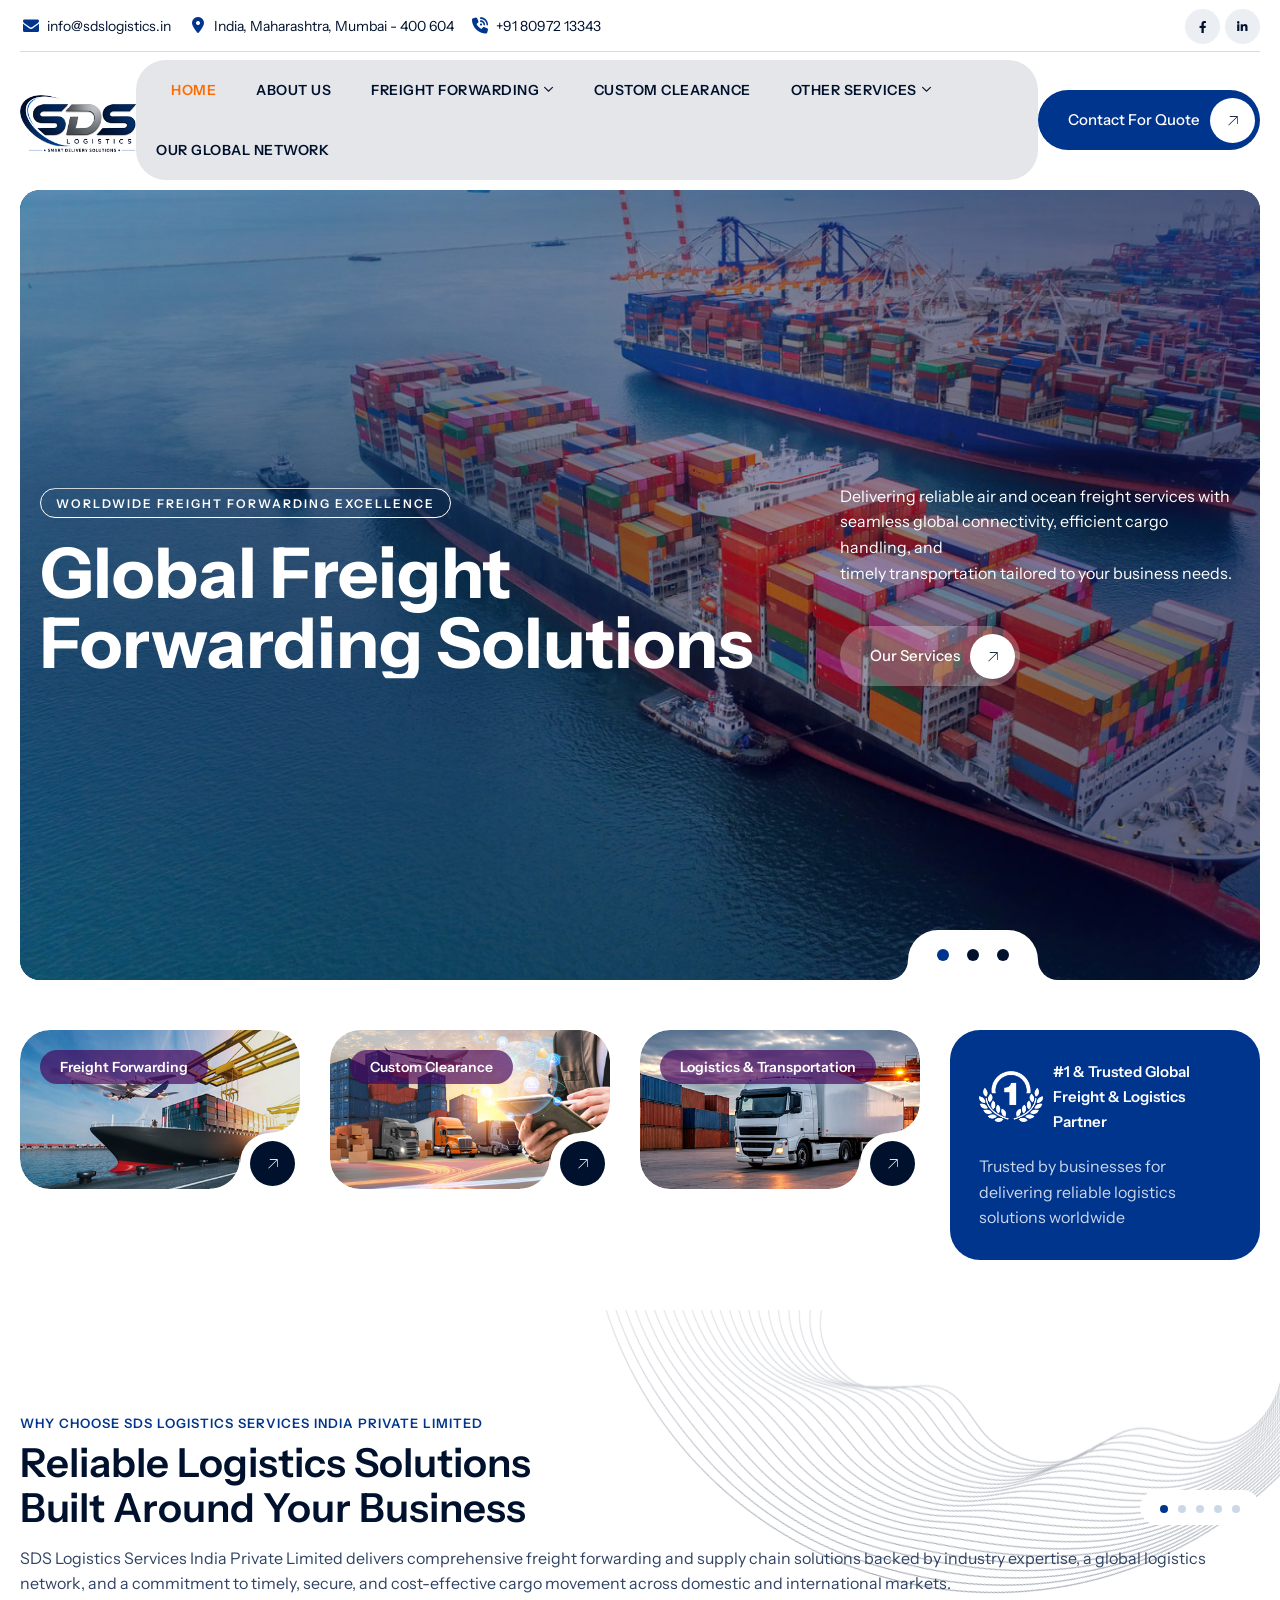
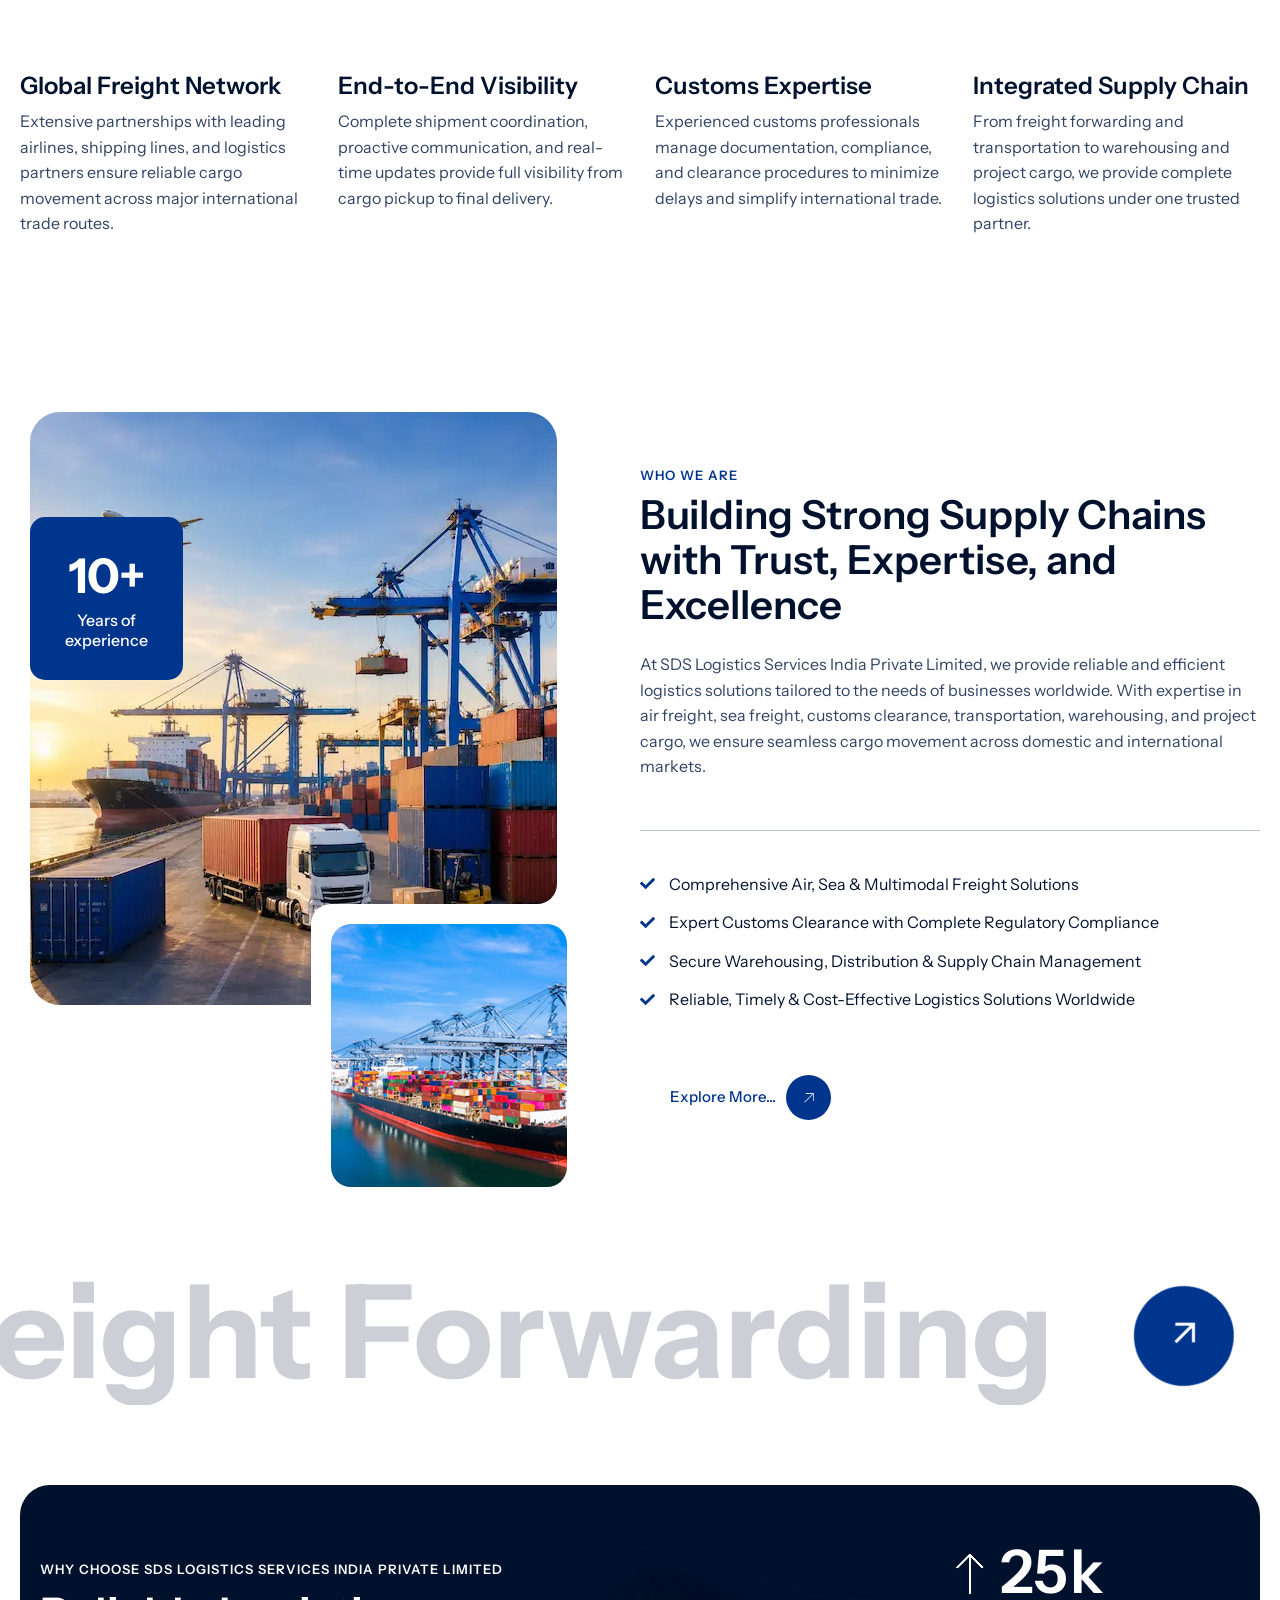
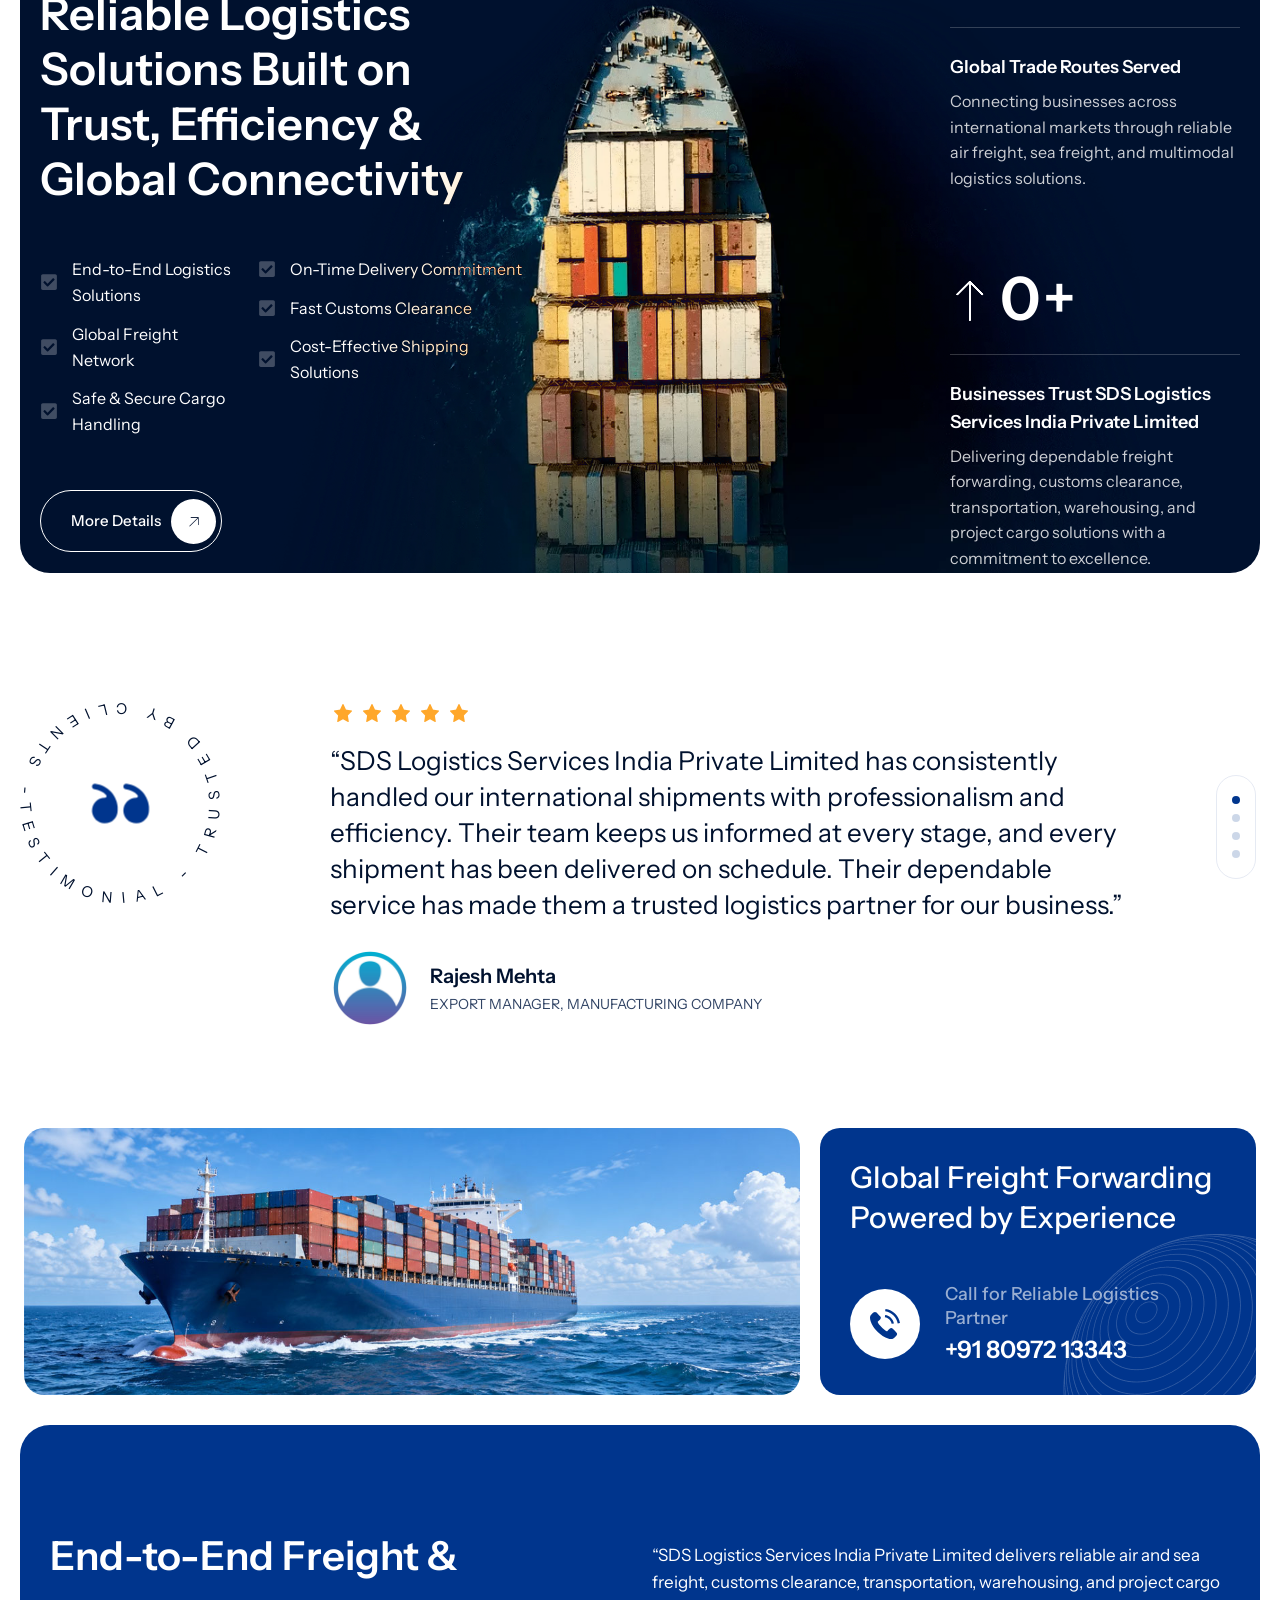
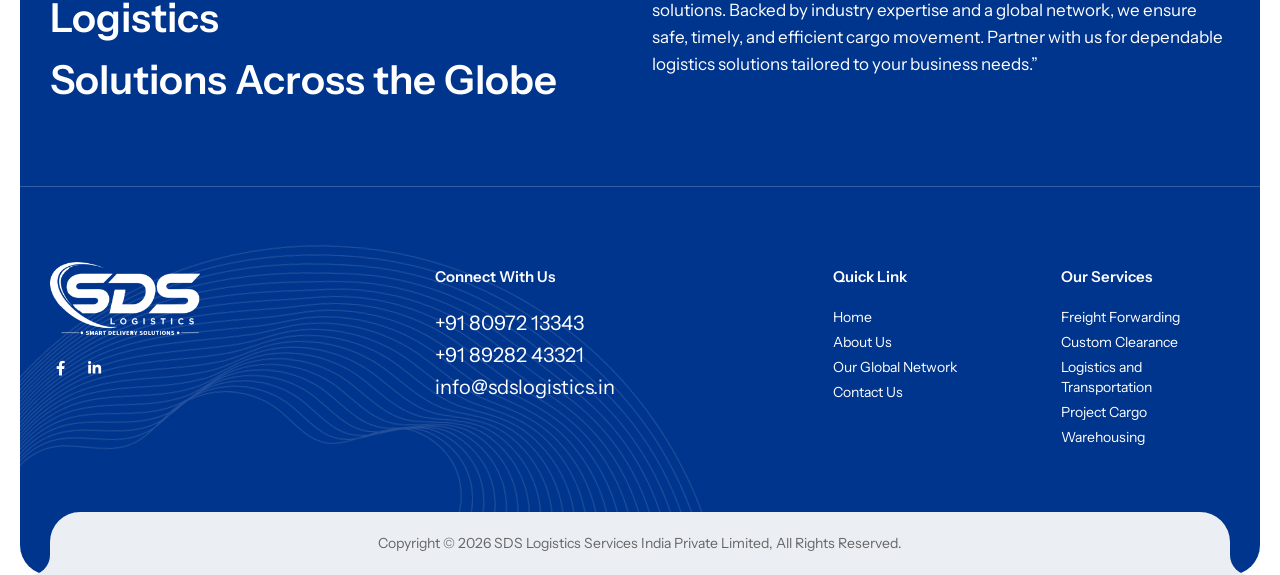
<file: index.html>
<!doctype html>
<html class="no-js" lang="en">

<head>
	<meta charset="utf-8">
	<meta http-equiv="x-ua-compatible" content="ie=edge">
	<title>SDS Logistics Services India Private Limited - Freight Solutions You Can Trust</title>
	<meta name="robots" content="noindex, follow">
	<meta name="description"
		content="SDS Logistics Services India Private Limited provides reliable freight solutions you can trust. Contact us for all your logistics needs.">
	<meta name="viewport" content="width=device-width, initial-scale=1, shrink-to-fit=no">
	<!-- Favicon -->
	<link rel="shortcut icon" type="image/x-icon" href="images/fevicon.png">
	<!-- CSS
         ============================================ -->
	<!-- Bootstrap CSS -->
	<link rel="stylesheet" href="css/bootstrap.min.css">
	<!-- Fontawesome -->
	<link rel="stylesheet" href="css/fontawesome.css">
	<!-- Flaticon -->
	<link rel="stylesheet" href="css/flaticon.css">
	<!-- Base Icons -->
	<link rel="stylesheet" href="css/pbminfotech-base-icons.css">
	<!-- Themify Icons -->
	<link rel="stylesheet" href="css/themify-icons.css">
	<!-- Slick -->
	<link rel="stylesheet" href="css/swiper.min.css">
	<!-- Magnific -->
	<link rel="stylesheet" href="css/magnific-popup.css">
	<!-- AOS -->
	<link rel="stylesheet" href="css/aos.css">
	<!-- Shortcode CSS -->
	<link rel="stylesheet" href="css/shortcode.css">
	<!-- Base CSS -->
	<link rel="stylesheet" href="css/base.css">
	<!-- Style CSS -->
	<link rel="stylesheet" href="css/style.css">
	<!-- Responsive CSS -->
	<link rel="stylesheet" href="css/responsive.css">
	<style>
		@media (min-width: 1201px) {
			.header-style-1 {
				overflow: hidden;
				margin: 0px 20px 0;
			}
		}
	</style>
	<script type="application/ld+json">
{
  "@context": "https://schema.org",
  "@type": "LocalBusiness",
  "name": "SDS Logistics Services India Private Limited",
  "image": "https://www.sdslogistics.in/images/sds-logo.png",
  "@id": "",
  "url": "https://www.sdslogistics.in/",
  "telephone": "08097213343",
  "address": {
    "@type": "PostalAddress",
    "streetAddress": "332, Centura Square, Opp.Lanxess India, Shree Nagar, Thane (W) ,Maharashtra - 400604.",
    "addressLocality": "Thane",
    "postalCode": "400604",
    "addressCountry": "IN"
  },
"geo": {
            "@type": "GeoCoordinates",
            "latitude": 19.1948039,
            "longitude": 72.9455443
          },
  "openingHoursSpecification": [
    {
      "@type": "OpeningHoursSpecification",
      "dayOfWeek": [
        "Monday",
        "Tuesday",
        "Wednesday",
        "Thursday",
        "Friday",
        "Saturday"
      ],
      "opens": "09:30",
      "closes": "19:30"
    }
  ]
}
</script>
</head>

<body>

	<!-- page wrapper -->
	<div class="page-wrapper" id="page">
		<!-- Header Main Area -->
		<header class="site-header header-style-2 pbmit-bg-color-white">
			<div class="pbmit-pre-header-wrapper pbmit-color-blackish">
				<div class="container-fluid p-0">
					<div class="pbmit-pre-header-content d-flex justify-content-between">
						<div class="pbmit-pre-header-left">
							<ul class="pbmit-contact-info">
								<li><i class="pbmit-base-icon-mail-alt"></i><a href="mailto:info@sdslogistics.in"
										class="">info@sdslogistics.in</a></li>
								<li><i class="pbmit-base-icon-location-dot-solid"></i>India, Maharashtra, Mumbai - 400 604</li>
								<li><i class="pbmit-base-icon-phone-volume-solid-1"></i>+91 80972 13343</li>
							</ul>
						</div>
						<div class="pbmit-pre-header-right">
							<ul class="pbmit-social-links">
								<li class="pbmit-social-li pbmit-social-facebook">
									<a title="Facebook" href="https://www.facebook.com/sdslogisticsservices" target="_blank">
										<span><i class="pbmit-base-icon-facebook-f"></i></span>
									</a>
								</li>
								<li class="pbmit-social-li pbmit-social-linkedin">
										<a title="LinkedIn" href="https://www.linkedin.com/company/sds-logistics-services-india" target="_blank">
										<span><i class="pbmit-base-icon-linkedin-in"></i></span>
									</a>
								</li>
							</ul>
						</div>
					</div>
				</div>
			</div>
			<div class="pbmit-main-header-area">
				<div class="container-fluid p-0">
					<div class="pbmit-header-content d-flex justify-content-between align-items-center">
						<div class="site-branding">
							<h1 class="site-title">
								<a href="index.html">
									<img class="logo-img" src="images/sds-logo.png" alt="SDS Logistics Services India Private Limited" title="SDS Logistics Services India Private Limited" />
								</a>
							</h1>
						</div>
						<div class="site-navigation">
							<nav class="main-menu navbar-expand-xl navbar-light">
								<div class="navbar-header">
									<!-- Toggle Button -->
									<button class="navbar-toggler" type="button">
										<i class="pbmit-base-icon-menu-1"></i>
									</button>
								</div>
								<div class="pbmit-mobile-menu-bg"></div>
								<div class="collapse navbar-collapse clearfix show" id="pbmit-menu">
									<div class="pbmit-menu-wrap">
										<span class="closepanel">
											<svg class="qodef-svg--close qodef-m" xmlns="http://www.w3.org/2000/svg"
												width="20.163" height="20.163" viewBox="0 0 26.163 26.163">
												<rect width="36" height="1" transform="translate(0.707) rotate(45)">
												</rect>
												<rect width="36" height="1" transform="translate(0 25.456) rotate(-45)">
												</rect>
											</svg>
										</span>
										<ul class="navigation clearfix">
											<li class="home-active"><a href="index.html">Home</a></li>
											<li class="active"><a href="about-sds-logistics-services.html">About Us</a>
											</li>
											<li class="dropdown">
												<a href="freight-forwarding.html">Freight Forwarding</a>
												<ul>
													<li><a href="freight-forwarding.html#air">Air Freight</a></li>
													<li><a href="freight-forwarding.html#sea">Sea Freight</a></li>
												</ul>
											</li>
											<li class=""><a href="custom-clearance.html">Custom Clearance</a></li>
											<li class="dropdown">
												<a href="other-services.html">Other Services</a>
												<ul>
													<li class=""><a href="logistics-and-transportation.html">Logistics &
													Transportation</a></li>
													<li class=""><a href="other-services.html#project-cargo">Project
															cargo</a></li>
													<li class=""><a
															href="other-services.html#warehousing">Warehousing</a></li>
												</ul>
											</li>
										<li><a href="our-global-network.html">Our Global Network</a></li>
										</ul>
									</div>
								</div>
							</nav>
						</div>
						<div class="pbmit-right-box d-flex align-items-center">
							<div class="pbmit-header-button2">
								<a class="pbmit-btn" href="contact-sds-logistics-services.html">
									<span class="pbmit-button-content-wrapper">
										<span class="pbmit-button-text">Contact for Quote</span>
									</span>
								</a>
							</div>
						</div>
					</div>
				</div>
			</div>
			<div class="pbmit-slider-area pbmit-slider-two">
				<div class="swiper-slider" data-autoplay="true" data-loop="true" data-dots="true" data-arrows="false"
					data-columns="1" data-margin="0" data-effect="fade">
					<div class="swiper-wrapper">
						<!-- Slide1 -->
						<div class="swiper-slide">
							<div class="pbmit-slider-item">
								<div class="pbmit-slider-bg"
									style="background-image: url(images/banner-slider-img/slider-1.jpg);"></div>
								<div class="container">
									<div class="pbmit-slider-content">
										<div class="row align-items-end g-0">
											<div class="col-md-12 col-lg-8">
												<h5 class="pbmit-sub-title transform-right transform-delay-1">
													<span>Worldwide Freight Forwarding Excellence</span>
												</h5>
												<h2 class="pbmit-title transform-left-1 transform-delay-2"><span>Global Freight Forwarding Solutions</span></h2>
											</div>
											<div class="col-md-12 col-lg-4">
												<div class="pbmit-slider-right-content">
													<div class="pbmit-desc transform-center transform-delay-3 text-white">
														Delivering reliable air and ocean freight services with <br>seamless global connectivity, efficient cargo handling, and <br>timely transportation tailored to your business needs.
													</div>
													<div class="pbmit-button transform-bottom transform-delay-4">
														<a class="pbmit-btn" href="freight-services.html">
															<span class="pbmit-button-content-wrapper">
																<span class="pbmit-button-text">our services</span>
															</span>
														</a>
													</div>
												</div>
											</div>
										</div>
									</div>
								</div>
							</div>
						</div>
						<!-- Slide2 -->
						<div class="swiper-slide">
							<div class="pbmit-slider-item">
								<div class="pbmit-slider-bg"
									style="background-image: url(images/banner-slider-img/slider-2.jpg);"></div>
								<div class="container">
									<div class="pbmit-slider-content">
										<div class="row align-items-end">
											<div class="col-md-12 col-lg-8 g-0">
												<h5 class="pbmit-sub-title transform-right transform-delay-1">
													<span>Seamless Customs Clearance Services</span>
												</h5>
												<h2 class="pbmit-title transform-left-1 transform-delay-2">
													<span>Fast & Reliable<br> Customs Clearance</span>
												</h2>
											</div>
											<div class="col-md-12 col-lg-4">
												<div class="pbmit-slider-right-content">
													<div class="pbmit-desc transform-center transform-delay-3 text-white">
														Simplifying international trade with accurate documentation, <br>regulatory compliance, and efficient customs clearance <br>for smooth import and export operations.
													</div>
													<div class="pbmit-button transform-bottom transform-delay-4">
														<a class="pbmit-btn" href="custom-clearance.html">
															<span class="pbmit-button-content-wrapper">
																<span class="pbmit-button-text">our services</span>
															</span>
														</a>
													</div>
												</div>
											</div>
										</div>
									</div>
								</div>
							</div>
						</div>
						<!-- Slide3 -->
						<div class="swiper-slide">
							<div class="pbmit-slider-item">
								<div class="pbmit-slider-bg"
									style="background-image: url(images/banner-slider-img/slider-3.jpg);"></div>
								<div class="container">
									<div class="pbmit-slider-content">
										<div class="row align-items-end">
											<div class="col-md-12 col-lg-8">
												<h5 class="pbmit-sub-title transform-right transform-delay-1">
													<span>End-to-End Logistics Solutions</span>
												</h5>
												<h2 class="pbmit-title transform-left-1 transform-delay-2">
													<span>Integrated Logistics & Transportation</span>
												</h2>
											</div>
											<div class="col-md-12 col-lg-4">
												<div class="pbmit-slider-right-content">
													<div class="pbmit-desc transform-center transform-delay-3 text-white">
														Providing dependable transportation and supply chain <br>solutions that ensure secure, timely, and<br> cost-effective movement of cargo across every destination.
													</div>
													<div class="pbmit-button transform-bottom transform-delay-4">
														<a class="pbmit-btn" href="logistics-and-transportation.html">
															<span class="pbmit-button-content-wrapper">
																<span class="pbmit-button-text">our services</span>
															</span>
														</a>
													</div>
												</div>
											</div>
										</div>
									</div>
								</div>
							</div>
						</div>
					</div>
				</div>
			</div>
		</header>
		<!-- Header Main Area End Here -->

		<!-- Page Content -->
		<div class="page-content">

			<!-- Services Box Start -->
			<section
				class="award-section-two pbmit-bg-color-white animated fadeIn animated-fast pbmit-element-award-box-style-1">
				<div class="container-fluid">
					<div class="row g-0">
						<div class="col-md-12 col-xl-9 pbmit-left-col">
							<div class="swiper-slider" data-autoplay="false" data-loop="true" data-dots="false"
								data-arrows="false" data-columns="3" data-margin="30" data-effect="slide">
								<div class="swiper-wrapper">
									<!-- Slide1 -->
									<article class="pbmit-award-box-style-1 swiper-slide">
										<div class="pbmit-awardbox-wrapper">
											<div class="pbmit-img-box">
												<img src="images/homepage-2/award-box/services-1.jpg"
													alt="Freight Forwarding">
												<h4 class="pbmit-freight-box-title">Freight Forwarding</h4>
											</div>
											<div class="pbmit-shape-wraper">
												<div class="pbmit-shape-wraper-inner">
													<div class="pbmit-award-btn">
														<a class="pbmit-button-inner" href="freight-forwarding.html">
															<span class="pbmit-button-icon">View Detail</span>
														</a>
													</div>
												</div>
											</div>
										</div>
									</article>
									<!-- Slide2 -->
									<article class="pbmit-award-box-style-1 swiper-slide">
										<div class="pbmit-awardbox-wrapper">
											<div class="pbmit-img-box">
												<img src="images/homepage-2/award-box/services-2.jpg"
													alt="Custom Clearance">
												<h4 class="pbmit-freight-box-title">Custom Clearance</h4>
											</div>
											<div class="pbmit-shape-wraper">
												<div class="pbmit-shape-wraper-inner">
													<div class="pbmit-award-btn">
														<a class="pbmit-button-inner" href="custom-clearance.html">
															<span class="pbmit-button-icon">View Detail</span>
														</a>
													</div>
												</div>
											</div>
										</div>
									</article>
									<!-- Slide3 -->
									<article class="pbmit-award-box-style-1 swiper-slide">
										<div class="pbmit-awardbox-wrapper">
											<div class="pbmit-img-box">
												<img src="images/homepage-2/award-box/services-3.jpg"
													alt="Logistics & Transportation">
												<h4 class="pbmit-freight-box-title">Logistics & Transportation</h4>
											</div>
											<div class="pbmit-shape-wraper">
												<div class="pbmit-shape-wraper-inner">
													<div class="pbmit-award-btn">
														<a class="pbmit-button-inner"
															href="logistics-and-transportation.html">
															<span class="pbmit-button-icon">View Detail</span>
														</a>
													</div>
												</div>
											</div>
										</div>
									</article>
								</div>
							</div>
						</div>
						<div class="col-md-12 col-xl-3 pbmit-right-col">
							<div class="pbmit-award-wraper">
								<div class="pbmit-award-image-title">
									<div class="pbmit-award-image">
										<img src="images/homepage-2/1st-award.png"
											alt="#1 &amp; Certified Award Logistic Services The World"
											class="img-fluid">
									</div>
									<div class="pbmit-award-heading">
										<h4 class="pbmit-award-title">#1 &amp; Trusted Global Freight & Logistics Partner</h4>
									</div>
								</div>
								<div class="pbmit-award-box-desc">Trusted by businesses for delivering reliable logistics solutions worldwide
								</div>
							</div>
						</div>
					</div>
				</div>
			</section>
			<!-- Services Box End -->
			<!-- Service Start -->
			<section class="service-two-bg">
				<div class="container">
					<div class="swiper-slider pb-0" data-autoplay="false" data-loop="true" data-dots="true"
						data-arrows="false" data-columns="4" data-margin="30" data-effect="slide">
						<div class="pbmit-heading-subheading">
							<h4 class="pbmit-subtitle">Why Choose SDS Logistics Services India Private Limited</h4>
							<h2 class="pbmit-title">
								Reliable Logistics Solutions <br>
								Built Around Your Business
							</h2>
							<p class="mt-3">
								SDS Logistics Services India Private Limited delivers comprehensive freight forwarding and supply
								chain solutions backed by industry expertise, a global logistics network, and a
								commitment to timely, secure, and cost-effective cargo movement across domestic and
								international markets.
							</p>
						</div>

						<div class="swiper-wrapper pt-4">

							<!-- Card 1 -->
							<article class="pbmit-service-style-2 swiper-slide">
								<div class="pbminfotech-post-item">
									<div class="pbminfotech-box-content">
										<div class="pbmit-serv-cat"></div>

										<h3 class="pbmit-service-title">
											<a href="#">Global Freight Network</a>
										</h3>

										<div class="pbmit-service-description">
											<p>Extensive partnerships with leading airlines, shipping lines, and
												logistics partners ensure reliable cargo movement across major
												international trade routes.</p>
										</div>
									</div>
								</div>
							</article>

							<!-- Card 2 -->
							<article class="pbmit-service-style-2 swiper-slide">
								<div class="pbminfotech-post-item">
									<div class="pbminfotech-box-content">
										<div class="pbmit-serv-cat"></div>

										<h3 class="pbmit-service-title">
											<a href="#">End-to-End Visibility</a>
										</h3>

										<div class="pbmit-service-description">
											<p>Complete shipment coordination, proactive communication, and real-time
												updates provide full visibility from cargo pickup to final delivery.</p>
										</div>
									</div>
								</div>
							</article>

							<!-- Card 3 -->
							<article class="pbmit-service-style-2 swiper-slide">
								<div class="pbminfotech-post-item">
									<div class="pbminfotech-box-content">
										<div class="pbmit-serv-cat"></div>

										<h3 class="pbmit-service-title">
											<a href="#">Customs Expertise</a>
										</h3>

										<div class="pbmit-service-description">
											<p>Experienced customs professionals manage documentation, compliance, and
												clearance procedures to minimize delays and simplify international
												trade.</p>
										</div>
									</div>
								</div>
							</article>

							<!-- Card 4 -->
							<article class="pbmit-service-style-2 swiper-slide">
								<div class="pbminfotech-post-item">
									<div class="pbminfotech-box-content">
										<div class="pbmit-serv-cat"></div>

										<h3 class="pbmit-service-title">
											<a href="#">Integrated Supply Chain</a>
										</h3>

										<div class="pbmit-service-description">
											<p>From freight forwarding and transportation to warehousing and project
												cargo, we provide complete logistics solutions under one trusted
												partner.</p>
										</div>
									</div>
								</div>
							</article>

							<!-- Card 5 -->
							<article class="pbmit-service-style-2 swiper-slide">
								<div class="pbminfotech-post-item">
									<div class="pbminfotech-box-content">
										<div class="pbmit-serv-cat"></div>

										<h3 class="pbmit-service-title">
											<a href="#">Safe & Timely Delivery</a>
										</h3>

										<div class="pbmit-service-description">
											<p>Every shipment is handled with precision, safety, and operational
												excellence to ensure secure, on-time, and cost-effective deliveries.</p>
										</div>
									</div>
								</div>
							</article>

						</div>
					</div>
				</div>
			</section>
			<!-- Service End -->

			<!-- About Start -->
			<section class="about-section-three" id="pbmit-about" style="padding:50px 0 0 0">
				<div class="container">
					<div class="row g-0">
						<div class="col-md-12 col-xl-6">
							<div class="about-three-left-box">
								<div class="fid-style-box animated zoomIn">
									<div class="pbminfotech-ele-fid-style-4">
										<div class="pbmit-fld-contents">
											<div class="pbmit-fld-wrap">
												<h4 class="pbmit-fid-inner">
													<span class="pbmit-fid-before"></span>
													<span class="pbmit-number-rotate numinate"
														data-appear-animation="animateDigits" data-from="0" data-to="25"
														data-interval="5" data-before="" data-before-style=""
														data-after="" data-after-style="">25</span>
													<span class="pbmit-fid"><span>+</span></span>
												</h4>
												<span class="pbmit-fid-title">Years of<br> experience</span>
											</div>
										</div>
									</div>
								</div>
								<div class="about-first-img">
									<img src="images/homepage-3/about-1.jpg" class="img-fluid" alt="">
								</div>
								<div class="about-second-img">
									<div class="img-wrap">
										<img src="images/homepage-3/about-02.jpg" alt="">
									</div>
								</div>
							</div>
						</div>
						<div class="col-md-12 col-xl-6">
							<div class="about-three-right-box">
								<div class="pbmit-heading-subheading">
									<h4 class="pbmit-subtitle">Who we are</h4>
									<h2 class="pbmit-title">Building Strong Supply Chains with Trust, Expertise, and
										Excellence</h2>
									<div class="pbmit-heading-desc">
										At SDS Logistics Services India Private Limited, we provide reliable and efficient logistics
										solutions tailored to the needs of businesses worldwide. With expertise in air
										freight, sea freight, customs clearance, transportation, warehousing, and
										project cargo, we ensure seamless cargo movement across domestic and
										international markets. </div>
								</div>
								<ul class="list-group style-2">

									<li class="list-group-item">
										<span class="pbmit-icon-list-icon">
											<svg aria-hidden="true" class="e-font-icon-svg e-fas-check"
												viewBox="0 0 512 512" xmlns="http://www.w3.org/2000/svg">
												<path
													d="M173.898 439.404l-166.4-166.4c-9.997-9.997-9.997-26.206 0-36.204l36.203-36.204c9.997-9.998 26.207-9.998 36.204 0L192 312.69 432.095 72.596c9.997-9.997 26.207-9.997 36.204 0l36.203 36.204c9.997 9.997 9.997 26.206 0 36.204l-294.4 294.401c-9.998 9.997-26.207 9.997-36.204-.001z">
												</path>
											</svg>
										</span>
										<span class="pbmit-icon-list-text">Comprehensive Air, Sea & Multimodal Freight
											Solutions</span>
									</li>

									<li class="list-group-item">
										<span class="pbmit-icon-list-icon">
											<svg aria-hidden="true" class="e-font-icon-svg e-fas-check"
												viewBox="0 0 512 512" xmlns="http://www.w3.org/2000/svg">
												<path
													d="M173.898 439.404l-166.4-166.4c-9.997-9.997-9.997-26.206 0-36.204l36.203-36.204c9.997-9.998 26.207-9.998 36.204 0L192 312.69 432.095 72.596c9.997-9.997 26.207-9.997 36.204 0l36.203 36.204c9.997 9.997 9.997 26.206 0 36.204l-294.4 294.401c-9.998 9.997-26.207 9.997-36.204-.001z">
												</path>
											</svg>
										</span>
										<span class="pbmit-icon-list-text">Expert Customs Clearance with Complete
											Regulatory Compliance</span>
									</li>

									<li class="list-group-item">
										<span class="pbmit-icon-list-icon">
											<svg aria-hidden="true" class="e-font-icon-svg e-fas-check"
												viewBox="0 0 512 512" xmlns="http://www.w3.org/2000/svg">
												<path
													d="M173.898 439.404l-166.4-166.4c-9.997-9.997-9.997-26.206 0-36.204l36.203-36.204c9.997-9.998 26.207-9.998 36.204 0L192 312.69 432.095 72.596c9.997-9.997 26.207-9.997 36.204 0l36.203 36.204c9.997 9.997 9.997 26.206 0 36.204l-294.4 294.401c-9.998 9.997-26.207 9.997-36.204-.001z">
												</path>
											</svg>
										</span>
										<span class="pbmit-icon-list-text">Secure Warehousing, Distribution & Supply
											Chain Management</span>
									</li>

									<li class="list-group-item">
										<span class="pbmit-icon-list-icon">
											<svg aria-hidden="true" class="e-font-icon-svg e-fas-check"
												viewBox="0 0 512 512" xmlns="http://www.w3.org/2000/svg">
												<path
													d="M173.898 439.404l-166.4-166.4c-9.997-9.997-9.997-26.206 0-36.204l36.203-36.204c9.997-9.998 26.207-9.998 36.204 0L192 312.69 432.095 72.596c9.997-9.997 26.207-9.997 36.204 0l36.203 36.204c9.997 9.997 9.997 26.206 0 36.204l-294.4 294.401c-9.998 9.997-26.207 9.997-36.204-.001z">
												</path>
											</svg>
										</span>
										<span class="pbmit-icon-list-text">Reliable, Timely & Cost-Effective Logistics
											Solutions Worldwide</span>
									</li>

								</ul>
								<div class="pbmit-header-button-1" style="margin-top: 50px;">
									<a class="pbmit-btn pbmit-btn-white" href="about-sds-logistics-services.html">
										<span class="pbmit-button-content-wrapper">
											<span class="pbmit-button-text">Explore More...</span>
										</span>
									</a>
								</div>
							</div>

						</div>
					</div>
				</div>
			</section>
			<!-- About End -->

			<!-- Marquee Start -->
			<section class="section-lgb" style="padding: 80px 0;">
				<div class="container-fluid p-0">
					<div class="swiper-slider marquee">
						<div class="swiper-wrapper">
							<article class="pbmit-marquee-effect-style-1 swiper-slide">
								<div class="pbmit-tag-wrapper">
									<h2 class="pbmit-element-title" data-text="Land Express">
										Freight Forwarding
									</h2>
								</div>
							</article>
							<article class="pbmit-marquee-effect-style-1 swiper-slide">
								<div class="pbmit-tag-wrapper">
									<h2 class="pbmit-element-title" data-text="Air Freight">
										Air Freight
									</h2>
								</div>
							</article>
							<article class="pbmit-marquee-effect-style-1 swiper-slide">
								<div class="pbmit-tag-wrapper">
									<h2 class="pbmit-element-title" data-text="Warehousing">
										Sea Freight
									</h2>
								</div>
							</article>
							<article class="pbmit-marquee-effect-style-1 swiper-slide">
								<div class="pbmit-tag-wrapper">
									<h2 class="pbmit-element-title" data-text="Rail Freight">
										Custom Clearance
									</h2>
								</div>
							</article>
							<article class="pbmit-marquee-effect-style-1 swiper-slide">
								<div class="pbmit-tag-wrapper">
									<h2 class="pbmit-element-title" data-text="Best Service">
										Logistics & Transportation
									</h2>
								</div>
							</article>
							<article class="pbmit-marquee-effect-style-1 swiper-slide">
								<div class="pbmit-tag-wrapper">
									<h2 class="pbmit-element-title" data-text="Best Service">
										Logistics & Transportation
									</h2>
								</div>
							</article>
							<article class="pbmit-marquee-effect-style-1 swiper-slide">
								<div class="pbmit-tag-wrapper">
									<h2 class="pbmit-element-title" data-text="Best Service">
										Project Cargo
									</h2>
								</div>
							</article>
							<article class="pbmit-marquee-effect-style-1 swiper-slide">
								<div class="pbmit-tag-wrapper">
									<h2 class="pbmit-element-title" data-text="Best Service">
										Warehousing
									</h2>
								</div>
							</article>

						</div>
					</div>
				</div>
			</section>
			<!-- Marquee End -->

		</div>
		<!-- Page Content End -->

		<!-- About Us Start -->
		<section class="about-section-one pbmit-bg-color-blackish" style="padding-top: 50px;;">
			<div class="container">
				<div class="row g-0 align-items-center">
					<div class="col-md-12 col-xl-5">
						<div class="pbmit-heading-subheading position-relative">
							<h4 class="pbmit-subtitle">
								Why Choose SDS Logistics Services India Private Limited
							</h4>
							<h2 class="pbmit-title">Reliable Logistics Solutions Built on Trust, Efficiency & Global
								Connectivity</h2>
						</div>
						<div class="row">
							<div class="col-md-5">
								<ul class="list-group">
									<li class="list-group-item">
										<span class="pbmit-icon-list-icon">
											<svg aria-hidden="true" class="e-font-icon-svg e-fas-check-square"
												viewBox="0 0 448 512" xmlns="http://www.w3.org/2000/svg">
												<path
													d="M400 480H48c-26.51 0-48-21.49-48-48V80c0-26.51 21.49-48 48-48h352c26.51 0 48 21.49 48 48v352c0 26.51-21.49 48-48 48zm-204.686-98.059l184-184c6.248-6.248 6.248-16.379 0-22.627l-22.627-22.627c-6.248-6.248-16.379-6.249-22.628 0L184 302.745l-70.059-70.059c-6.248-6.248-16.379-6.248-22.628 0l-22.627 22.627c-6.248 6.248-6.248 16.379 0 22.627l104 104c6.249 6.25 16.379 6.25 22.628.001z">
												</path>
											</svg>
										</span>
										<span class="pbmit-icon-list-text">End-to-End Logistics Solutions</span>
									</li>
									<li class="list-group-item">
										<span class="pbmit-icon-list-icon">
											<svg aria-hidden="true" class="e-font-icon-svg e-fas-check-square"
												viewBox="0 0 448 512" xmlns="http://www.w3.org/2000/svg">
												<path
													d="M400 480H48c-26.51 0-48-21.49-48-48V80c0-26.51 21.49-48 48-48h352c26.51 0 48 21.49 48 48v352c0 26.51-21.49 48-48 48zm-204.686-98.059l184-184c6.248-6.248 6.248-16.379 0-22.627l-22.627-22.627c-6.248-6.248-16.379-6.249-22.628 0L184 302.745l-70.059-70.059c-6.248-6.248-16.379-6.248-22.628 0l-22.627 22.627c-6.248 6.248-6.248 16.379 0 22.627l104 104c6.249 6.25 16.379 6.25 22.628.001z">
												</path>
											</svg>
										</span>
										<span class="pbmit-icon-list-text">Global Freight Network</span>
									</li>
									<li class="list-group-item">
										<span class="pbmit-icon-list-icon">
											<svg aria-hidden="true" class="e-font-icon-svg e-fas-check-square"
												viewBox="0 0 448 512" xmlns="http://www.w3.org/2000/svg">
												<path
													d="M400 480H48c-26.51 0-48-21.49-48-48V80c0-26.51 21.49-48 48-48h352c26.51 0 48 21.49 48 48v352c0 26.51-21.49 48-48 48zm-204.686-98.059l184-184c6.248-6.248 6.248-16.379 0-22.627l-22.627-22.627c-6.248-6.248-16.379-6.249-22.628 0L184 302.745l-70.059-70.059c-6.248-6.248-16.379-6.248-22.628 0l-22.627 22.627c-6.248 6.248-6.248 16.379 0 22.627l104 104c6.249 6.25 16.379 6.25 22.628.001z">
												</path>
											</svg>
										</span>
										<span class="pbmit-icon-list-text">Safe & Secure Cargo Handling</span>
									</li>
								</ul>
							</div>
							<div class="col-md-7">
								<ul class="list-group">
									<li class="list-group-item">
										<span class="pbmit-icon-list-icon">
											<svg aria-hidden="true" class="e-font-icon-svg e-fas-check-square"
												viewBox="0 0 448 512" xmlns="http://www.w3.org/2000/svg">
												<path
													d="M400 480H48c-26.51 0-48-21.49-48-48V80c0-26.51 21.49-48 48-48h352c26.51 0 48 21.49 48 48v352c0 26.51-21.49 48-48 48zm-204.686-98.059l184-184c6.248-6.248 6.248-16.379 0-22.627l-22.627-22.627c-6.248-6.248-16.379-6.249-22.628 0L184 302.745l-70.059-70.059c-6.248-6.248-16.379-6.248-22.628 0l-22.627 22.627c-6.248 6.248-6.248 16.379 0 22.627l104 104c6.249 6.25 16.379 6.25 22.628.001z">
												</path>
											</svg>
										</span>
										<span class="pbmit-icon-list-text">On-Time Delivery Commitment</span>
									</li>
									<li class="list-group-item">
										<span class="pbmit-icon-list-icon">
											<svg aria-hidden="true" class="e-font-icon-svg e-fas-check-square"
												viewBox="0 0 448 512" xmlns="http://www.w3.org/2000/svg">
												<path
													d="M400 480H48c-26.51 0-48-21.49-48-48V80c0-26.51 21.49-48 48-48h352c26.51 0 48 21.49 48 48v352c0 26.51-21.49 48-48 48zm-204.686-98.059l184-184c6.248-6.248 6.248-16.379 0-22.627l-22.627-22.627c-6.248-6.248-16.379-6.249-22.628 0L184 302.745l-70.059-70.059c-6.248-6.248-16.379-6.248-22.628 0l-22.627 22.627c-6.248 6.248-6.248 16.379 0 22.627l104 104c6.249 6.25 16.379 6.25 22.628.001z">
												</path>
											</svg>
										</span>
										<span class="pbmit-icon-list-text">Fast Customs Clearance</span>
									</li>
									<li class="list-group-item">
										<span class="pbmit-icon-list-icon">
											<svg aria-hidden="true" class="e-font-icon-svg e-fas-check-square"
												viewBox="0 0 448 512" xmlns="http://www.w3.org/2000/svg">
												<path
													d="M400 480H48c-26.51 0-48-21.49-48-48V80c0-26.51 21.49-48 48-48h352c26.51 0 48 21.49 48 48v352c0 26.51-21.49 48-48 48zm-204.686-98.059l184-184c6.248-6.248 6.248-16.379 0-22.627l-22.627-22.627c-6.248-6.248-16.379-6.249-22.628 0L184 302.745l-70.059-70.059c-6.248-6.248-16.379-6.248-22.628 0l-22.627 22.627c-6.248 6.248-6.248 16.379 0 22.627l104 104c6.249 6.25 16.379 6.25 22.628.001z">
												</path>
											</svg>
										</span>
										<span class="pbmit-icon-list-text">Cost-Effective Shipping Solutions</span>
									</li>
								</ul>
							</div>
						</div>
						<a class="pbmit-btn pbmit-btn-outline mt-5" href="contact-us.html">
							<span class="pbmit-button-content-wrapper">
								<span class="pbmit-button-text">More Details</span>
							</span>
						</a>
					</div>
					<div class="col-md-12 col-xl-4">
						<div class="ship-img-wrapper">
							<img src="images/homepage-3/ship.png" alt="" class="img-fluid">
						</div>
					</div>
					<div class="col-md-12 col-xl-3">
						<div class="fid-style-area">
							<div class="pbminfotech-ele-fid-style-2">
								<div class="pbmit-fld-contents">
									<div class="pbmit-fld-wrap">
										<div class="pbmit-sbox-icon-wrapper pbmit-icon-type-icon">
											<i class="pbmit-shipex-icon pbmit-shipex-icon-arrow"></i>
										</div>
										<h4 class="pbmit-fid-inner">
											<span class="pbmit-fid-before"></span>
											<span class="pbmit-number-rotate numinate"
												data-appear-animation="animateDigits" data-from="0" data-to="100"
												data-interval="25" data-before="" data-before-style="" data-after=""
												data-after-style="">100</span>
											<span class="pbmit-fid"><span>k</span></span>
										</h4>
									</div>
									<div class="pbmit-fid-icon-title">
										<h6 style="color: #fff;">Global Trade Routes Served</h6>
										<span class="pbmit-fid-title">Connecting businesses across international markets
											through reliable air freight, sea freight, and multimodal logistics
											solutions.</span>
									</div>
								</div>
							</div>
							<div class="pbminfotech-ele-fid-style-2 mt-5 pt-4">
								<div class="pbmit-fld-contents">
									<div class="pbmit-fld-wrap">
										<div class="pbmit-sbox-icon-wrapper pbmit-icon-type-icon"><i
												class="pbmit-shipex-icon pbmit-shipex-icon-arrow"></i></div>
										<h4 class="pbmit-fid-inner">
											<span class="pbmit-fid-before"></span>
											<span class="pbmit-number-rotate numinate"
												data-appear-animation="animateDigits" data-from="0" data-to="50"
												data-interval="25" data-before="" data-before-style="" data-after=""
												data-after-style="">50</span>
											<span class="pbmit-fid"><span>+</span></span>
										</h4>
									</div>
									<div class="pbmit-fid-icon-title">
										<h6 style="color: #fff;">Businesses Trust SDS Logistics Services India Private Limited</h6>
										<span class="pbmit-fid-title">Delivering dependable freight forwarding, customs
											clearance, transportation, warehousing, and project cargo solutions with a
											commitment to excellence.</span>
									</div>
								</div>
							</div>
						</div>
					</div>
				</div>
			</div>
		</section>
		<!-- About Us End -->

		<!-- Testimonial Start -->
		<section>
			<div class="container">
				<div class="testimonial-one">
					<div class="row g-0">
						<div class="col-md-12 col-xl-3">
							<div class="pbmit-spinner-box-style-1">
								<div class="pbmit-ihbox-box">
									<div class="pbmit-ihbox-icon">
										<div class="pbmit-ihbox-icon-wrapper pbmit-icon-type-icon">
											<svg id="Layer_1" enable-background="new 0 0 100 100" viewBox="0 0 100 100"
												xmlns="http://www.w3.org/2000/svg">
												<path
													d="m54.75 61.7309799v-2.3699951c0-21.9786606 16.2715454-39.8894348 37.5211639-42.4388428 2.7931672-.3351097 5.2288361 1.917471 5.2288361 4.7306748v.0000095c0 2.4273148-1.8343735 4.4202805-4.2426605 4.7236137-7.4862671.9429264-14.1913986 4.3405972-19.203804 9.2676563-1.7802734 1.7499619-.5009689 4.7270927 1.9953613 4.7170334.0236969-.0000954.0474014-.000145.0710983-.000145 12.2492294 0 21.9682159 10.0996895 21.3522568 22.4834023-.538559 10.8274422-9.4114075 19.7002907-20.2388535 20.2388496-12.3837051.6159593-22.4833984-9.1030272-22.4833984-21.3522567z">
												</path>
												<path
													d="m2.5000021 61.2574081.000001-1.8964233c0-21.9786606 16.2715454-39.8894348 37.5211601-42.4388428 2.7931755-.3351097 5.2288368 1.917471 5.2288368 4.7306748v.0003147c0 2.4272079-1.8342209 4.4199734-4.2423592 4.7236252-7.481739.9434032-14.1888084 4.3410473-19.1987572 9.2678051-1.779623 1.7500687-.500473 4.7271957 1.9954643 4.7165833.025219-.0001068.0504398-.0001602.0756588-.0001602 11.8699932 0 21.3699932 9.5 21.3699932 21.3699951 0 12.0883865-9.8361855 21.7125397-21.996748 21.3711853-11.6399678-.3267442-20.7532557-10.200203-20.7532498-21.8447572z">
												</path>
											</svg>
										</div>
									</div>
									<svg xmlns="http://www.w3.org/2000/svg" xmlns:xlink="http://www.w3.org/1999/xlink"
										version="1.1" viewBox="0 0 200 200">
										<defs>
											<path d="M0, 100a100, 100 0 1, 0 200, 0a100, 100 0 1, 0 -200, 0"
												id="txt-path"></path>
										</defs>
										<circle cx="160" cy="100" r="80" fill="none"></circle>
										<text>
											<textPath startOffset="0" xlink:href="#txt-path">Testimonial - trusted by
												clients -</textPath>
										</text>
									</svg>
								</div>
							</div>
						</div>
						<div class="col-md-12 col-xl-9">
							<div class="swiper-slider mt-xl-0 mt-5" data-autoplay="true" data-loop="true"
								data-dots="true" data-arrows="false" data-columns="1" data-margin="0"
								data-effect="slide">
								<div class="swiper-wrapper">
									<!-- Slide1 -->
									<article class="pbmit-testimonial-style-1 swiper-slide">
										<div class="pbminfotech-post-item">
											<div class="pbmit-box-content-wrap">
												<div class="pbminfotech-box-star-ratings">
													<i class="pbmit-base-icon-star-1 pbmit-active"></i>
													<i class="pbmit-base-icon-star-1 pbmit-active"></i>
													<i class="pbmit-base-icon-star-1 pbmit-active"></i>
													<i class="pbmit-base-icon-star-1 pbmit-active"></i>
													<i class="pbmit-base-icon-star-1 pbmit-active"></i>
												</div>
												<div class="pbminfotech-box-desc">
													<blockquote class="pbminfotech-testimonial-text">
														<p>“SDS Logistics Services India Private Limited has consistently handled our international
															shipments with professionalism and efficiency. Their team
															keeps us informed at every stage, and every shipment has
															been delivered on schedule. Their dependable service has
															made them a trusted logistics partner for our business.”</p>
													</blockquote>
												</div>
												<div class="pbminfotech-box-author d-flex align-items-center">
													<div class="pbminfotech-box-img">
														<div class="pbmit-featured-img-wrapper">
															<div class="pbmit-featured-wrapper">
																<img src="images/homepage-1/reviewer/reviewer-01.jpg"
																	class="" alt="reviewer-01">
															</div>
														</div>
													</div>
													<div class="pbmit-auther-content">
														<h3 class="pbminfotech-box-title">Rajesh Mehta</h3>
														<div class="pbminfotech-testimonial-detail">Export Manager,
															Manufacturing Company
														</div>
													</div>
												</div>
											</div>
										</div>
									</article>
									<!-- Slide2 -->
									<article class="pbmit-testimonial-style-1 swiper-slide">
										<div class="pbminfotech-post-item">
											<div class="pbmit-box-content-wrap">
												<div class="pbminfotech-box-star-ratings">
													<i class="pbmit-base-icon-star-1 pbmit-active"></i>
													<i class="pbmit-base-icon-star-1 pbmit-active"></i>
													<i class="pbmit-base-icon-star-1 pbmit-active"></i>
													<i class="pbmit-base-icon-star-1 pbmit-active"></i>
													<i class="pbmit-base-icon-star-1"></i>
												</div>
												<div class="pbminfotech-box-desc">
													<blockquote class="pbminfotech-testimonial-text">
														<p>“The customs clearance process can be complex, but SDS
															Logistics made it completely hassle-free. Their expertise,
															attention to documentation, and quick response helped us
															avoid unnecessary delays and ensured smooth cargo clearance
															every time.”</p>
													</blockquote>
												</div>
												<div class="pbminfotech-box-author d-flex align-items-center">
													<div class="pbminfotech-box-img">
														<div class="pbmit-featured-img-wrapper">
															<div class="pbmit-featured-wrapper">
																<img src="images/homepage-1/reviewer/reviewer-02.jpg"
																	class="" alt="reviewer-01">
															</div>
														</div>
													</div>
													<div class="pbmit-auther-content">
														<h3 class="pbminfotech-box-title">Priya Sharma</h3>
														<div class="pbminfotech-testimonial-detail">Procurement Head,
															Import Business
														</div>
													</div>
												</div>
											</div>
										</div>
									</article>
									<!-- Slide3 -->
									<article class="pbmit-testimonial-style-1 swiper-slide">
										<div class="pbminfotech-post-item">
											<div class="pbmit-box-content-wrap">
												<div class="pbminfotech-box-star-ratings">
													<i class="pbmit-base-icon-star-1 pbmit-active"></i>
													<i class="pbmit-base-icon-star-1 pbmit-active"></i>
													<i class="pbmit-base-icon-star-1 pbmit-active"></i>
													<i class="pbmit-base-icon-star-1 pbmit-active"></i>
													<i class="pbmit-base-icon-star-1 pbmit-active"></i>
												</div>
												<div class="pbminfotech-box-desc">
													<blockquote class="pbminfotech-testimonial-text">
														<p>“From freight forwarding to transportation and warehousing,
															SDS Logistics Services India Private Limited manages every aspect of our supply chain with
															great coordination. Their commitment to timely deliveries
															and customer service has exceeded our expectations.”</p>
													</blockquote>
												</div>
												<div class="pbminfotech-box-author d-flex align-items-center">
													<div class="pbminfotech-box-img">
														<div class="pbmit-featured-img-wrapper">
															<div class="pbmit-featured-wrapper">
																<img src="images/homepage-1/reviewer/reviewer-03.jpg"
																	class="" alt="reviewer-01">
															</div>
														</div>
													</div>
													<div class="pbmit-auther-content">
														<h3 class="pbminfotech-box-title">Amit Verma</h3>
														<div class="pbminfotech-testimonial-detail">Operations Manager,
															Engineering Industry
														</div>
													</div>
												</div>
											</div>
										</div>
									</article>
									<!-- Slide4 -->
									<article class="pbmit-testimonial-style-1 swiper-slide">
										<div class="pbminfotech-post-item">
											<div class="pbmit-box-content-wrap">
												<div class="pbminfotech-box-star-ratings">
													<i class="pbmit-base-icon-star-1 pbmit-active"></i>
													<i class="pbmit-base-icon-star-1 pbmit-active"></i>
													<i class="pbmit-base-icon-star-1 pbmit-active"></i>
													<i class="pbmit-base-icon-star-1 pbmit-active"></i>
													<i class="pbmit-base-icon-star-1"></i>
												</div>
												<div class="pbminfotech-box-desc">
													<blockquote class="pbminfotech-testimonial-text">
														<p>“What sets SDS Logistics Services India Private Limited apart is their reliability,
															transparent communication, and customer-focused approach.
															Whether it's air freight, sea freight, or project cargo,
															their experienced team always delivers practical solutions
															that support our business growth."</p>
													</blockquote>
												</div>
												<div class="pbminfotech-box-author d-flex align-items-center">
													<div class="pbminfotech-box-img">
														<div class="pbmit-featured-img-wrapper">
															<div class="pbmit-featured-wrapper">
																<img src="images/homepage-1/reviewer/reviewer-04.jpg"
																	class="" alt="reviewer-01">
															</div>
														</div>
													</div>
													<div class="pbmit-auther-content">
														<h3 class="pbminfotech-box-title">Neha Kapoor</h3>
														<div class="pbminfotech-testimonial-detail">Supply Chain
															Manager, Trading Company</div>
													</div>
												</div>
											</div>
										</div>
									</article>
								</div>
							</div>
						</div>
					</div>
				</div>
			</div>
		</section>
		<!-- Testimonial End -->


		<!-- Video Start -->
		<section>
			<div class="container-fluid px-4" style="margin-bottom: 30px;;">
				<div class="row g-0">
					<div class="col-md-8 video-one-left-col">
						<div class="video-one-bg">
							<img src="images/bg/cta-bg.jpg" class="img-fluid" alt="">
						</div>
					</div>
					<div class="col-md-4 video-one-right-col">
						<div class="video-one-right-box pbmit-bg-color-global">
							<div class="pbmit-heading">
								<h2>Global Freight Forwarding Powered by Experience</h2>
							</div>
							<div class="pbmit-ihbox-style-6">
								<div class="pbmit-ihbox-headingicon">
									<div class="pbmit-ihbox-icon">
										<div class="pbmit-ihbox-icon-wrapper pbmit-icon-type-icon">
											<svg version="1.1" id="Capa_1" xmlns="http://www.w3.org/2000/svg"
												xmlns:xlink="http://www.w3.org/1999/xlink" x="0px" y="0px"
												viewBox="0 0 480.56 480.56"
												style="enable-background:new 0 0 480.56 480.56;" xml:space="preserve">
												<g>
													<g>
														<path
															d="M365.354,317.9c-15.7-15.5-35.3-15.5-50.9,0c-11.9,11.8-23.8,23.6-35.5,35.6c-3.2,3.3-5.9,4-9.8,1.8 c-7.7-4.2-15.9-7.6-23.3-12.2c-34.5-21.7-63.4-49.6-89-81c-12.7-15.6-24-32.3-31.9-51.1c-1.6-3.8-1.3-6.3,1.8-9.4 c11.9-11.5,23.5-23.3,35.2-35.1c16.3-16.4,16.3-35.6-0.1-52.1c-9.3-9.4-18.6-18.6-27.9-28c-9.6-9.6-19.1-19.3-28.8-28.8 c-15.7-15.3-35.3-15.3-50.9,0.1c-12,11.8-23.5,23.9-35.7,35.5c-11.3,10.7-17,23.8-18.2,39.1c-1.9,24.9,4.2,48.4,12.8,71.3 c17.6,47.4,44.4,89.5,76.9,128.1c43.9,52.2,96.3,93.5,157.6,123.3c27.6,13.4,56.2,23.7,87.3,25.4c21.4,1.2,40-4.2,54.9-20.9 c10.2-11.4,21.7-21.8,32.5-32.7c16-16.2,16.1-35.8,0.2-51.8C403.554,355.9,384.454,336.9,365.354,317.9z">
														</path>
														<path
															d="M346.254,238.2l36.9-6.3c-5.8-33.9-21.8-64.6-46.1-89c-25.7-25.7-58.2-41.9-94-46.9l-5.2,37.1 c27.7,3.9,52.9,16.4,72.8,36.3C329.454,188.2,341.754,212,346.254,238.2z">
														</path>
														<path
															d="M403.954,77.8c-42.6-42.6-96.5-69.5-156-77.8l-5.2,37.1c51.4,7.2,98,30.5,134.8,67.2c34.9,34.9,57.8,79,66.1,127.5 l36.9-6.3C470.854,169.3,444.354,118.3,403.954,77.8z">
														</path>
													</g>
												</g>
											</svg>
										</div>
									</div>
									<div class="pbmit-ihbox-contents">
										<div class="pbmit-heading-desc">Call for Reliable Logistics Partner</div>
										<h2 class="pbmit-element-title">+91 80972 13343</h2>
									</div>
								</div>
							</div>
						</div>
					</div>
				</div>
			</div>
		</section>
		<!-- Video End -->

		<!-- footer -->
		<footer class="site-footer pbmit-bg-color-secondary">
			<div class="pbmit-footer-big-area-wrapper">
				<div class="pbmit-footer-big-area">
					<div class="container">
						<div class="row align-items-center">
							<div class="col-md-12 col-xl-6 pbmit-footer-left">
								<h3>End-to-End Freight & Logistics <br>Solutions Across the Globe</h3>
							</div>
							<div class="col-md-12 col-xl-6">
								<blockquote class="pbminfotech-testimonial-text">
									<p style="font-size: 17px;">“SDS Logistics Services India Private Limited delivers reliable air
										and sea freight, customs clearance, transportation, warehousing, and project
										cargo solutions. Backed by industry expertise and a global network, we ensure
										safe, timely, and efficient cargo movement. Partner with us for dependable
										logistics solutions tailored to your business needs.”</p>
								</blockquote>
							</div>
						</div>
					</div>
				</div>
				<div class="pbmit-footer-widget-area">
					<div class="container">
						<div class="row">
							<div class="pbmit-footer-widget-col-1 col-md-4">
								<aside class="widget">
									<div class="pbmit-footer-logo">
										<img src="images/sds-logo1.png" class="img-fluid" alt="">
									</div><br>
									<ul class="pbmit-social-links">
										<li class="pbmit-social-li pbmit-social-facebook">
											<a title="Facebook" href="https://www.facebook.com/sdslogisticsservices" target="_blank">
												<span><i class="pbmit-base-icon-facebook-f"></i></span>
											</a>
										</li>

										<li class="pbmit-social-li pbmit-social-linkedin">
										<a title="LinkedIn" href="https://www.linkedin.com/company/sds-logistics-services-india" target="_blank">
												<span><i class="pbmit-base-icon-linkedin-in"></i></span>
											</a>
										</li>
									</ul>
								</aside>
							</div>
							<div class="pbmit-footer-widget-col-2 col-md-4">
								<aside class="widget">
									<h2 class="widget-title">Connect With Us</h2>
									<div class="pbmit-contact-widget-lines">
										<div class="pbmit-contact-widget-line pbmit-base-icon-phone"><a
												href="tel:+918097213343" style="color:#fff;font-size:20px;">+91 80972
												13343</a></div>
									<div class="pbmit-contact-widget-line pbmit-base-icon-phone"><a
											href="tel:+918928243321" style="color:#fff;font-size:20px;">+91 89282 43321</a></div>										<div class="pbmit-contact-widget-line pbmit-base-icon-email"><a
												href="mailto:info@sdslogistics.in"
												style="color:#fff;font-size:20px;">info@sdslogistics.in</a></div>
									</div>
								</aside>
							</div>
							<div class="pbmit-footer-widget-col-3 col-md-2">
								<aside class="widget">
									<h2 class="widget-title">Quick Link</h2>
									<ul class="menu">
										<li><a href="index.html">Home</a></li>
										<li><a href="about-sds-logistics-services.html">About Us</a></li>
										<li><a href="our-global-network.html">Our Global Network</a></li>
										<li><a href="contact-sds-logistics-services.html">Contact Us</a></li>

									</ul>
								</aside>
							</div>
							<div class="pbmit-footer-widget-col-4 col-md-2">
								<aside class="widget widget_text">
									<h2 class="widget-title">Our Services</h2>
									<ul class="menu">
										<li><a href="freight-forwarding.html">Freight Forwarding</a></li>
										<li><a href="custom-clearance.html">Custom Clearance</a></li>
										<li><a href="logistics-and-transportation.html">Logistics and Transportation</a>
										</li>
										<li><a href="other-services.html#project-cargo">Project Cargo</a></li>
										<li><a href="other-services.html#warehousing">Warehousing</a></li>
									</ul>
								</aside>
							</div>
						</div>
					</div>
				</div>
				<div class="pbmit-footer-text-area">
					<div class="container">
						<div class="pbmit-footer-text-inner">
							<div class="row">
								<div class="col-md-12">
									<div class="pbmit-footer-copyright-text-area">
										Copyright © 2026 <a href="https://sdslogistics.in/">SDS Logistics Services India Private Limited</a>, All Rights Reserved.
									</div>
								</div>
							</div>
						</div>
					</div>
				</div>
			</div>
		</footer>
		<!-- footer End -->

	</div>
	<!-- page wrapper End -->

	<!-- Scroll To Top -->
	<div class="pbmit-backtotop">
		<div class="pbmit-arrow">
			<i class="pbmit-base-icon-plane"></i>
		</div>
		<div class="pbmit-hover-arrow">
			<i class="pbmit-base-icon-plane"></i>
		</div>
	</div>
	<!-- Scroll To Top End -->

	<!-- JS
		============================================ -->
	<!-- jQuery JS -->
	<script src="js/jquery.min.js"></script>
	<!-- Popper JS -->
	<script src="js/popper.min.js"></script>
	<!-- Bootstrap JS -->
	<script src="js/bootstrap.min.js"></script>
	<!-- jquery Waypoints JS -->
	<script src="js/jquery.waypoints.min.js"></script>
	<!-- jquery Appear JS -->
	<script src="js/jquery.appear.js"></script>
	<!-- Numinate JS -->
	<script src="js/numinate.min.js"></script>
	<!-- Slick JS -->
	<script src="js/swiper.min.js"></script>
	<!-- Magnific JS -->
	<script src="js/jquery.magnific-popup.min.js"></script>
	<!-- Circle Progress JS -->
	<script src="js/circle-progress.js"></script>
	<!-- countdown JS -->
	<script src="js/jquery.countdown.min.js"></script>
	<!-- AOS -->
	<script src="js/aos.js"></script>
	<!-- GSAP -->
	<script src='js/gsap.js'></script>
	<!-- Scroll Trigger -->
	<script src='js/ScrollTrigger.js'></script>
	<!-- Split Text -->
	<script src='js/SplitText.js'></script>
	<!-- Theia Sticky Sidebar JS -->
	<script src='js/theia-sticky-sidebar.js'></script>
	<!-- GSAP Animation -->
	<script src='js/gsap-animation.js'></script>
	<!-- Scripts JS -->
	<script src="js/scripts.js"></script>

	</body>

</html>
</file>
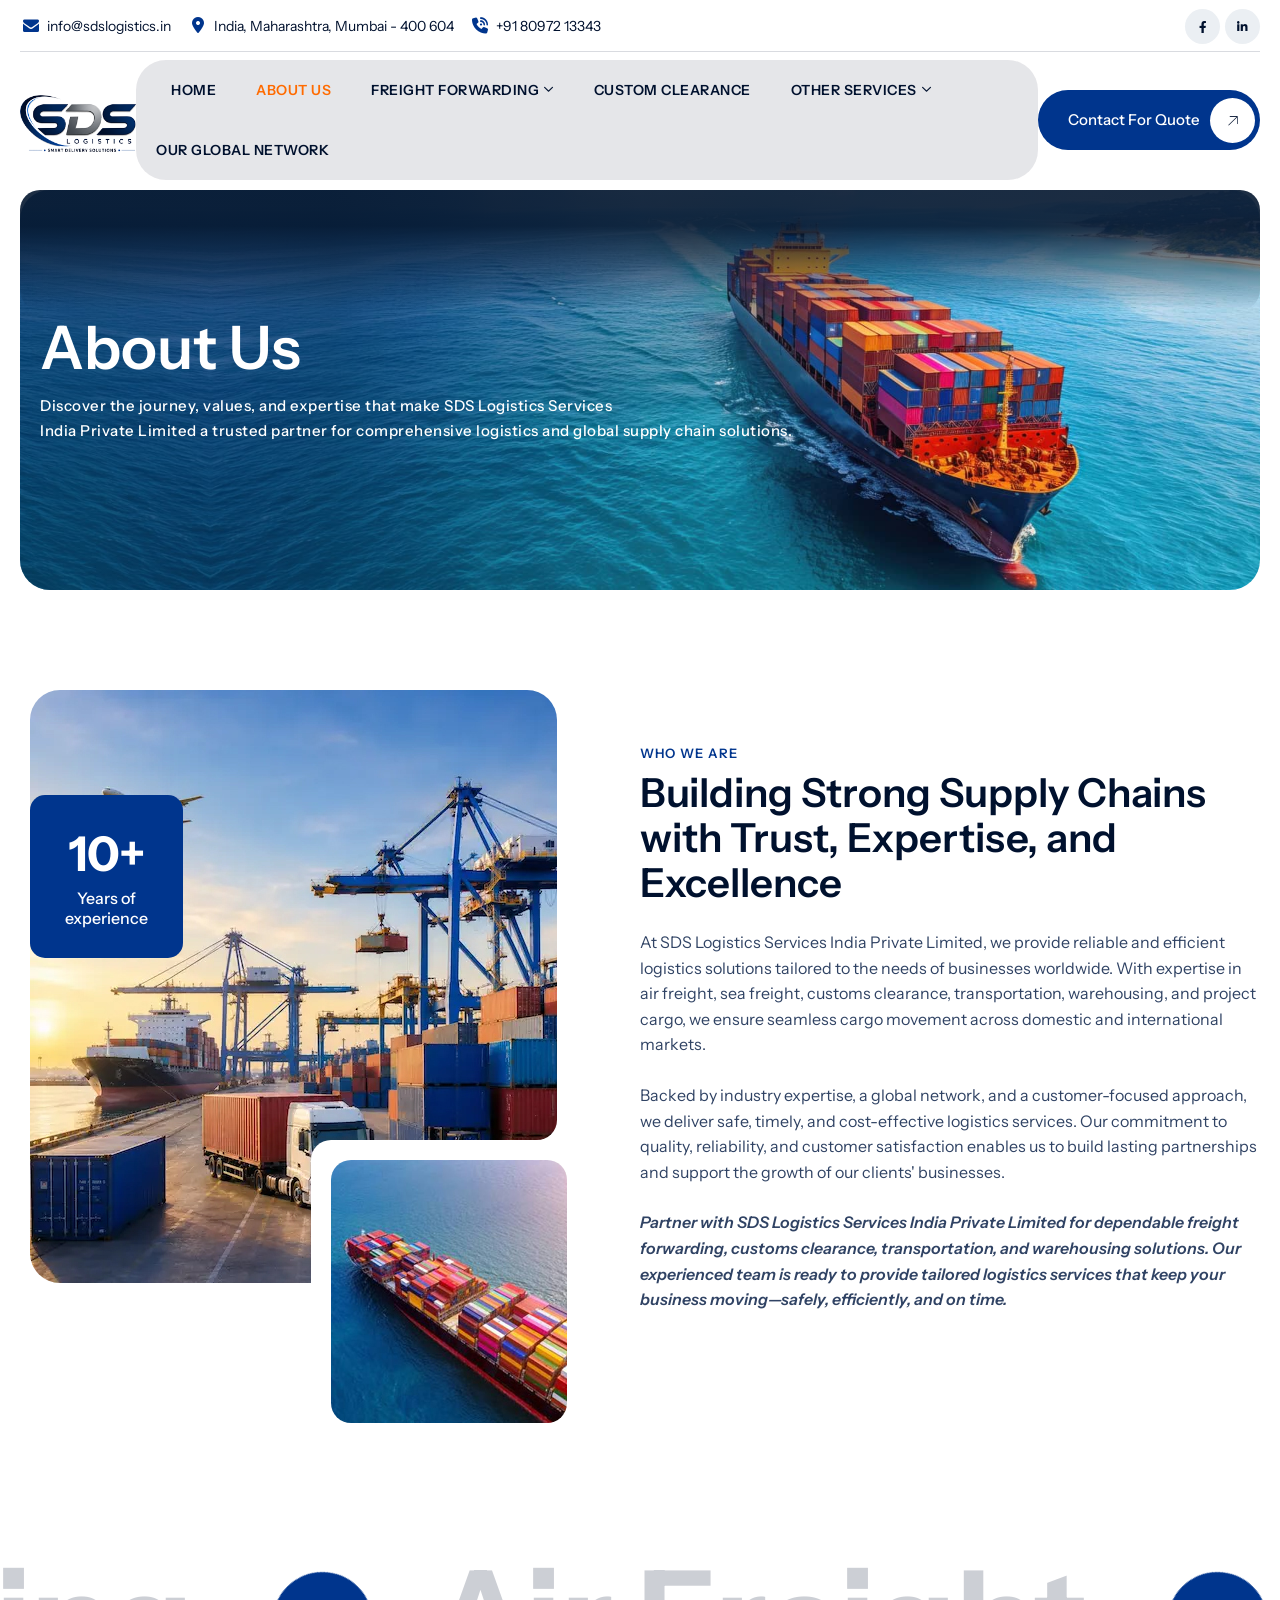
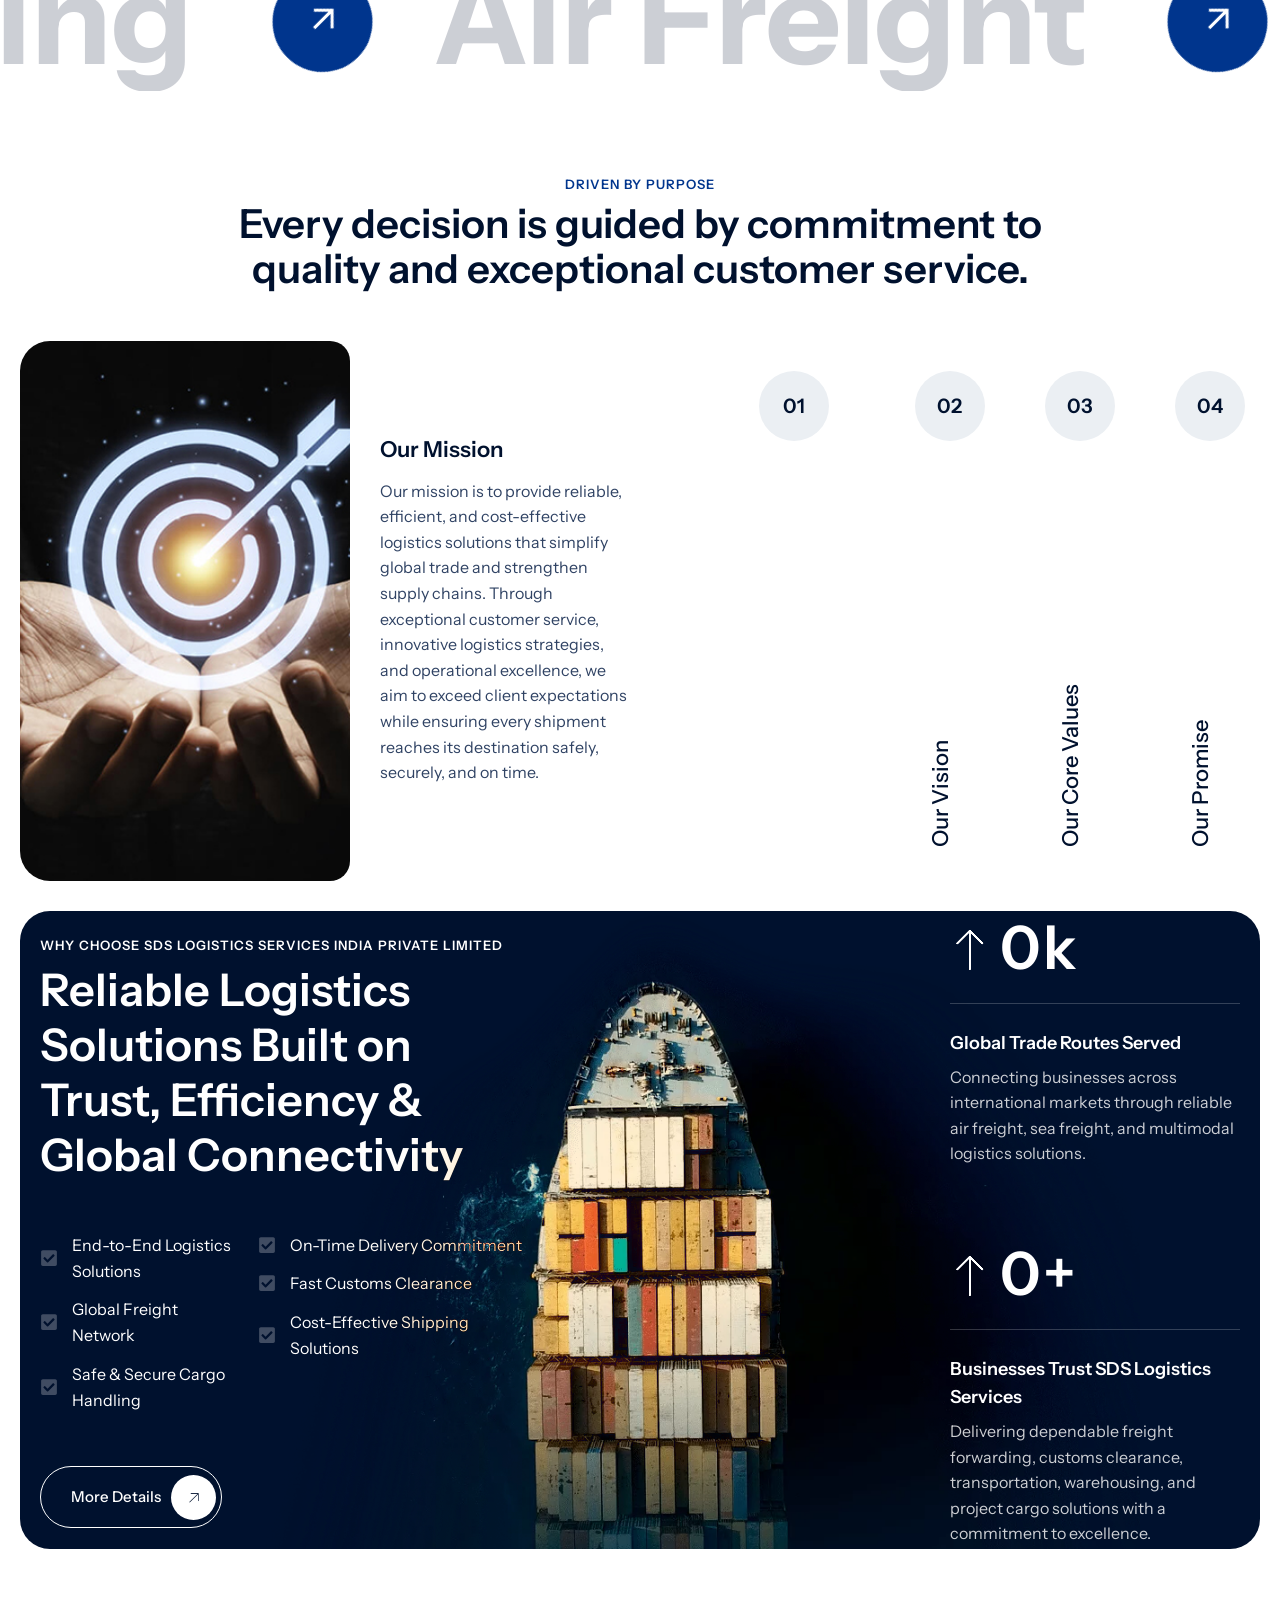
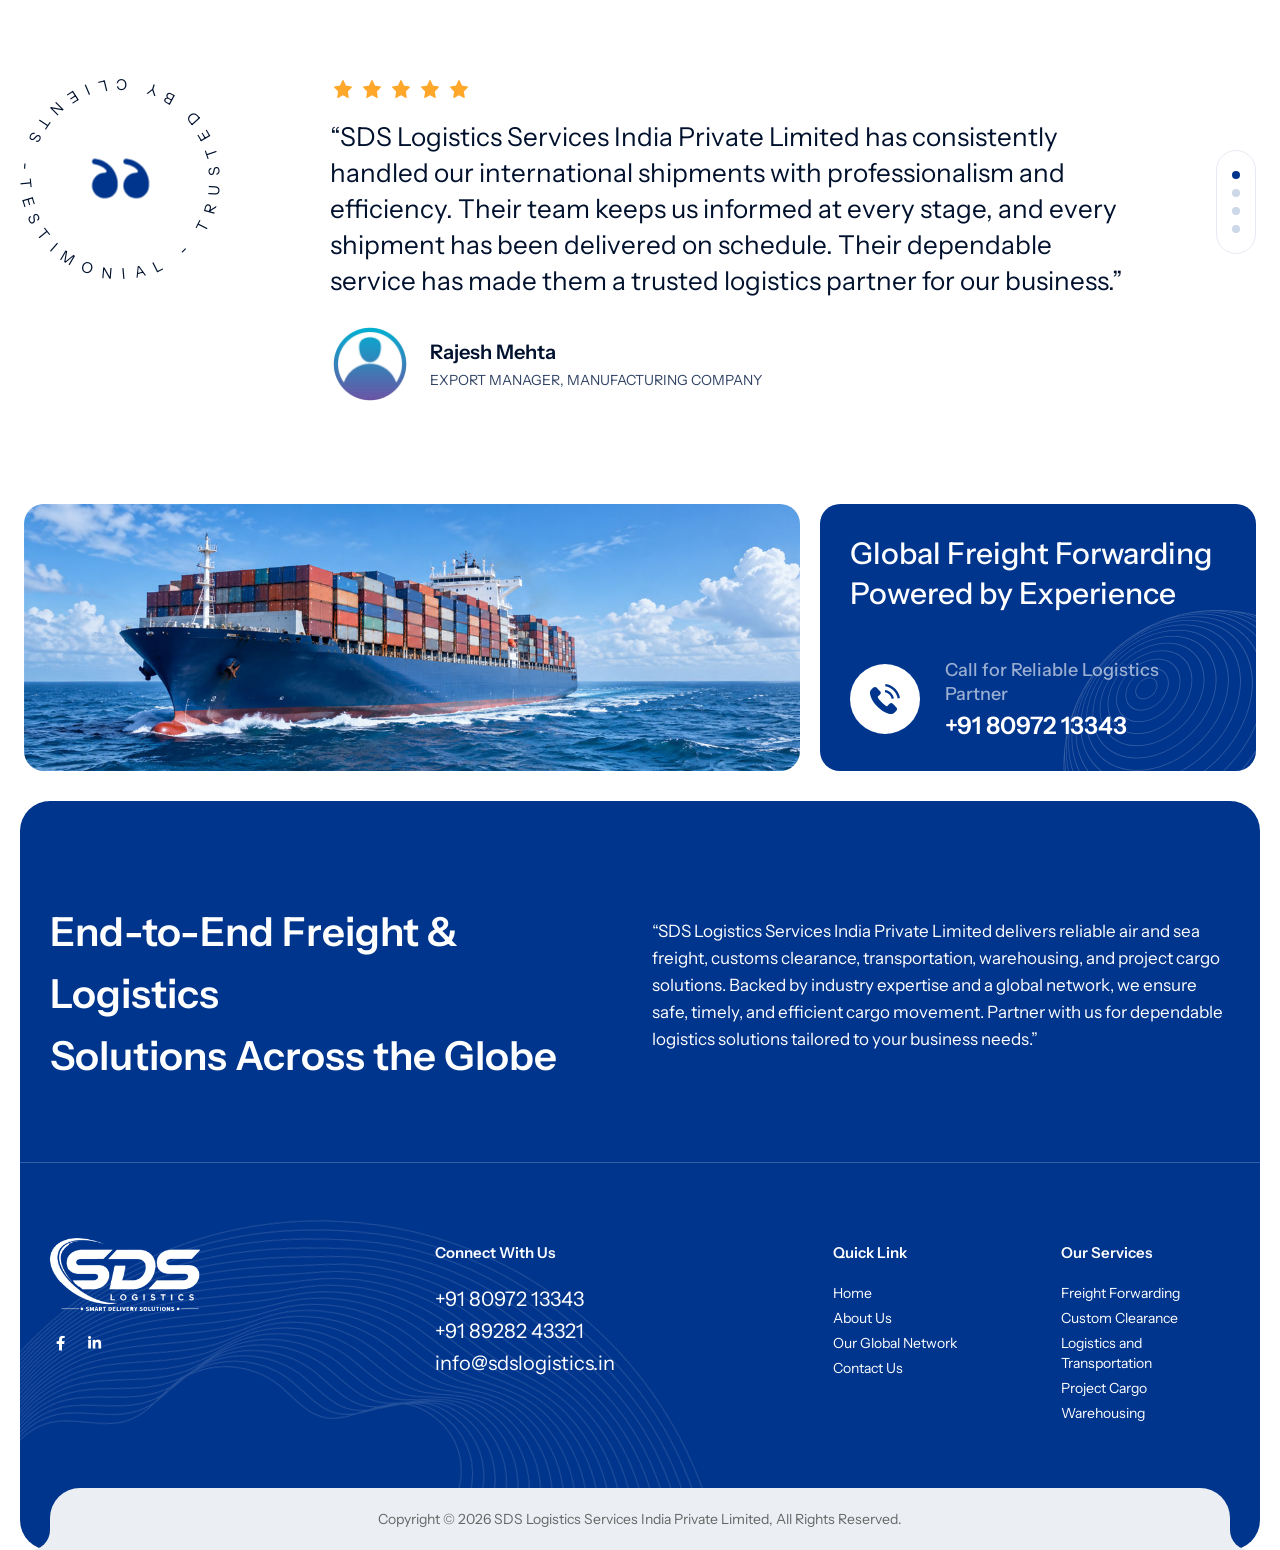
<file: about-sds-logistics-services.html>
<!doctype html>
<html class="no-js" lang="en">

<head>
	<meta charset="utf-8">
	<meta http-equiv="x-ua-compatible" content="ie=edge">
	<title>About SDS Logistics Services Pvt. Ltd. - Move Your Cargo with Confidence</title>
	<meta name="robots" content="noindex, follow">
	<meta name="description" content="">
	<meta name="viewport" content="width=device-width, initial-scale=1, shrink-to-fit=no">
	<!-- Favicon -->
	<link rel="shortcut icon" type="image/x-icon" href="images/fevicon.png">
	<!-- CSS
         ============================================ -->
	<!-- Bootstrap CSS -->
	<link rel="stylesheet" href="css/bootstrap.min.css">
	<!-- Fontawesome -->
	<link rel="stylesheet" href="css/fontawesome.css">
	<!-- Flaticon -->
	<link rel="stylesheet" href="css/flaticon.css">
	<!-- Base Icons -->
	<link rel="stylesheet" href="css/pbminfotech-base-icons.css">
	<!-- Themify Icons -->
	<link rel="stylesheet" href="css/themify-icons.css">
	<!-- Slick -->
	<link rel="stylesheet" href="css/swiper.min.css">
	<!-- Magnific -->
	<link rel="stylesheet" href="css/magnific-popup.css">
	<!-- AOS -->
	<link rel="stylesheet" href="css/aos.css">
	<!-- Shortcode CSS -->
	<link rel="stylesheet" href="css/shortcode.css">
	<!-- Base CSS -->
	<link rel="stylesheet" href="css/base.css">
	<!-- Style CSS -->
	<link rel="stylesheet" href="css/style.css">
	<!-- Responsive CSS -->
	<link rel="stylesheet" href="css/responsive.css">
	<style>
		@media (min-width: 1201px) {
			.header-style-1 {
				overflow: hidden;
				margin: 0px 20px 0;
			}
		}
	</style>
</head>

<body>
	<!-- Page Wrapper -->
	<header class="site-header header-style-2 pbmit-bg-color-white">
		<div class="pbmit-pre-header-wrapper pbmit-color-blackish">
			<div class="container-fluid p-0">
				<div class="pbmit-pre-header-content d-flex justify-content-between">
					<div class="pbmit-pre-header-left">
						<ul class="pbmit-contact-info">
							<li><i class="pbmit-base-icon-mail-alt"></i><a href="mailto:info@sdslogistics.in"
									class="">info@sdslogistics.in</a></li>
							<li><i class="pbmit-base-icon-location-dot-solid"></i>India, Maharashtra, Mumbai - 400 604</li>
							<li><i class="pbmit-base-icon-phone-volume-solid-1"></i>+91 80972 13343</li>
						</ul>
					</div>
					<div class="pbmit-pre-header-right">
						<ul class="pbmit-social-links">
							<li class="pbmit-social-li pbmit-social-facebook">
								<a title="Facebook" href="https://www.facebook.com/sdslogisticsservices" target="_blank">
									<span><i class="pbmit-base-icon-facebook-f"></i></span>
								</a>
							</li>
							<li class="pbmit-social-li pbmit-social-linkedin">
										<a title="LinkedIn" href="https://www.linkedin.com/company/sds-logistics-services-india" target="_blank">
									<span><i class="pbmit-base-icon-linkedin-in"></i></span>
								</a>
							</li>
						</ul>
					</div>
				</div>
			</div>
		</div>
		<div class="pbmit-main-header-area">
			<div class="container-fluid p-0">
				<div class="pbmit-header-content d-flex justify-content-between align-items-center">
					<div class="site-branding">
						<h1 class="site-title">
							<a href="index.html">
								<img class="logo-img" src="images/sds-logo.png" alt="SDS Logistics Services India Private Limited.">
							</a>
						</h1>
					</div>
					<div class="site-navigation">
						<nav class="main-menu navbar-expand-xl navbar-light">
							<div class="navbar-header">
								<!-- Toggle Button -->
								<button class="navbar-toggler" type="button">
									<i class="pbmit-base-icon-menu-1"></i>
								</button>
							</div>
							<div class="pbmit-mobile-menu-bg"></div>
							<div class="collapse navbar-collapse clearfix show" id="pbmit-menu">
								<div class="pbmit-menu-wrap">
									<span class="closepanel">
										<svg class="qodef-svg--close qodef-m" xmlns="http://www.w3.org/2000/svg"
											width="20.163" height="20.163" viewBox="0 0 26.163 26.163">
											<rect width="36" height="1" transform="translate(0.707) rotate(45)"></rect>
											<rect width="36" height="1" transform="translate(0 25.456) rotate(-45)">
											</rect>
										</svg>
									</span>
									<ul class="navigation clearfix">
										<li><a href="index.html">Home</a></li>
										<li class="home-active"><a href="about-sds-logistics-services.html">About Us</a>
										</li>
										<li class="dropdown">
											<a href="freight-forwarding.html">Freight Forwarding</a>
											<ul>
												<li><a href="freight-forwarding.html#air">Air Freight</a></li>
												<li><a href="freight-forwarding.html#sea">Sea Freight</a></li>
											</ul>
										</li>
										<li class=""><a href="custom-clearance.html">Custom Clearance</a></li>
										<li class="dropdown">
											<a href="other-services.html">Other Services</a>
											<ul>
												<li class=""><a href="logistics-and-transportation.html">Logistics &
												Transportation</a></li>
												<li class=""><a href="other-services.html#project-cargo">Project
														cargo</a></li>
												<li class=""><a href="other-services.html#warehousing">Warehousing</a>
												</li>
											</ul>
										</li>
										<li><a href="our-global-network.html">Our Global Network</a></li>
									</ul>
								</div>
							</div>
						</nav>
					</div>
					<div class="pbmit-right-box d-flex align-items-center">
						<div class="pbmit-header-button2">
							<a class="pbmit-btn" href="contact-sds-logistics-services.html">
								<span class="pbmit-button-content-wrapper">
									<span class="pbmit-button-text">Contact for Quote</span>
								</span>
							</a>
						</div>
					</div>
				</div>
			</div>
		</div>
	</header>
	<!-- Header Main Area End Here -->

	<!-- Header Main Area -->
	<div class="site-header header-style-1">
		<div class="pbmit-title-bar-wrapper">
			<div class="container">
				<div class="pbmit-title-bar-content">
					<div class="pbmit-title-bar-content-inner">
						<div class="pbmit-tbar">
							<div class="pbmit-tbar-inner container">
								<h1 class="pbmit-tbar-title"> About Us</h1>
							</div>
						</div>
						<div class="pbmit-breadcrumb">
							<p>Discover the journey, values, and expertise that make SDS Logistics Services <br>India Private Limited a trusted partner for comprehensive logistics and global supply chain solutions.</p>
						</div>
					</div>
				</div>
			</div>
		</div>
		<!-- Title Bar End-->
	</div>
	<!-- Header Main Area End Here -->


	<!-- Page Content -->
	<div class="page-content">

		<!-- About Start -->
		<section class="about-section-three" id="pbmit-about">
			<div class="container">
				<div class="row g-0">
					<div class="col-md-12 col-xl-6">
						<div class="about-three-left-box">
							<div class="fid-style-box animated zoomIn">
								<div class="pbminfotech-ele-fid-style-4">
									<div class="pbmit-fld-contents">
										<div class="pbmit-fld-wrap">
											<h4 class="pbmit-fid-inner">
												<span class="pbmit-fid-before"></span>
												<span class="pbmit-number-rotate numinate"
													data-appear-animation="animateDigits" data-from="0" data-to="25"
													data-interval="5" data-before="" data-before-style="" data-after=""
													data-after-style="">25</span>
												<span class="pbmit-fid"><span>+</span></span>
											</h4>
											<span class="pbmit-fid-title">Years of<br> experience</span>
										</div>
									</div>
								</div>
							</div>
							<div class="about-first-img">
								<img src="images/homepage-3/about-1.jpg" class="img-fluid" alt="">
							</div>
							<div class="about-second-img">
								<div class="img-wrap">
									<img src="images/homepage-3/about-2.jpg" alt="">
								</div>
							</div>
						</div>
					</div>
					<div class="col-md-12 col-xl-6">
						<div class="about-three-right-box">
							<div class="pbmit-heading-subheading">
								<h4 class="pbmit-subtitle">Who we are</h4>
								<h2 class="pbmit-title" style="font-size: 40px;line-height: 45px;">Building Strong
									Supply Chains with Trust, Expertise, and Excellence</h2>
								<div class="pbmit-heading-desc">At SDS Logistics Services India Private Limited, we provide reliable
									and efficient logistics solutions tailored to the needs of businesses worldwide.
									With expertise in air freight, sea freight, customs clearance, transportation,
									warehousing, and project cargo, we ensure seamless cargo movement across domestic
									and international markets.</div>
								<div class="pbmit-heading-desc">Backed by industry expertise, a global network, and a
									customer-focused approach, we deliver safe, timely, and cost-effective logistics
									services. Our commitment to quality, reliability, and customer satisfaction enables
									us to build lasting partnerships and support the growth of our clients' businesses.
								</div>
								<div class="pbmit-heading-desc" style="font-weight: 600;font-style: italic;">Partner
									with SDS Logistics Services India Private Limited for dependable freight forwarding, customs
									clearance, transportation, and warehousing solutions. Our experienced team is ready
									to provide tailored logistics services that keep your business moving—safely,
									efficiently, and on time.</div>
							</div>
						</div>
					</div>
				</div>
			</div>
		</section>
		<!-- About End -->

		<!-- Marquee Start -->
		<section class="section-lgb">
			<div class="container-fluid p-0">
				<div class="swiper-slider marquee">
					<div class="swiper-wrapper">
						<article class="pbmit-marquee-effect-style-1 swiper-slide">
							<div class="pbmit-tag-wrapper">
								<h2 class="pbmit-element-title" data-text="Land Express">
									Freight Forwarding
								</h2>
							</div>
						</article>
						<article class="pbmit-marquee-effect-style-1 swiper-slide">
							<div class="pbmit-tag-wrapper">
								<h2 class="pbmit-element-title" data-text="Air Freight">
									Air Freight
								</h2>
							</div>
						</article>
						<article class="pbmit-marquee-effect-style-1 swiper-slide">
							<div class="pbmit-tag-wrapper">
								<h2 class="pbmit-element-title" data-text="Warehousing">
									Sea Freight
								</h2>
							</div>
						</article>
						<article class="pbmit-marquee-effect-style-1 swiper-slide">
							<div class="pbmit-tag-wrapper">
								<h2 class="pbmit-element-title" data-text="Rail Freight">
									Custom Clearance
								</h2>
							</div>
						</article>
						<article class="pbmit-marquee-effect-style-1 swiper-slide">
							<div class="pbmit-tag-wrapper">
								<h2 class="pbmit-element-title" data-text="Best Service">
									Logistics & Transportation
								</h2>
							</div>
						</article>
						<article class="pbmit-marquee-effect-style-1 swiper-slide">
							<div class="pbmit-tag-wrapper">
								<h2 class="pbmit-element-title" data-text="Best Service">
									Logistics & Transportation
								</h2>
							</div>
						</article>
						<article class="pbmit-marquee-effect-style-1 swiper-slide">
							<div class="pbmit-tag-wrapper">
								<h2 class="pbmit-element-title" data-text="Best Service">
									Project Cargo
								</h2>
							</div>
						</article>
						<article class="pbmit-marquee-effect-style-1 swiper-slide">
							<div class="pbmit-tag-wrapper">
								<h2 class="pbmit-element-title" data-text="Best Service">
									Warehousing
								</h2>
							</div>
						</article>

					</div>
				</div>
			</div>
		</section>
		<!-- Marquee End -->

		<!-- Static Box Start -->
		<section class="pbmit-element-static-box-style-1">
			<div class="container">
				<div class="pbmit-heading-subheading text-center">
					<h4 class="pbmit-subtitle">
						Driven by Purpose
					</h4>
					<h2 class="pbmit-title">
						Every decision is guided by commitment to <br>quality and exceptional customer service.
					</h2>
				</div>
				<div class="row">
					<article class="pbmit-static-box-style-1">
						<div class="pbmit-staticbox-wrapper">
							<div class="pbmit-bg-imgbox col-md-6"
								style="background-image: url(images/homepage-1/static-box/mission.jpg);">
								<div class="pbmit-img">
									<img src="images/homepage-1/static-box/mission.jpg" class="img-fluid"
										alt="Receive packages">
								</div>
								<div class="pbmit-box-number">01</div>
								<h4 class="pbmit-static-box-title">Our Mission</h4>
							</div>
							<div class="pbmit-content-box col-md-6">
								<div class="pbmit-box-number">01</div>
								<div class="pbmit-content-inner">
									<h4 class="pbmit-static-box-title">Our Mission</h4>
									<div class="">Our mission is to provide reliable, efficient, and cost-effective
										logistics solutions that simplify global trade and strengthen supply chains.
										Through exceptional customer service, innovative logistics strategies, and
										operational excellence, we aim to exceed client expectations while ensuring
										every shipment reaches its destination safely, securely, and on time.</div>
								</div>
							</div>
						</div>
					</article>
					<article class="pbmit-static-box-style-1">
						<div class="pbmit-staticbox-wrapper">
							<div class="pbmit-bg-imgbox col-md-6"
								style="background-image: url(images/homepage-1/static-box/vission.jpg);">
								<div class="pbmit-img">
									<img src="images/homepage-1/static-box/vission.jpg" class="img-fluid"
										alt="Deliver packages">
								</div>
								<div class="pbmit-box-number">02</div>
								<h4 class="pbmit-static-box-title">Our Vision</h4>
							</div>
							<div class="pbmit-content-box col-md-6">
								<div class="pbmit-box-number">02</div>
								<div class="pbmit-content-inner">
									<h4 class="pbmit-static-box-title">Our Vision</h4>
									<div class="">Our vision is to become a trusted global logistics partner recognized
										for reliability, innovation, and customer satisfaction. We aspire to build
										smarter, more sustainable supply chains by continuously improving our services,
										embracing technology, and delivering world-class logistics solutions that
										support the success of businesses worldwide.</div>
								</div>
							</div>
						</div>
					</article>
					<article class="pbmit-static-box-style-1">
						<div class="pbmit-staticbox-wrapper">
							<div class="pbmit-bg-imgbox col-md-6"
								style="background-image: url(images/homepage-1/static-box/value.jpg);">
								<div class="pbmit-img">
									<img src="images/homepage-1/static-box/value.jpg" class="img-fluid"
										alt="Transport packages">
								</div>
								<div class="pbmit-box-number">03</div>
								<h4 class="pbmit-static-box-title">Our Core Values</h4>
							</div>
							<div class="pbmit-content-box col-md-6">
								<div class="pbmit-box-number">03</div>
								<div class="pbmit-content-inner">
									<h4 class="pbmit-static-box-title">Our Core Values</h4>
									<div class="">Our values define who we are and guide every decision we make. We are
										committed to conducting business with integrity, delivering reliable and
										customer-focused logistics solutions, embracing innovation, maintaining the
										highest standards of safety and compliance, and continuously improving our
										services. Through teamwork, transparency, and operational excellence, we build
										lasting relationships and create value for our customers, partners, and
										communities. </div>
								</div>
							</div>
						</div>
					</article>
					<article class="pbmit-static-box-style-1">
						<div class="pbmit-staticbox-wrapper">
							<div class="pbmit-bg-imgbox col-md-6"
								style="background-image: url(images/homepage-1/static-box/promise.jpg);">
								<div class="pbmit-img">
									<img src="images/homepage-1/static-box/promise.jpg" class="img-fluid"
										alt="Warehousing Operation">
								</div>
								<div class="pbmit-box-number">04</div>
								<h4 class="pbmit-static-box-title">Our Promise</h4>
							</div>
							<div class="pbmit-content-box col-md-6">
								<div class="pbmit-box-number">04</div>
								<div class="pbmit-content-inner">
									<h4 class="pbmit-static-box-title">Our Promise</h4>
									<div class="">We are committed to being a dependable logistics partner that delivers
										every shipment with precision, efficiency, and care. By combining industry
										expertise, advanced logistics solutions, and responsive customer support, we
										ensure a seamless shipping experience while helping businesses grow with
										confidence in an ever-changing global marketplace.</div>
								</div>
							</div>
						</div>
					</article>
				</div>
			</div>
		</section>
		<!-- Static Box End -->

		<!-- About Us Start -->
		<section class="about-section-one pbmit-bg-color-blackish">
			<div class="container">
				<div class="row g-0 align-items-center">
					<div class="col-md-12 col-xl-5">
						<div class="pbmit-heading-subheading position-relative">
							<h4 class="pbmit-subtitle">
								Why Choose SDS Logistics Services India Private Limited
							</h4>
							<h2 class="pbmit-title">Reliable Logistics Solutions Built on Trust, Efficiency & Global
								Connectivity</h2>
						</div>
						<div class="row">
							<div class="col-md-5">
								<ul class="list-group">
									<li class="list-group-item">
										<span class="pbmit-icon-list-icon">
											<svg aria-hidden="true" class="e-font-icon-svg e-fas-check-square"
												viewBox="0 0 448 512" xmlns="http://www.w3.org/2000/svg">
												<path
													d="M400 480H48c-26.51 0-48-21.49-48-48V80c0-26.51 21.49-48 48-48h352c26.51 0 48 21.49 48 48v352c0 26.51-21.49 48-48 48zm-204.686-98.059l184-184c6.248-6.248 6.248-16.379 0-22.627l-22.627-22.627c-6.248-6.248-16.379-6.249-22.628 0L184 302.745l-70.059-70.059c-6.248-6.248-16.379-6.248-22.628 0l-22.627 22.627c-6.248 6.248-6.248 16.379 0 22.627l104 104c6.249 6.25 16.379 6.25 22.628.001z">
												</path>
											</svg>
										</span>
										<span class="pbmit-icon-list-text">End-to-End Logistics Solutions</span>
									</li>
									<li class="list-group-item">
										<span class="pbmit-icon-list-icon">
											<svg aria-hidden="true" class="e-font-icon-svg e-fas-check-square"
												viewBox="0 0 448 512" xmlns="http://www.w3.org/2000/svg">
												<path
													d="M400 480H48c-26.51 0-48-21.49-48-48V80c0-26.51 21.49-48 48-48h352c26.51 0 48 21.49 48 48v352c0 26.51-21.49 48-48 48zm-204.686-98.059l184-184c6.248-6.248 6.248-16.379 0-22.627l-22.627-22.627c-6.248-6.248-16.379-6.249-22.628 0L184 302.745l-70.059-70.059c-6.248-6.248-16.379-6.248-22.628 0l-22.627 22.627c-6.248 6.248-6.248 16.379 0 22.627l104 104c6.249 6.25 16.379 6.25 22.628.001z">
												</path>
											</svg>
										</span>
										<span class="pbmit-icon-list-text">Global Freight Network</span>
									</li>
									<li class="list-group-item">
										<span class="pbmit-icon-list-icon">
											<svg aria-hidden="true" class="e-font-icon-svg e-fas-check-square"
												viewBox="0 0 448 512" xmlns="http://www.w3.org/2000/svg">
												<path
													d="M400 480H48c-26.51 0-48-21.49-48-48V80c0-26.51 21.49-48 48-48h352c26.51 0 48 21.49 48 48v352c0 26.51-21.49 48-48 48zm-204.686-98.059l184-184c6.248-6.248 6.248-16.379 0-22.627l-22.627-22.627c-6.248-6.248-16.379-6.249-22.628 0L184 302.745l-70.059-70.059c-6.248-6.248-16.379-6.248-22.628 0l-22.627 22.627c-6.248 6.248-6.248 16.379 0 22.627l104 104c6.249 6.25 16.379 6.25 22.628.001z">
												</path>
											</svg>
										</span>
										<span class="pbmit-icon-list-text">Safe & Secure Cargo Handling</span>
									</li>
								</ul>
							</div>
							<div class="col-md-7">
								<ul class="list-group">
									<li class="list-group-item">
										<span class="pbmit-icon-list-icon">
											<svg aria-hidden="true" class="e-font-icon-svg e-fas-check-square"
												viewBox="0 0 448 512" xmlns="http://www.w3.org/2000/svg">
												<path
													d="M400 480H48c-26.51 0-48-21.49-48-48V80c0-26.51 21.49-48 48-48h352c26.51 0 48 21.49 48 48v352c0 26.51-21.49 48-48 48zm-204.686-98.059l184-184c6.248-6.248 6.248-16.379 0-22.627l-22.627-22.627c-6.248-6.248-16.379-6.249-22.628 0L184 302.745l-70.059-70.059c-6.248-6.248-16.379-6.248-22.628 0l-22.627 22.627c-6.248 6.248-6.248 16.379 0 22.627l104 104c6.249 6.25 16.379 6.25 22.628.001z">
												</path>
											</svg>
										</span>
										<span class="pbmit-icon-list-text">On-Time Delivery Commitment</span>
									</li>
									<li class="list-group-item">
										<span class="pbmit-icon-list-icon">
											<svg aria-hidden="true" class="e-font-icon-svg e-fas-check-square"
												viewBox="0 0 448 512" xmlns="http://www.w3.org/2000/svg">
												<path
													d="M400 480H48c-26.51 0-48-21.49-48-48V80c0-26.51 21.49-48 48-48h352c26.51 0 48 21.49 48 48v352c0 26.51-21.49 48-48 48zm-204.686-98.059l184-184c6.248-6.248 6.248-16.379 0-22.627l-22.627-22.627c-6.248-6.248-16.379-6.249-22.628 0L184 302.745l-70.059-70.059c-6.248-6.248-16.379-6.248-22.628 0l-22.627 22.627c-6.248 6.248-6.248 16.379 0 22.627l104 104c6.249 6.25 16.379 6.25 22.628.001z">
												</path>
											</svg>
										</span>
										<span class="pbmit-icon-list-text">Fast Customs Clearance</span>
									</li>
									<li class="list-group-item">
										<span class="pbmit-icon-list-icon">
											<svg aria-hidden="true" class="e-font-icon-svg e-fas-check-square"
												viewBox="0 0 448 512" xmlns="http://www.w3.org/2000/svg">
												<path
													d="M400 480H48c-26.51 0-48-21.49-48-48V80c0-26.51 21.49-48 48-48h352c26.51 0 48 21.49 48 48v352c0 26.51-21.49 48-48 48zm-204.686-98.059l184-184c6.248-6.248 6.248-16.379 0-22.627l-22.627-22.627c-6.248-6.248-16.379-6.249-22.628 0L184 302.745l-70.059-70.059c-6.248-6.248-16.379-6.248-22.628 0l-22.627 22.627c-6.248 6.248-6.248 16.379 0 22.627l104 104c6.249 6.25 16.379 6.25 22.628.001z">
												</path>
											</svg>
										</span>
										<span class="pbmit-icon-list-text">Cost-Effective Shipping Solutions</span>
									</li>
								</ul>
							</div>
						</div>
						<a class="pbmit-btn pbmit-btn-outline mt-5" href="contact-us.html">
							<span class="pbmit-button-content-wrapper">
								<span class="pbmit-button-text">More Details</span>
							</span>
						</a>
					</div>
					<div class="col-md-12 col-xl-4">
						<div class="ship-img-wrapper">
							<img src="images/homepage-3/ship.png" alt="" class="img-fluid">
						</div>
					</div>
					<div class="col-md-12 col-xl-3">
						<div class="fid-style-area">
							<div class="pbminfotech-ele-fid-style-2">
								<div class="pbmit-fld-contents">
									<div class="pbmit-fld-wrap">
										<div class="pbmit-sbox-icon-wrapper pbmit-icon-type-icon">
											<i class="pbmit-shipex-icon pbmit-shipex-icon-arrow"></i>
										</div>
										<h4 class="pbmit-fid-inner">
											<span class="pbmit-fid-before"></span>
											<span class="pbmit-number-rotate numinate"
												data-appear-animation="animateDigits" data-from="0" data-to="100"
												data-interval="25" data-before="" data-before-style="" data-after=""
												data-after-style="">100</span>
											<span class="pbmit-fid"><span>k</span></span>
										</h4>
									</div>
									<div class="pbmit-fid-icon-title">
										<h6 style="color: #fff;">Global Trade Routes Served</h6>
										<span class="pbmit-fid-title">Connecting businesses across international markets
											through reliable air freight, sea freight, and multimodal logistics
											solutions.</span>
									</div>
								</div>
							</div>
							<div class="pbminfotech-ele-fid-style-2 mt-5 pt-4">
								<div class="pbmit-fld-contents">
									<div class="pbmit-fld-wrap">
										<div class="pbmit-sbox-icon-wrapper pbmit-icon-type-icon"><i
												class="pbmit-shipex-icon pbmit-shipex-icon-arrow"></i></div>
										<h4 class="pbmit-fid-inner">
											<span class="pbmit-fid-before"></span>
											<span class="pbmit-number-rotate numinate"
												data-appear-animation="animateDigits" data-from="0" data-to="50"
												data-interval="25" data-before="" data-before-style="" data-after=""
												data-after-style="">50</span>
											<span class="pbmit-fid"><span>+</span></span>
										</h4>
									</div>
									<div class="pbmit-fid-icon-title">
										<h6 style="color: #fff;">Businesses Trust SDS Logistics Services</h6>
										<span class="pbmit-fid-title">Delivering dependable freight forwarding, customs
											clearance, transportation, warehousing, and project cargo solutions with a
											commitment to excellence.</span>
									</div>
								</div>
							</div>
						</div>
					</div>
				</div>
			</div>
		</section>
		<!-- About Us End -->

		<!-- Testimonial Start -->
		<section>
			<div class="container">
				<div class="testimonial-one">
					<div class="row g-0">
						<div class="col-md-12 col-xl-3">
							<div class="pbmit-spinner-box-style-1">
								<div class="pbmit-ihbox-box">
									<div class="pbmit-ihbox-icon">
										<div class="pbmit-ihbox-icon-wrapper pbmit-icon-type-icon">
											<svg id="Layer_1" enable-background="new 0 0 100 100" viewBox="0 0 100 100"
												xmlns="http://www.w3.org/2000/svg">
												<path
													d="m54.75 61.7309799v-2.3699951c0-21.9786606 16.2715454-39.8894348 37.5211639-42.4388428 2.7931672-.3351097 5.2288361 1.917471 5.2288361 4.7306748v.0000095c0 2.4273148-1.8343735 4.4202805-4.2426605 4.7236137-7.4862671.9429264-14.1913986 4.3405972-19.203804 9.2676563-1.7802734 1.7499619-.5009689 4.7270927 1.9953613 4.7170334.0236969-.0000954.0474014-.000145.0710983-.000145 12.2492294 0 21.9682159 10.0996895 21.3522568 22.4834023-.538559 10.8274422-9.4114075 19.7002907-20.2388535 20.2388496-12.3837051.6159593-22.4833984-9.1030272-22.4833984-21.3522567z">
												</path>
												<path
													d="m2.5000021 61.2574081.000001-1.8964233c0-21.9786606 16.2715454-39.8894348 37.5211601-42.4388428 2.7931755-.3351097 5.2288368 1.917471 5.2288368 4.7306748v.0003147c0 2.4272079-1.8342209 4.4199734-4.2423592 4.7236252-7.481739.9434032-14.1888084 4.3410473-19.1987572 9.2678051-1.779623 1.7500687-.500473 4.7271957 1.9954643 4.7165833.025219-.0001068.0504398-.0001602.0756588-.0001602 11.8699932 0 21.3699932 9.5 21.3699932 21.3699951 0 12.0883865-9.8361855 21.7125397-21.996748 21.3711853-11.6399678-.3267442-20.7532557-10.200203-20.7532498-21.8447572z">
												</path>
											</svg>
										</div>
									</div>
									<svg xmlns="http://www.w3.org/2000/svg" xmlns:xlink="http://www.w3.org/1999/xlink"
										version="1.1" viewBox="0 0 200 200">
										<defs>
											<path d="M0, 100a100, 100 0 1, 0 200, 0a100, 100 0 1, 0 -200, 0"
												id="txt-path"></path>
										</defs>
										<circle cx="160" cy="100" r="80" fill="none"></circle>
										<text>
											<textPath startOffset="0" xlink:href="#txt-path">Testimonial - trusted by
												clients -</textPath>
										</text>
									</svg>
								</div>
							</div>
						</div>
						<div class="col-md-12 col-xl-9">
							<div class="swiper-slider mt-xl-0 mt-5" data-autoplay="true" data-loop="true"
								data-dots="true" data-arrows="false" data-columns="1" data-margin="0"
								data-effect="slide">
								<div class="swiper-wrapper">
									<!-- Slide1 -->
									<article class="pbmit-testimonial-style-1 swiper-slide">
										<div class="pbminfotech-post-item">
											<div class="pbmit-box-content-wrap">
												<div class="pbminfotech-box-star-ratings">
													<i class="pbmit-base-icon-star-1 pbmit-active"></i>
													<i class="pbmit-base-icon-star-1 pbmit-active"></i>
													<i class="pbmit-base-icon-star-1 pbmit-active"></i>
													<i class="pbmit-base-icon-star-1 pbmit-active"></i>
													<i class="pbmit-base-icon-star-1 pbmit-active"></i>
												</div>
												<div class="pbminfotech-box-desc">
													<blockquote class="pbminfotech-testimonial-text">
														<p>“SDS Logistics Services India Private Limited has consistently handled our international
															shipments with professionalism and efficiency. Their team
															keeps us informed at every stage, and every shipment has
															been delivered on schedule. Their dependable service has
															made them a trusted logistics partner for our business.”</p>
													</blockquote>
												</div>
												<div class="pbminfotech-box-author d-flex align-items-center">
													<div class="pbminfotech-box-img">
														<div class="pbmit-featured-img-wrapper">
															<div class="pbmit-featured-wrapper">
																<img src="images/homepage-1/reviewer/reviewer-01.jpg"
																	class="" alt="reviewer-01">
															</div>
														</div>
													</div>
													<div class="pbmit-auther-content">
														<h3 class="pbminfotech-box-title">Rajesh Mehta</h3>
														<div class="pbminfotech-testimonial-detail">Export Manager,
															Manufacturing Company
														</div>
													</div>
												</div>
											</div>
										</div>
									</article>
									<!-- Slide2 -->
									<article class="pbmit-testimonial-style-1 swiper-slide">
										<div class="pbminfotech-post-item">
											<div class="pbmit-box-content-wrap">
												<div class="pbminfotech-box-star-ratings">
													<i class="pbmit-base-icon-star-1 pbmit-active"></i>
													<i class="pbmit-base-icon-star-1 pbmit-active"></i>
													<i class="pbmit-base-icon-star-1 pbmit-active"></i>
													<i class="pbmit-base-icon-star-1 pbmit-active"></i>
													<i class="pbmit-base-icon-star-1"></i>
												</div>
												<div class="pbminfotech-box-desc">
													<blockquote class="pbminfotech-testimonial-text">
														<p>“The customs clearance process can be complex, but SDS
															Logistics made it completely hassle-free. Their expertise,
															attention to documentation, and quick response helped us
															avoid unnecessary delays and ensured smooth cargo clearance
															every time.”</p>
													</blockquote>
												</div>
												<div class="pbminfotech-box-author d-flex align-items-center">
													<div class="pbminfotech-box-img">
														<div class="pbmit-featured-img-wrapper">
															<div class="pbmit-featured-wrapper">
																<img src="images/homepage-1/reviewer/reviewer-02.jpg"
																	class="" alt="reviewer-01">
															</div>
														</div>
													</div>
													<div class="pbmit-auther-content">
														<h3 class="pbminfotech-box-title">Priya Sharma</h3>
														<div class="pbminfotech-testimonial-detail">Procurement Head,
															Import Business
														</div>
													</div>
												</div>
											</div>
										</div>
									</article>
									<!-- Slide3 -->
									<article class="pbmit-testimonial-style-1 swiper-slide">
										<div class="pbminfotech-post-item">
											<div class="pbmit-box-content-wrap">
												<div class="pbminfotech-box-star-ratings">
													<i class="pbmit-base-icon-star-1 pbmit-active"></i>
													<i class="pbmit-base-icon-star-1 pbmit-active"></i>
													<i class="pbmit-base-icon-star-1 pbmit-active"></i>
													<i class="pbmit-base-icon-star-1 pbmit-active"></i>
													<i class="pbmit-base-icon-star-1 pbmit-active"></i>
												</div>
												<div class="pbminfotech-box-desc">
													<blockquote class="pbminfotech-testimonial-text">
														<p>“From freight forwarding to transportation and warehousing,
															SDS Logistics Services India Private Limited manages every aspect of our supply chain with
															great coordination. Their commitment to timely deliveries
															and customer service has exceeded our expectations.”</p>
													</blockquote>
												</div>
												<div class="pbminfotech-box-author d-flex align-items-center">
													<div class="pbminfotech-box-img">
														<div class="pbmit-featured-img-wrapper">
															<div class="pbmit-featured-wrapper">
																<img src="images/homepage-1/reviewer/reviewer-03.jpg"
																	class="" alt="reviewer-01">
															</div>
														</div>
													</div>
													<div class="pbmit-auther-content">
														<h3 class="pbminfotech-box-title">Amit Verma</h3>
														<div class="pbminfotech-testimonial-detail">Operations Manager,
															Engineering Industry
														</div>
													</div>
												</div>
											</div>
										</div>
									</article>
									<!-- Slide4 -->
									<article class="pbmit-testimonial-style-1 swiper-slide">
										<div class="pbminfotech-post-item">
											<div class="pbmit-box-content-wrap">
												<div class="pbminfotech-box-star-ratings">
													<i class="pbmit-base-icon-star-1 pbmit-active"></i>
													<i class="pbmit-base-icon-star-1 pbmit-active"></i>
													<i class="pbmit-base-icon-star-1 pbmit-active"></i>
													<i class="pbmit-base-icon-star-1 pbmit-active"></i>
													<i class="pbmit-base-icon-star-1"></i>
												</div>
												<div class="pbminfotech-box-desc">
													<blockquote class="pbminfotech-testimonial-text">
														<p>“What sets SDS Logistics Services India Private Limited apart is their reliability,
															transparent communication, and customer-focused approach.
															Whether it's air freight, sea freight, or project cargo,
															their experienced team always delivers practical solutions
															that support our business growth."</p>
													</blockquote>
												</div>
												<div class="pbminfotech-box-author d-flex align-items-center">
													<div class="pbminfotech-box-img">
														<div class="pbmit-featured-img-wrapper">
															<div class="pbmit-featured-wrapper">
																<img src="images/homepage-1/reviewer/reviewer-04.jpg"
																	class="" alt="reviewer-01">
															</div>
														</div>
													</div>
													<div class="pbmit-auther-content">
														<h3 class="pbminfotech-box-title">Neha Kapoor</h3>
														<div class="pbminfotech-testimonial-detail">Supply Chain
															Manager, Trading Company</div>
													</div>
												</div>
											</div>
										</div>
									</article>
								</div>
							</div>
						</div>
					</div>
				</div>
			</div>
		</section>
		<!-- Testimonial End -->

	</div>
	<!-- Page Content End -->

	<!-- Video Start -->
	<section>
		<div class="container-fluid px-4" style="margin-bottom: 30px;;">
			<div class="row g-0">
				<div class="col-md-8 video-one-left-col">
					<div class="video-one-bg">
						<img src="images/bg/cta-bg.jpg" class="img-fluid" alt="">

					</div>
				</div>
				<div class="col-md-4 video-one-right-col">
					<div class="video-one-right-box pbmit-bg-color-global">
						<div class="pbmit-heading">
							<h2>Global Freight Forwarding Powered by Experience</h2>
						</div>
						<div class="pbmit-ihbox-style-6">
							<div class="pbmit-ihbox-headingicon">
								<div class="pbmit-ihbox-icon">
									<div class="pbmit-ihbox-icon-wrapper pbmit-icon-type-icon">
										<svg version="1.1" id="Capa_1" xmlns="http://www.w3.org/2000/svg"
											xmlns:xlink="http://www.w3.org/1999/xlink" x="0px" y="0px"
											viewBox="0 0 480.56 480.56" style="enable-background:new 0 0 480.56 480.56;"
											xml:space="preserve">
											<g>
												<g>
													<path
														d="M365.354,317.9c-15.7-15.5-35.3-15.5-50.9,0c-11.9,11.8-23.8,23.6-35.5,35.6c-3.2,3.3-5.9,4-9.8,1.8 c-7.7-4.2-15.9-7.6-23.3-12.2c-34.5-21.7-63.4-49.6-89-81c-12.7-15.6-24-32.3-31.9-51.1c-1.6-3.8-1.3-6.3,1.8-9.4 c11.9-11.5,23.5-23.3,35.2-35.1c16.3-16.4,16.3-35.6-0.1-52.1c-9.3-9.4-18.6-18.6-27.9-28c-9.6-9.6-19.1-19.3-28.8-28.8 c-15.7-15.3-35.3-15.3-50.9,0.1c-12,11.8-23.5,23.9-35.7,35.5c-11.3,10.7-17,23.8-18.2,39.1c-1.9,24.9,4.2,48.4,12.8,71.3 c17.6,47.4,44.4,89.5,76.9,128.1c43.9,52.2,96.3,93.5,157.6,123.3c27.6,13.4,56.2,23.7,87.3,25.4c21.4,1.2,40-4.2,54.9-20.9 c10.2-11.4,21.7-21.8,32.5-32.7c16-16.2,16.1-35.8,0.2-51.8C403.554,355.9,384.454,336.9,365.354,317.9z">
													</path>
													<path
														d="M346.254,238.2l36.9-6.3c-5.8-33.9-21.8-64.6-46.1-89c-25.7-25.7-58.2-41.9-94-46.9l-5.2,37.1 c27.7,3.9,52.9,16.4,72.8,36.3C329.454,188.2,341.754,212,346.254,238.2z">
													</path>
													<path
														d="M403.954,77.8c-42.6-42.6-96.5-69.5-156-77.8l-5.2,37.1c51.4,7.2,98,30.5,134.8,67.2c34.9,34.9,57.8,79,66.1,127.5 l36.9-6.3C470.854,169.3,444.354,118.3,403.954,77.8z">
													</path>
												</g>
											</g>
										</svg>
									</div>
								</div>
								<div class="pbmit-ihbox-contents">
									<div class="pbmit-heading-desc">Call for Reliable Logistics Partner</div>
									<h2 class="pbmit-element-title">+91 80972 13343</h2>
								</div>
							</div>
						</div>
					</div>
				</div>
			</div>
		</div>
	</section>
	<!-- Video End -->


	<!-- footer -->
	<footer class="site-footer pbmit-bg-color-secondary">
		<div class="pbmit-footer-big-area-wrapper">
			<div class="pbmit-footer-big-area">
				<div class="container">
					<div class="row align-items-center">
						<div class="col-md-12 col-xl-6 pbmit-footer-left">
							<h3>End-to-End Freight & Logistics <br>Solutions Across the Globe</h3>
						</div>
						<div class="col-md-12 col-xl-6">
							<blockquote class="pbminfotech-testimonial-text">
								<p style="font-size: 17px;">“SDS Logistics Services India Private Limited delivers reliable air and
									sea freight, customs clearance, transportation, warehousing, and project cargo
									solutions. Backed by industry expertise and a global network, we ensure safe,
									timely, and efficient cargo movement. Partner with us for dependable logistics
									solutions tailored to your business needs.”</p>
							</blockquote>
						</div>
					</div>
				</div>
			</div>
			<div class="pbmit-footer-widget-area">
				<div class="container">
					<div class="row">
						<div class="pbmit-footer-widget-col-1 col-md-4">
							<aside class="widget">
								<div class="pbmit-footer-logo">
									<img src="images/sds-logo1.png" class="img-fluid" alt="">
								</div><br>
								<ul class="pbmit-social-links">
									<li class="pbmit-social-li pbmit-social-facebook">
										<a title="Facebook" href="https://www.facebook.com/sdslogisticsservices" target="_blank">
											<span><i class="pbmit-base-icon-facebook-f"></i></span>
										</a>
									</li>

									<li class="pbmit-social-li pbmit-social-linkedin">
										<a title="LinkedIn" href="https://www.linkedin.com/company/sds-logistics-services-india" target="_blank">
											<span><i class="pbmit-base-icon-linkedin-in"></i></span>
										</a>
									</li>
								</ul>
							</aside>
						</div>
						<div class="pbmit-footer-widget-col-2 col-md-4">
							<aside class="widget">
								<h2 class="widget-title">Connect With Us</h2>
								<div class="pbmit-contact-widget-lines">
									<div class="pbmit-contact-widget-line pbmit-base-icon-phone"><a
											href="tel:+918097213343" style="color:#fff;font-size:20px;">+91 80972
											13343</a></div>
									<div class="pbmit-contact-widget-line pbmit-base-icon-phone"><a
											href="tel:+918928243321" style="color:#fff;font-size:20px;">+91 89282 43321</a></div>									<div class="pbmit-contact-widget-line pbmit-base-icon-email"><a
											href="mailto:info@sdslogistics.in"
											style="color:#fff;font-size:20px;">info@sdslogistics.in</a></div>
								</div>
							</aside>
						</div>
						<div class="pbmit-footer-widget-col-3 col-md-2">
							<aside class="widget">
								<h2 class="widget-title">Quick Link</h2>
								<ul class="menu">
									<li><a href="index.html">Home</a></li>
									<li><a href="about-sds-logistics-services.html">About Us</a></li>
									<li><a href="our-global-network.html">Our Global Network</a></li>
									<li><a href="contact-sds-logistics-services.html">Contact Us</a></li>

								</ul>
							</aside>
						</div>
						<div class="pbmit-footer-widget-col-4 col-md-2">
							<aside class="widget widget_text">
								<h2 class="widget-title">Our Services</h2>
								<ul class="menu">
									<li><a href="freight-forwarding.html">Freight Forwarding</a></li>
									<li><a href="custom-clearance.html">Custom Clearance</a></li>
									<li><a href="logistics-and-transportation.html">Logistics and Transportation</a>
									</li>
									<li><a href="other-services.html#project-cargo">Project Cargo</a></li>
									<li><a href="other-services.html#warehousing">Warehousing</a></li>
								</ul>
							</aside>
						</div>
					</div>
				</div>
			</div>
			<div class="pbmit-footer-text-area">
				<div class="container">
					<div class="pbmit-footer-text-inner">
						<div class="row">
							<div class="col-md-12">
								<div class="pbmit-footer-copyright-text-area">
									Copyright © 2026 <a href="https://sdslogistics.in/">SDS Logistics Services India Private Limited</a>, All Rights Reserved.
								</div>
							</div>
						</div>
					</div>
				</div>
			</div>
		</div>
	</footer>
	<!-- footer End -->

	<!-- Search Box Start Here -->
	<div class="pbmit-search-overlay">
		<div class="pbmit-icon-close">
			<svg class="qodef-svg--close qodef-m" xmlns="http://www.w3.org/2000/svg" width="28.163" height="28.163"
				viewBox="0 0 26.163 26.163">
				<rect width="36" height="1" transform="translate(0.707) rotate(45)"></rect>
				<rect width="36" height="1" transform="translate(0 25.456) rotate(-45)"></rect>
			</svg>
		</div>
		<div class="pbmit-search-outer">
			<form class="pbmit-site-searchform">
				<input type="search" class="form-control field searchform-s" name="s" placeholder="Search …">
				<button type="submit"></button>
			</form>
		</div>
	</div>
	<!-- Search Box End Here -->

	<!-- Scroll To Top -->
	<div class="pbmit-backtotop">
		<div class="pbmit-arrow">
			<i class="pbmit-base-icon-plane"></i>
		</div>
		<div class="pbmit-hover-arrow">
			<i class="pbmit-base-icon-plane"></i>
		</div>
	</div>
	<!-- Scroll To Top End -->

	</div>
	<!-- Page Wrapper End -->

	<!-- JS 
        ============================================ -->
	<!-- jQuery JS -->
	<script src="js/jquery.min.js"></script>
	<!-- Popper JS -->
	<script src="js/popper.min.js"></script>
	<!-- Bootstrap JS -->
	<script src="js/bootstrap.min.js"></script>
	<!-- jquery Waypoints JS -->
	<script src="js/jquery.waypoints.min.js"></script>
	<!-- jquery Appear JS -->
	<script src="js/jquery.appear.js"></script>
	<!-- Numinate JS -->
	<script src="js/numinate.min.js"></script>
	<!-- Slick JS -->
	<script src="js/swiper.min.js"></script>
	<!-- Magnific JS -->
	<script src="js/jquery.magnific-popup.min.js"></script>
	<!-- Circle Progress JS -->
	<script src="js/circle-progress.js"></script>
	<!-- countdown JS -->
	<script src="js/jquery.countdown.min.js"></script>
	<!-- AOS -->
	<script src="js/aos.js"></script>
	<!-- GSAP -->
	<script src='js/gsap.js'></script>
	<!-- Scroll Trigger -->
	<script src='js/ScrollTrigger.js'></script>
	<!-- Split Text -->
	<script src='js/SplitText.js'></script>
	<!-- Theia Sticky Sidebar JS -->
	<script src='js/theia-sticky-sidebar.js'></script>
	<!-- GSAP Animation -->
	<script src='js/gsap-animation.js'></script>
	<!-- Scripts JS -->
	<script src="js/scripts.js"></script>

</body>

</html>
</file>
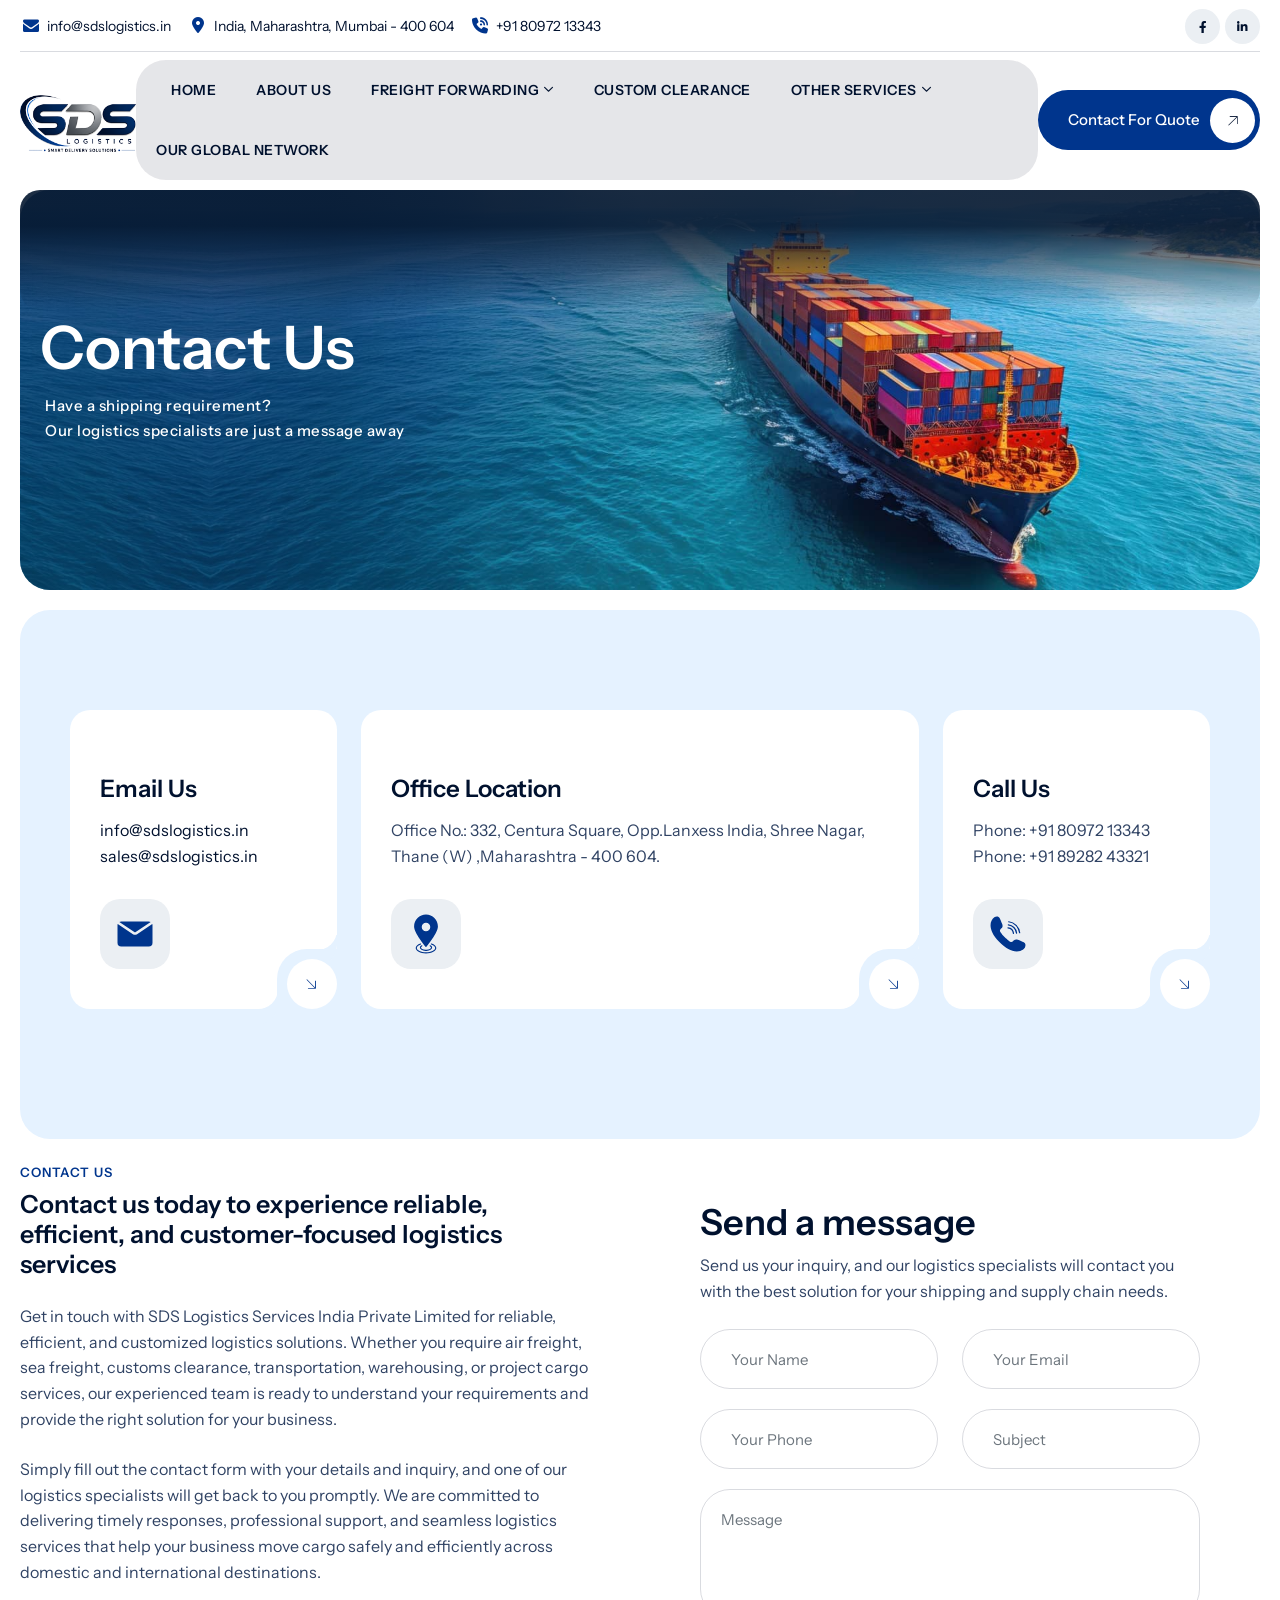
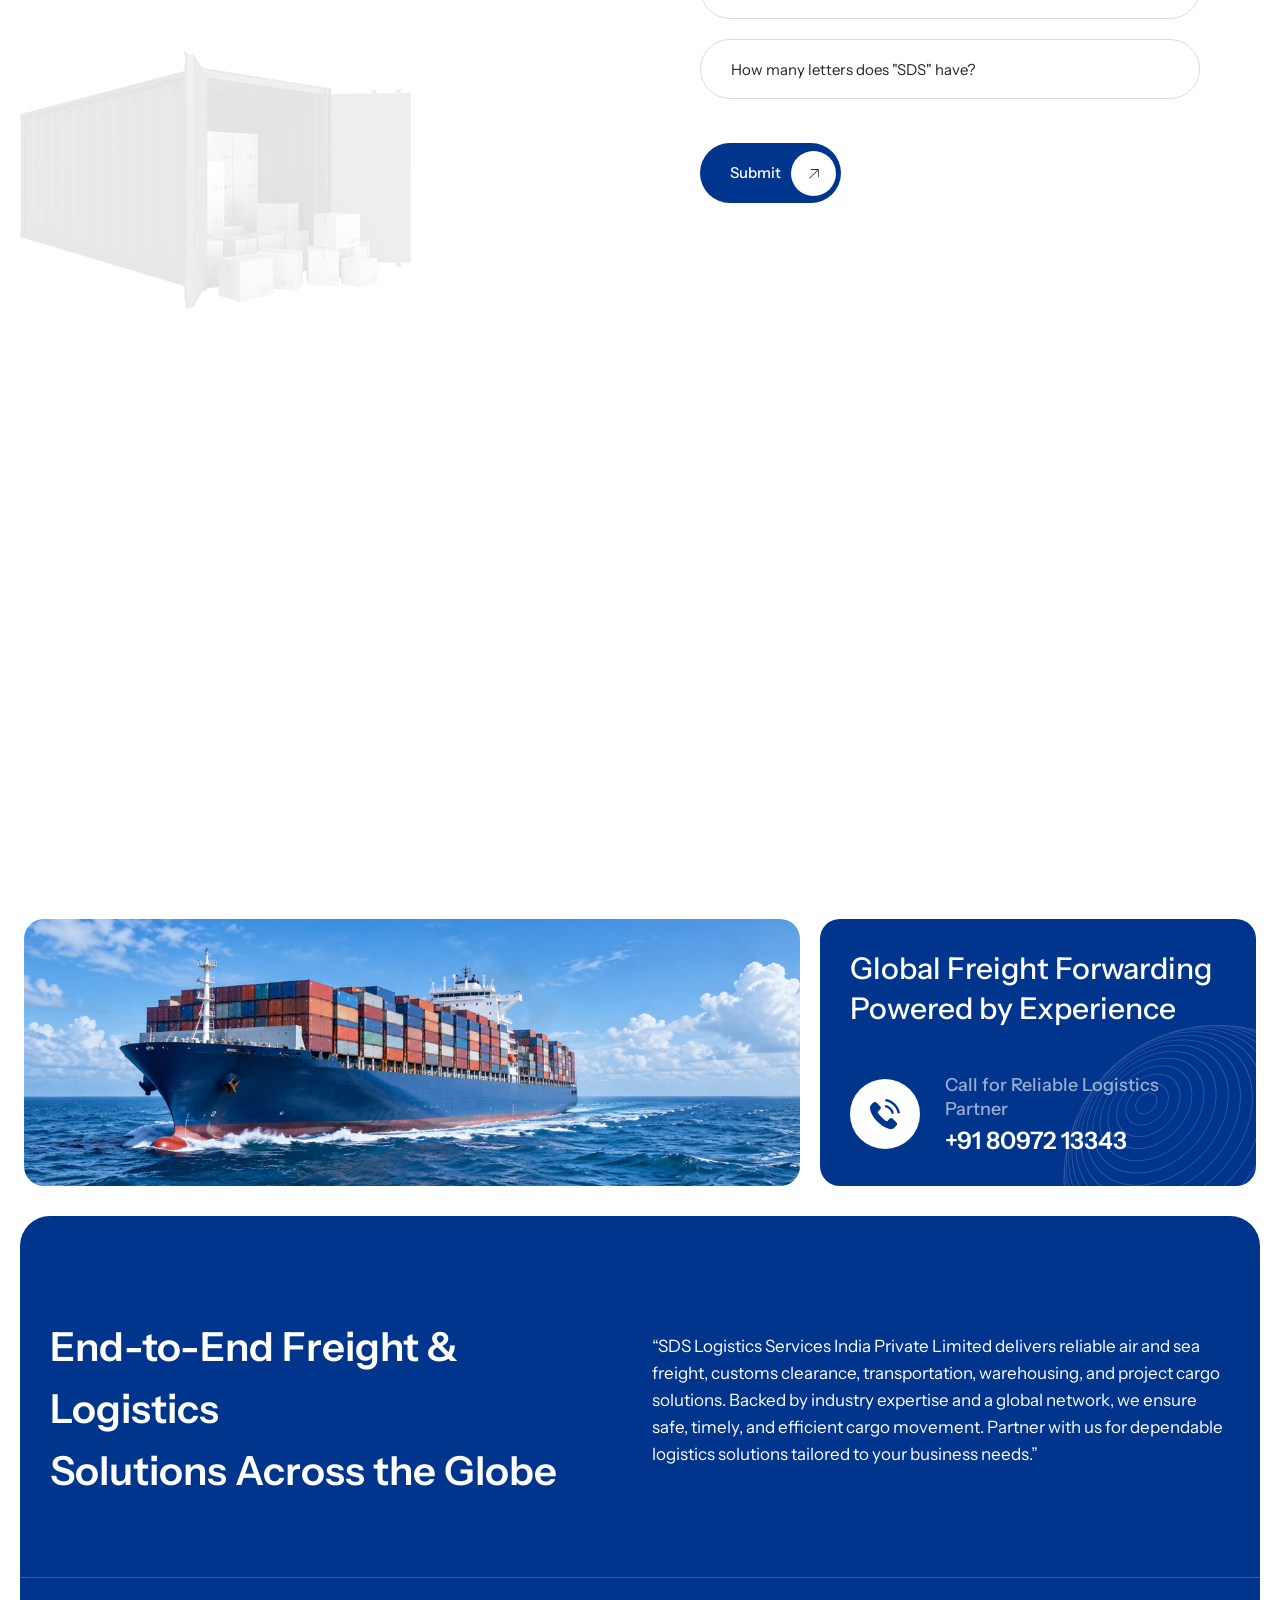
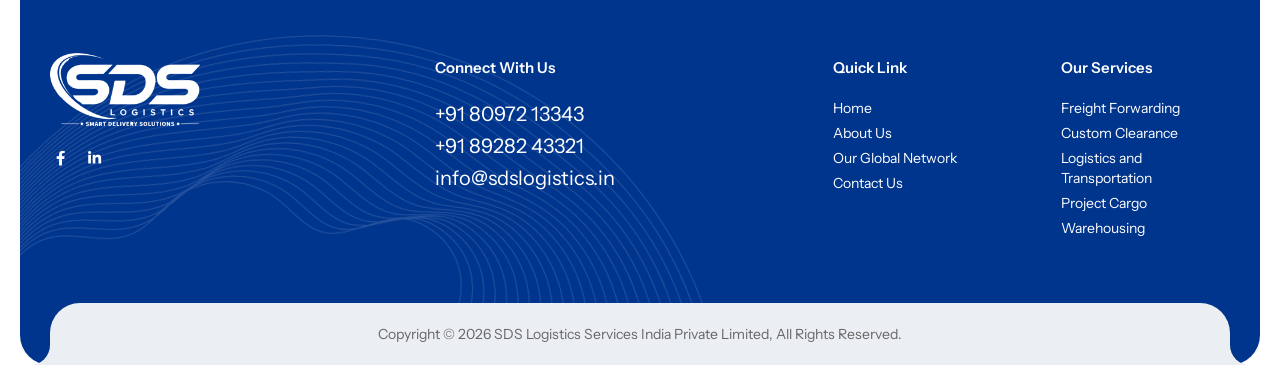
<file: contact-sds-logistics-services.html>
<!doctype html>
<html class="no-js" lang="en">

<head>
	<meta charset="utf-8">
	<meta http-equiv="x-ua-compatible" content="ie=edge">
	<title>Contact SDS Logistics Services India Private Limited</title>
	<meta name="robots" content="noindex, follow">
	<meta name="description" content="">
	<meta name="viewport" content="width=device-width, initial-scale=1, shrink-to-fit=no">
	<!-- Favicon -->
	<link rel="shortcut icon" type="image/x-icon" href="images/fevicon.png">

	<!-- CSS
        ============================================ -->

	<!-- Bootstrap CSS -->
	<link rel="stylesheet" href="css/bootstrap.min.css">
	<!-- Fontawesome -->
	<link rel="stylesheet" href="css/fontawesome.css">
	<!-- Flaticon -->
	<link rel="stylesheet" href="css/flaticon.css">
	<!-- Base Icons -->
	<link rel="stylesheet" href="css/pbminfotech-base-icons.css">
	<!-- Themify Icons -->
	<link rel="stylesheet" href="css/themify-icons.css">
	<!-- Slick -->
	<link rel="stylesheet" href="css/swiper.min.css">
	<!-- Magnific -->
	<link rel="stylesheet" href="css/magnific-popup.css">
	<!-- AOS -->
	<link rel="stylesheet" href="css/aos.css">
	<!-- Shortcode CSS -->
	<link rel="stylesheet" href="css/shortcode.css">
	<!-- Base CSS -->
	<link rel="stylesheet" href="css/base.css">
	<!-- Style CSS -->
	<link rel="stylesheet" href="css/style.css">
	<!-- Responsive CSS -->
	<link rel="stylesheet" href="css/responsive.css">
	<style>
		@media (min-width: 1201px) {
			.header-style-1 {
				overflow: hidden;
				margin: 0px 20px 0;
			}
		}

	</style>
</head>

<body>
	<!-- Page Wrapper -->
	<div class="page-wrapper">

		<!-- Page Wrapper -->
		<header class="site-header header-style-2 pbmit-bg-color-white">
			<div class="pbmit-pre-header-wrapper pbmit-color-blackish">
				<div class="container-fluid p-0">
					<div class="pbmit-pre-header-content d-flex justify-content-between">
						<div class="pbmit-pre-header-left">
							<ul class="pbmit-contact-info">
								<li><i class="pbmit-base-icon-mail-alt"></i><a href="mailto:info@sdslogistics.in"
										class="">info@sdslogistics.in</a></li>
								<li><i class="pbmit-base-icon-location-dot-solid"></i>India, Maharashtra, Mumbai - 400 604</li>
								<li><i class="pbmit-base-icon-phone-volume-solid-1"></i>+91 80972 13343</li>
							</ul>
						</div>
						<div class="pbmit-pre-header-right">
							<ul class="pbmit-social-links">
								<li class="pbmit-social-li pbmit-social-facebook">
									<a title="Facebook" href="https://www.facebook.com/sdslogisticsservices" target="_blank">
										<span><i class="pbmit-base-icon-facebook-f"></i></span>
									</a>
								</li>
								<li class="pbmit-social-li pbmit-social-linkedin">
										<a title="LinkedIn" href="https://www.linkedin.com/company/sds-logistics-services-india" target="_blank">
										<span><i class="pbmit-base-icon-linkedin-in"></i></span>
									</a>
								</li>
							</ul>
						</div>
					</div>
				</div>
			</div>
			<div class="pbmit-main-header-area">
				<div class="container-fluid p-0">
					<div class="pbmit-header-content d-flex justify-content-between align-items-center">
						<div class="site-branding">
							<h1 class="site-title">
								<a href="index.html">
									<img class="logo-img" src="images/sds-logo.png" alt="SDS Logistics Services India Private Limited" title="SDS Logistics Services India Private Limited">
								</a>
							</h1>
						</div>
						<div class="site-navigation">
							<nav class="main-menu navbar-expand-xl navbar-light">
								<div class="navbar-header">
									<!-- Toggle Button -->
									<button class="navbar-toggler" type="button">
										<i class="pbmit-base-icon-menu-1"></i>
									</button>
								</div>
								<div class="pbmit-mobile-menu-bg"></div>
								<div class="collapse navbar-collapse clearfix show" id="pbmit-menu">
									<div class="pbmit-menu-wrap">
										<span class="closepanel">
											<svg class="qodef-svg--close qodef-m" xmlns="http://www.w3.org/2000/svg"
												width="20.163" height="20.163" viewBox="0 0 26.163 26.163">
												<rect width="36" height="1" transform="translate(0.707) rotate(45)">
												</rect>
												<rect width="36" height="1" transform="translate(0 25.456) rotate(-45)">
												</rect>
											</svg>
										</span>
										<ul class="navigation clearfix">
											<li class="active"><a href="index.html">Home</a></li>
											<li class=""><a href="about-sds-logistics-services.html">About Us</a></li>
											<li class="dropdown">
												<a href="freight-forwarding.html">Freight Forwarding</a>
												<ul>
													<li><a href="freight-forwarding.html#air">Air Freight</a></li>
													<li><a href="freight-forwarding.html#sea">Sea Freight</a></li>
												</ul>
											</li>
											<li class=""><a href="custom-clearance.html">Custom Clearance</a></li>
											<li class="dropdown">
												<a href="other-services.html">Other Services</a>
												<ul>
													<li class=""><a href="logistics-and-transportation.html">Logistics &
													Transportation</a></li>
													<li class=""><a href="other-services.html#project-cargo">Project
															cargo</a></li>
													<li class=""><a
															href="other-services.html#warehousing">Warehousing</a></li>
												</ul>
											</li>
										<li><a href="our-global-network.html">Our Global Network</a></li>
										</ul>
									</div>
								</div>
							</nav>
						</div>
						<div class="pbmit-right-box d-flex align-items-center">
							<div class="pbmit-header-button2">
								<a class="pbmit-btn" href="contact-sds-logistics-services.html">
									<span class="pbmit-button-content-wrapper">
										<span class="pbmit-button-text">Contact for Quote</span>
									</span>
								</a>
							</div>
						</div>
					</div>
				</div>
			</div>
		</header>
		<!-- Header Main Area End Here -->

		<!-- Header Main Area -->
		<div class="site-header header-style-1">
			<div class="pbmit-title-bar-wrapper">
				<div class="container">
					<div class="pbmit-title-bar-content">
						<div class="pbmit-title-bar-content-inner">
							<div class="pbmit-tbar">
								<div class="pbmit-tbar-inner container">
									<h1 class="pbmit-tbar-title"> Contact Us</h1>
								</div>
							</div>
							<div class="pbmit-breadcrumb">
								<div class="pbmit-breadcrumb-inner">
									<p>Have a shipping requirement?<br> Our logistics specialists are just a message
										away</p>
								</div>
							</div>
						</div>
					</div>
				</div>
			</div>
			<!-- Title Bar End-->
		</div>
		<!-- Header Main Area End Here -->

		<!-- Contact Us Content -->
		<div class="page-content">

			<!-- Ihbox -->
			<section class="section-xl contact-iframe-section"
				style="margin: 20px 20px; padding-top: 100px; border-radius: 30px; background: #e5f2ff;">
				<div class="container">
					<div class="row">
						<article class="pbmit-miconheading-style-5 col-md-6 col-lg-4 col-xl-3">
							<div class="pbmit-ihbox-style-5">
								<div class="pbmit-ihbox-headingicon">
									<div class="pbmit-ihbox-wrap">
										<div class="pbmit-ihbox-contents">
											<h2 class="pbmit-element-title">Email Us</h2>
											<div class="pbmit-heading-desc"><a href="mailto:info@sdslogistics.in"
													class="">info@sdslogistics.in</a> <br>
												<a href="mailto:sales@sdslogistics.in"
													class="">sales@sdslogistics.in</a>
											</div>
										</div>
										<div class="pbmit-ihbox-icon">
											<div class="pbmit-ihbox-icon-wrapper pbmit-icon-type-icon">
												<svg height="512" viewBox="0 0 32 32" width="512"
													xmlns="http://www.w3.org/2000/svg">
													<g id="Layer_34" data-name="Layer 34">
														<path
															d="m30 9v14a3 3 0 0 1 -3 3h-22a3 3 0 0 1 -3-3v-14a2.87 2.87 0 0 1 .19-1l12.15 8.1a3 3 0 0 0 3.32 0l12.15-8.1a2.87 2.87 0 0 1 .19 1zm-13.45 5.43 12-8a3 3 0 0 0 -1.55-.43h-22a3 3 0 0 0 -1.54.44l12 8a1 1 0 0 0 1.09-.01z">
														</path>
													</g>
												</svg>
											</div>
										</div>
									</div>
									<div class="pbmit-btn-wrap">
										<div class="pbmit-ihbox-btn">
											<a class="pbmit-button-inner" href="#">
												<span class="pbmit-button-icon"></span>
											</a>
										</div>
									</div>
								</div>
							</div>
						</article>
						<article class="pbmit-miconheading-style-5 col-md-6 col-lg-4 col-xl-6">
							<div class="pbmit-ihbox-style-5">
								<div class="pbmit-ihbox-headingicon">
									<div class="pbmit-ihbox-wrap">
										<div class="pbmit-ihbox-contents">
											<h2 class="pbmit-element-title">Office Location</h2>
											<div class="pbmit-heading-desc">Office No.: 332, Centura Square, Opp.Lanxess India, Shree Nagar,<br>Thane (W) ,Maharashtra - 400 604.
											</div>
										</div>
										<div class="pbmit-ihbox-icon">
											<div class="pbmit-ihbox-icon-wrapper pbmit-icon-type-icon">
												<svg enable-background="new 0 0 512 512" viewBox="0 0 512 512"
													xmlns="http://www.w3.org/2000/svg">
													<g id="_x34_3_Location">
														<g>
															<path
																d="m256.058 504.533c-73.993 0-131.957-30.2-131.957-68.757 0-23.918 22.7-45.63 60.726-58.091 3.808-1.249 7.889.825 9.134 4.628 1.244 3.799-.829 7.889-4.628 9.134-31.303 10.255-50.753 27.241-50.753 44.33 0 29.423 53.798 54.279 117.479 54.279 63.639 0 117.404-24.856 117.404-54.279 0-17.089-19.45-34.074-50.758-44.33-3.799-1.244-5.872-5.335-4.628-9.134 1.244-3.794 5.316-5.877 9.134-4.628 38.029 12.456 60.731 34.173 60.731 58.091-.002 38.556-57.933 68.757-131.884 68.757z">
															</path>
															<path
																d="m256.058 472.221c-2.394 0-4.746-.038-7.065-.156-41.493-1.918-71.636-19.714-71.636-42.317 0-11.382 7.724-21.939 21.745-29.724 3.497-1.937 7.899-.679 9.845 2.814 1.942 3.497.679 7.904-2.814 9.845-9.087 5.043-14.299 11.264-14.299 17.065 0 12.164 23.254 26.256 57.865 27.858 4.185.212 8.417.217 12.602 0 34.654-1.569 57.903-15.67 57.903-27.858 0-5.802-5.212-12.023-14.299-17.065-3.492-1.942-4.755-6.348-2.814-9.845 1.946-3.497 6.344-4.751 9.845-2.814 14.021 7.786 21.745 18.343 21.745 29.724 0 22.641-30.149 40.437-71.679 42.317-2.273.118-4.587.156-6.944.156z">
															</path>
															<g>
																<path
																	d="m256.024 7.467c-84.07 0-152.454 68.384-152.454 152.406 0 81.849 140.872 251.629 146.904 258.82 1.351 1.641 3.378 2.606 5.55 2.606 2.123 0 4.199-.966 5.55-2.606 5.984-7.191 146.856-176.971 146.856-258.82 0-84.021-68.336-152.406-152.406-152.406zm0 103.615c30.114 0 54.63 24.468 54.63 54.63 0 30.114-24.516 54.582-54.63 54.582-30.115 0-54.631-24.468-54.631-54.582.001-30.162 24.517-54.63 54.631-54.63z">
																</path>
															</g>
														</g>
													</g>
													<g id="Layer_1"></g>
												</svg>
											</div>
										</div>
									</div>
									<div class="pbmit-btn-wrap">
										<div class="pbmit-ihbox-btn">
											<a class="pbmit-button-inner" href="#">
												<span class="pbmit-button-icon"></span>
											</a>
										</div>
									</div>
								</div>
							</div>
						</article>
						<article class="pbmit-miconheading-style-5 col-md-6 col-lg-4 col-xl-3">
							<div class="pbmit-ihbox-style-5">
								<div class="pbmit-ihbox-headingicon">
									<div class="pbmit-ihbox-wrap">
										<div class="pbmit-ihbox-contents">
											<h2 class="pbmit-element-title">Call Us</h2>
											<div class="pbmit-heading-desc">Phone: +91 80972 13343<br>
												Phone: +91 89282 43321
											</div>
										</div>
										<div class="pbmit-ihbox-icon">
											<div class="pbmit-ihbox-icon-wrapper pbmit-icon-type-icon">
												<svg id="glyph" height="512" viewBox="0 0 64 64" width="512"
													xmlns="http://www.w3.org/2000/svg">
													<path
														d="m59.96 49.01a4.62953 4.62953 0 0 0 -2.75-3.78c-2.31-1.03-6.61-2.91-9.39-3.95-4.45-1.66-6.29.68-6.38.8-.02.03-1.81 2.46-4.08 2.89-1.31.26-6.72-4-10.9-8.11-5.72-6.08-7.58-9.45-7.43-10.22.43-2.27 2.86-4.07 2.91-4.1.1-.07 2.44-1.92.78-6.37-1.03-2.77-2.92-7.07-3.95-9.38-1.5764-3.4361-5.5521-3.29475-8.68-1.73993-8.7274 6.65643-9.34882 21.56059 7.29029 39.04981 11.36282 11.06264 19.38064 15.59555 28.57961 15.88034 8.9001-.00022 12.9401-5.98022 12.9901-6.06022a9.325 9.325 0 0 0 1.01-4.91z">
													</path>
													<path
														d="m31.8667 23.2832a9.01535 9.01535 0 0 1 7.90864 7.9078.99981.99981 0 0 0 1.98636-.22667 11.02563 11.02563 0 0 0 -9.6685-9.66833 1.00005 1.00005 0 1 0 -.2265 1.98724z">
													</path>
													<path
														d="m32.41748 18.34473a14.00139 14.00139 0 0 1 12.29533 12.29548 1.00016 1.00016 0 0 0 1.98835-.215 16.0126 16.0126 0 0 0 -14.06892-14.06867 1.00007 1.00007 0 0 0 -.21476 1.98819z">
													</path>
													<path
														d="m32.96729 13.39648a19.0343 19.0343 0 0 1 16.69371 16.69346 1.00056 1.00056 0 0 0 1.98837-.22184 21.046 21.046 0 0 0 -18.46003-18.4588 1 1 0 0 0 -.22205 1.98718z">
													</path>
												</svg>
											</div>
										</div>
									</div>
									<div class="pbmit-btn-wrap">
										<div class="pbmit-ihbox-btn">
											<a class="pbmit-button-inner" href="#">
												<span class="pbmit-button-icon"></span>
											</a>
										</div>
									</div>
								</div>
							</div>
						</article>
					</div>
				</div>
			</section>
			<!-- Ihbox End -->

			<!-- Contact Form -->
			<section>
				<div class="container">
					<div class="row g-0">
						<div class="col-md-12 col-xl-6">
							<div class="contact-us-left-area">
								<div class="pbmit-heading-subheading animation-style4">
									<h4 class="pbmit-subtitle">Contact us</h4>
									<h6 class="pbmit-title" style="font-size: 25px;line-height: 30px;">Contact us today
										to experience reliable, efficient, and customer-focused logistics services</h6>
									<div class="pbmit-heading-desc">Get in touch with SDS Logistics Services India Private Limited
										for reliable, efficient, and customized logistics solutions. Whether you require
										air freight, sea freight, customs clearance, transportation, warehousing, or
										project cargo services, our experienced team is ready to understand your
										requirements and provide the right solution for your business.</div>
									<div class="pbmit-heading-desc">Simply fill out the contact form with your details
										and inquiry, and one of our logistics specialists will get back to you promptly.
										We are committed to delivering timely responses, professional support, and
										seamless logistics services that help your business move cargo safely and
										efficiently across domestic and international destinations.</div>
								</div>
								<div class="contact-bg-img">
									<img src="images/img.png" alt="">
								</div>
							</div>
						</div>
						<div class="col-md-12 col-xl-6">
							<div class="contact-form-rightbox pbmit-bg-color-white">
								<div class="pbmit-heading animation-style2">
									<h2 class="pbmit-title">Send a message</h2>
								</div>
								<p>Send us your inquiry, and our logistics specialists will contact you with the best
									solution for your shipping and supply chain needs.</p>
								<form class="contact-form" method="post" id="contact-form" action="contact-form.php">
									<div class="row">
										<div class="col-md-6">
											<input type="text" class="form-control" placeholder="Your Name" name="name"
												required>
										</div>
										<div class="col-md-6">
											<input type="email" class="form-control" placeholder="Your Email"
												name="email" required>
										</div>
										<div class="col-md-6">
											<input type="tel" class="form-control" placeholder="Your Phone" name="phone"
												required>
										</div>
										<div class="col-md-6">
											<input type="text" class="form-control" placeholder="Subject" name="subject"
												required>
										</div>
										<div class="col-md-12">
											<textarea name="comment" cols="40" rows="10" class="form-control"
												placeholder="Message" required></textarea>
										</div>
										<div class="col-12">
											<select class="form-control" name="verify" required>
												<option value="" selected disabled>How many letters does "SDS" have?
												</option>
												<option value="3">3</option>
												<option value="5">5</option>
												<option value="6">6</option>
												<option value="4">4</option>
											</select>
										</div>
									</div>
									<button class="pbmit-btn submit my-4">
										<span class="pbmit-button-content-wrapper">
											<span class="pbmit-button-text">Submit</span>
										</span>
										<span class="form-btn-loader d-none">
											<svg xmlns="http://www.w3.org/2000/svg" viewBox="0 0 200 100">
												<circle fill="#fff" stroke="#fff" stroke-width="15" r="15" cx="40"
													cy="50">
													<animate attributeName="opacity" calcMode="spline" dur="2"
														values="1;0;1;" keySplines=".5 0 .5 1;.5 0 .5 1"
														repeatCount="indefinite" begin="-.4"></animate>
												</circle>
												<circle fill="#fff" stroke="#fff" stroke-width="15" r="15" cx="100"
													cy="50">
													<animate attributeName="opacity" calcMode="spline" dur="2"
														values="1;0;1;" keySplines=".5 0 .5 1;.5 0 .5 1"
														repeatCount="indefinite" begin="-.2"></animate>
												</circle>
												<circle fill="#fff" stroke="#fff" stroke-width="15" r="15" cx="160"
													cy="50">
													<animate attributeName="opacity" calcMode="spline" dur="2"
														values="1;0;1;" keySplines=".5 0 .5 1;.5 0 .5 1"
														repeatCount="indefinite" begin="0"></animate>
												</circle>
											</svg>
										</span>
									</button>
									<div class="col-md-12 col-lg-12 message-status"></div>
								</form>
							</div>
						</div>
					</div>
				</div>
			</section>
			<!-- Contact Form End -->

			<!-- Iframe -->
			<section class="contact-iframe-section">
				<div class="container-fluid p-0">
					<iframe src="https://www.google.com/maps/embed?pb=!1m18!1m12!1m3!1d2240.474201196288!2d72.94550080578527!3d19.194614949101716!2m3!1f0!2f0!3f0!3m2!1i1024!2i768!4f13.1!3m3!1m2!1s0x3be7b9a7845f686f%3A0xa981e197428ce139!2sCentura%20Square%2C%20430%2C%20Rd%20Number%2027%2C%20Wagle%20Industrial%20Estate%2C%20Thane%20West%2C%20Thane%2C%20Maharashtra%20400604!5e0!3m2!1sen!2sin!4v1785142612489!5m2!1sen!2sin" width="100%" height="400" style="border:0;" allowfullscreen="" loading="lazy" referrerpolicy="strict-origin-when-cross-origin"></iframe>
				</div>
			</section>
			<!-- Iframe End-->

		</div>
		<!-- Contact Us Content End -->

		<!-- Video Start -->
		<section>
			<div class="container-fluid px-4" style="margin-bottom: 30px;;">
				<div class="row g-0">
					<div class="col-md-8 video-one-left-col">
						<div class="video-one-bg">
							<img src="images/bg/cta-bg.jpg" class="img-fluid" alt="">

						</div>
					</div>
					<div class="col-md-4 video-one-right-col">
						<div class="video-one-right-box pbmit-bg-color-global">
							<div class="pbmit-heading">
								<h2>Global Freight Forwarding Powered by Experience</h2>
							</div>
							<div class="pbmit-ihbox-style-6">
								<div class="pbmit-ihbox-headingicon">
									<div class="pbmit-ihbox-icon">
										<div class="pbmit-ihbox-icon-wrapper pbmit-icon-type-icon">
											<svg version="1.1" id="Capa_1" xmlns="http://www.w3.org/2000/svg"
												xmlns:xlink="http://www.w3.org/1999/xlink" x="0px" y="0px"
												viewBox="0 0 480.56 480.56"
												style="enable-background:new 0 0 480.56 480.56;" xml:space="preserve">
												<g>
													<g>
														<path
															d="M365.354,317.9c-15.7-15.5-35.3-15.5-50.9,0c-11.9,11.8-23.8,23.6-35.5,35.6c-3.2,3.3-5.9,4-9.8,1.8 c-7.7-4.2-15.9-7.6-23.3-12.2c-34.5-21.7-63.4-49.6-89-81c-12.7-15.6-24-32.3-31.9-51.1c-1.6-3.8-1.3-6.3,1.8-9.4 c11.9-11.5,23.5-23.3,35.2-35.1c16.3-16.4,16.3-35.6-0.1-52.1c-9.3-9.4-18.6-18.6-27.9-28c-9.6-9.6-19.1-19.3-28.8-28.8 c-15.7-15.3-35.3-15.3-50.9,0.1c-12,11.8-23.5,23.9-35.7,35.5c-11.3,10.7-17,23.8-18.2,39.1c-1.9,24.9,4.2,48.4,12.8,71.3 c17.6,47.4,44.4,89.5,76.9,128.1c43.9,52.2,96.3,93.5,157.6,123.3c27.6,13.4,56.2,23.7,87.3,25.4c21.4,1.2,40-4.2,54.9-20.9 c10.2-11.4,21.7-21.8,32.5-32.7c16-16.2,16.1-35.8,0.2-51.8C403.554,355.9,384.454,336.9,365.354,317.9z">
														</path>
														<path
															d="M346.254,238.2l36.9-6.3c-5.8-33.9-21.8-64.6-46.1-89c-25.7-25.7-58.2-41.9-94-46.9l-5.2,37.1 c27.7,3.9,52.9,16.4,72.8,36.3C329.454,188.2,341.754,212,346.254,238.2z">
														</path>
														<path
															d="M403.954,77.8c-42.6-42.6-96.5-69.5-156-77.8l-5.2,37.1c51.4,7.2,98,30.5,134.8,67.2c34.9,34.9,57.8,79,66.1,127.5 l36.9-6.3C470.854,169.3,444.354,118.3,403.954,77.8z">
														</path>
													</g>
												</g>
											</svg>
										</div>
									</div>
									<div class="pbmit-ihbox-contents">
										<div class="pbmit-heading-desc">Call for Reliable Logistics Partner</div>
										<h2 class="pbmit-element-title">+91 80972 13343</h2>
									</div>
								</div>
							</div>
						</div>
					</div>
				</div>
			</div>
		</section>
		<!-- Video End -->


		<!-- footer -->
		<footer class="site-footer pbmit-bg-color-secondary">
			<div class="pbmit-footer-big-area-wrapper">
				<div class="pbmit-footer-big-area">
					<div class="container">
						<div class="row align-items-center">
							<div class="col-md-12 col-xl-6 pbmit-footer-left">
								<h3>End-to-End Freight & Logistics <br>Solutions Across the Globe</h3>
							</div>
							<div class="col-md-12 col-xl-6">
								<blockquote class="pbminfotech-testimonial-text">
									<p style="font-size: 17px;">“SDS Logistics Services India Private Limited delivers reliable air
										and sea freight, customs clearance, transportation, warehousing, and project
										cargo solutions. Backed by industry expertise and a global network, we ensure
										safe, timely, and efficient cargo movement. Partner with us for dependable
										logistics solutions tailored to your business needs.”</p>
								</blockquote>
							</div>
						</div>
					</div>
				</div>
				<div class="pbmit-footer-widget-area">
					<div class="container">
						<div class="row">
							<div class="pbmit-footer-widget-col-1 col-md-4">
								<aside class="widget">
									<div class="pbmit-footer-logo">
										<img src="images/sds-logo1.png" class="img-fluid" alt="">
									</div><br>
									<ul class="pbmit-social-links">
										<li class="pbmit-social-li pbmit-social-facebook">
											<a title="Facebook" href="https://www.facebook.com/sdslogisticsservices" target="_blank">
												<span><i class="pbmit-base-icon-facebook-f"></i></span>
											</a>
										</li>

										<li class="pbmit-social-li pbmit-social-linkedin">
										<a title="LinkedIn" href="https://www.linkedin.com/company/sds-logistics-services-india" target="_blank">
												<span><i class="pbmit-base-icon-linkedin-in"></i></span>
											</a>
										</li>
									</ul>
								</aside>
							</div>
							<div class="pbmit-footer-widget-col-2 col-md-4">
								<aside class="widget">
									<h2 class="widget-title">Connect With Us</h2>
									<div class="pbmit-contact-widget-lines">
										<div class="pbmit-contact-widget-line pbmit-base-icon-phone"><a
												href="tel:+918097213343" style="color:#fff;font-size:20px;">+91 80972
												13343</a></div>
									<div class="pbmit-contact-widget-line pbmit-base-icon-phone"><a
											href="tel:+918928243321" style="color:#fff;font-size:20px;">+91 89282 43321</a></div>										<div class="pbmit-contact-widget-line pbmit-base-icon-email"><a
												href="mailto:info@sdslogistics.in"
												style="color:#fff;font-size:20px;">info@sdslogistics.in</a></div>
									</div>
								</aside>
							</div>
							<div class="pbmit-footer-widget-col-3 col-md-2">
								<aside class="widget">
									<h2 class="widget-title">Quick Link</h2>
									<ul class="menu">
										<li><a href="index.html">Home</a></li>
										<li><a href="about-sds-logistics-services.html">About Us</a></li>
										<li><a href="our-global-network.html">Our Global Network</a></li>
										<li><a href="contact-sds-logistics-services.html">Contact Us</a></li>

									</ul>
								</aside>
							</div>
							<div class="pbmit-footer-widget-col-4 col-md-2">
								<aside class="widget widget_text">
									<h2 class="widget-title">Our Services</h2>
									<ul class="menu">
										<li><a href="freight-forwarding.html">Freight Forwarding</a></li>
										<li><a href="custom-clearance.html">Custom Clearance</a></li>
										<li><a href="logistics-and-transportation.html">Logistics and Transportation</a>
										</li>
										<li><a href="other-services.html#project-cargo">Project Cargo</a></li>
										<li><a href="other-services.html#warehousing">Warehousing</a></li>
									</ul>
								</aside>
							</div>
						</div>
					</div>
				</div>
				<div class="pbmit-footer-text-area">
					<div class="container">
						<div class="pbmit-footer-text-inner">
							<div class="row">
								<div class="col-md-12">
									<div class="pbmit-footer-copyright-text-area">
										Copyright © 2026 <a href="https://sdslogistics.in/">SDS Logistics Services India Private Limited</a>, All Rights Reserved.
									</div>
								</div>
							</div>
						</div>
					</div>
				</div>
			</div>
		</footer>
		<!-- footer End -->

	</div>
	<!-- Page Wrapper End -->

	<!-- Search Box Start Here -->
	<div class="pbmit-search-overlay">
		<div class="pbmit-icon-close">
			<svg class="qodef-svg--close qodef-m" xmlns="http://www.w3.org/2000/svg" width="28.163" height="28.163"
				viewBox="0 0 26.163 26.163">
				<rect width="36" height="1" transform="translate(0.707) rotate(45)"></rect>
				<rect width="36" height="1" transform="translate(0 25.456) rotate(-45)"></rect>
			</svg>
		</div>
		<div class="pbmit-search-outer">
			<form class="pbmit-site-searchform">
				<input type="search" class="form-control field searchform-s" name="s" placeholder="Search …">
				<button type="submit"></button>
			</form>
		</div>
	</div>
	<!-- Search Box End Here -->

	<!-- Scroll To Top -->
	<div class="pbmit-backtotop">
		<div class="pbmit-arrow">
			<i class="pbmit-base-icon-plane"></i>
		</div>
		<div class="pbmit-hover-arrow">
			<i class="pbmit-base-icon-plane"></i>
		</div>
	</div>
	<!-- Scroll To Top End -->

	<!-- JS 
        ============================================ -->
	<!-- jQuery JS -->
	<script src="js/jquery.min.js"></script>
	<!-- Popper JS -->
	<script src="js/popper.min.js"></script>
	<!-- Bootstrap JS -->
	<script src="js/bootstrap.min.js"></script>
	<!-- jquery Waypoints JS -->
	<script src="js/jquery.waypoints.min.js"></script>
	<!-- jquery Appear JS -->
	<script src="js/jquery.appear.js"></script>
	<!-- Numinate JS -->
	<script src="js/numinate.min.js"></script>
	<!-- Slick JS -->
	<script src="js/swiper.min.js"></script>
	<!-- Magnific JS -->
	<script src="js/jquery.magnific-popup.min.js"></script>
	<!-- Circle Progress JS -->
	<script src="js/circle-progress.js"></script>
	<!-- countdown JS -->
	<script src="js/jquery.countdown.min.js"></script>
	<!-- AOS -->
	<script src="js/aos.js"></script>
	<!-- GSAP -->
	<script src='js/gsap.js'></script>
	<!-- Scroll Trigger -->
	<script src='js/ScrollTrigger.js'></script>
	<!-- Split Text -->
	<script src='js/SplitText.js'></script>
	<!-- Theia Sticky Sidebar JS -->
	<script src='js/theia-sticky-sidebar.js'></script>
	<!-- GSAP Animation -->
	<script src='js/gsap-animation.js'></script>
	<!-- Form Validator -->
	<script src="js/jquery-validate/jquery.validate.min.js"></script>
	<!-- Scripts JS -->
	<script src="js/scripts.js"></script>
</body>

</html>
</file>
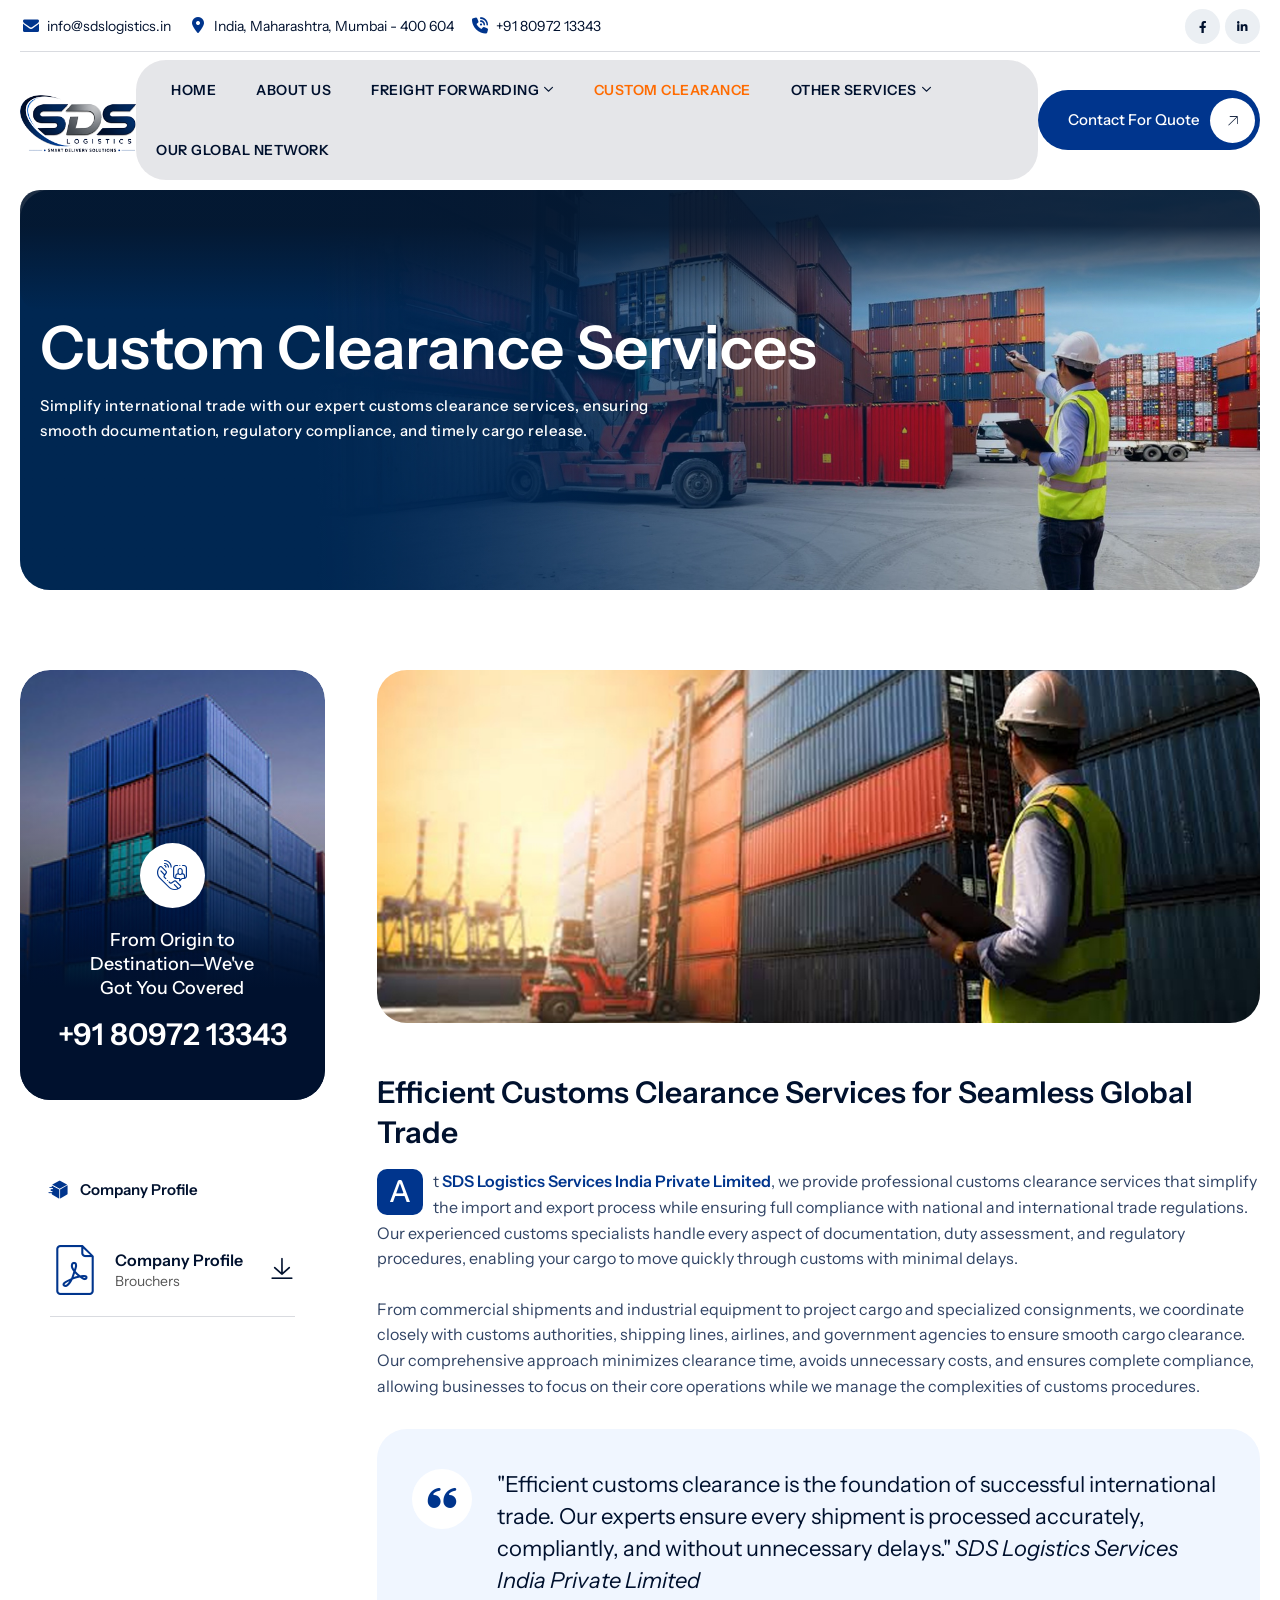
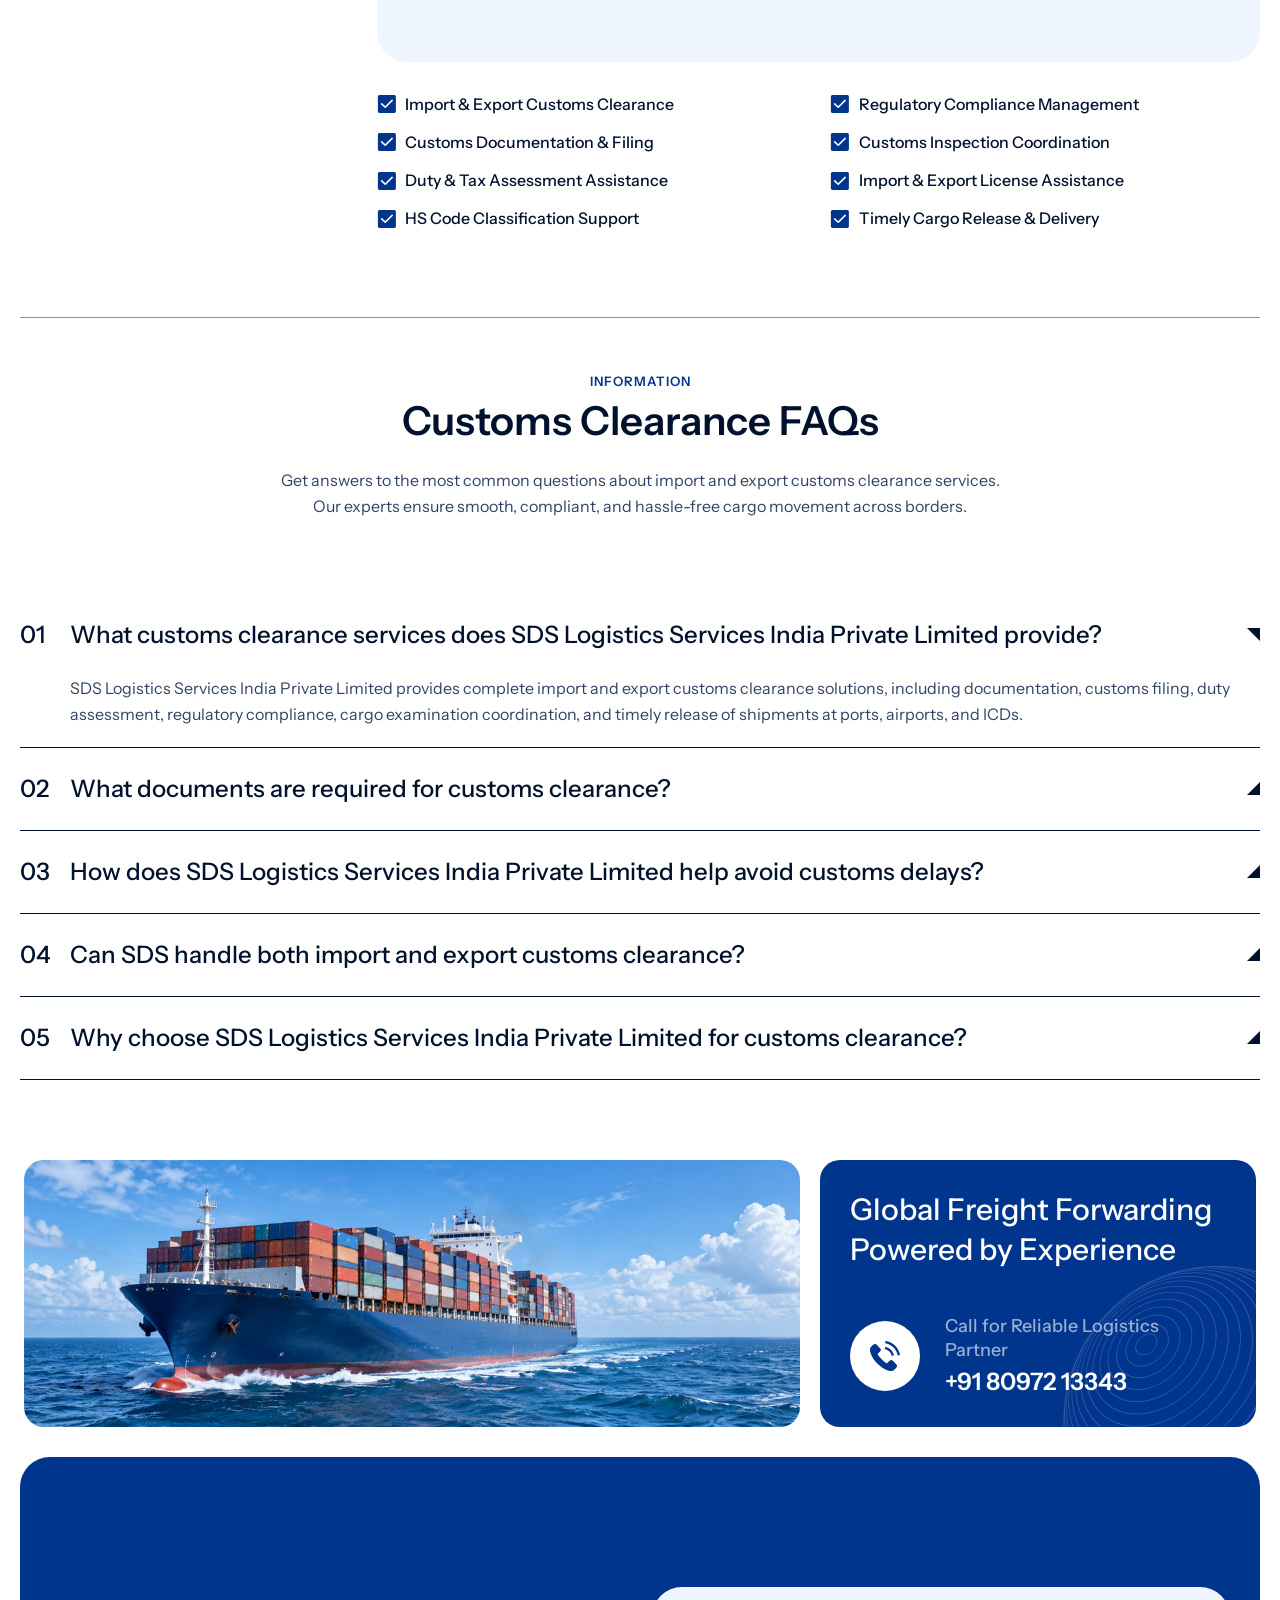
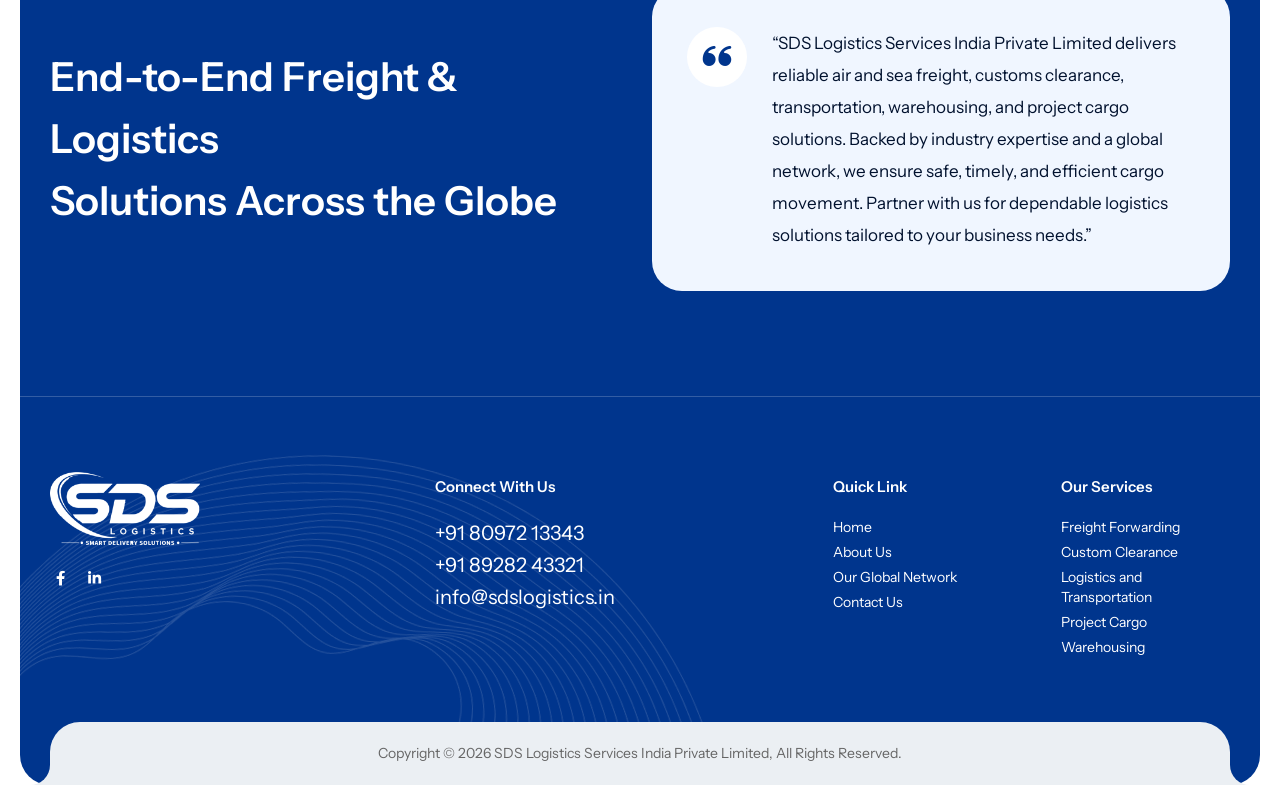
<file: custom-clearance.html>
<!doctype html>
<html class="no-js" lang="en">

<head>
	<meta charset="utf-8">
	<meta http-equiv="x-ua-compatible" content="ie=edge">
	<title>Custom Clearance Services - SDS Logistics Services India Private Limited</title>
	<meta name="robots" content="noindex, follow">
	<meta name="description" content="">
	<meta name="viewport" content="width=device-width, initial-scale=1, shrink-to-fit=no">
	<!-- Favicon -->
	<link rel="shortcut icon" type="image/x-icon" href="images/fevicon.png">
	<!-- CSS
         ============================================ -->
	<!-- Bootstrap CSS -->
	<link rel="stylesheet" href="css/bootstrap.min.css">
	<!-- Fontawesome -->
	<link rel="stylesheet" href="css/fontawesome.css">
	<!-- Flaticon -->
	<link rel="stylesheet" href="css/flaticon.css">
	<!-- Base Icons -->
	<link rel="stylesheet" href="css/pbminfotech-base-icons.css">
	<!-- Themify Icons -->
	<link rel="stylesheet" href="css/themify-icons.css">
	<!-- Slick -->
	<link rel="stylesheet" href="css/swiper.min.css">
	<!-- Magnific -->
	<link rel="stylesheet" href="css/magnific-popup.css">
	<!-- AOS -->
	<link rel="stylesheet" href="css/aos.css">
	<!-- Shortcode CSS -->
	<link rel="stylesheet" href="css/shortcode.css">
	<!-- Base CSS -->
	<link rel="stylesheet" href="css/base.css">
	<!-- Style CSS -->
	<link rel="stylesheet" href="css/style.css">
	<!-- Responsive CSS -->
	<link rel="stylesheet" href="css/responsive.css">

	<style>
			@media (min-width: 1201px) {
			.header-style-1 {
				overflow: hidden;
				margin: 0px 20px 0;
			}
		}

		blockquote {
			border: 0;
			padding: 40px 40px 40px 120px;
			font-size: 22px;
			line-height: 32px;
			margin: 30px 0;
			position: relative;
			letter-spacing: 0px;
			border-radius: 30px;
			color: var(--pbmit-blackish-color);
			background-color: #f0f6ff;
		}

		blockquote:before {
			font-family: "pbminfotech-base-icons";
			content: "\e82b";
			font-size: 30px;
			position: absolute;
			left: 35px;
			width: 60px;
			height: 60px;
			line-height: 60px;
			border-radius: 100%;
			text-align: center;
			font-style: normal;
			color: var(--pbmit-global-color);
			background-color: #ffffff;
		}
	</style>

</head>

<body>
	<!-- Page Wrapper -->
	<div class="page-wrapper">

		<!-- Page Wrapper -->
		<header class="site-header header-style-2 pbmit-bg-color-white">
			<div class="pbmit-pre-header-wrapper pbmit-color-blackish">
				<div class="container-fluid p-0">
					<div class="pbmit-pre-header-content d-flex justify-content-between">
						<div class="pbmit-pre-header-left">
							<ul class="pbmit-contact-info">
								<li><i class="pbmit-base-icon-mail-alt"></i><a href="mailto:info@sdslogistics.in"
										class="">info@sdslogistics.in</a></li>
								<li><i class="pbmit-base-icon-location-dot-solid"></i>India, Maharashtra, Mumbai - 400 604</li>
								<li><i class="pbmit-base-icon-phone-volume-solid-1"></i>+91 80972 13343</li>
							</ul>
						</div>
						<div class="pbmit-pre-header-right">
							<ul class="pbmit-social-links">
								<li class="pbmit-social-li pbmit-social-facebook">
									<a title="Facebook" href="https://www.facebook.com/sdslogisticsservices" target="_blank">
										<span><i class="pbmit-base-icon-facebook-f"></i></span>
									</a>
								</li>
								<li class="pbmit-social-li pbmit-social-linkedin">
										<a title="LinkedIn" href="https://www.linkedin.com/company/sds-logistics-services-india" target="_blank">
										<span><i class="pbmit-base-icon-linkedin-in"></i></span>
									</a>
								</li>
							</ul>
						</div>
					</div>
				</div>
			</div>
			<div class="pbmit-main-header-area">
				<div class="container-fluid p-0">
					<div class="pbmit-header-content d-flex justify-content-between align-items-center">
						<div class="site-branding">
							<h1 class="site-title">
								<a href="index.html">
									<img class="logo-img" src="images/sds-logo.png" alt="SDS Logistics Services India Private Limited" title="SDS Logistics Services India Private Limited	">
								</a>
							</h1>
						</div>
						<div class="site-navigation">
							<nav class="main-menu navbar-expand-xl navbar-light">
								<div class="navbar-header">
									<!-- Toggle Button -->
									<button class="navbar-toggler" type="button">
										<i class="pbmit-base-icon-menu-1"></i>
									</button>
								</div>
								<div class="pbmit-mobile-menu-bg"></div>
								<div class="collapse navbar-collapse clearfix show" id="pbmit-menu">
									<div class="pbmit-menu-wrap">
										<span class="closepanel">
											<svg class="qodef-svg--close qodef-m" xmlns="http://www.w3.org/2000/svg"
												width="20.163" height="20.163" viewBox="0 0 26.163 26.163">
												<rect width="36" height="1" transform="translate(0.707) rotate(45)">
												</rect>
												<rect width="36" height="1" transform="translate(0 25.456) rotate(-45)">
												</rect>
											</svg>
										</span>
										<ul class="navigation clearfix">
											<li><a href="index.html">Home</a></li>
											<li><a href="about-sds-logistics-services.html">About Us</a></li>
											<li class="dropdown">
												<a href="freight-forwarding.html">Freight Forwarding</a>
												<ul>
													<li><a href="freight-forwarding.html#air">Air Freight</a></li>
													<li><a href="freight-forwarding.html#sea">Sea Freight</a></li>
												</ul>
											</li>
											<li class="home-active"><a href="custom-clearance.html">Custom Clearance</a></li>
											<li class="dropdown active">
												<a href="other-services.html">Other Services</a>
												<ul>
													<li class=""><a href="logistics-and-transportation.html">Logistics &
													Transportation</a></li>													
													<li class=""><a href="other-services.html#project-cargo">Project
															cargo</a></li>
													<li class=""><a
															href="other-services.html#warehousing">Warehousing</a></li>
												</ul>
											</li>
										<li><a href="our-global-network.html">Our Global Network</a></li>
										</ul>
									</div>
								</div>
							</nav>
						</div>
						<div class="pbmit-right-box d-flex align-items-center">
							<div class="pbmit-header-button2">
								<a class="pbmit-btn" href="contact-sds-logistics-services.html">
									<span class="pbmit-button-content-wrapper">
										<span class="pbmit-button-text">Contact for Quote</span>
									</span>
								</a>
							</div>
						</div>
					</div>
				</div>
			</div>
		</header>
		<!-- Header Main Area End Here -->

		<!-- Header Main Area -->
		<div class="site-header header-style-1">
			<div class="pbmit-title-bar-wrapper" style="background-image: url('images/bg/custom-banner.jpg');background-size: cover; background-position: right; background-repeat: no-repeat;">
				<div class="container">
					<div class="pbmit-title-bar-content">
						<div class="pbmit-title-bar-content-inner">
							<div class="pbmit-tbar">
								<div class="pbmit-tbar-inner container">
									<h1 class="pbmit-tbar-title">Custom Clearance Services</h1>
								</div>
							</div>
							<div class="pbmit-breadcrumb">
								<p>Simplify international trade with our expert customs clearance services, ensuring <br>smooth documentation, regulatory compliance, and timely cargo release.</p>
							</div>
						</div>
					</div>
				</div>
			</div>
			<!-- Title Bar End-->
		</div>
		<!-- Header Main Area End Here -->

		<!-- Page Content -->
		<div class="page-content" id="page">

			<!-- Service Details -->
			<section class="site-content service-details">
				<div class="container">
					<div class="row">
						<div class="col-md-12 col-xl-3 service-left-col sidebar">
							<aside class="service-sidebar">
								<aside class="widget pbmit-service-ad">
									<div class="pbmit-widget-ads">
										<img src="images/bg/service-ad-bg.jpg" class="bg-img" alt="">
										<div class="pbmit-service-ad-wrapper">
											<div class="pbmit-service-ads">
												<div class="pbmit-ads-icon">
													<i class="pbmit-base-icon-phone-call"></i>
												</div>
												<span>From Origin to Destination—We've Got You Covered</span>
												<h3 class="pbmit-ads-call">
													<a href="tel:+918097213343">+91 80972 13343</a>
												</h3>
											</div>
										</div>
									</div>
								</aside>
								<aside class="widget pbmit-download-info">
									<h2 class="widget-title">Company profile</h2>
									<div class="textwidget">
										<div class="pbmit-download">
											<div class="pbmit-item-download">
												<a href="images/pdf/sdslogistics.pdf" target="_blank" rel="noopener">
													<div class="pbmit-download-content">
														<div class="pbmit-download-wrap">
															<i class="pbmit-base-icon-pdf"></i>
															<div class="pbmit-title-wrap">
																<h3 class="pbmit-download-title">Company Profile</h3>
																<span>Brouchers</span>
															</div>
														</div>
														<span class="pbmit-download-item">
															<i
																class="pbminfotech-base-icons pbmit-righticon pbmit-base-icon-download"></i>
														</span>
													</div>
												</a>
											</div>
										</div>
									</div>
								</aside>
							</aside>
						</div>
						<div class="col-md-12 col-xl-9 service-right-col">

							<!-- ======================================================== -->
							<!-- PANEL 1: AIR FREIGHT (ACTIVE BY DEFAULT)                -->
							<!-- ======================================================== -->
							<div class="pbmit-service-feature-image">
								<img src="images/service/custom.jpg" class="img-fluid w-100"
									alt="Project Cargo">
							</div>
							<div class="pbmit-entry-content">
								<div class="pbmit-service_content">

									<div class="pbmit-heading">
										<h3 class="pbmit-title mb-3">Efficient Customs Clearance Services for Seamless
											Global Trade</h3>
									</div>

									<p class="pbmit-firstletter">
										At <span class="pbmit-medium">SDS Logistics Services India Private Limited</span>, we
										provide professional customs clearance services that simplify the import and
										export process while ensuring full compliance with national and international
										trade regulations. Our experienced customs specialists handle every aspect of
										documentation, duty assessment, and regulatory procedures, enabling your cargo
										to move quickly through customs with minimal delays.
									</p>

									<p>
										From commercial shipments and industrial equipment to project cargo and
										specialized consignments, we coordinate closely with customs authorities,
										shipping lines, airlines, and government agencies to ensure smooth cargo
										clearance. Our comprehensive approach minimizes clearance time, avoids
										unnecessary costs, and ensures complete compliance, allowing businesses to focus
										on their core operations while we manage the complexities of customs procedures.
									</p>

									<blockquote>
										<p>
											"Efficient customs clearance is the foundation of successful international
											trade. Our experts ensure every shipment is processed accurately,
											compliantly, and without unnecessary delays."
											<cite>SDS Logistics Services India Private Limited</cite>
										</p>
									</blockquote>

									<div class="row">

										<div class="col-md-6">
											<ul class="list-group">

												<li class="list-group-item">
													<span class="pbmit-icon-list-icon"><i
															class="pbmit-base-icon-check-mark"></i></span>
													Import & Export Customs Clearance
												</li>

												<li class="list-group-item">
													<span class="pbmit-icon-list-icon"><i
															class="pbmit-base-icon-check-mark"></i></span>
													Customs Documentation & Filing
												</li>

												<li class="list-group-item">
													<span class="pbmit-icon-list-icon"><i
															class="pbmit-base-icon-check-mark"></i></span>
													Duty & Tax Assessment Assistance
												</li>

												<li class="list-group-item">
													<span class="pbmit-icon-list-icon"><i
															class="pbmit-base-icon-check-mark"></i></span>
													HS Code Classification Support
												</li>

											</ul>
										</div>

										<div class="col-md-6">
											<ul class="list-group">

												<li class="list-group-item">
													<span class="pbmit-icon-list-icon"><i
															class="pbmit-base-icon-check-mark"></i></span>
													Regulatory Compliance Management
												</li>

												<li class="list-group-item">
													<span class="pbmit-icon-list-icon"><i
															class="pbmit-base-icon-check-mark"></i></span>
													Customs Inspection Coordination
												</li>

												<li class="list-group-item">
													<span class="pbmit-icon-list-icon"><i
															class="pbmit-base-icon-check-mark"></i></span>
													Import & Export License Assistance
												</li>

												<li class="list-group-item">
													<span class="pbmit-icon-list-icon"><i
															class="pbmit-base-icon-check-mark"></i></span>
													Timely Cargo Release & Delivery
												</li>

											</ul>
										</div>

									</div>

								</div>
							</div>

							<!-- ======================================================== -->
							<!-- PANEL 2: SEA FREIGHT                                     -->
							<!-- ======================================================== -->


						</div>
					</div>
				</div>
			</section>
			<!-- Service Details End -->
			<!-- Faq Start -->
			<section class="section-lgb">
				<div class="container">
					<div class="pbmit-heading-subheading text-center animation-style2"
						style="border-top: 1px solid #919191; padding: 50px 0 10px 0;">
						<h4 class="pbmit-subtitle">Information</h4>
						<h2 class="pbmit-title">Customs Clearance FAQs</h2>
						<div class="pbmit-heading-desc">
							Get answers to the most common questions about import and export customs clearance services.
							<br>Our experts ensure smooth, compliant, and hassle-free cargo movement across borders.
						</div>
					</div>

					<div class="accordion style-3" id="accordionCustoms">

						<!-- FAQ 1 -->
						<div class="accordion-item active">
							<h2 class="accordion-header" id="customHeading01">
								<button class="accordion-button" type="button" data-bs-toggle="collapse"
									data-bs-target="#customCollapse01" aria-expanded="true"
									aria-controls="customCollapse01">
									<span class="pbmit-accordion-title">
										<span class="pbmit-number">01</span>
										What customs clearance services does SDS Logistics Services India Private Limited provide?
									</span>
									<span class="pbmit-accordion-icon">
										<span class="pbmit-accordion-icon-opened">
											<i class="pbmit-shipex-icon pbmit-shipex-icon-levels"></i>
										</span>
										<span class="pbmit-accordion-icon-closed">
											<i class="pbmit-shipex-icon pbmit-shipex-icon-levels"></i>
										</span>
									</span>
								</button>
							</h2>
							<div id="customCollapse01" class="accordion-collapse collapse show"
								aria-labelledby="customHeading01" data-bs-parent="#accordionCustoms">
								<div class="accordion-body">
									SDS Logistics Services India Private Limited provides complete import and export customs
									clearance solutions, including documentation, customs filing, duty assessment,
									regulatory compliance, cargo examination coordination, and timely release of shipments
									at ports, airports, and ICDs.
								</div>
							</div>
						</div>

						<!-- FAQ 2 -->
						<div class="accordion-item">
							<h2 class="accordion-header" id="customHeading02">
								<button class="accordion-button collapsed" type="button"
									data-bs-toggle="collapse" data-bs-target="#customCollapse02"
									aria-expanded="false" aria-controls="customCollapse02">
									<span class="pbmit-accordion-title">
										<span class="pbmit-number">02</span>
										What documents are required for customs clearance?
									</span>
									<span class="pbmit-accordion-icon">
										<span class="pbmit-accordion-icon-opened">
											<i class="pbmit-shipex-icon pbmit-shipex-icon-levels"></i>
										</span>
										<span class="pbmit-accordion-icon-closed">
											<i class="pbmit-shipex-icon pbmit-shipex-icon-levels"></i>
										</span>
									</span>
								</button>
							</h2>
							<div id="customCollapse02" class="accordion-collapse collapse"
								aria-labelledby="customHeading02" data-bs-parent="#accordionCustoms">
								<div class="accordion-body">
									The required documents typically include the commercial invoice, packing list, Bill of
									Lading or Air Waybill, Import Export Code (IEC), Bill of Entry or Shipping Bill,
									certificates of origin (where applicable), and any licenses or permits required by
									customs authorities.
								</div>
							</div>
						</div>

						<!-- FAQ 3 -->
						<div class="accordion-item">
							<h2 class="accordion-header" id="customHeading03">
								<button class="accordion-button collapsed" type="button"
									data-bs-toggle="collapse" data-bs-target="#customCollapse03"
									aria-expanded="false" aria-controls="customCollapse03">
									<span class="pbmit-accordion-title">
										<span class="pbmit-number">03</span>
										How does SDS Logistics Services India Private Limited help avoid customs delays?
									</span>
									<span class="pbmit-accordion-icon">
										<span class="pbmit-accordion-icon-opened">
											<i class="pbmit-shipex-icon pbmit-shipex-icon-levels"></i>
										</span>
										<span class="pbmit-accordion-icon-closed">
											<i class="pbmit-shipex-icon pbmit-shipex-icon-levels"></i>
										</span>
									</span>
								</button>
							</h2>
							<div id="customCollapse03" class="accordion-collapse collapse"
								aria-labelledby="customHeading03" data-bs-parent="#accordionCustoms">
								<div class="accordion-body">
									Our experienced customs specialists verify shipment documentation, ensure compliance with
									current customs regulations, classify cargo correctly, and coordinate closely with
									customs authorities to minimize delays and ensure faster cargo clearance.
								</div>
							</div>
						</div>

						<!-- FAQ 4 -->
						<div class="accordion-item">
							<h2 class="accordion-header" id="customHeading04">
								<button class="accordion-button collapsed" type="button"
									data-bs-toggle="collapse" data-bs-target="#customCollapse04"
									aria-expanded="false" aria-controls="customCollapse04">
									<span class="pbmit-accordion-title">
										<span class="pbmit-number">04</span>
										Can SDS handle both import and export customs clearance?
									</span>
									<span class="pbmit-accordion-icon">
										<span class="pbmit-accordion-icon-opened">
											<i class="pbmit-shipex-icon pbmit-shipex-icon-levels"></i>
										</span>
										<span class="pbmit-accordion-icon-closed">
											<i class="pbmit-shipex-icon pbmit-shipex-icon-levels"></i>
										</span>
									</span>
								</button>
							</h2>
							<div id="customCollapse04" class="accordion-collapse collapse"
								aria-labelledby="customHeading04" data-bs-parent="#accordionCustoms">
								<div class="accordion-body">
									Yes. We provide end-to-end customs clearance support for both import and export shipments,
									ensuring compliance with all applicable regulations while facilitating smooth cargo
									movement through ports, airports, and inland customs locations.
								</div>
							</div>
						</div>

						<!-- FAQ 5 -->
						<div class="accordion-item">
							<h2 class="accordion-header" id="customHeading05">
								<button class="accordion-button collapsed" type="button"
									data-bs-toggle="collapse" data-bs-target="#customCollapse05"
									aria-expanded="false" aria-controls="customCollapse05">
									<span class="pbmit-accordion-title">
										<span class="pbmit-number">05</span>
										Why choose SDS Logistics Services India Private Limited for customs clearance?
									</span>
									<span class="pbmit-accordion-icon">
										<span class="pbmit-accordion-icon-opened">
											<i class="pbmit-shipex-icon pbmit-shipex-icon-levels"></i>
										</span>
										<span class="pbmit-accordion-icon-closed">
											<i class="pbmit-shipex-icon pbmit-shipex-icon-levels"></i>
										</span>
									</span>
								</button>
							</h2>
							<div id="customCollapse05" class="accordion-collapse collapse"
								aria-labelledby="customHeading05" data-bs-parent="#accordionCustoms">
								<div class="accordion-body">
									With experienced customs professionals, in-depth regulatory knowledge, accurate
									documentation, and a commitment to timely cargo clearance, SDS Logistics Services India
									Private Limited delivers reliable customs brokerage solutions that help businesses reduce
									risk, avoid penalties, and keep their supply chain moving efficiently.
								</div>
							</div>
						</div>

					</div>
				</div>
			</section>
			<!-- Faq End -->

		</div>
		<!-- Page Content End -->

		<!-- Video Start -->
		<section>
			<div class="container-fluid px-4" style="margin-bottom: 30px;;">
				<div class="row g-0">
					<div class="col-md-8 video-one-left-col">
						<div class="video-one-bg">
							<img src="images/bg/cta-bg.jpg" class="img-fluid" alt="">

						</div>
					</div>
					<div class="col-md-4 video-one-right-col">
						<div class="video-one-right-box pbmit-bg-color-global">
							<div class="pbmit-heading">
								<h2>Global Freight Forwarding Powered by Experience</h2>
							</div>
							<div class="pbmit-ihbox-style-6">
								<div class="pbmit-ihbox-headingicon">
									<div class="pbmit-ihbox-icon">
										<div class="pbmit-ihbox-icon-wrapper pbmit-icon-type-icon">
											<svg version="1.1" id="Capa_1" xmlns="http://www.w3.org/2000/svg"
												xmlns:xlink="http://www.w3.org/1999/xlink" x="0px" y="0px"
												viewBox="0 0 480.56 480.56"
												style="enable-background:new 0 0 480.56 480.56;" xml:space="preserve">
												<g>
													<g>
														<path
															d="M365.354,317.9c-15.7-15.5-35.3-15.5-50.9,0c-11.9,11.8-23.8,23.6-35.5,35.6c-3.2,3.3-5.9,4-9.8,1.8 c-7.7-4.2-15.9-7.6-23.3-12.2c-34.5-21.7-63.4-49.6-89-81c-12.7-15.6-24-32.3-31.9-51.1c-1.6-3.8-1.3-6.3,1.8-9.4 c11.9-11.5,23.5-23.3,35.2-35.1c16.3-16.4,16.3-35.6-0.1-52.1c-9.3-9.4-18.6-18.6-27.9-28c-9.6-9.6-19.1-19.3-28.8-28.8 c-15.7-15.3-35.3-15.3-50.9,0.1c-12,11.8-23.5,23.9-35.7,35.5c-11.3,10.7-17,23.8-18.2,39.1c-1.9,24.9,4.2,48.4,12.8,71.3 c17.6,47.4,44.4,89.5,76.9,128.1c43.9,52.2,96.3,93.5,157.6,123.3c27.6,13.4,56.2,23.7,87.3,25.4c21.4,1.2,40-4.2,54.9-20.9 c10.2-11.4,21.7-21.8,32.5-32.7c16-16.2,16.1-35.8,0.2-51.8C403.554,355.9,384.454,336.9,365.354,317.9z">
														</path>
														<path
															d="M346.254,238.2l36.9-6.3c-5.8-33.9-21.8-64.6-46.1-89c-25.7-25.7-58.2-41.9-94-46.9l-5.2,37.1 c27.7,3.9,52.9,16.4,72.8,36.3C329.454,188.2,341.754,212,346.254,238.2z">
														</path>
														<path
															d="M403.954,77.8c-42.6-42.6-96.5-69.5-156-77.8l-5.2,37.1c51.4,7.2,98,30.5,134.8,67.2c34.9,34.9,57.8,79,66.1,127.5 l36.9-6.3C470.854,169.3,444.354,118.3,403.954,77.8z">
														</path>
													</g>
												</g>
											</svg>
										</div>
									</div>
									<div class="pbmit-ihbox-contents">
										<div class="pbmit-heading-desc">Call for Reliable Logistics Partner</div>
										<h2 class="pbmit-element-title">+91 80972 13343</h2>
									</div>
								</div>
							</div>
						</div>
					</div>
				</div>
			</div>
		</section>
		<!-- Video End -->


		<!-- footer -->
		<footer class="site-footer pbmit-bg-color-secondary">
			<div class="pbmit-footer-big-area-wrapper">
				<div class="pbmit-footer-big-area">
					<div class="container">
						<div class="row align-items-center">
							<div class="col-md-12 col-xl-6 pbmit-footer-left">
								<h3>End-to-End Freight & Logistics <br>Solutions Across the Globe</h3>
							</div>
							<div class="col-md-12 col-xl-6">
								<blockquote class="pbminfotech-testimonial-text">
									<p style="font-size: 17px;">“SDS Logistics Services India Private Limited delivers reliable air
										and sea freight, customs clearance, transportation, warehousing, and project
										cargo solutions. Backed by industry expertise and a global network, we ensure
										safe, timely, and efficient cargo movement. Partner with us for dependable
										logistics solutions tailored to your business needs.”</p>
								</blockquote>
							</div>
						</div>
					</div>
				</div>
				<div class="pbmit-footer-widget-area">
					<div class="container">
						<div class="row">
							<div class="pbmit-footer-widget-col-1 col-md-4">
								<aside class="widget">
									<div class="pbmit-footer-logo">
										<img src="images/sds-logo1.png" class="img-fluid" alt="">
									</div><br>
									<ul class="pbmit-social-links">
										<li class="pbmit-social-li pbmit-social-facebook">
											<a title="Facebook" href="https://www.facebook.com/sdslogisticsservices" target="_blank">
												<span><i class="pbmit-base-icon-facebook-f"></i></span>
											</a>
										</li>

										<li class="pbmit-social-li pbmit-social-linkedin">
										<a title="LinkedIn" href="https://www.linkedin.com/company/sds-logistics-services-india" target="_blank">
												<span><i class="pbmit-base-icon-linkedin-in"></i></span>
											</a>
										</li>
									</ul>
								</aside>
							</div>
							<div class="pbmit-footer-widget-col-2 col-md-4">
								<aside class="widget">
									<h2 class="widget-title">Connect With Us</h2>
									<div class="pbmit-contact-widget-lines">
										<div class="pbmit-contact-widget-line pbmit-base-icon-phone"><a
												href="tel:+918097213343" style="color:#fff;font-size:20px;">+91 80972
												13343</a></div>
									<div class="pbmit-contact-widget-line pbmit-base-icon-phone"><a
											href="tel:+918928243321" style="color:#fff;font-size:20px;">+91 89282 43321</a></div>										<div class="pbmit-contact-widget-line pbmit-base-icon-email"><a
												href="mailto:info@sdslogistics.in"
												style="color:#fff;font-size:20px;">info@sdslogistics.in</a></div>
									</div>
								</aside>
							</div>
							<div class="pbmit-footer-widget-col-3 col-md-2">
								<aside class="widget">
									<h2 class="widget-title">Quick Link</h2>
									<ul class="menu">
										<li><a href="index.html">Home</a></li>
										<li><a href="about-sds-logistics-services.html">About Us</a></li>
										<li><a href="our-global-network.html">Our Global Network</a></li>
										<li><a href="contact-sds-logistics-services.html">Contact Us</a></li>

									</ul>
								</aside>
							</div>
							<div class="pbmit-footer-widget-col-4 col-md-2">
								<aside class="widget widget_text">
									<h2 class="widget-title">Our Services</h2>
									<ul class="menu">
										<li><a href="freight-forwarding.html">Freight Forwarding</a></li>
										<li><a href="custom-clearance.html">Custom Clearance</a></li>
										<li><a href="logistics-and-transportation.html">Logistics and Transportation</a>
										</li>
										<li><a href="other-services.html#project-cargo">Project Cargo</a></li>
										<li><a href="other-services.html#warehousing">Warehousing</a></li>
									</ul>
								</aside>
							</div>
						</div>
					</div>
				</div>
				<div class="pbmit-footer-text-area">
					<div class="container">
						<div class="pbmit-footer-text-inner">
							<div class="row">
								<div class="col-md-12">
									<div class="pbmit-footer-copyright-text-area">
										Copyright © 2026 <a href="https://sdslogistics.in/">SDS Logistics Services India Private Limited</a>, All Rights Reserved.
									</div>
								</div>
							</div>
						</div>
					</div>
				</div>
			</div>
		</footer>
		<!-- footer End -->

	</div>
	<!-- Page Wrapper End -->

	<!-- Search Box Start Here -->
	<div class="pbmit-search-overlay">
		<div class="pbmit-icon-close">
			<svg class="qodef-svg--close qodef-m" xmlns="http://www.w3.org/2000/svg" width="28.163" height="28.163"
				viewBox="0 0 26.163 26.163">
				<rect width="36" height="1" transform="translate(0.707) rotate(45)"></rect>
				<rect width="36" height="1" transform="translate(0 25.456) rotate(-45)"></rect>
			</svg>
		</div>
		<div class="pbmit-search-outer">
			<form class="pbmit-site-searchform">
				<input type="search" class="form-control field searchform-s" name="s" placeholder="Search …">
				<button type="submit"></button>
			</form>
		</div>
	</div>
	<!-- Search Box End Here -->

	<!-- Scroll To Top -->
	<div class="pbmit-backtotop">
		<div class="pbmit-arrow">
			<i class="pbmit-base-icon-plane"></i>
		</div>
		<div class="pbmit-hover-arrow">
			<i class="pbmit-base-icon-plane"></i>
		</div>
	</div>
	<!-- Scroll To Top End -->

	<!-- JS
        ============================================ -->
	<!-- jQuery JS -->
	<script src="js/jquery.min.js"></script>
	<!-- Popper JS -->
	<script src="js/popper.min.js"></script>
	<!-- Bootstrap JS -->
	<script src="js/bootstrap.min.js"></script>
	<!-- jquery Waypoints JS -->
	<script src="js/jquery.waypoints.min.js"></script>
	<!-- jquery Appear JS -->
	<script src="js/jquery.appear.js"></script>
	<!-- Numinate JS -->
	<script src="js/numinate.min.js"></script>
	<!-- Slick JS -->
	<script src="js/swiper.min.js"></script>
	<!-- Magnific JS -->
	<script src="js/jquery.magnific-popup.min.js"></script>
	<!-- Circle Progress JS -->
	<script src="js/circle-progress.js"></script>
	<!-- countdown JS -->
	<script src="js/jquery.countdown.min.js"></script>
	<!-- AOS -->
	<script src="js/aos.js"></script>
	<!-- GSAP -->
	<script src='js/gsap.js'></script>
	<!-- Scroll Trigger -->
	<script src='js/ScrollTrigger.js'></script>
	<!-- Split Text -->
	<script src='js/SplitText.js'></script>
	<!-- Theia Sticky Sidebar JS -->
	<script src='js/theia-sticky-sidebar.js'></script>
	<!-- GSAP Animation -->
	<script src='js/gsap-animation.js'></script>
	<!-- Scripts JS -->
	<script src="js/scripts.js"></script>

</body>

</html>
</file>
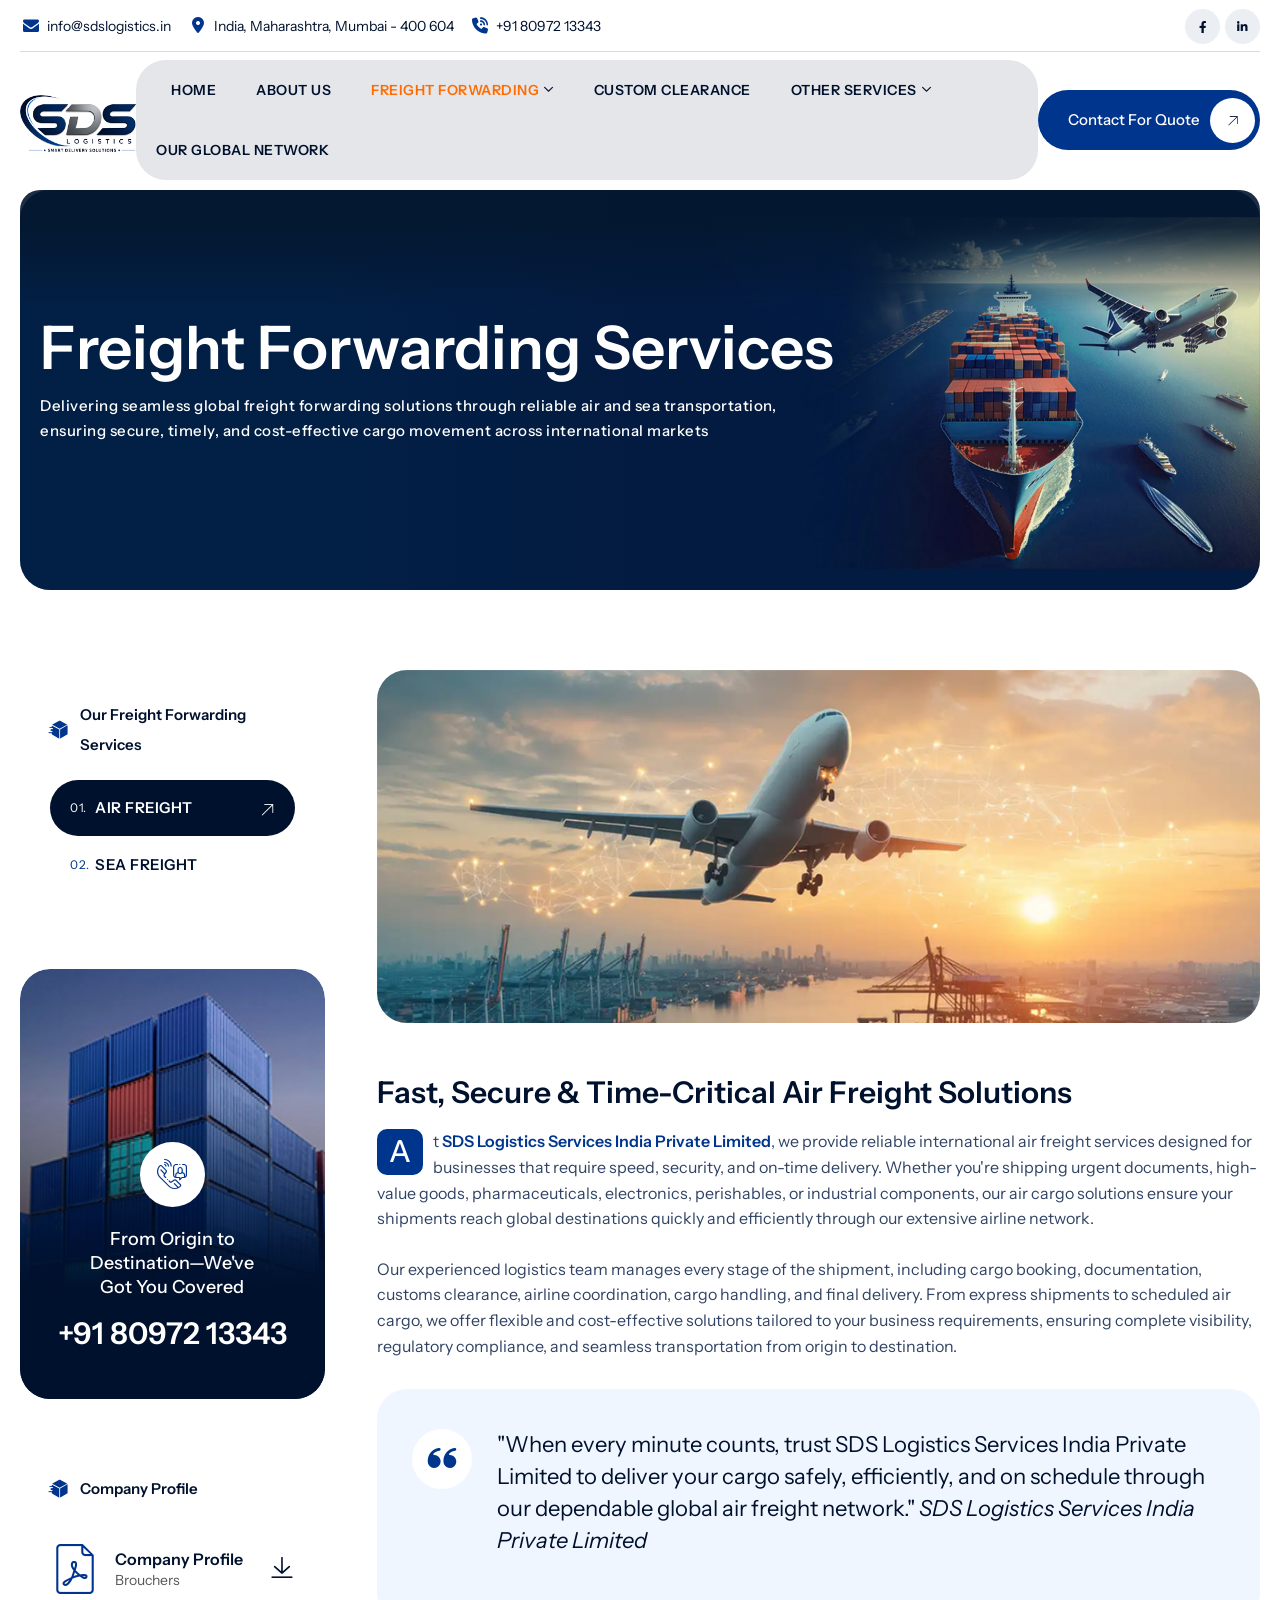
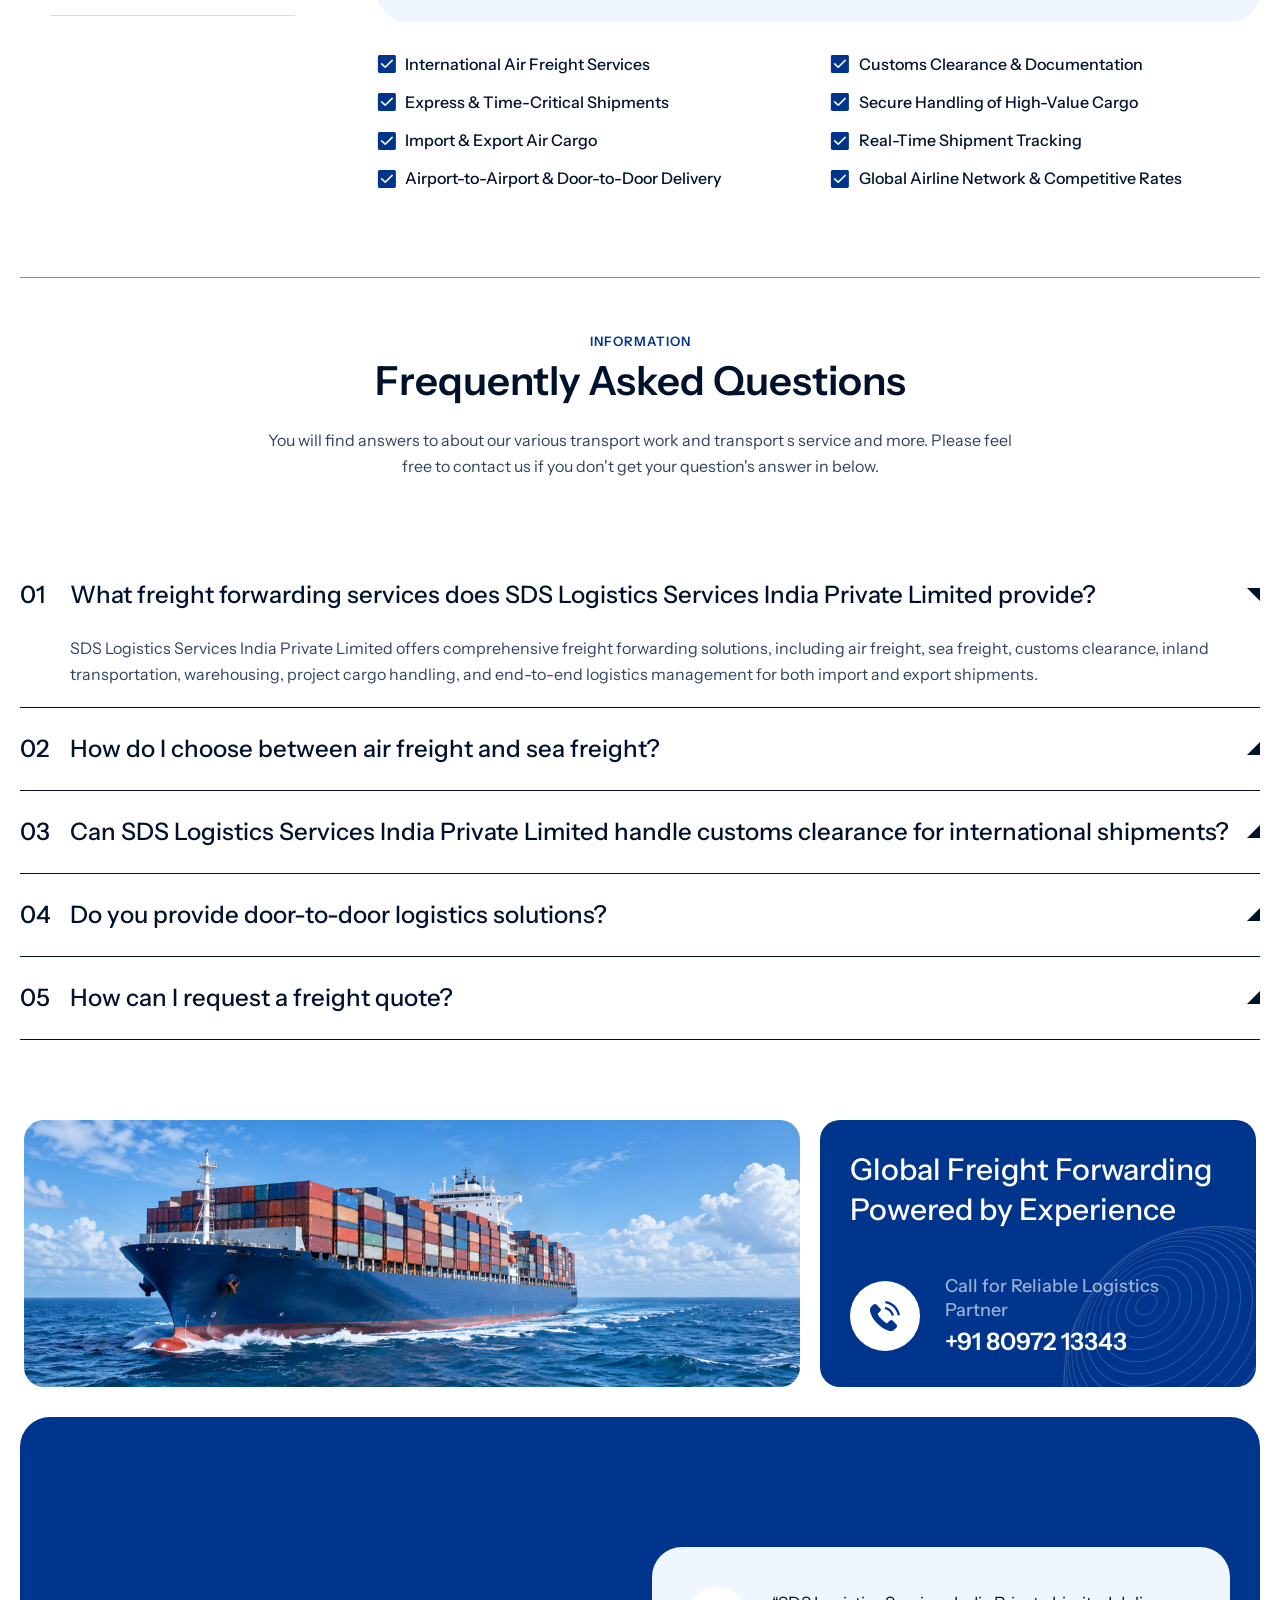
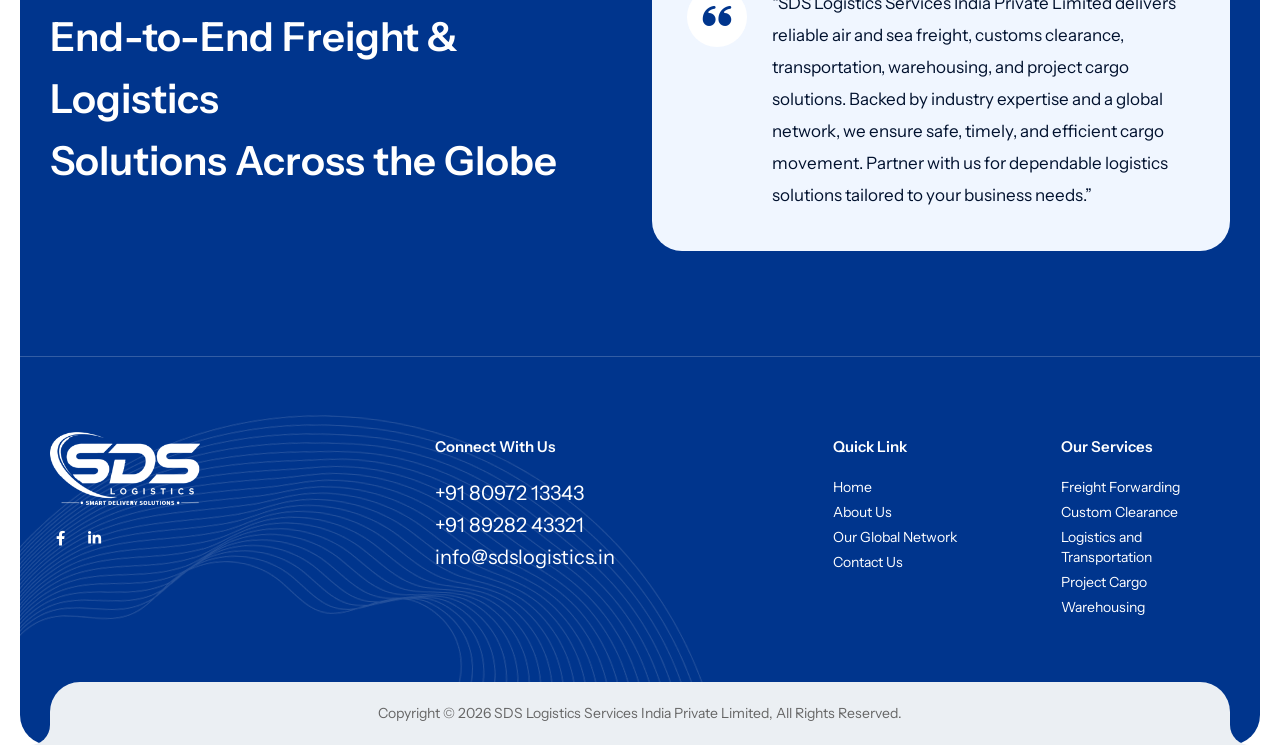
<file: freight-forwarding.html>
<!doctype html>
<html class="no-js" lang="en">

<head>
	<meta charset="utf-8">
	<meta http-equiv="x-ua-compatible" content="ie=edge">
	<title>Freight Forwarding Services - SDS Logistics Services India Private Limited</title>
	<meta name="robots" content="noindex, follow">
	<meta name="description" content="">
	<meta name="viewport" content="width=device-width, initial-scale=1, shrink-to-fit=no">
	<!-- Favicon -->
	<link rel="shortcut icon" type="image/x-icon" href="images/fevicon.png">
	<!-- CSS
         ============================================ -->
	<!-- Bootstrap CSS -->
	<link rel="stylesheet" href="css/bootstrap.min.css">
	<!-- Fontawesome -->
	<link rel="stylesheet" href="css/fontawesome.css">
	<!-- Flaticon -->
	<link rel="stylesheet" href="css/flaticon.css">
	<!-- Base Icons -->
	<link rel="stylesheet" href="css/pbminfotech-base-icons.css">
	<!-- Themify Icons -->
	<link rel="stylesheet" href="css/themify-icons.css">
	<!-- Slick -->
	<link rel="stylesheet" href="css/swiper.min.css">
	<!-- Magnific -->
	<link rel="stylesheet" href="css/magnific-popup.css">
	<!-- AOS -->
	<link rel="stylesheet" href="css/aos.css">
	<!-- Shortcode CSS -->
	<link rel="stylesheet" href="css/shortcode.css">
	<!-- Base CSS -->
	<link rel="stylesheet" href="css/base.css">
	<!-- Style CSS -->
	<link rel="stylesheet" href="css/style.css">
	<!-- Responsive CSS -->
	<link rel="stylesheet" href="css/responsive.css">

	<style>
			@media (min-width: 1201px) {
			.header-style-1 {
				overflow: hidden;
				margin: 0px 20px 0;
			}
		}
		/* The outer container uses flexbox to position sidebar and content side-by-side */
		.tab-container {
			display: flex;
			max-width: 800px;
			margin: 40px auto;
			border: 1px solid #e0e0e0;
			border-radius: 8px;
			background-color: #fff;
			overflow: hidden;
			box-shadow: 0 4px 12px rgba(0, 0, 0, 0.05);
		}

		/* Sidebar takes up roughly 1/4 of the width */
		.tab-sidebar {
			flex: 1;
			background-color: #f7f7f9;
			border-right: 1px solid #e0e0e0;
			display: flex;
			flex-direction: column;
		}

		/* Individual tab buttons stretched out vertically */
		.tab-btn {
			background: none;
			border: none;
			padding: 16px 20px;
			text-align: left;
			font-size: 15px;
			font-weight: 500;
			color: #666;
			cursor: pointer;
			outline: none;
			transition: all 0.2s ease;
			border-left: 3px solid transparent;
		}

		.tab-btn:hover {
			background-color: #ededf0;
			color: #333;
		}

		/* Active tab style highlights text and shows a left accent bar */
		.tab-btn.active {
			background-color: #fff;
			color: #d25d38;
			/* Accent color matching the reference UI */
			border-left-color: #d25d38;
		}

		/* Content container takes up the remaining 3/4 width */
		.tab-content-area {
			flex: 3;
			padding: 30px;
			min-height: 300px;
		}

		/* Hide all tab content elements by default */
		.tab-content {
			display: none;
		}

		/* Show the active content element */
		.tab-content.active {
			display: block;
		}

		.tab-content h2 {
			margin-top: 0;
			color: #333;
		}

		/* Hide all service panels by default */
		.service-panel {
			display: none;
			opacity: 0;
			transition: opacity 0.3s ease-in-out;
		}

		/* Display the current active panel */
		.service-panel.panel-active {
			display: block;
			opacity: 1;
		}

		blockquote {
			border: 0;
			padding: 40px 40px 40px 120px;
			font-size: 22px;
			line-height: 32px;
			margin: 30px 0;
			position: relative;
			letter-spacing: 0px;
			border-radius: 30px;
			color: var(--pbmit-blackish-color);
			background-color: #f0f6ff;
		}

		blockquote:before {
			font-family: "pbminfotech-base-icons";
			content: "\e82b";
			font-size: 30px;
			position: absolute;
			left: 35px;
			width: 60px;
			height: 60px;
			line-height: 60px;
			border-radius: 100%;
			text-align: center;
			font-style: normal;
			color: var(--pbmit-global-color);
			background-color: #ffffff;
		}
	</style>

</head>

<body>
	<!-- Page Wrapper -->
	<div class="page-wrapper">

		<!-- Page Wrapper -->
		<header class="site-header header-style-2 pbmit-bg-color-white">
			<div class="pbmit-pre-header-wrapper pbmit-color-blackish">
				<div class="container-fluid p-0">
					<div class="pbmit-pre-header-content d-flex justify-content-between">
						<div class="pbmit-pre-header-left">
							<ul class="pbmit-contact-info">
								<li><i class="pbmit-base-icon-mail-alt"></i><a href="mailto:info@sdslogistics.in"
										class="">info@sdslogistics.in</a></li>
								<li><i class="pbmit-base-icon-location-dot-solid"></i>India, Maharashtra, Mumbai - 400 604</li>
								<li><i class="pbmit-base-icon-phone-volume-solid-1"></i>+91 80972 13343</li>
							</ul>
						</div>
						<div class="pbmit-pre-header-right">
							<ul class="pbmit-social-links">
								<li class="pbmit-social-li pbmit-social-facebook">
									<a title="Facebook" href="https://www.facebook.com/sdslogisticsservices" target="_blank">
										<span><i class="pbmit-base-icon-facebook-f"></i></span>
									</a>
								</li>
								<li class="pbmit-social-li pbmit-social-linkedin">
										<a title="LinkedIn" href="https://www.linkedin.com/company/sds-logistics-services-india" target="_blank">
										<span><i class="pbmit-base-icon-linkedin-in"></i></span>
									</a>
								</li>
							</ul>
						</div>
					</div>
				</div>
			</div>
			<div class="pbmit-main-header-area">
				<div class="container-fluid p-0">
					<div class="pbmit-header-content d-flex justify-content-between align-items-center">
						<div class="site-branding">
							<h1 class="site-title">
								<a href="index.html">
									<img class="logo-img" src="images/sds-logo.png" alt="SDS Logistics Services India Private Limited" title="SDS Logistics Services India Private Limited" />
								</a>
							</h1>
						</div>
						<div class="site-navigation">
							<nav class="main-menu navbar-expand-xl navbar-light">
								<div class="navbar-header">
									<!-- Toggle Button -->
									<button class="navbar-toggler" type="button">
										<i class="pbmit-base-icon-menu-1"></i>
									</button>
								</div>
								<div class="pbmit-mobile-menu-bg"></div>
								<div class="collapse navbar-collapse clearfix show" id="pbmit-menu">
									<div class="pbmit-menu-wrap">
										<span class="closepanel">
											<svg class="qodef-svg--close qodef-m" xmlns="http://www.w3.org/2000/svg"
												width="20.163" height="20.163" viewBox="0 0 26.163 26.163">
												<rect width="36" height="1" transform="translate(0.707) rotate(45)">
												</rect>
												<rect width="36" height="1" transform="translate(0 25.456) rotate(-45)">
												</rect>
											</svg>
										</span>
										<ul class="navigation clearfix">
											<li><a href="index.html">Home</a></li>
											<li><a href="about-sds-logistics-services.html">About Us</a></li>
											<li class="dropdown home-active">
												<a href="freight-forwarding.html">Freight Forwarding</a>
												<ul>
													<li><a href="freight-forwarding.html#air">Air Freight</a></li>
													<li><a href="freight-forwarding.html#sea">Sea Freight</a></li>
												</ul>
											</li>
											<li class=""><a href="custom-clearance.html">Custom Clearance</a></li>
											<li class="dropdown">
												<a href="other-services.html">Other Services</a>
												<ul>
													<li class=""><a href="logistics-and-transportation.html">Logistics &
													Transportation</a></li>
													<li class=""><a href="other-services.html#project-cargo">Project
															cargo</a></li>
													<li class=""><a
															href="other-services.html#warehousing">Warehousing</a></li>
												</ul>
											</li>
										<li><a href="our-global-network.html">Our Global Network</a></li>
										</ul>
									</div>
								</div>
							</nav>
						</div>
						<div class="pbmit-right-box d-flex align-items-center">
							<div class="pbmit-header-button2">
								<a class="pbmit-btn" href="contact-sds-logistics-services.html">
									<span class="pbmit-button-content-wrapper">
										<span class="pbmit-button-text">Contact for Quote</span>
									</span>
								</a>
							</div>
						</div>
					</div>
				</div>
			</div>
		</header>
		<!-- Header Main Area End Here -->

		<!-- Header Main Area -->
		<div class="site-header header-style-1">
			<div class="pbmit-title-bar-wrapper" style="background-image: url('images/bg/air-sea.jpg');background-size: cover; background-position: right; background-repeat: no-repeat;">
				<div class="container">
					<div class="pbmit-title-bar-content">
						<div class="pbmit-title-bar-content-inner">
							<div class="pbmit-tbar">
								<div class="pbmit-tbar-inner container">
									<h1 class="pbmit-tbar-title">Freight Forwarding Services</h1>
								</div>
							</div>
							<div class="pbmit-breadcrumb">
								<p>Delivering seamless global freight forwarding solutions through reliable air and sea transportation,<br> ensuring secure, timely, and cost-effective cargo movement across international markets</p>
							</div>
						</div>
					</div>
				</div>
			</div>
			<!-- Title Bar End-->
		</div>
		<!-- Header Main Area End Here -->

		<!-- Page Content -->
		<div class="page-content" id="page">

			<!-- Service Details -->
			<section class="site-content service-details">
				<div class="container">
					<div class="row">
						<div class="col-md-12 col-xl-3 service-left-col sidebar">
							<aside class="service-sidebar">
								<aside class="widget post-list">
									<h2 class="widget-title">Our Freight Forwarding Services</h2>
									<div class="all-post-list">
										<ul>
											<li class="post-active"><a href="javascript:void(0)"
													onclick="switchTab(event, 'air-freight-panel')"> Air Freight </a>
											</li>
											<li><a href="javascript:void(0)"
													onclick="switchTab(event, 'sea-freight-panel')"> Sea Freight </a>
											</li>
										</ul>
									</div>
								</aside>
								<aside class="widget pbmit-service-ad">
									<div class="pbmit-widget-ads">
										<img src="images/bg/service-ad-bg.jpg" class="bg-img" alt="">
										<div class="pbmit-service-ad-wrapper">
											<div class="pbmit-service-ads">
												<div class="pbmit-ads-icon">
													<i class="pbmit-base-icon-phone-call"></i>
												</div>
												<span>From Origin to Destination—We've Got You Covered</span>
												<h3 class="pbmit-ads-call">
													<a href="tel:+918097213343">+91 80972 13343</a>
												</h3>
											</div>
										</div>
									</div>
								</aside>
								<aside class="widget pbmit-download-info">
									<h2 class="widget-title">Company profile</h2>
									<div class="textwidget">
										<div class="pbmit-download">
											<div class="pbmit-item-download">
												<a href="images/pdf/sdslogistics.pdf" target="_blank" rel="noopener">
													<div class="pbmit-download-content">
														<div class="pbmit-download-wrap">
															<i class="pbmit-base-icon-pdf"></i>
															<div class="pbmit-title-wrap">
																<h3 class="pbmit-download-title">Company Profile</h3>
																<span>Brouchers</span>
															</div>
														</div>
														<span class="pbmit-download-item">
															<i
																class="pbminfotech-base-icons pbmit-righticon pbmit-base-icon-download"></i>
														</span>
													</div>
												</a>
											</div>
										</div>
									</div>
								</aside>
							</aside>
						</div>
						<div class="col-md-12 col-xl-9 service-right-col">

							<!-- ======================================================== -->
							<!-- PANEL 1: AIR FREIGHT (ACTIVE BY DEFAULT)                -->
							<!-- ======================================================== -->
							<div id="air-freight-panel" class="service-panel panel-active">
								<div class="pbmit-service-feature-image">
									<img src="images/service/air.jpg" class="img-fluid w-100"
										alt="Air Freight">
								</div>
								<div class="pbmit-entry-content">
									<div class="pbmit-service_content">

										<div class="pbmit-heading">
											<h3 class="pbmit-title mb-3">Fast, Secure & Time-Critical Air Freight
												Solutions</h3>
										</div>

										<p class="pbmit-firstletter">
											At <span class="pbmit-medium">SDS Logistics Services India Private Limited</span>, we
											provide reliable international air freight services designed for businesses
											that require speed, security, and on-time delivery. Whether you're shipping
											urgent documents, high-value goods, pharmaceuticals, electronics,
											perishables, or industrial components, our air cargo solutions ensure your
											shipments reach global destinations quickly and efficiently through our
											extensive airline network.
										</p>

										<p>
											Our experienced logistics team manages every stage of the shipment,
											including cargo booking, documentation, customs clearance, airline
											coordination, cargo handling, and final delivery. From express shipments to
											scheduled air cargo, we offer flexible and cost-effective solutions tailored
											to your business requirements, ensuring complete visibility, regulatory
											compliance, and seamless transportation from origin to destination.
										</p>

										<blockquote>
											<p>
												"When every minute counts, trust SDS Logistics Services India Private Limited to deliver your cargo
												safely, efficiently, and on schedule through our dependable global air
												freight network."
												<cite>SDS Logistics Services India Private Limited</cite>
											</p>
										</blockquote>

										<div class="row">

											<div class="col-md-6">
												<ul class="list-group">

													<li class="list-group-item">
														<span class="pbmit-icon-list-icon"><i
																class="pbmit-base-icon-check-mark"></i></span>
														International Air Freight Services
													</li>

													<li class="list-group-item">
														<span class="pbmit-icon-list-icon"><i
																class="pbmit-base-icon-check-mark"></i></span>
														Express & Time-Critical Shipments
													</li>

													<li class="list-group-item">
														<span class="pbmit-icon-list-icon"><i
																class="pbmit-base-icon-check-mark"></i></span>
														Import & Export Air Cargo
													</li>

													<li class="list-group-item">
														<span class="pbmit-icon-list-icon"><i
																class="pbmit-base-icon-check-mark"></i></span>
														Airport-to-Airport & Door-to-Door Delivery
													</li>

												</ul>
											</div>

											<div class="col-md-6">
												<ul class="list-group">

													<li class="list-group-item">
														<span class="pbmit-icon-list-icon"><i
																class="pbmit-base-icon-check-mark"></i></span>
														Customs Clearance & Documentation
													</li>

													<li class="list-group-item">
														<span class="pbmit-icon-list-icon"><i
																class="pbmit-base-icon-check-mark"></i></span>
														Secure Handling of High-Value Cargo
													</li>

													<li class="list-group-item">
														<span class="pbmit-icon-list-icon"><i
																class="pbmit-base-icon-check-mark"></i></span>
														Real-Time Shipment Tracking
													</li>

													<li class="list-group-item">
														<span class="pbmit-icon-list-icon"><i
																class="pbmit-base-icon-check-mark"></i></span>
														Global Airline Network & Competitive Rates
													</li>

												</ul>
											</div>

										</div>

									</div>
								</div>
							</div>

							<!-- ======================================================== -->
							<!-- PANEL 2: SEA FREIGHT                                     -->
							<!-- ======================================================== -->
							<div id="sea-freight-panel" class="service-panel">
								<div class="pbmit-service-feature-image">
									<img src="images/service/sea.jpg" class="img-fluid w-100"
										alt="Sea Freight">
								</div>
								<div class="pbmit-entry-content">
									<div class="pbmit-service_content">

										<div class="pbmit-heading">
											<h3 class="pbmit-title mb-3">Reliable & Cost-Effective Sea Freight Solutions
											</h3>
										</div>

										<p class="pbmit-firstletter">
											At <span class="pbmit-medium">SDS Logistics Services India Private Limited</span>, we
											provide comprehensive sea freight services designed to move your cargo
											efficiently across international trade routes. Whether you require Full
											Container Load (FCL), Less than Container Load (LCL), or specialized
											shipping for oversized and project cargo, our ocean freight solutions ensure
											secure, economical, and timely transportation to ports worldwide.
										</p>

										<p>
											Leveraging a strong network of global shipping lines and logistics partners,
											we manage every aspect of your shipment—from booking and container planning
											to documentation, customs clearance, cargo tracking, and final inland
											delivery. Our experienced team delivers flexible shipping solutions tailored
											to your business, helping optimize freight costs while maintaining complete
											visibility, compliance, and dependable transit schedules.
										</p>

										<blockquote>
											<p>
												"From full container shipments to complex project cargo, SDS Logistics Services India Private Limited
												delivers dependable ocean freight solutions that keep global trade
												moving efficiently and cost-effectively."
												<cite>SDS Logistics Services India Private Limited</cite>
											</p>
										</blockquote>

										<div class="row">

											<div class="col-md-6">
												<ul class="list-group">

													<li class="list-group-item">
														<span class="pbmit-icon-list-icon"><i
																class="pbmit-base-icon-check-mark"></i></span>
														Full Container Load (FCL) Shipping
													</li>

													<li class="list-group-item">
														<span class="pbmit-icon-list-icon"><i
																class="pbmit-base-icon-check-mark"></i></span>
														Less than Container Load (LCL) Services
													</li>

													<li class="list-group-item">
														<span class="pbmit-icon-list-icon"><i
																class="pbmit-base-icon-check-mark"></i></span>
														Import & Export Ocean Freight
													</li>

													<li class="list-group-item">
														<span class="pbmit-icon-list-icon"><i
																class="pbmit-base-icon-check-mark"></i></span>
														Door-to-Door Container Logistics
													</li>

												</ul>
											</div>

											<div class="col-md-6">
												<ul class="list-group">

													<li class="list-group-item">
														<span class="pbmit-icon-list-icon"><i
																class="pbmit-base-icon-check-mark"></i></span>
														Customs Clearance & Shipping Documentation
													</li>

													<li class="list-group-item">
														<span class="pbmit-icon-list-icon"><i
																class="pbmit-base-icon-check-mark"></i></span>
														Break Bulk & Project Cargo Handling
													</li>

													<li class="list-group-item">
														<span class="pbmit-icon-list-icon"><i
																class="pbmit-base-icon-check-mark"></i></span>
														Container Tracking & Shipment Visibility
													</li>

													<li class="list-group-item">
														<span class="pbmit-icon-list-icon"><i
																class="pbmit-base-icon-check-mark"></i></span>
														Global Port-to-Port Shipping Network
													</li>

												</ul>
											</div>

										</div>

									</div>
								</div>
							</div>

						</div>
					</div>
				</div>
			</section>
			<!-- Service Details End -->
			<!-- Faq Start -->
			<section class="section-lgb">
				<div class="container">
					<div class="pbmit-heading-subheading text-center animation-style2"
						style="border-top: 1px solid #919191; padding: 50px 0 10px 0;">
						<h4 class="pbmit-subtitle"> Information </h4>
						<h2 class="pbmit-title">Frequently Asked Questions</h2>
						<div class="pbmit-heading-desc">
							You will find answers to about our various transport work and transport s service and more.
							Please feel <br> free to contact us if you don't get your question's answer in below.
						</div>
					</div>
					<div class="accordion style-3" id="accordionExample2">
						<div class="accordion-item active">
							<h2 class="accordion-header" id="heading01">
								<button class="accordion-button" type="button" data-bs-toggle="collapse"
									data-bs-target="#collapse01" aria-expanded="false" aria-controls="collapse01">
									<span class="pbmit-accordion-title">
										<span class="pbmit-number">01</span>
										What freight forwarding services does SDS Logistics Services India Private Limited provide?
									</span>
									<span class="pbmit-accordion-icon">
										<span class="pbmit-accordion-icon-opened">
											<i class="pbmit-shipex-icon pbmit-shipex-icon-levels"></i>
										</span>
										<span class="pbmit-accordion-icon-closed">
											<i class="pbmit-shipex-icon pbmit-shipex-icon-levels"></i>
										</span>
									</span>
								</button>
							</h2>
							<div id="collapse01" class="accordion-collapse collapse show" aria-labelledby="heading01"
								data-bs-parent="#accordionExample2">
								<div class="accordion-body">
									SDS Logistics Services India Private Limited offers comprehensive freight forwarding solutions, including air
									freight, sea freight, customs clearance, inland transportation, warehousing, project
									cargo handling, and end-to-end logistics management for both import and export
									shipments.
								</div>
							</div>
						</div>
						<div class="accordion-item">
							<h2 class="accordion-header" id="heading02">
								<button class="accordion-button collapsed" type="button" data-bs-toggle="collapse"
									data-bs-target="#collapse02" aria-expanded="false" aria-controls="collapse02">
									<span class="pbmit-accordion-title">
										<span class="pbmit-number">02</span>
										How do I choose between air freight and sea freight?
									</span>
									<span class="pbmit-accordion-icon">
										<span class="pbmit-accordion-icon-opened">
											<i class="pbmit-shipex-icon pbmit-shipex-icon-levels"></i>
										</span>
										<span class="pbmit-accordion-icon-closed">
											<i class="pbmit-shipex-icon pbmit-shipex-icon-levels"></i>
										</span>
									</span>
								</button>
							</h2>
							<div id="collapse02" class="accordion-collapse collapse" aria-labelledby="heading02"
								data-bs-parent="#accordionExample2">
								<div class="accordion-body">
									Air freight is ideal for urgent, high-value, or time-sensitive shipments, offering
									faster transit times. Sea freight is a cost-effective solution for larger or bulk
									cargo where delivery schedules are more flexible. Our experts can help you select
									the most suitable option based on your requirements.
								</div>
							</div>
						</div>
						<div class="accordion-item">
							<h2 class="accordion-header" id="heading03">
								<button class="accordion-button collapsed" type="button" data-bs-toggle="collapse"
									data-bs-target="#collapse03" aria-expanded="false" aria-controls="collapse03">
									<span class="pbmit-accordion-title">
										<span class="pbmit-number">03</span>
										Can SDS Logistics Services India Private Limited handle customs clearance for international shipments?
									</span>
									<span class="pbmit-accordion-icon">
										<span class="pbmit-accordion-icon-opened">
											<i class="pbmit-shipex-icon pbmit-shipex-icon-levels"></i>
										</span>
										<span class="pbmit-accordion-icon-closed">
											<i class="pbmit-shipex-icon pbmit-shipex-icon-levels"></i>
										</span>
									</span>
								</button>
							</h2>
							<div id="collapse03" class="accordion-collapse collapse" aria-labelledby="heading03"
								data-bs-parent="#accordionExample2">
								<div class="accordion-body">
									Yes. Our experienced customs clearance team manages import and export documentation,
									regulatory compliance, duty procedures, and customs formalities to ensure your cargo
									is cleared efficiently and reaches its destination without unnecessary delays.
								</div>
							</div>
						</div>
						<div class="accordion-item">
							<h2 class="accordion-header" id="heading04">
								<button class="accordion-button collapsed" type="button" data-bs-toggle="collapse"
									data-bs-target="#collapse04" aria-expanded="false" aria-controls="collapse04">
									<span class="pbmit-accordion-title">
										<span class="pbmit-number">04</span>
										Do you provide door-to-door logistics solutions?
									</span>
									<span class="pbmit-accordion-icon">
										<span class="pbmit-accordion-icon-opened">
											<i class="pbmit-shipex-icon pbmit-shipex-icon-levels"></i>
										</span>
										<span class="pbmit-accordion-icon-closed">
											<i class="pbmit-shipex-icon pbmit-shipex-icon-levels"></i>
										</span>
									</span>
								</button>
							</h2>
							<div id="collapse04" class="accordion-collapse collapse" aria-labelledby="heading04"
								data-bs-parent="#accordionExample2">
								<div class="accordion-body">
									Absolutely. We offer complete door-to-door logistics services, managing every stage
									of the shipment—from pickup at the origin to customs clearance, transportation,
									warehousing (if required), and final delivery to the destination.
								</div>
							</div>
						</div>
						<div class="accordion-item">
							<h2 class="accordion-header" id="heading05">
								<button class="accordion-button collapsed" type="button" data-bs-toggle="collapse"
									data-bs-target="#collapse05" aria-expanded="false" aria-controls="collapse05">
									<span class="pbmit-accordion-title">
										<span class="pbmit-number">05</span>
										How can I request a freight quote?
									</span>
									<span class="pbmit-accordion-icon">
										<span class="pbmit-accordion-icon-opened">
											<i class="pbmit-shipex-icon pbmit-shipex-icon-levels"></i>
										</span>
										<span class="pbmit-accordion-icon-closed">
											<i class="pbmit-shipex-icon pbmit-shipex-icon-levels"></i>
										</span>
									</span>
								</button>
							</h2>
							<div id="collapse05" class="accordion-collapse collapse" aria-labelledby="heading05"
								data-bs-parent="#accordionExample2">
								<div class="accordion-body">
									You can request a customized freight quote by contacting our team through our
									website, email, or phone. Simply share your shipment details, including cargo type,
									dimensions, weight, origin, and destination, and our logistics specialists will
									provide a competitive solution tailored to your needs.
								</div>
							</div>
						</div>
					</div>
				</div>
			</section>
			<!-- Faq End -->

		</div>
		<!-- Page Content End -->

		<!-- Video Start -->
		<section>
			<div class="container-fluid px-4" style="margin-bottom: 30px;;">
				<div class="row g-0">
					<div class="col-md-8 video-one-left-col">
						<div class="video-one-bg">
							<img src="images/bg/cta-bg.jpg" class="img-fluid" alt="">

						</div>
					</div>
					<div class="col-md-4 video-one-right-col">
						<div class="video-one-right-box pbmit-bg-color-global">
							<div class="pbmit-heading">
								<h2>Global Freight Forwarding Powered by Experience</h2>
							</div>
							<div class="pbmit-ihbox-style-6">
								<div class="pbmit-ihbox-headingicon">
									<div class="pbmit-ihbox-icon">
										<div class="pbmit-ihbox-icon-wrapper pbmit-icon-type-icon">
											<svg version="1.1" id="Capa_1" xmlns="http://www.w3.org/2000/svg"
												xmlns:xlink="http://www.w3.org/1999/xlink" x="0px" y="0px"
												viewBox="0 0 480.56 480.56"
												style="enable-background:new 0 0 480.56 480.56;" xml:space="preserve">
												<g>
													<g>
														<path
															d="M365.354,317.9c-15.7-15.5-35.3-15.5-50.9,0c-11.9,11.8-23.8,23.6-35.5,35.6c-3.2,3.3-5.9,4-9.8,1.8 c-7.7-4.2-15.9-7.6-23.3-12.2c-34.5-21.7-63.4-49.6-89-81c-12.7-15.6-24-32.3-31.9-51.1c-1.6-3.8-1.3-6.3,1.8-9.4 c11.9-11.5,23.5-23.3,35.2-35.1c16.3-16.4,16.3-35.6-0.1-52.1c-9.3-9.4-18.6-18.6-27.9-28c-9.6-9.6-19.1-19.3-28.8-28.8 c-15.7-15.3-35.3-15.3-50.9,0.1c-12,11.8-23.5,23.9-35.7,35.5c-11.3,10.7-17,23.8-18.2,39.1c-1.9,24.9,4.2,48.4,12.8,71.3 c17.6,47.4,44.4,89.5,76.9,128.1c43.9,52.2,96.3,93.5,157.6,123.3c27.6,13.4,56.2,23.7,87.3,25.4c21.4,1.2,40-4.2,54.9-20.9 c10.2-11.4,21.7-21.8,32.5-32.7c16-16.2,16.1-35.8,0.2-51.8C403.554,355.9,384.454,336.9,365.354,317.9z">
														</path>
														<path
															d="M346.254,238.2l36.9-6.3c-5.8-33.9-21.8-64.6-46.1-89c-25.7-25.7-58.2-41.9-94-46.9l-5.2,37.1 c27.7,3.9,52.9,16.4,72.8,36.3C329.454,188.2,341.754,212,346.254,238.2z">
														</path>
														<path
															d="M403.954,77.8c-42.6-42.6-96.5-69.5-156-77.8l-5.2,37.1c51.4,7.2,98,30.5,134.8,67.2c34.9,34.9,57.8,79,66.1,127.5 l36.9-6.3C470.854,169.3,444.354,118.3,403.954,77.8z">
														</path>
													</g>
												</g>
											</svg>
										</div>
									</div>
									<div class="pbmit-ihbox-contents">
										<div class="pbmit-heading-desc">Call for Reliable Logistics Partner</div>
										<h2 class="pbmit-element-title">+91 80972 13343</h2>
									</div>
								</div>
							</div>
						</div>
					</div>
				</div>
			</div>
		</section>
		<!-- Video End -->


		<!-- footer -->
		<footer class="site-footer pbmit-bg-color-secondary">
			<div class="pbmit-footer-big-area-wrapper">
				<div class="pbmit-footer-big-area">
					<div class="container">
						<div class="row align-items-center">
							<div class="col-md-12 col-xl-6 pbmit-footer-left">
								<h3>End-to-End Freight & Logistics <br>Solutions Across the Globe</h3>
							</div>
							<div class="col-md-12 col-xl-6">
								<blockquote class="pbminfotech-testimonial-text">
									<p style="font-size: 17px;">“SDS Logistics Services India Private Limited delivers reliable air
										and sea freight, customs clearance, transportation, warehousing, and project
										cargo solutions. Backed by industry expertise and a global network, we ensure
										safe, timely, and efficient cargo movement. Partner with us for dependable
										logistics solutions tailored to your business needs.”</p>
								</blockquote>
							</div>
						</div>
					</div>
				</div>
				<div class="pbmit-footer-widget-area">
					<div class="container">
						<div class="row">
							<div class="pbmit-footer-widget-col-1 col-md-4">
								<aside class="widget">
									<div class="pbmit-footer-logo">
										<img src="images/sds-logo1.png" class="img-fluid" alt="">
									</div><br>
									<ul class="pbmit-social-links">
										<li class="pbmit-social-li pbmit-social-facebook">
											<a title="Facebook" href="https://www.facebook.com/sdslogisticsservices" target="_blank">
												<span><i class="pbmit-base-icon-facebook-f"></i></span>
											</a>
										</li>

										<li class="pbmit-social-li pbmit-social-linkedin">
										<a title="LinkedIn" href="https://www.linkedin.com/company/sds-logistics-services-india" target="_blank">
												<span><i class="pbmit-base-icon-linkedin-in"></i></span>
											</a>
										</li>
									</ul>
								</aside>
							</div>
							<div class="pbmit-footer-widget-col-2 col-md-4">
								<aside class="widget">
									<h2 class="widget-title">Connect With Us</h2>
									<div class="pbmit-contact-widget-lines">
										<div class="pbmit-contact-widget-line pbmit-base-icon-phone"><a
												href="tel:+918097213343" style="color:#fff;font-size:20px;">+91 80972
												13343</a></div>
									<div class="pbmit-contact-widget-line pbmit-base-icon-phone"><a
											href="tel:+918928243321" style="color:#fff;font-size:20px;">+91 89282 43321</a></div>										<div class="pbmit-contact-widget-line pbmit-base-icon-email"><a
												href="mailto:info@sdslogistics.in"
												style="color:#fff;font-size:20px;">info@sdslogistics.in</a></div>
									</div>
								</aside>
							</div>
							<div class="pbmit-footer-widget-col-3 col-md-2">
								<aside class="widget">
									<h2 class="widget-title">Quick Link</h2>
									<ul class="menu">
										<li><a href="index.html">Home</a></li>
										<li><a href="about-sds-logistics-services.html">About Us</a></li>
										<li><a href="our-global-network.html">Our Global Network</a></li>
										<li><a href="contact-sds-logistics-services.html">Contact Us</a></li>

									</ul>
								</aside>
							</div>
							<div class="pbmit-footer-widget-col-4 col-md-2">
								<aside class="widget widget_text">
									<h2 class="widget-title">Our Services</h2>
									<ul class="menu">
										<li><a href="freight-forwarding.html">Freight Forwarding</a></li>
										<li><a href="custom-clearance.html">Custom Clearance</a></li>
										<li><a href="logistics-and-transportation.html">Logistics and Transportation</a>
										</li>
										<li><a href="other-services.html#project-cargo">Project Cargo</a></li>
										<li><a href="other-services.html#warehousing">Warehousing</a></li>
									</ul>
								</aside>
							</div>
						</div>
					</div>
				</div>
				<div class="pbmit-footer-text-area">
					<div class="container">
						<div class="pbmit-footer-text-inner">
							<div class="row">
								<div class="col-md-12">
									<div class="pbmit-footer-copyright-text-area">
										Copyright © 2026 <a href="https://sdslogistics.in/">SDS Logistics Services India Private Limited</a>, All Rights Reserved.
									</div>
								</div>
							</div>
						</div>
					</div>
				</div>
			</div>
		</footer>
		<!-- footer End -->

	</div>
	<!-- Page Wrapper End -->

	<!-- Search Box Start Here -->
	<div class="pbmit-search-overlay">
		<div class="pbmit-icon-close">
			<svg class="qodef-svg--close qodef-m" xmlns="http://www.w3.org/2000/svg" width="28.163" height="28.163"
				viewBox="0 0 26.163 26.163">
				<rect width="36" height="1" transform="translate(0.707) rotate(45)"></rect>
				<rect width="36" height="1" transform="translate(0 25.456) rotate(-45)"></rect>
			</svg>
		</div>
		<div class="pbmit-search-outer">
			<form class="pbmit-site-searchform">
				<input type="search" class="form-control field searchform-s" name="s" placeholder="Search …">
				<button type="submit"></button>
			</form>
		</div>
	</div>
	<!-- Search Box End Here -->

	<!-- Scroll To Top -->
	<div class="pbmit-backtotop">
		<div class="pbmit-arrow">
			<i class="pbmit-base-icon-plane"></i>
		</div>
		<div class="pbmit-hover-arrow">
			<i class="pbmit-base-icon-plane"></i>
		</div>
	</div>
	<!-- Scroll To Top End -->

	<!-- JS
        ============================================ -->
	<!-- jQuery JS -->
	<script src="js/jquery.min.js"></script>
	<!-- Popper JS -->
	<script src="js/popper.min.js"></script>
	<!-- Bootstrap JS -->
	<script src="js/bootstrap.min.js"></script>
	<!-- jquery Waypoints JS -->
	<script src="js/jquery.waypoints.min.js"></script>
	<!-- jquery Appear JS -->
	<script src="js/jquery.appear.js"></script>
	<!-- Numinate JS -->
	<script src="js/numinate.min.js"></script>
	<!-- Slick JS -->
	<script src="js/swiper.min.js"></script>
	<!-- Magnific JS -->
	<script src="js/jquery.magnific-popup.min.js"></script>
	<!-- Circle Progress JS -->
	<script src="js/circle-progress.js"></script>
	<!-- countdown JS -->
	<script src="js/jquery.countdown.min.js"></script>
	<!-- AOS -->
	<script src="js/aos.js"></script>
	<!-- GSAP -->
	<script src='js/gsap.js'></script>
	<!-- Scroll Trigger -->
	<script src='js/ScrollTrigger.js'></script>
	<!-- Split Text -->
	<script src='js/SplitText.js'></script>
	<!-- Theia Sticky Sidebar JS -->
	<script src='js/theia-sticky-sidebar.js'></script>
	<!-- GSAP Animation -->
	<script src='js/gsap-animation.js'></script>
	<!-- Scripts JS -->
	<script src="js/scripts.js"></script>

	<script>
		function switchTab(event, targetPanelId) {
			// 1. Manage Active Class on Sidebar Navigation links
			const clickedLi = event.currentTarget.parentElement;
			const allLis = clickedLi.parentElement.querySelectorAll('li');
			allLis.forEach(li => li.classList.remove('post-active'));
			clickedLi.classList.add('post-active');

			// 2. Hide all main content panels
			const allPanels = document.querySelectorAll('.service-panel');
			allPanels.forEach(panel => {
				panel.classList.remove('panel-active');
			});

			// 3. Reveal target panel
			const targetPanel = document.getElementById(targetPanelId);
			if (targetPanel) {
				targetPanel.classList.add('panel-active');
			}
		}
	</script>
</body>

</html>
</file>
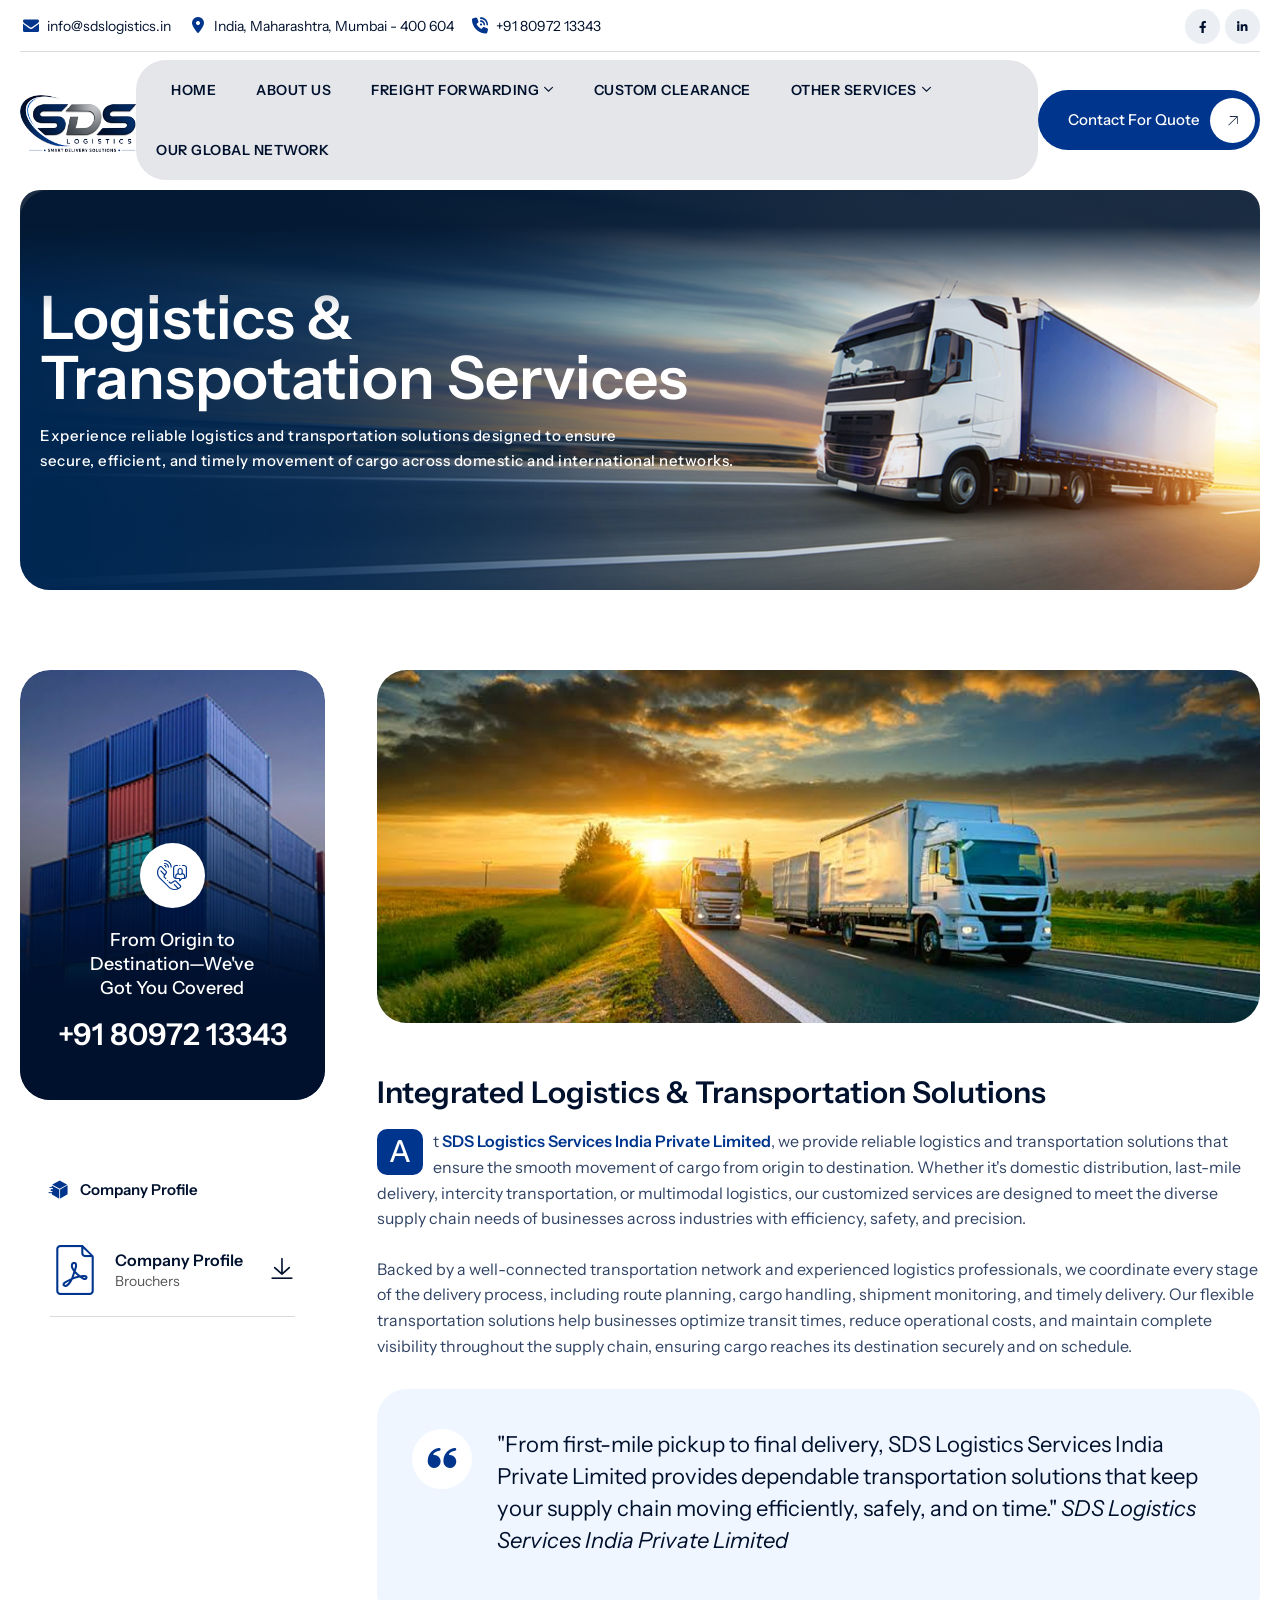
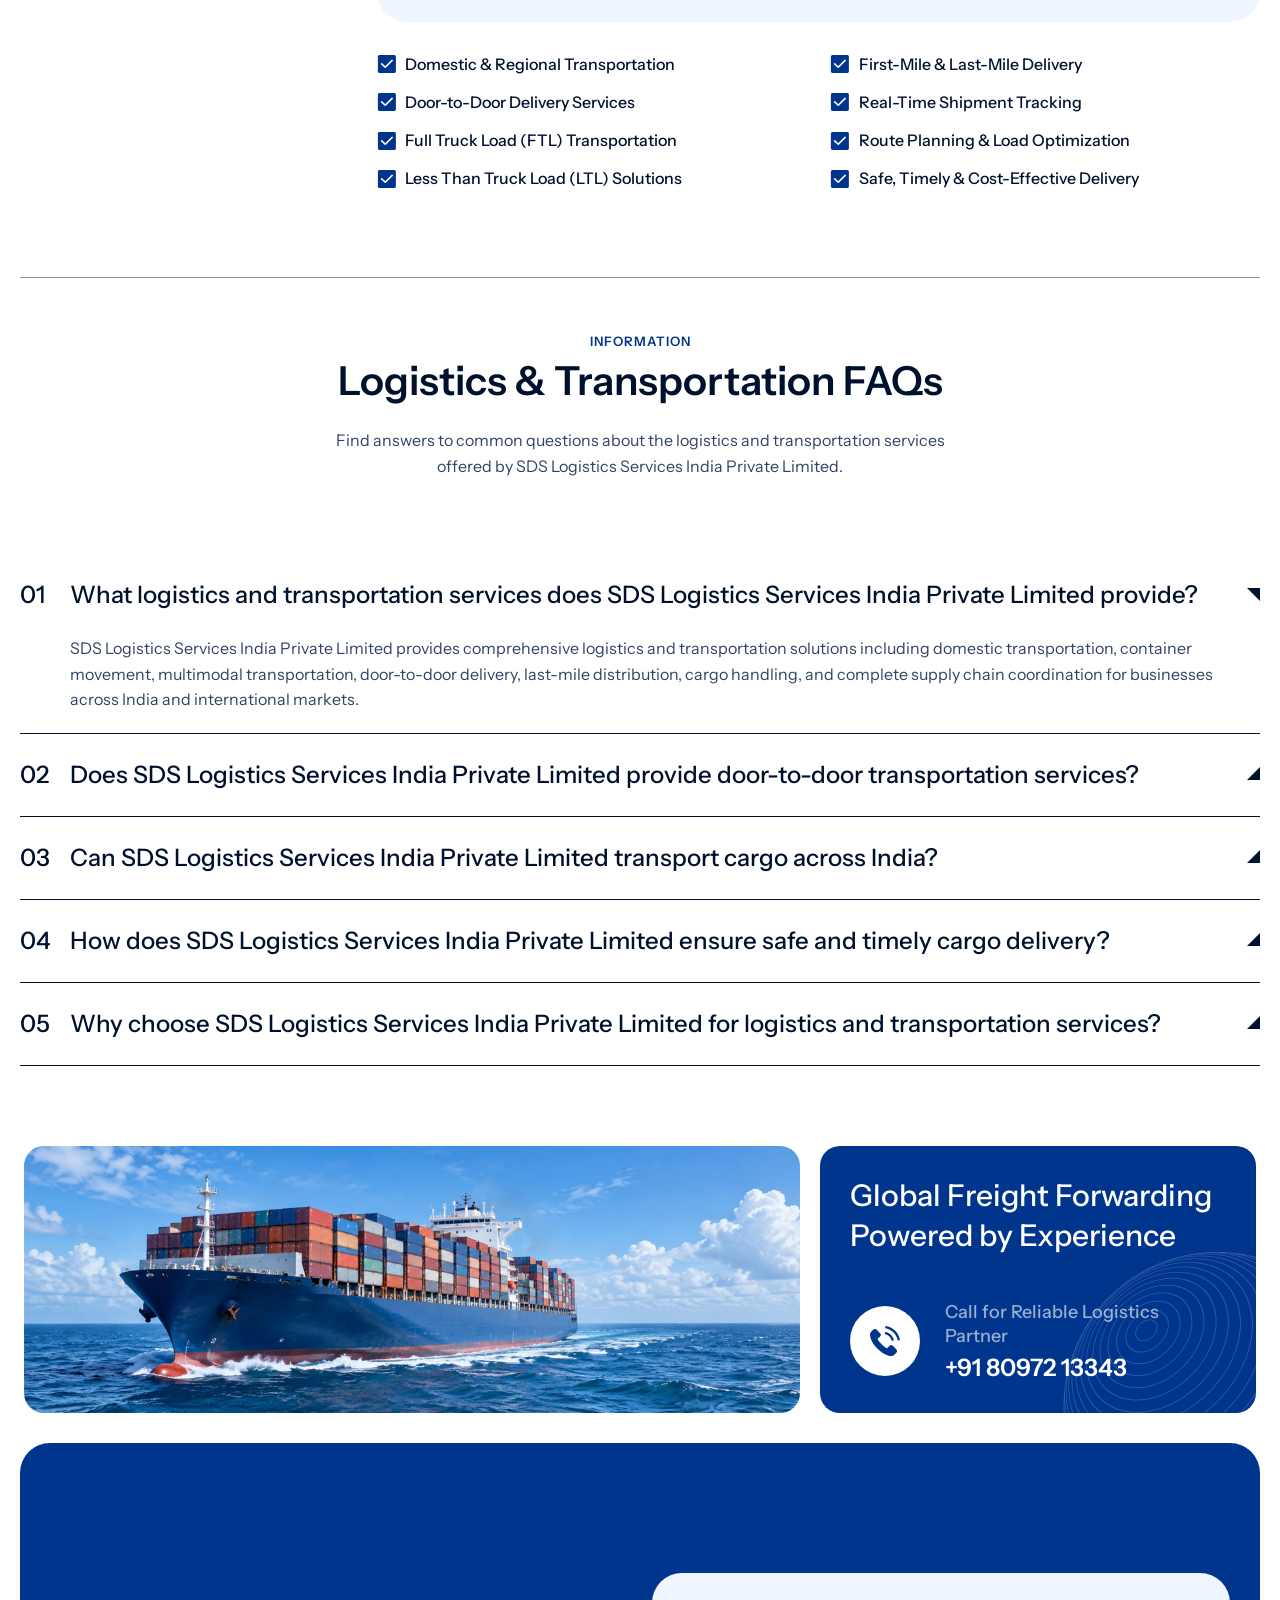
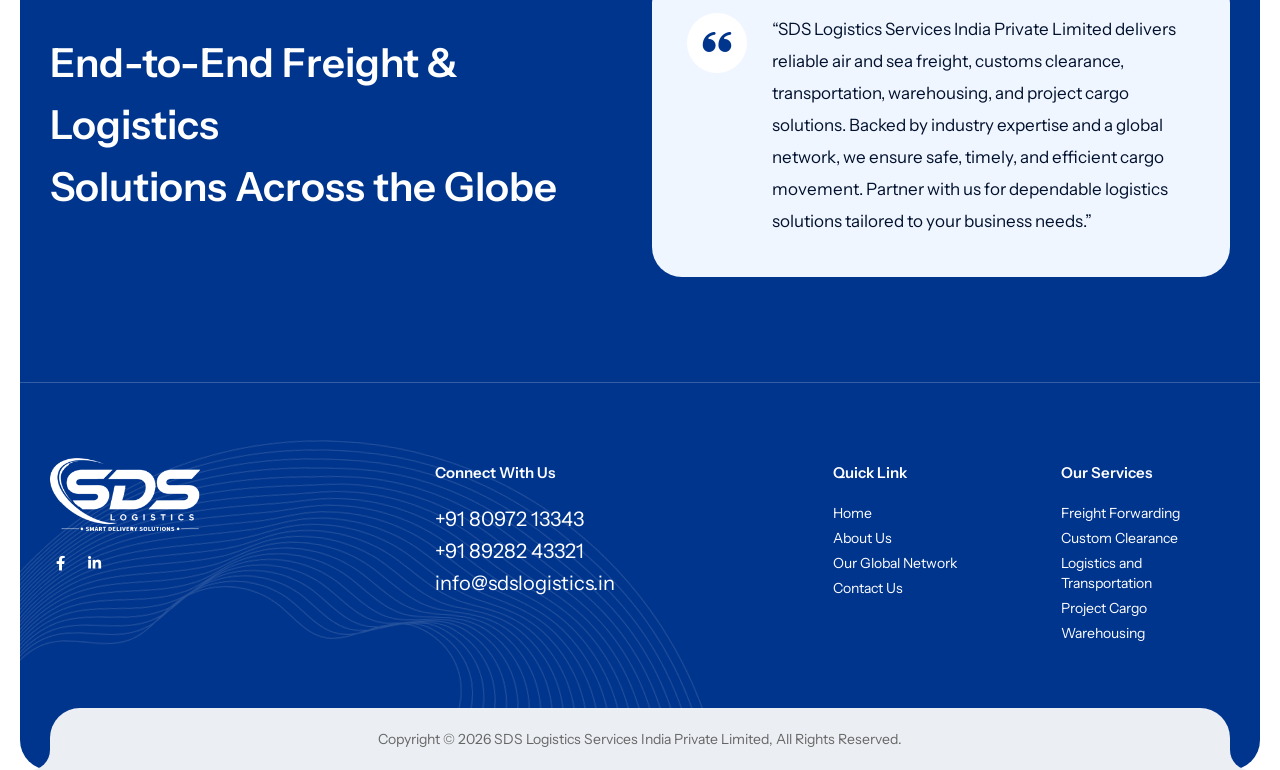
<file: logistics-and-transportation.html>
<!doctype html>
<html class="no-js" lang="en">

<head>
	<meta charset="utf-8">
	<meta http-equiv="x-ua-compatible" content="ie=edge">
	<title>Logistics & Transportation Services - SDS Logistics Services India Private Limited</title>
	<meta name="robots" content="noindex, follow">
	<meta name="description" content="">
	<meta name="viewport" content="width=device-width, initial-scale=1, shrink-to-fit=no">
	<!-- Favicon -->
	<link rel="shortcut icon" type="image/x-icon" href="images/fevicon.png">
	<!-- CSS
         ============================================ -->
	<!-- Bootstrap CSS -->
	<link rel="stylesheet" href="css/bootstrap.min.css">
	<!-- Fontawesome -->
	<link rel="stylesheet" href="css/fontawesome.css">
	<!-- Flaticon -->
	<link rel="stylesheet" href="css/flaticon.css">
	<!-- Base Icons -->
	<link rel="stylesheet" href="css/pbminfotech-base-icons.css">
	<!-- Themify Icons -->
	<link rel="stylesheet" href="css/themify-icons.css">
	<!-- Slick -->
	<link rel="stylesheet" href="css/swiper.min.css">
	<!-- Magnific -->
	<link rel="stylesheet" href="css/magnific-popup.css">
	<!-- AOS -->
	<link rel="stylesheet" href="css/aos.css">
	<!-- Shortcode CSS -->
	<link rel="stylesheet" href="css/shortcode.css">
	<!-- Base CSS -->
	<link rel="stylesheet" href="css/base.css">
	<!-- Style CSS -->
	<link rel="stylesheet" href="css/style.css">
	<!-- Responsive CSS -->
	<link rel="stylesheet" href="css/responsive.css">

	<style>
			@media (min-width: 1201px) {
			.header-style-1 {
				overflow: hidden;
				margin: 0px 20px 0;
			}
		}

		blockquote {
			border: 0;
			padding: 40px 40px 40px 120px;
			font-size: 22px;
			line-height: 32px;
			margin: 30px 0;
			position: relative;
			letter-spacing: 0px;
			border-radius: 30px;
			color: var(--pbmit-blackish-color);
			background-color: #f0f6ff;
		}

		blockquote:before {
			font-family: "pbminfotech-base-icons";
			content: "\e82b";
			font-size: 30px;
			position: absolute;
			left: 35px;
			width: 60px;
			height: 60px;
			line-height: 60px;
			border-radius: 100%;
			text-align: center;
			font-style: normal;
			color: var(--pbmit-global-color);
			background-color: #ffffff;
		}
	</style>

</head>

<body>
	<!-- Page Wrapper -->
	<div class="page-wrapper">

		<!-- Page Wrapper -->
		<header class="site-header header-style-2 pbmit-bg-color-white">
			<div class="pbmit-pre-header-wrapper pbmit-color-blackish">
				<div class="container-fluid p-0">
					<div class="pbmit-pre-header-content d-flex justify-content-between">
						<div class="pbmit-pre-header-left">
							<ul class="pbmit-contact-info">
								<li><i class="pbmit-base-icon-mail-alt"></i><a href="mailto:info@sdslogistics.in"
										class="">info@sdslogistics.in</a></li>
								<li><i class="pbmit-base-icon-location-dot-solid"></i>India, Maharashtra, Mumbai - 400 604</li>
								<li><i class="pbmit-base-icon-phone-volume-solid-1"></i>+91 80972 13343</li>
							</ul>
						</div>
						<div class="pbmit-pre-header-right">
							<ul class="pbmit-social-links">
								<li class="pbmit-social-li pbmit-social-facebook">
									<a title="Facebook" href="https://www.facebook.com/sdslogisticsservices" target="_blank">
										<span><i class="pbmit-base-icon-facebook-f"></i></span>
									</a>
								</li>
								<li class="pbmit-social-li pbmit-social-linkedin">
										<a title="LinkedIn" href="https://www.linkedin.com/company/sds-logistics-services-india" target="_blank">
										<span><i class="pbmit-base-icon-linkedin-in"></i></span>
									</a>
								</li>
							</ul>
						</div>
					</div>
				</div>
			</div>
			<div class="pbmit-main-header-area">
				<div class="container-fluid p-0">
					<div class="pbmit-header-content d-flex justify-content-between align-items-center">
						<div class="site-branding">
							<h1 class="site-title">
								<a href="index.html">
									<img class="logo-img" src="images/sds-logo.png" alt="SDS Logistics Services India Private Limited" title="SDS Logistics Services India Private Limited">
								</a>
							</h1>
						</div>
						<div class="site-navigation">
							<nav class="main-menu navbar-expand-xl navbar-light">
								<div class="navbar-header">
									<!-- Toggle Button -->
									<button class="navbar-toggler" type="button">
										<i class="pbmit-base-icon-menu-1"></i>
									</button>
								</div>
								<div class="pbmit-mobile-menu-bg"></div>
								<div class="collapse navbar-collapse clearfix show" id="pbmit-menu">
									<div class="pbmit-menu-wrap">
										<span class="closepanel">
											<svg class="qodef-svg--close qodef-m" xmlns="http://www.w3.org/2000/svg"
												width="20.163" height="20.163" viewBox="0 0 26.163 26.163">
												<rect width="36" height="1" transform="translate(0.707) rotate(45)">
												</rect>
												<rect width="36" height="1" transform="translate(0 25.456) rotate(-45)">
												</rect>
											</svg>
										</span>
										<ul class="navigation clearfix">
											<li><a href="index.html">Home</a></li>
											<li><a href="about-sds-logistics-services.html">About Us</a></li>
											<li class="dropdown">
												<a href="freight-forwarding.html">Freight Forwarding</a>
												<ul>
													<li><a href="freight-forwarding.html#air">Air Freight</a></li>
													<li><a href="freight-forwarding.html#sea">Sea Freight</a></li>
												</ul>
											</li>
											<li class=""><a href="custom-clearance.html">Custom Clearance</a></li>
											<li class="dropdown active">
												<a href="other-services.html">Other Services</a>
												<ul>
													<li class=""><a	href="logistics-and-transportation.html">Logistics &
													Transportation</a></li>
													<li class=""><a href="other-services.html#project-cargo">Project
															cargo</a></li>
													<li class=""><a
															href="other-services.html#warehousing">Warehousing</a></li>
												</ul>
											</li>
										<li><a href="our-global-network.html">Our Global Network</a></li>
										</ul>
									</div>
								</div>
							</nav>
						</div>
						<div class="pbmit-right-box d-flex align-items-center">
							<div class="pbmit-header-button2">
								<a class="pbmit-btn" href="contact-sds-logistics-services.html">
									<span class="pbmit-button-content-wrapper">
										<span class="pbmit-button-text">Contact for Quote</span>
									</span>
								</a>
							</div>
						</div>
					</div>
				</div>
			</div>
		</header>
		<!-- Header Main Area End Here -->

		<!-- Header Main Area -->
		<div class="site-header header-style-1">
			<div class="pbmit-title-bar-wrapper" style="background-image: url('images/bg/logistics-banner.jpg');background-size: cover; background-position: right; background-repeat: no-repeat;">
				<div class="container">
					<div class="pbmit-title-bar-content">
						<div class="pbmit-title-bar-content-inner">
							<div class="pbmit-tbar">
								<div class="pbmit-tbar-inner container">
									<h1 class="pbmit-tbar-title">Logistics & <br> Transpotation Services</h1>
								</div>
							</div>
							<div class="pbmit-breadcrumb">
								<p>Experience reliable logistics and transportation solutions designed to ensure<br> secure, efficient, and timely movement of cargo across domestic and international networks.</p>
							</div>
						</div>
					</div>
				</div>
			</div>
			<!-- Title Bar End-->
		</div>
		<!-- Header Main Area End Here -->

		<!-- Page Content -->
		<div class="page-content" id="page">

			<!-- Service Details -->
			<section class="site-content service-details">
				<div class="container">
					<div class="row">
						<div class="col-md-12 col-xl-3 service-left-col sidebar">
							<aside class="service-sidebar">
								<aside class="widget pbmit-service-ad">
									<div class="pbmit-widget-ads">
										<img src="images/bg/service-ad-bg.jpg" class="bg-img" alt="">
										<div class="pbmit-service-ad-wrapper">
											<div class="pbmit-service-ads">
												<div class="pbmit-ads-icon">
													<i class="pbmit-base-icon-phone-call"></i>
												</div>
												<span>From Origin to Destination—We've Got You Covered</span>
												<h3 class="pbmit-ads-call">
													<a href="tel:+918097213343">+91 80972 13343</a>
												</h3>
											</div>
										</div>
									</div>
								</aside>
								<aside class="widget pbmit-download-info">
									<h2 class="widget-title">Company profile</h2>
									<div class="textwidget">
										<div class="pbmit-download">
											<div class="pbmit-item-download">
												<a href="images/pdf/sdslogistics.pdf" target="_blank" rel="noopener">
													<div class="pbmit-download-content">
														<div class="pbmit-download-wrap">
															<i class="pbmit-base-icon-pdf"></i>
															<div class="pbmit-title-wrap">
																<h3 class="pbmit-download-title">Company Profile</h3>
																<span>Brouchers</span>
															</div>
														</div>
														<span class="pbmit-download-item">
															<i
																class="pbminfotech-base-icons pbmit-righticon pbmit-base-icon-download"></i>
														</span>
													</div>
												</a>
											</div>
										</div>
									</div>
								</aside>
							</aside>
						</div>
						<div class="col-md-12 col-xl-9 service-right-col">

							<!-- ======================================================== -->
							<!-- PANEL 1: AIR FREIGHT (ACTIVE BY DEFAULT)                -->
							<!-- ======================================================== -->
							<div class="pbmit-service-feature-image">
								<img src="images/service/transport.jpg" class="img-fluid w-100"
									alt="Project Cargo">
							</div>
							<div class="pbmit-entry-content">
								<div class="pbmit-service_content">

									<div class="pbmit-heading">
										<h3 class="pbmit-title mb-3">Integrated Logistics & Transportation Solutions
										</h3>
									</div>

									<p class="pbmit-firstletter">
										At <span class="pbmit-medium">SDS Logistics Services India Private Limited</span>, we
										provide reliable logistics and transportation solutions that ensure the smooth
										movement of cargo from origin to destination. Whether it's domestic
										distribution, last-mile delivery, intercity transportation, or multimodal
										logistics, our customized services are designed to meet the diverse supply chain
										needs of businesses across industries with efficiency, safety, and precision.
									</p>

									<p>
										Backed by a well-connected transportation network and experienced logistics
										professionals, we coordinate every stage of the delivery process, including
										route planning, cargo handling, shipment monitoring, and timely delivery. Our
										flexible transportation solutions help businesses optimize transit times, reduce
										operational costs, and maintain complete visibility throughout the supply chain,
										ensuring cargo reaches its destination securely and on schedule.
									</p>

									<blockquote>
										<p>
											"From first-mile pickup to final delivery, SDS Logistics Services India Private Limited provides dependable
											transportation solutions that keep your supply chain moving efficiently,
											safely, and on time."
											<cite>SDS Logistics Services India Private Limited</cite>
										</p>
									</blockquote>

									<div class="row">

										<div class="col-md-6">
											<ul class="list-group">

												<li class="list-group-item">
													<span class="pbmit-icon-list-icon"><i
															class="pbmit-base-icon-check-mark"></i></span>
													Domestic & Regional Transportation
												</li>

												<li class="list-group-item">
													<span class="pbmit-icon-list-icon"><i
															class="pbmit-base-icon-check-mark"></i></span>
													Door-to-Door Delivery Services
												</li>

												<li class="list-group-item">
													<span class="pbmit-icon-list-icon"><i
															class="pbmit-base-icon-check-mark"></i></span>
													Full Truck Load (FTL) Transportation
												</li>

												<li class="list-group-item">
													<span class="pbmit-icon-list-icon"><i
															class="pbmit-base-icon-check-mark"></i></span>
													Less Than Truck Load (LTL) Solutions
												</li>

											</ul>
										</div>

										<div class="col-md-6">
											<ul class="list-group">

												<li class="list-group-item">
													<span class="pbmit-icon-list-icon"><i
															class="pbmit-base-icon-check-mark"></i></span>
													First-Mile & Last-Mile Delivery
												</li>

												<li class="list-group-item">
													<span class="pbmit-icon-list-icon"><i
															class="pbmit-base-icon-check-mark"></i></span>
													Real-Time Shipment Tracking
												</li>

												<li class="list-group-item">
													<span class="pbmit-icon-list-icon"><i
															class="pbmit-base-icon-check-mark"></i></span>
													Route Planning & Load Optimization
												</li>

												<li class="list-group-item">
													<span class="pbmit-icon-list-icon"><i
															class="pbmit-base-icon-check-mark"></i></span>
													Safe, Timely & Cost-Effective Delivery
												</li>

											</ul>
										</div>

									</div>

								</div>
							</div>

							<!-- ======================================================== -->
							<!-- PANEL 2: SEA FREIGHT                                     -->
							<!-- ======================================================== -->


						</div>
					</div>
				</div>
			</section>
			<!-- Service Details End -->
			<!-- Faq Start -->
			<section class="section-lgb">
				<div class="container">
					<div class="pbmit-heading-subheading text-center animation-style2"
						style="border-top: 1px solid #919191; padding: 50px 0 10px 0;">
						<h4 class="pbmit-subtitle">Information</h4>
						<h2 class="pbmit-title">Logistics &amp; Transportation FAQs</h2>
						<div class="pbmit-heading-desc">
							Find answers to common questions about the logistics and transportation services <br>offered by
							SDS Logistics Services India Private Limited.
						</div>
					</div>

					<div class="accordion style-3" id="accordionLogistics">

						<!-- FAQ 1 -->
						<div class="accordion-item active">
							<h2 class="accordion-header" id="logisticsHeading01">
								<button class="accordion-button" type="button" data-bs-toggle="collapse"
									data-bs-target="#logisticsCollapse01" aria-expanded="true"
									aria-controls="logisticsCollapse01">
									<span class="pbmit-accordion-title">
										<span class="pbmit-number">01</span>
										What logistics and transportation services does SDS Logistics Services India Private Limited provide?
									</span>
									<span class="pbmit-accordion-icon">
										<span class="pbmit-accordion-icon-opened">
											<i class="pbmit-shipex-icon pbmit-shipex-icon-levels"></i>
										</span>
										<span class="pbmit-accordion-icon-closed">
											<i class="pbmit-shipex-icon pbmit-shipex-icon-levels"></i>
										</span>
									</span>
								</button>
							</h2>
							<div id="logisticsCollapse01" class="accordion-collapse collapse show"
								aria-labelledby="logisticsHeading01" data-bs-parent="#accordionLogistics">
								<div class="accordion-body">
									SDS Logistics Services India Private Limited provides comprehensive logistics and transportation
									solutions including domestic transportation, container movement, multimodal transportation,
									door-to-door delivery, last-mile distribution, cargo handling, and complete supply chain
									coordination for businesses across India and international markets.
								</div>
							</div>
						</div>

						<!-- FAQ 2 -->
						<div class="accordion-item">
							<h2 class="accordion-header" id="logisticsHeading02">
								<button class="accordion-button collapsed" type="button"
									data-bs-toggle="collapse" data-bs-target="#logisticsCollapse02"
									aria-expanded="false" aria-controls="logisticsCollapse02">
									<span class="pbmit-accordion-title">
										<span class="pbmit-number">02</span>
										Does SDS Logistics Services India Private Limited provide door-to-door transportation services?
									</span>
									<span class="pbmit-accordion-icon">
										<span class="pbmit-accordion-icon-opened">
											<i class="pbmit-shipex-icon pbmit-shipex-icon-levels"></i>
										</span>
										<span class="pbmit-accordion-icon-closed">
											<i class="pbmit-shipex-icon pbmit-shipex-icon-levels"></i>
										</span>
									</span>
								</button>
							</h2>
							<div id="logisticsCollapse02" class="accordion-collapse collapse"
								aria-labelledby="logisticsHeading02" data-bs-parent="#accordionLogistics">
								<div class="accordion-body">
									Yes. SDS Logistics Services India Private Limited offers complete door-to-door transportation
									services, managing cargo pickup, inland transportation, warehouse coordination, delivery
									scheduling, and final delivery through its trusted logistics network.
								</div>
							</div>
						</div>

						<!-- FAQ 3 -->
						<div class="accordion-item">
							<h2 class="accordion-header" id="logisticsHeading03">
								<button class="accordion-button collapsed" type="button"
									data-bs-toggle="collapse" data-bs-target="#logisticsCollapse03"
									aria-expanded="false" aria-controls="logisticsCollapse03">
									<span class="pbmit-accordion-title">
										<span class="pbmit-number">03</span>
										Can SDS Logistics Services India Private Limited transport cargo across India?
									</span>
									<span class="pbmit-accordion-icon">
										<span class="pbmit-accordion-icon-opened">
											<i class="pbmit-shipex-icon pbmit-shipex-icon-levels"></i>
										</span>
										<span class="pbmit-accordion-icon-closed">
											<i class="pbmit-shipex-icon pbmit-shipex-icon-levels"></i>
										</span>
									</span>
								</button>
							</h2>
							<div id="logisticsCollapse03" class="accordion-collapse collapse"
								aria-labelledby="logisticsHeading03" data-bs-parent="#accordionLogistics">
								<div class="accordion-body">
									Absolutely. SDS Logistics Services India Private Limited operates a reliable transportation
									network across India, ensuring safe, efficient, and timely movement of cargo through optimized
									routing, experienced logistics professionals, and dependable carrier partnerships.
								</div>
							</div>
						</div>

						<!-- FAQ 4 -->
						<div class="accordion-item">
							<h2 class="accordion-header" id="logisticsHeading04">
								<button class="accordion-button collapsed" type="button"
									data-bs-toggle="collapse" data-bs-target="#logisticsCollapse04"
									aria-expanded="false" aria-controls="logisticsCollapse04">
									<span class="pbmit-accordion-title">
										<span class="pbmit-number">04</span>
										How does SDS Logistics Services India Private Limited ensure safe and timely cargo delivery?
									</span>
									<span class="pbmit-accordion-icon">
										<span class="pbmit-accordion-icon-opened">
											<i class="pbmit-shipex-icon pbmit-shipex-icon-levels"></i>
										</span>
										<span class="pbmit-accordion-icon-closed">
											<i class="pbmit-shipex-icon pbmit-shipex-icon-levels"></i>
										</span>
									</span>
								</button>
							</h2>
							<div id="logisticsCollapse04" class="accordion-collapse collapse"
								aria-labelledby="logisticsHeading04" data-bs-parent="#accordionLogistics">
								<div class="accordion-body">
									SDS Logistics Services India Private Limited follows proven logistics practices, efficient
									route planning, professional cargo handling, shipment monitoring, and strict operational
									standards to ensure every shipment reaches its destination safely and on schedule.
								</div>
							</div>
						</div>

						<!-- FAQ 5 -->
						<div class="accordion-item">
							<h2 class="accordion-header" id="logisticsHeading05">
								<button class="accordion-button collapsed" type="button"
									data-bs-toggle="collapse" data-bs-target="#logisticsCollapse05"
									aria-expanded="false" aria-controls="logisticsCollapse05">
									<span class="pbmit-accordion-title">
										<span class="pbmit-number">05</span>
										Why choose SDS Logistics Services India Private Limited for logistics and transportation services?
									</span>
									<span class="pbmit-accordion-icon">
										<span class="pbmit-accordion-icon-opened">
											<i class="pbmit-shipex-icon pbmit-shipex-icon-levels"></i>
										</span>
										<span class="pbmit-accordion-icon-closed">
											<i class="pbmit-shipex-icon pbmit-shipex-icon-levels"></i>
										</span>
									</span>
								</button>
							</h2>
							<div id="logisticsCollapse05" class="accordion-collapse collapse"
								aria-labelledby="logisticsHeading05" data-bs-parent="#accordionLogistics">
								<div class="accordion-body">
									SDS Logistics Services India Private Limited combines industry expertise, dependable
									transportation networks, customized logistics solutions, responsive customer support,
									and a commitment to timely deliveries, helping businesses optimize their supply chains
									while reducing transportation costs.
								</div>
							</div>
						</div>

					</div>
				</div>
			</section>
			<!-- Faq End -->

		</div>
		<!-- Page Content End -->

		<!-- Video Start -->
		<section>
			<div class="container-fluid px-4" style="margin-bottom: 30px;;">
				<div class="row g-0">
					<div class="col-md-8 video-one-left-col">
						<div class="video-one-bg">
							<img src="images/bg/cta-bg.jpg" class="img-fluid" alt="">

						</div>
					</div>
					<div class="col-md-4 video-one-right-col">
						<div class="video-one-right-box pbmit-bg-color-global">
							<div class="pbmit-heading">
								<h2>Global Freight Forwarding Powered by Experience</h2>
							</div>
							<div class="pbmit-ihbox-style-6">
								<div class="pbmit-ihbox-headingicon">
									<div class="pbmit-ihbox-icon">
										<div class="pbmit-ihbox-icon-wrapper pbmit-icon-type-icon">
											<svg version="1.1" id="Capa_1" xmlns="http://www.w3.org/2000/svg"
												xmlns:xlink="http://www.w3.org/1999/xlink" x="0px" y="0px"
												viewBox="0 0 480.56 480.56"
												style="enable-background:new 0 0 480.56 480.56;" xml:space="preserve">
												<g>
													<g>
														<path
															d="M365.354,317.9c-15.7-15.5-35.3-15.5-50.9,0c-11.9,11.8-23.8,23.6-35.5,35.6c-3.2,3.3-5.9,4-9.8,1.8 c-7.7-4.2-15.9-7.6-23.3-12.2c-34.5-21.7-63.4-49.6-89-81c-12.7-15.6-24-32.3-31.9-51.1c-1.6-3.8-1.3-6.3,1.8-9.4 c11.9-11.5,23.5-23.3,35.2-35.1c16.3-16.4,16.3-35.6-0.1-52.1c-9.3-9.4-18.6-18.6-27.9-28c-9.6-9.6-19.1-19.3-28.8-28.8 c-15.7-15.3-35.3-15.3-50.9,0.1c-12,11.8-23.5,23.9-35.7,35.5c-11.3,10.7-17,23.8-18.2,39.1c-1.9,24.9,4.2,48.4,12.8,71.3 c17.6,47.4,44.4,89.5,76.9,128.1c43.9,52.2,96.3,93.5,157.6,123.3c27.6,13.4,56.2,23.7,87.3,25.4c21.4,1.2,40-4.2,54.9-20.9 c10.2-11.4,21.7-21.8,32.5-32.7c16-16.2,16.1-35.8,0.2-51.8C403.554,355.9,384.454,336.9,365.354,317.9z">
														</path>
														<path
															d="M346.254,238.2l36.9-6.3c-5.8-33.9-21.8-64.6-46.1-89c-25.7-25.7-58.2-41.9-94-46.9l-5.2,37.1 c27.7,3.9,52.9,16.4,72.8,36.3C329.454,188.2,341.754,212,346.254,238.2z">
														</path>
														<path
															d="M403.954,77.8c-42.6-42.6-96.5-69.5-156-77.8l-5.2,37.1c51.4,7.2,98,30.5,134.8,67.2c34.9,34.9,57.8,79,66.1,127.5 l36.9-6.3C470.854,169.3,444.354,118.3,403.954,77.8z">
														</path>
													</g>
												</g>
											</svg>
										</div>
									</div>
									<div class="pbmit-ihbox-contents">
										<div class="pbmit-heading-desc">Call for Reliable Logistics Partner</div>
										<h2 class="pbmit-element-title">+91 80972 13343</h2>
									</div>
								</div>
							</div>
						</div>
					</div>
				</div>
			</div>
		</section>
		<!-- Video End -->


		<!-- footer -->
		<footer class="site-footer pbmit-bg-color-secondary">
			<div class="pbmit-footer-big-area-wrapper">
				<div class="pbmit-footer-big-area">
					<div class="container">
						<div class="row align-items-center">
							<div class="col-md-12 col-xl-6 pbmit-footer-left">
								<h3>End-to-End Freight & Logistics <br>Solutions Across the Globe</h3>
							</div>
							<div class="col-md-12 col-xl-6">
								<blockquote class="pbminfotech-testimonial-text">
									<p style="font-size: 17px;">“SDS Logistics Services India Private Limited delivers reliable air
										and sea freight, customs clearance, transportation, warehousing, and project
										cargo solutions. Backed by industry expertise and a global network, we ensure
										safe, timely, and efficient cargo movement. Partner with us for dependable
										logistics solutions tailored to your business needs.”</p>
								</blockquote>
							</div>
						</div>
					</div>
				</div>
				<div class="pbmit-footer-widget-area">
					<div class="container">
						<div class="row">
							<div class="pbmit-footer-widget-col-1 col-md-4">
								<aside class="widget">
									<div class="pbmit-footer-logo">
										<img src="images/sds-logo1.png" class="img-fluid" alt="">
									</div><br>
									<ul class="pbmit-social-links">
										<li class="pbmit-social-li pbmit-social-facebook">
											<a title="Facebook" href="https://www.facebook.com/sdslogisticsservices" target="_blank">
												<span><i class="pbmit-base-icon-facebook-f"></i></span>
											</a>
										</li>

										<li class="pbmit-social-li pbmit-social-linkedin">
										<a title="LinkedIn" href="https://www.linkedin.com/company/sds-logistics-services-india" target="_blank">
												<span><i class="pbmit-base-icon-linkedin-in"></i></span>
											</a>
										</li>
									</ul>
								</aside>
							</div>
							<div class="pbmit-footer-widget-col-2 col-md-4">
								<aside class="widget">
									<h2 class="widget-title">Connect With Us</h2>
									<div class="pbmit-contact-widget-lines">
										<div class="pbmit-contact-widget-line pbmit-base-icon-phone"><a
												href="tel:+918097213343" style="color:#fff;font-size:20px;">+91 80972
												13343</a></div>
									<div class="pbmit-contact-widget-line pbmit-base-icon-phone"><a
											href="tel:+918928243321" style="color:#fff;font-size:20px;">+91 89282 43321</a></div>										<div class="pbmit-contact-widget-line pbmit-base-icon-email"><a
												href="mailto:info@sdslogistics.in"
												style="color:#fff;font-size:20px;">info@sdslogistics.in</a></div>
									</div>
								</aside>
							</div>
							<div class="pbmit-footer-widget-col-3 col-md-2">
								<aside class="widget">
									<h2 class="widget-title">Quick Link</h2>
									<ul class="menu">
										<li><a href="index.html">Home</a></li>
										<li><a href="about-sds-logistics-services.html">About Us</a></li>
										<li><a href="our-global-network.html">Our Global Network</a></li>
										<li><a href="contact-sds-logistics-services.html">Contact Us</a></li>

									</ul>
								</aside>
							</div>
							<div class="pbmit-footer-widget-col-4 col-md-2">
								<aside class="widget widget_text">
									<h2 class="widget-title">Our Services</h2>
									<ul class="menu">
										<li><a href="freight-forwarding.html">Freight Forwarding</a></li>
										<li><a href="custom-clearance.html">Custom Clearance</a></li>
										<li><a href="logistics-and-transportation.html">Logistics and Transportation</a>
										</li>
										<li><a href="other-services.html#project-cargo">Project Cargo</a></li>
										<li><a href="other-services.html#warehousing">Warehousing</a></li>
									</ul>
								</aside>
							</div>
						</div>
					</div>
				</div>
				<div class="pbmit-footer-text-area">
					<div class="container">
						<div class="pbmit-footer-text-inner">
							<div class="row">
								<div class="col-md-12">
									<div class="pbmit-footer-copyright-text-area">
										Copyright © 2026 <a href="https://sdslogistics.in/">SDS Logistics Services India Private Limited</a>, All Rights Reserved.
									</div>
								</div>
							</div>
						</div>
					</div>
				</div>
			</div>
		</footer>
		<!-- footer End -->

	</div>
	<!-- Page Wrapper End -->

	<!-- Search Box Start Here -->
	<div class="pbmit-search-overlay">
		<div class="pbmit-icon-close">
			<svg class="qodef-svg--close qodef-m" xmlns="http://www.w3.org/2000/svg" width="28.163" height="28.163"
				viewBox="0 0 26.163 26.163">
				<rect width="36" height="1" transform="translate(0.707) rotate(45)"></rect>
				<rect width="36" height="1" transform="translate(0 25.456) rotate(-45)"></rect>
			</svg>
		</div>
		<div class="pbmit-search-outer">
			<form class="pbmit-site-searchform">
				<input type="search" class="form-control field searchform-s" name="s" placeholder="Search …">
				<button type="submit"></button>
			</form>
		</div>
	</div>
	<!-- Search Box End Here -->

	<!-- Scroll To Top -->
	<div class="pbmit-backtotop">
		<div class="pbmit-arrow">
			<i class="pbmit-base-icon-plane"></i>
		</div>
		<div class="pbmit-hover-arrow">
			<i class="pbmit-base-icon-plane"></i>
		</div>
	</div>
	<!-- Scroll To Top End -->

	<!-- JS
        ============================================ -->
	<!-- jQuery JS -->
	<script src="js/jquery.min.js"></script>
	<!-- Popper JS -->
	<script src="js/popper.min.js"></script>
	<!-- Bootstrap JS -->
	<script src="js/bootstrap.min.js"></script>
	<!-- jquery Waypoints JS -->
	<script src="js/jquery.waypoints.min.js"></script>
	<!-- jquery Appear JS -->
	<script src="js/jquery.appear.js"></script>
	<!-- Numinate JS -->
	<script src="js/numinate.min.js"></script>
	<!-- Slick JS -->
	<script src="js/swiper.min.js"></script>
	<!-- Magnific JS -->
	<script src="js/jquery.magnific-popup.min.js"></script>
	<!-- Circle Progress JS -->
	<script src="js/circle-progress.js"></script>
	<!-- countdown JS -->
	<script src="js/jquery.countdown.min.js"></script>
	<!-- AOS -->
	<script src="js/aos.js"></script>
	<!-- GSAP -->
	<script src='js/gsap.js'></script>
	<!-- Scroll Trigger -->
	<script src='js/ScrollTrigger.js'></script>
	<!-- Split Text -->
	<script src='js/SplitText.js'></script>
	<!-- Theia Sticky Sidebar JS -->
	<script src='js/theia-sticky-sidebar.js'></script>
	<!-- GSAP Animation -->
	<script src='js/gsap-animation.js'></script>
	<!-- Scripts JS -->
	<script src="js/scripts.js"></script>

</body>

</html>
</file>
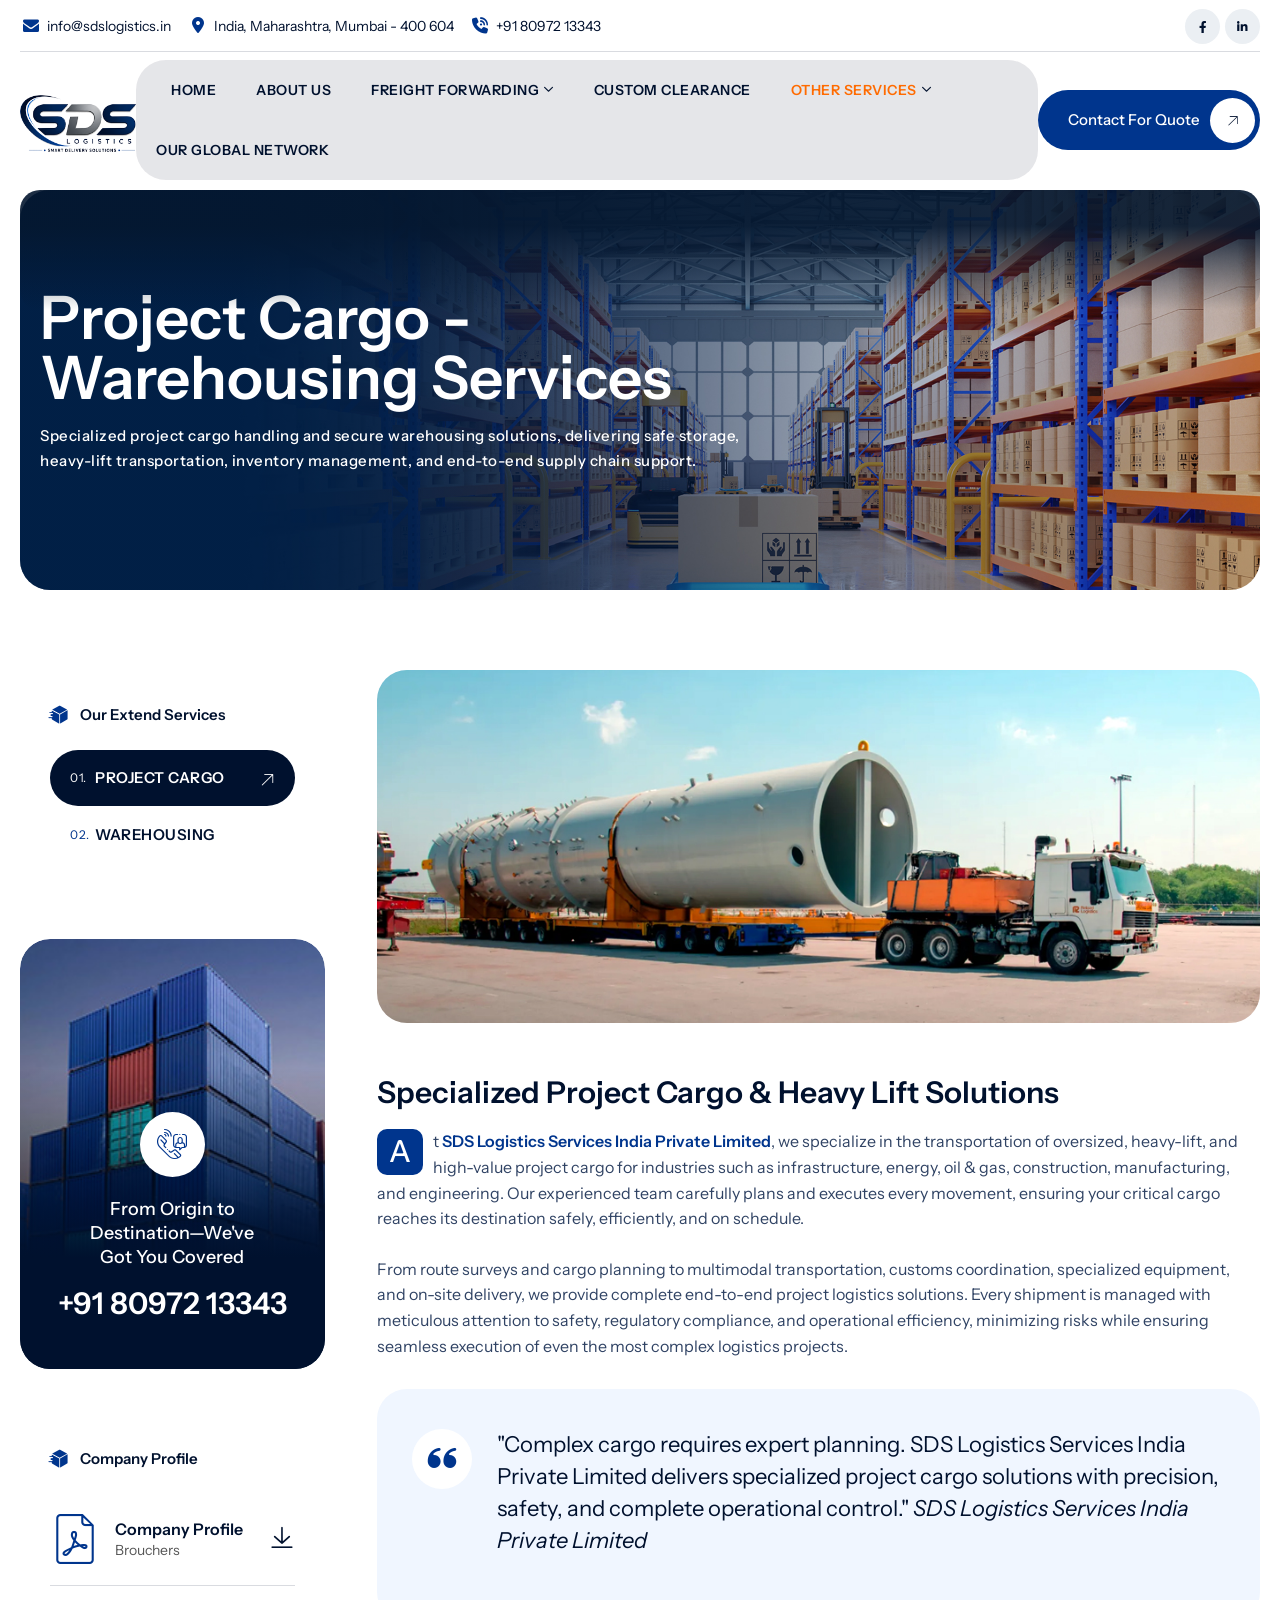
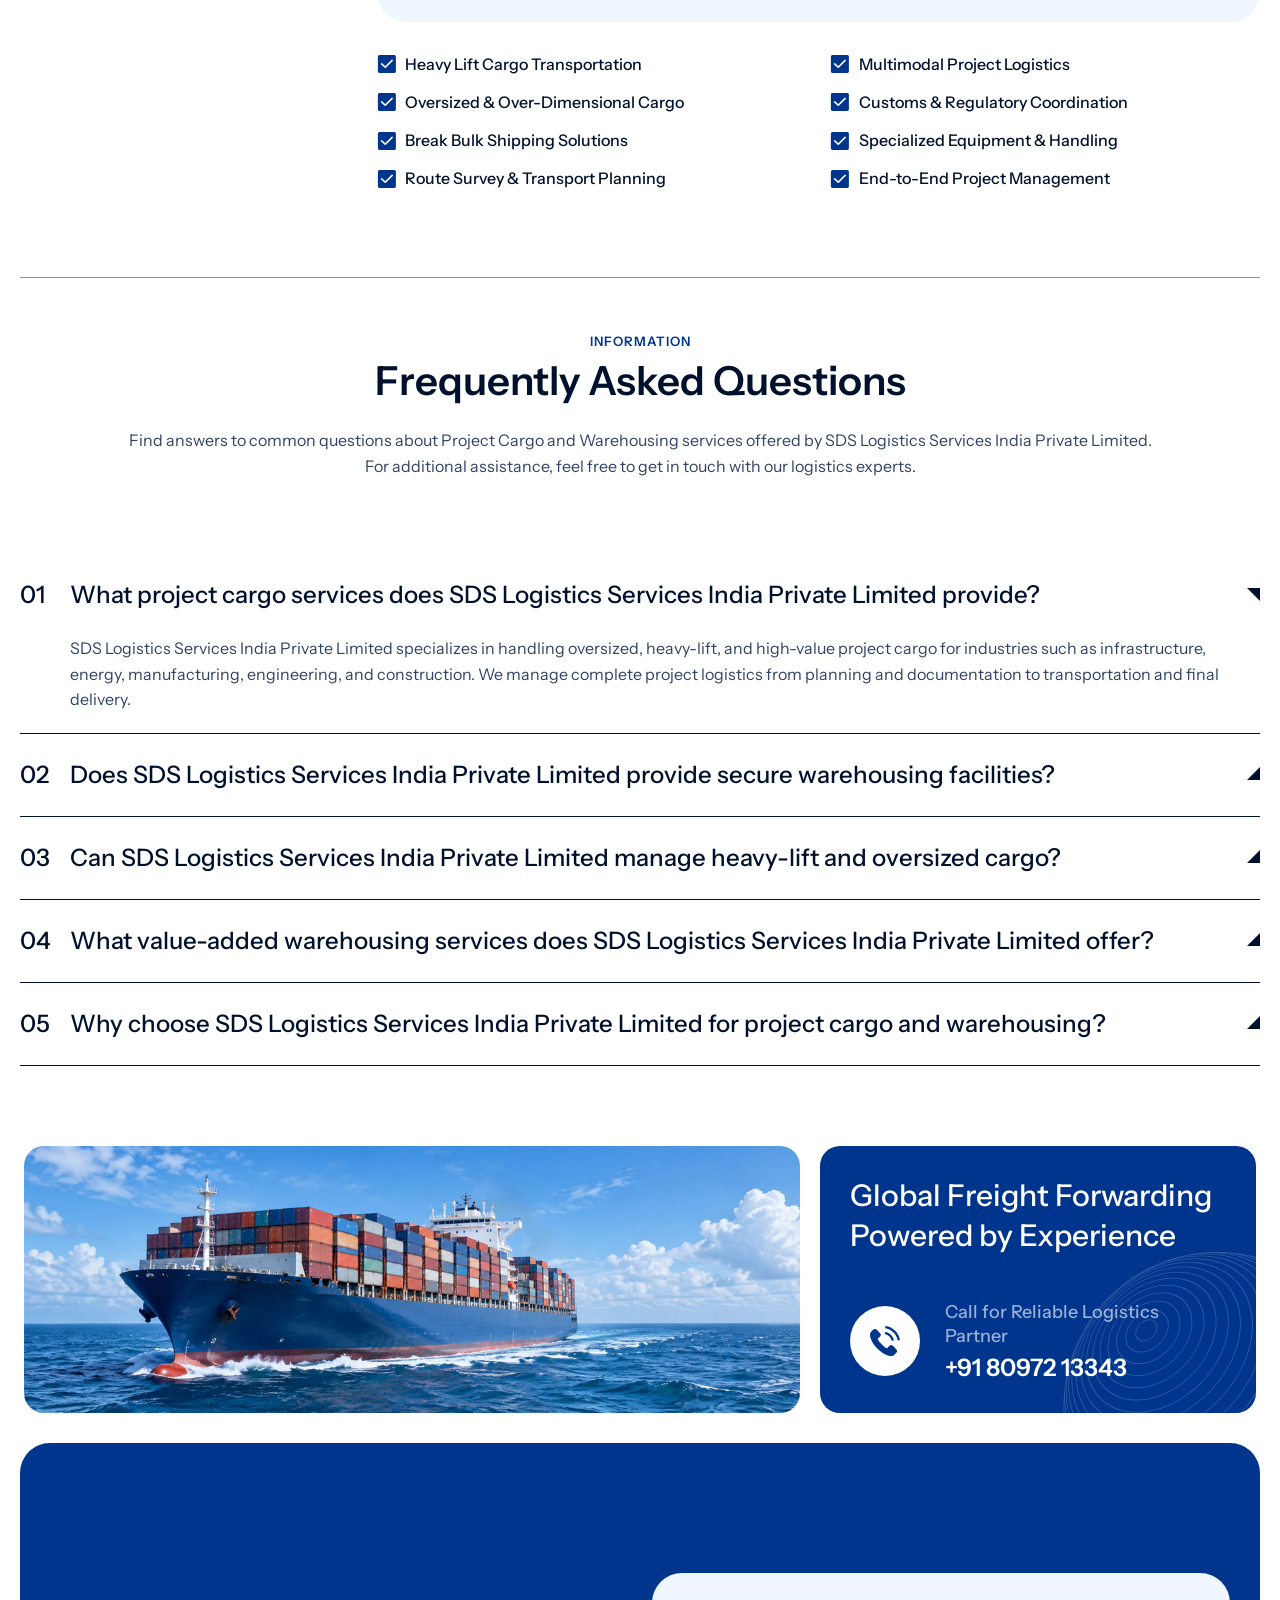
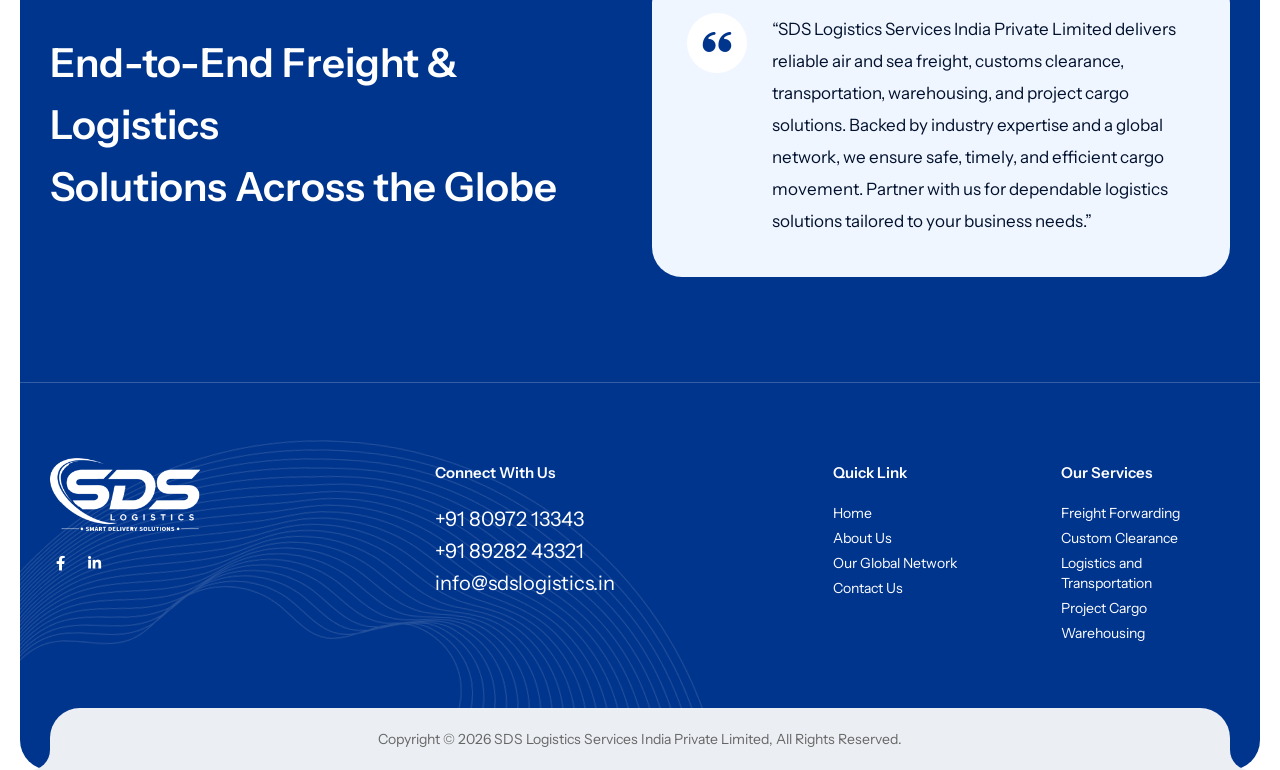
<file: other-services.html>
<!doctype html>
<html class="no-js" lang="en">

<head>
	<meta charset="utf-8">
	<meta http-equiv="x-ua-compatible" content="ie=edge">
	<title>Project Cargo & Warehousing Services - SDS Logistics Services India Private Limited</title>
	<meta name="robots" content="noindex, follow">
	<meta name="description" content="">
	<meta name="viewport" content="width=device-width, initial-scale=1, shrink-to-fit=no">
	<!-- Favicon -->
	<link rel="shortcut icon" type="image/x-icon" href="images/fevicon.png">
	<!-- CSS
         ============================================ -->
	<!-- Bootstrap CSS -->
	<link rel="stylesheet" href="css/bootstrap.min.css">
	<!-- Fontawesome -->
	<link rel="stylesheet" href="css/fontawesome.css">
	<!-- Flaticon -->
	<link rel="stylesheet" href="css/flaticon.css">
	<!-- Base Icons -->
	<link rel="stylesheet" href="css/pbminfotech-base-icons.css">
	<!-- Themify Icons -->
	<link rel="stylesheet" href="css/themify-icons.css">
	<!-- Slick -->
	<link rel="stylesheet" href="css/swiper.min.css">
	<!-- Magnific -->
	<link rel="stylesheet" href="css/magnific-popup.css">
	<!-- AOS -->
	<link rel="stylesheet" href="css/aos.css">
	<!-- Shortcode CSS -->
	<link rel="stylesheet" href="css/shortcode.css">
	<!-- Base CSS -->
	<link rel="stylesheet" href="css/base.css">
	<!-- Style CSS -->
	<link rel="stylesheet" href="css/style.css">
	<!-- Responsive CSS -->
	<link rel="stylesheet" href="css/responsive.css">

	<style>
			@media (min-width: 1201px) {
			.header-style-1 {
				overflow: hidden;
				margin: 0px 20px 0;
			}
		}
		/* The outer container uses flexbox to position sidebar and content side-by-side */
		.tab-container {
			display: flex;
			max-width: 800px;
			margin: 40px auto;
			border: 1px solid #e0e0e0;
			border-radius: 8px;
			background-color: #fff;
			overflow: hidden;
			box-shadow: 0 4px 12px rgba(0, 0, 0, 0.05);
		}

		/* Sidebar takes up roughly 1/4 of the width */
		.tab-sidebar {
			flex: 1;
			background-color: #f7f7f9;
			border-right: 1px solid #e0e0e0;
			display: flex;
			flex-direction: column;
		}

		/* Individual tab buttons stretched out vertically */
		.tab-btn {
			background: none;
			border: none;
			padding: 16px 20px;
			text-align: left;
			font-size: 15px;
			font-weight: 500;
			color: #666;
			cursor: pointer;
			outline: none;
			transition: all 0.2s ease;
			border-left: 3px solid transparent;
		}

		.tab-btn:hover {
			background-color: #ededf0;
			color: #333;
		}

		/* Active tab style highlights text and shows a left accent bar */
		.tab-btn.active {
			background-color: #fff;
			color: #d25d38;
			/* Accent color matching the reference UI */
			border-left-color: #d25d38;
		}

		/* Content container takes up the remaining 3/4 width */
		.tab-content-area {
			flex: 3;
			padding: 30px;
			min-height: 300px;
		}

		/* Hide all tab content elements by default */
		.tab-content {
			display: none;
		}

		/* Show the active content element */
		.tab-content.active {
			display: block;
		}

		.tab-content h2 {
			margin-top: 0;
			color: #333;
		}

		/* Hide all service panels by default */
		.service-panel {
			display: none;
			opacity: 0;
			transition: opacity 0.3s ease-in-out;
		}

		/* Display the current active panel */
		.service-panel.panel-active {
			display: block;
			opacity: 1;
		}

		blockquote {
			border: 0;
			padding: 40px 40px 40px 120px;
			font-size: 22px;
			line-height: 32px;
			margin: 30px 0;
			position: relative;
			letter-spacing: 0px;
			border-radius: 30px;
			color: var(--pbmit-blackish-color);
			background-color: #f0f6ff;
		}

		blockquote:before {
			font-family: "pbminfotech-base-icons";
			content: "\e82b";
			font-size: 30px;
			position: absolute;
			left: 35px;
			width: 60px;
			height: 60px;
			line-height: 60px;
			border-radius: 100%;
			text-align: center;
			font-style: normal;
			color: var(--pbmit-global-color);
			background-color: #ffffff;
		}
	</style>

</head>

<body>
	<!-- Page Wrapper -->
	<div class="page-wrapper">

		<!-- Page Wrapper -->
		<header class="site-header header-style-2 pbmit-bg-color-white">
			<div class="pbmit-pre-header-wrapper pbmit-color-blackish">
				<div class="container-fluid p-0">
					<div class="pbmit-pre-header-content d-flex justify-content-between">
						<div class="pbmit-pre-header-left">
							<ul class="pbmit-contact-info">
								<li><i class="pbmit-base-icon-mail-alt"></i><a href="mailto:info@sdslogistics.in"
										class="">info@sdslogistics.in</a></li>
								<li><i class="pbmit-base-icon-location-dot-solid"></i>India, Maharashtra, Mumbai - 400 604</li>
								<li><i class="pbmit-base-icon-phone-volume-solid-1"></i>+91 80972 13343</li>
							</ul>
						</div>
						<div class="pbmit-pre-header-right">
							<ul class="pbmit-social-links">
								<li class="pbmit-social-li pbmit-social-facebook">
									<a title="Facebook" href="https://www.facebook.com/sdslogisticsservices" target="_blank">
										<span><i class="pbmit-base-icon-facebook-f"></i></span>
									</a>
								</li>
								<li class="pbmit-social-li pbmit-social-linkedin">
										<a title="LinkedIn" href="https://www.linkedin.com/company/sds-logistics-services-india" target="_blank">
										<span><i class="pbmit-base-icon-linkedin-in"></i></span>
									</a>
								</li>
							</ul>
						</div>
					</div>
				</div>
			</div>
			<div class="pbmit-main-header-area">
				<div class="container-fluid p-0">
					<div class="pbmit-header-content d-flex justify-content-between align-items-center">
						<div class="site-branding">
							<h1 class="site-title">
								<a href="index.html">
									<img class="logo-img" src="images/sds-logo.png" alt="SDS Logistics Services India Private Limited" title="SDS Logistics Services India Private Limited">
								</a>
							</h1>
						</div>
						<div class="site-navigation">
							<nav class="main-menu navbar-expand-xl navbar-light">
								<div class="navbar-header">
									<!-- Toggle Button -->
									<button class="navbar-toggler" type="button">
										<i class="pbmit-base-icon-menu-1"></i>
									</button>
								</div>
								<div class="pbmit-mobile-menu-bg"></div>
								<div class="collapse navbar-collapse clearfix show" id="pbmit-menu">
									<div class="pbmit-menu-wrap">
										<span class="closepanel">
											<svg class="qodef-svg--close qodef-m" xmlns="http://www.w3.org/2000/svg"
												width="20.163" height="20.163" viewBox="0 0 26.163 26.163">
												<rect width="36" height="1" transform="translate(0.707) rotate(45)">
												</rect>
												<rect width="36" height="1" transform="translate(0 25.456) rotate(-45)">
												</rect>
											</svg>
										</span>
										<ul class="navigation clearfix">
											<li><a href="index.html">Home</a></li>
											<li><a href="about-sds-logistics-services.html">About Us</a></li>
											<li class="dropdown">
												<a href="freight-forwarding.html">Freight Forwarding</a>
												<ul>
													<li><a href="freight-forwarding.html#air">Air Freight</a></li>
													<li><a href="freight-forwarding.html#sea">Sea Freight</a></li>
												</ul>
											</li>
											<li class=""><a href="custom-clearance.html">Custom Clearance</a></li>
											<li class="dropdown home-active">
												<a href="other-services.html">Other Services</a>
												<ul>
													<li class=""><a href="logistics-and-transportation.html">Logistics &
													Transportation</a></li>
													<li class=""><a href="other-services.html#project-cargo">Project
															cargo</a></li>
													<li class=""><a
															href="other-services.html#warehousing">Warehousing</a></li>
												</ul>
											</li>
										<li><a href="our-global-network.html">Our Global Network</a></li>
										</ul>
									</div>
								</div>
							</nav>
						</div>
						<div class="pbmit-right-box d-flex align-items-center">
							<div class="pbmit-header-button2">
								<a class="pbmit-btn" href="contact-sds-logistics-services.html">
									<span class="pbmit-button-content-wrapper">
										<span class="pbmit-button-text">Contact for Quote</span>
									</span>
								</a>
							</div>
						</div>
					</div>
				</div>
			</div>
		</header>
		<!-- Header Main Area End Here -->

		<!-- Header Main Area -->
		<div class="site-header header-style-1">
		<div class="pbmit-title-bar-wrapper" style="background-image: url('images/bg/warehoue-banner.jpg');background-size: cover; background-position: right; background-repeat: no-repeat;">
				<div class="container">
					<div class="pbmit-title-bar-content">
						<div class="pbmit-title-bar-content-inner">
							<div class="pbmit-tbar">
								<div class="pbmit-tbar-inner container">
									<h1 class="pbmit-tbar-title">Project Cargo - <br>Warehousing Services</h1>
								</div>
							</div>
							<div class="pbmit-breadcrumb">
								<p>Specialized project cargo handling and secure warehousing solutions, delivering safe storage, <br>heavy-lift transportation, inventory management, and end-to-end supply chain support.</p>
							</div>
						</div>
					</div>
				</div>
			</div>
			<!-- Title Bar End-->
		</div>
		<!-- Header Main Area End Here -->

		<!-- Page Content -->
		<div class="page-content" id="page">

			<!-- Service Details -->
			<section class="site-content service-details">
				<div class="container">
					<div class="row">
						<div class="col-md-12 col-xl-3 service-left-col sidebar">
							<aside class="service-sidebar">
								<aside class="widget post-list">
									<h2 class="widget-title">Our Extend Services</h2>
									<div class="all-post-list">
										<ul>
											<li class="post-active"><a href="javascript:void(0)"
													onclick="switchTab(event, 'project-cargo-panel')"> Project Cargo</a>
											</li>
											<li><a href="javascript:void(0)"
													onclick="switchTab(event, 'warehousing-panel')"> Warehousing </a>
											</li>
										</ul>
									</div>
								</aside>
								<aside class="widget pbmit-service-ad">
									<div class="pbmit-widget-ads">
										<img src="images/bg/service-ad-bg.jpg" class="bg-img" alt="">
										<div class="pbmit-service-ad-wrapper">
											<div class="pbmit-service-ads">
												<div class="pbmit-ads-icon">
													<i class="pbmit-base-icon-phone-call"></i>
												</div>
												<span>From Origin to Destination—We've Got You Covered</span>
												<h3 class="pbmit-ads-call">
													<a href="tel:+918097213343">+91 80972 13343</a>
												</h3>
											</div>
										</div>
									</div>
								</aside>
								<aside class="widget pbmit-download-info">
									<h2 class="widget-title">Company profile</h2>
									<div class="textwidget">
										<div class="pbmit-download">
											<div class="pbmit-item-download">
												<a href="images/pdf/sdslogistics.pdf" target="_blank" rel="noopener">
													<div class="pbmit-download-content">
														<div class="pbmit-download-wrap">
															<i class="pbmit-base-icon-pdf"></i>
															<div class="pbmit-title-wrap">
																<h3 class="pbmit-download-title">Company Profile</h3>
																<span>Brouchers</span>
															</div>
														</div>
														<span class="pbmit-download-item">
															<i
																class="pbminfotech-base-icons pbmit-righticon pbmit-base-icon-download"></i>
														</span>
													</div>
												</a>
											</div>
										</div>
									</div>
								</aside>
							</aside>
						</div>
						<div class="col-md-12 col-xl-9 service-right-col">

							<!-- ======================================================== -->
							<!-- PANEL 1: AIR FREIGHT (ACTIVE BY DEFAULT)                -->
							<!-- ======================================================== -->
							<div id="project-cargo-panel" class="service-panel panel-active">
								<div class="pbmit-service-feature-image">
									<img src="images/service/pcargo.jpg" class="img-fluid w-100"
										alt="Project Cargo">
								</div>
								<div class="pbmit-entry-content">
									<div class="pbmit-service_content">

										<div class="pbmit-heading">
											<h3 class="pbmit-title mb-3">Specialized Project Cargo & Heavy Lift
												Solutions</h3>
										</div>

										<p class="pbmit-firstletter">
											At <span class="pbmit-medium">SDS Logistics Services India Private Limited</span>, we
											specialize in the transportation of oversized, heavy-lift, and high-value
											project cargo for industries such as infrastructure, energy, oil & gas,
											construction, manufacturing, and engineering. Our experienced team carefully
											plans and executes every movement, ensuring your critical cargo reaches its
											destination safely, efficiently, and on schedule.
										</p>

										<p>
											From route surveys and cargo planning to multimodal transportation, customs
											coordination, specialized equipment, and on-site delivery, we provide
											complete end-to-end project logistics solutions. Every shipment is managed
											with meticulous attention to safety, regulatory compliance, and operational
											efficiency, minimizing risks while ensuring seamless execution of even the
											most complex logistics projects.
										</p>

										<blockquote>
											<p>
												"Complex cargo requires expert planning. SDS Logistics Services India Private Limited delivers
												specialized project cargo solutions with precision, safety, and complete
												operational control."
												<cite>SDS Logistics Services India Private Limited</cite>
											</p>
										</blockquote>

										<div class="row">

											<div class="col-md-6">
												<ul class="list-group">

													<li class="list-group-item">
														<span class="pbmit-icon-list-icon"><i
																class="pbmit-base-icon-check-mark"></i></span>
														Heavy Lift Cargo Transportation
													</li>

													<li class="list-group-item">
														<span class="pbmit-icon-list-icon"><i
																class="pbmit-base-icon-check-mark"></i></span>
														Oversized & Over-Dimensional Cargo
													</li>

													<li class="list-group-item">
														<span class="pbmit-icon-list-icon"><i
																class="pbmit-base-icon-check-mark"></i></span>
														Break Bulk Shipping Solutions
													</li>

													<li class="list-group-item">
														<span class="pbmit-icon-list-icon"><i
																class="pbmit-base-icon-check-mark"></i></span>
														Route Survey & Transport Planning
													</li>

												</ul>
											</div>

											<div class="col-md-6">
												<ul class="list-group">

													<li class="list-group-item">
														<span class="pbmit-icon-list-icon"><i
																class="pbmit-base-icon-check-mark"></i></span>
														Multimodal Project Logistics
													</li>

													<li class="list-group-item">
														<span class="pbmit-icon-list-icon"><i
																class="pbmit-base-icon-check-mark"></i></span>
														Customs & Regulatory Coordination
													</li>

													<li class="list-group-item">
														<span class="pbmit-icon-list-icon"><i
																class="pbmit-base-icon-check-mark"></i></span>
														Specialized Equipment & Handling
													</li>

													<li class="list-group-item">
														<span class="pbmit-icon-list-icon"><i
																class="pbmit-base-icon-check-mark"></i></span>
														End-to-End Project Management
													</li>

												</ul>
											</div>

										</div>

									</div>
								</div>
							</div>

							<!-- ======================================================== -->
							<!-- PANEL 2: SEA FREIGHT                                     -->
							<!-- ======================================================== -->
							<div id="warehousing-panel" class="service-panel">
								<div class="pbmit-service-feature-image">
									<img src="images/service/warehouse.jpg" class="img-fluid w-100"
										alt="Warehousing">
								</div>
								<div class="pbmit-entry-content">
									<div class="pbmit-service_content">

										<div class="pbmit-heading">
											<h3 class="pbmit-title mb-3">Secure Warehousing & Distribution Solutions
											</h3>
										</div>

										<p class="pbmit-firstletter">
											At <span class="pbmit-medium">SDS Logistics Services India Private Limited</span>, we
											offer secure and strategically managed warehousing solutions designed to
											support efficient inventory management and seamless distribution. Our
											facilities are equipped to handle a wide range of cargo, providing safe
											storage, organized inventory control, and timely dispatch to meet the
											dynamic needs of your supply chain.
										</p>

										<p>
											Whether you require short-term storage, long-term warehousing, cargo
											consolidation, or distribution support, our experienced team ensures every
											shipment is handled with care and accuracy. Through efficient warehouse
											operations, inventory monitoring, and streamlined dispatch processes, we
											help businesses reduce operational costs, improve order fulfillment, and
											maintain an uninterrupted flow of goods.
										</p>

										<blockquote>
											<p>
												"Our warehousing solutions combine security, efficiency, and inventory
												control to ensure your products are stored safely and delivered exactly
												when you need them."
												<cite>SDS Logistics Services India Private Limited</cite>
											</p>
										</blockquote>

										<div class="row">

											<div class="col-md-6">
												<ul class="list-group">

													<li class="list-group-item">
														<span class="pbmit-icon-list-icon"><i
																class="pbmit-base-icon-check-mark"></i></span>
														Secure Short & Long-Term Storage
													</li>

													<li class="list-group-item">
														<span class="pbmit-icon-list-icon"><i
																class="pbmit-base-icon-check-mark"></i></span>
														Inventory Management
													</li>

													<li class="list-group-item">
														<span class="pbmit-icon-list-icon"><i
																class="pbmit-base-icon-check-mark"></i></span>
														Cargo Consolidation Services
													</li>

													<li class="list-group-item">
														<span class="pbmit-icon-list-icon"><i
																class="pbmit-base-icon-check-mark"></i></span>
														Order Picking & Packing
													</li>

												</ul>
											</div>

											<div class="col-md-6">
												<ul class="list-group">

													<li class="list-group-item">
														<span class="pbmit-icon-list-icon"><i
																class="pbmit-base-icon-check-mark"></i></span>
														Distribution & Dispatch Management
													</li>

													<li class="list-group-item">
														<span class="pbmit-icon-list-icon"><i
																class="pbmit-base-icon-check-mark"></i></span>
														Safe Cargo Handling
													</li>

													<li class="list-group-item">
														<span class="pbmit-icon-list-icon"><i
																class="pbmit-base-icon-check-mark"></i></span>
														Stock Monitoring & Reporting
													</li>

													<li class="list-group-item">
														<span class="pbmit-icon-list-icon"><i
																class="pbmit-base-icon-check-mark"></i></span>
														Value-Added Warehousing Services
													</li>

												</ul>
											</div>

										</div>

									</div>
								</div>
							</div>

						</div>
					</div>
				</div>
			</section>
			<!-- Service Details End -->
			<!-- Faq Start -->
			<section class="section-lgb">
				<div class="container">
					<div class="pbmit-heading-subheading text-center animation-style2"
						style="border-top: 1px solid #919191; padding: 50px 0 10px 0;">
						<h4 class="pbmit-subtitle"> Information </h4>
						<h2 class="pbmit-title">Frequently Asked Questions</h2>
						<div class="pbmit-heading-desc">
							Find answers to common questions about Project Cargo and Warehousing services offered by
							SDS Logistics Services India Private Limited. <br>For additional assistance, feel free to
							get in touch with our logistics experts.
						</div>
					</div>

					<div class="accordion style-3" id="accordionExample2">

						<!-- FAQ 1 -->
						<div class="accordion-item active">
							<h2 class="accordion-header" id="heading01">
								<button class="accordion-button" type="button" data-bs-toggle="collapse"
									data-bs-target="#collapse01" aria-expanded="true" aria-controls="collapse01">
									<span class="pbmit-accordion-title">
										<span class="pbmit-number">01</span>
										What project cargo services does SDS Logistics Services India Private Limited provide?
									</span>
									<span class="pbmit-accordion-icon">
										<span class="pbmit-accordion-icon-opened">
											<i class="pbmit-shipex-icon pbmit-shipex-icon-levels"></i>
										</span>
										<span class="pbmit-accordion-icon-closed">
											<i class="pbmit-shipex-icon pbmit-shipex-icon-levels"></i>
										</span>
									</span>
								</button>
							</h2>
							<div id="collapse01" class="accordion-collapse collapse show"
								aria-labelledby="heading01" data-bs-parent="#accordionExample2">
								<div class="accordion-body">
									SDS Logistics Services India Private Limited specializes in handling oversized,
									heavy-lift, and high-value project cargo for industries such as infrastructure,
									energy, manufacturing, engineering, and construction. We manage complete project
									logistics from planning and documentation to transportation and final delivery.
								</div>
							</div>
						</div>

						<!-- FAQ 2 -->
						<div class="accordion-item">
							<h2 class="accordion-header" id="heading02">
								<button class="accordion-button collapsed" type="button"
									data-bs-toggle="collapse" data-bs-target="#collapse02"
									aria-expanded="false" aria-controls="collapse02">
									<span class="pbmit-accordion-title">
										<span class="pbmit-number">02</span>
										Does SDS Logistics Services India Private Limited provide secure warehousing facilities?
									</span>
									<span class="pbmit-accordion-icon">
										<span class="pbmit-accordion-icon-opened">
											<i class="pbmit-shipex-icon pbmit-shipex-icon-levels"></i>
										</span>
										<span class="pbmit-accordion-icon-closed">
											<i class="pbmit-shipex-icon pbmit-shipex-icon-levels"></i>
										</span>
									</span>
								</button>
							</h2>
							<div id="collapse02" class="accordion-collapse collapse"
								aria-labelledby="heading02" data-bs-parent="#accordionExample2">
								<div class="accordion-body">
									Yes. SDS Logistics Services India Private Limited offers secure warehousing
									solutions with organized storage, inventory management, cargo handling,
									and distribution support to ensure your goods remain safe and ready for dispatch.
								</div>
							</div>
						</div>

						<!-- FAQ 3 -->
						<div class="accordion-item">
							<h2 class="accordion-header" id="heading03">
								<button class="accordion-button collapsed" type="button"
									data-bs-toggle="collapse" data-bs-target="#collapse03"
									aria-expanded="false" aria-controls="collapse03">
									<span class="pbmit-accordion-title">
										<span class="pbmit-number">03</span>
										Can SDS Logistics Services India Private Limited manage heavy-lift and oversized cargo?
									</span>
									<span class="pbmit-accordion-icon">
										<span class="pbmit-accordion-icon-opened">
											<i class="pbmit-shipex-icon pbmit-shipex-icon-levels"></i>
										</span>
										<span class="pbmit-accordion-icon-closed">
											<i class="pbmit-shipex-icon pbmit-shipex-icon-levels"></i>
										</span>
									</span>
								</button>
							</h2>
							<div id="collapse03" class="accordion-collapse collapse"
								aria-labelledby="heading03" data-bs-parent="#accordionExample2">
								<div class="accordion-body">
									Absolutely. Our experienced team plans and executes heavy-lift and oversized cargo
									movements using specialized equipment, route surveys, permits, multimodal
									transportation, and on-site coordination to ensure safe and efficient delivery.
								</div>
							</div>
						</div>

						<!-- FAQ 4 -->
						<div class="accordion-item">
							<h2 class="accordion-header" id="heading04">
								<button class="accordion-button collapsed" type="button"
									data-bs-toggle="collapse" data-bs-target="#collapse04"
									aria-expanded="false" aria-controls="collapse04">
									<span class="pbmit-accordion-title">
										<span class="pbmit-number">04</span>
										What value-added warehousing services does SDS Logistics Services India Private Limited offer?
									</span>
									<span class="pbmit-accordion-icon">
										<span class="pbmit-accordion-icon-opened">
											<i class="pbmit-shipex-icon pbmit-shipex-icon-levels"></i>
										</span>
										<span class="pbmit-accordion-icon-closed">
											<i class="pbmit-shipex-icon pbmit-shipex-icon-levels"></i>
										</span>
									</span>
								</button>
							</h2>
							<div id="collapse04" class="accordion-collapse collapse"
								aria-labelledby="heading04" data-bs-parent="#accordionExample2">
								<div class="accordion-body">
									In addition to storage, SDS Logistics Services India Private Limited provides
									inventory control, order fulfillment, cargo consolidation, palletization,
									packing, labeling, cross-docking, and distribution services to support efficient
									supply chain operations.
								</div>
							</div>
						</div>

						<!-- FAQ 5 -->
						<div class="accordion-item">
							<h2 class="accordion-header" id="heading05">
								<button class="accordion-button collapsed" type="button"
									data-bs-toggle="collapse" data-bs-target="#collapse05"
									aria-expanded="false" aria-controls="collapse05">
									<span class="pbmit-accordion-title">
										<span class="pbmit-number">05</span>
										Why choose SDS Logistics Services India Private Limited for project cargo and warehousing?
									</span>
									<span class="pbmit-accordion-icon">
										<span class="pbmit-accordion-icon-opened">
											<i class="pbmit-shipex-icon pbmit-shipex-icon-levels"></i>
										</span>
										<span class="pbmit-accordion-icon-closed">
											<i class="pbmit-shipex-icon pbmit-shipex-icon-levels"></i>
										</span>
									</span>
								</button>
							</h2>
							<div id="collapse05" class="accordion-collapse collapse"
								aria-labelledby="heading05" data-bs-parent="#accordionExample2">
								<div class="accordion-body">
									SDS Logistics Services India Private Limited combines technical expertise,
									detailed project planning, secure warehousing infrastructure, reliable
									transportation, and dedicated customer support to deliver customized logistics
									solutions for complex cargo movements and long-term storage requirements.
								</div>
							</div>
						</div>

					</div>
				</div>
			</section>
			<!-- Faq End -->

		</div>
		<!-- Page Content End -->

		<!-- Video Start -->
		<section>
			<div class="container-fluid px-4" style="margin-bottom: 30px;;">
				<div class="row g-0">
					<div class="col-md-8 video-one-left-col">
						<div class="video-one-bg">
							<img src="images/bg/cta-bg.jpg" class="img-fluid" alt="">

						</div>
					</div>
					<div class="col-md-4 video-one-right-col">
						<div class="video-one-right-box pbmit-bg-color-global">
							<div class="pbmit-heading">
								<h2>Global Freight Forwarding Powered by Experience</h2>
							</div>
							<div class="pbmit-ihbox-style-6">
								<div class="pbmit-ihbox-headingicon">
									<div class="pbmit-ihbox-icon">
										<div class="pbmit-ihbox-icon-wrapper pbmit-icon-type-icon">
											<svg version="1.1" id="Capa_1" xmlns="http://www.w3.org/2000/svg"
												xmlns:xlink="http://www.w3.org/1999/xlink" x="0px" y="0px"
												viewBox="0 0 480.56 480.56"
												style="enable-background:new 0 0 480.56 480.56;" xml:space="preserve">
												<g>
													<g>
														<path
															d="M365.354,317.9c-15.7-15.5-35.3-15.5-50.9,0c-11.9,11.8-23.8,23.6-35.5,35.6c-3.2,3.3-5.9,4-9.8,1.8 c-7.7-4.2-15.9-7.6-23.3-12.2c-34.5-21.7-63.4-49.6-89-81c-12.7-15.6-24-32.3-31.9-51.1c-1.6-3.8-1.3-6.3,1.8-9.4 c11.9-11.5,23.5-23.3,35.2-35.1c16.3-16.4,16.3-35.6-0.1-52.1c-9.3-9.4-18.6-18.6-27.9-28c-9.6-9.6-19.1-19.3-28.8-28.8 c-15.7-15.3-35.3-15.3-50.9,0.1c-12,11.8-23.5,23.9-35.7,35.5c-11.3,10.7-17,23.8-18.2,39.1c-1.9,24.9,4.2,48.4,12.8,71.3 c17.6,47.4,44.4,89.5,76.9,128.1c43.9,52.2,96.3,93.5,157.6,123.3c27.6,13.4,56.2,23.7,87.3,25.4c21.4,1.2,40-4.2,54.9-20.9 c10.2-11.4,21.7-21.8,32.5-32.7c16-16.2,16.1-35.8,0.2-51.8C403.554,355.9,384.454,336.9,365.354,317.9z">
														</path>
														<path
															d="M346.254,238.2l36.9-6.3c-5.8-33.9-21.8-64.6-46.1-89c-25.7-25.7-58.2-41.9-94-46.9l-5.2,37.1 c27.7,3.9,52.9,16.4,72.8,36.3C329.454,188.2,341.754,212,346.254,238.2z">
														</path>
														<path
															d="M403.954,77.8c-42.6-42.6-96.5-69.5-156-77.8l-5.2,37.1c51.4,7.2,98,30.5,134.8,67.2c34.9,34.9,57.8,79,66.1,127.5 l36.9-6.3C470.854,169.3,444.354,118.3,403.954,77.8z">
														</path>
													</g>
												</g>
											</svg>
										</div>
									</div>
									<div class="pbmit-ihbox-contents">
										<div class="pbmit-heading-desc">Call for Reliable Logistics Partner</div>
										<h2 class="pbmit-element-title">+91 80972 13343</h2>
									</div>
								</div>
							</div>
						</div>
					</div>
				</div>
			</div>
		</section>
		<!-- Video End -->


		<!-- footer -->
		<footer class="site-footer pbmit-bg-color-secondary">
			<div class="pbmit-footer-big-area-wrapper">
				<div class="pbmit-footer-big-area">
					<div class="container">
						<div class="row align-items-center">
							<div class="col-md-12 col-xl-6 pbmit-footer-left">
								<h3>End-to-End Freight & Logistics <br>Solutions Across the Globe</h3>
							</div>
							<div class="col-md-12 col-xl-6">
								<blockquote class="pbminfotech-testimonial-text">
									<p style="font-size: 17px;">“SDS Logistics Services India Private Limited delivers reliable air
										and sea freight, customs clearance, transportation, warehousing, and project
										cargo solutions. Backed by industry expertise and a global network, we ensure
										safe, timely, and efficient cargo movement. Partner with us for dependable
										logistics solutions tailored to your business needs.”</p>
								</blockquote>
							</div>
						</div>
					</div>
				</div>
				<div class="pbmit-footer-widget-area">
					<div class="container">
						<div class="row">
							<div class="pbmit-footer-widget-col-1 col-md-4">
								<aside class="widget">
									<div class="pbmit-footer-logo">
										<img src="images/sds-logo1.png" class="img-fluid" alt="">
									</div><br>
									<ul class="pbmit-social-links">
										<li class="pbmit-social-li pbmit-social-facebook">
											<a title="Facebook" href="https://www.facebook.com/sdslogisticsservices" target="_blank">
												<span><i class="pbmit-base-icon-facebook-f"></i></span>
											</a>
										</li>

										<li class="pbmit-social-li pbmit-social-linkedin">
										<a title="LinkedIn" href="https://www.linkedin.com/company/sds-logistics-services-india" target="_blank">
												<span><i class="pbmit-base-icon-linkedin-in"></i></span>
											</a>
										</li>
									</ul>
								</aside>
							</div>
							<div class="pbmit-footer-widget-col-2 col-md-4">
								<aside class="widget">
									<h2 class="widget-title">Connect With Us</h2>
									<div class="pbmit-contact-widget-lines">
										<div class="pbmit-contact-widget-line pbmit-base-icon-phone"><a
												href="tel:+918097213343" style="color:#fff;font-size:20px;">+91 80972
												13343</a></div>
									<div class="pbmit-contact-widget-line pbmit-base-icon-phone"><a
											href="tel:+918928243321" style="color:#fff;font-size:20px;">+91 89282 43321</a></div>										<div class="pbmit-contact-widget-line pbmit-base-icon-email"><a
												href="mailto:info@sdslogistics.in"
												style="color:#fff;font-size:20px;">info@sdslogistics.in</a></div>
									</div>
								</aside>
							</div>
							<div class="pbmit-footer-widget-col-3 col-md-2">
								<aside class="widget">
									<h2 class="widget-title">Quick Link</h2>
									<ul class="menu">
										<li><a href="index.html">Home</a></li>
										<li><a href="about-sds-logistics-services.html">About Us</a></li>
										<li><a href="our-global-network.html">Our Global Network</a></li>
										<li><a href="contact-sds-logistics-services.html">Contact Us</a></li>

									</ul>
								</aside>
							</div>
							<div class="pbmit-footer-widget-col-4 col-md-2">
								<aside class="widget widget_text">
									<h2 class="widget-title">Our Services</h2>
									<ul class="menu">
										<li><a href="freight-forwarding.html">Freight Forwarding</a></li>
										<li><a href="custom-clearance.html">Custom Clearance</a></li>
										<li><a href="logistics-and-transportation.html">Logistics and Transportation</a>
										</li>
										<li><a href="other-services.html#project-cargo">Project Cargo</a></li>
										<li><a href="other-services.html#warehousing">Warehousing</a></li>
									</ul>
								</aside>
							</div>
						</div>
					</div>
				</div>
				<div class="pbmit-footer-text-area">
					<div class="container">
						<div class="pbmit-footer-text-inner">
							<div class="row">
								<div class="col-md-12">
									<div class="pbmit-footer-copyright-text-area">
										Copyright © 2026 <a href="https://sdslogistics.in/">SDS Logistics Services India Private Limited</a>, All Rights Reserved.
									</div>
								</div>
							</div>
						</div>
					</div>
				</div>
			</div>
		</footer>
		<!-- footer End -->

	</div>
	<!-- Page Wrapper End -->

	<!-- Search Box Start Here -->
	<div class="pbmit-search-overlay">
		<div class="pbmit-icon-close">
			<svg class="qodef-svg--close qodef-m" xmlns="http://www.w3.org/2000/svg" width="28.163" height="28.163"
				viewBox="0 0 26.163 26.163">
				<rect width="36" height="1" transform="translate(0.707) rotate(45)"></rect>
				<rect width="36" height="1" transform="translate(0 25.456) rotate(-45)"></rect>
			</svg>
		</div>
		<div class="pbmit-search-outer">
			<form class="pbmit-site-searchform">
				<input type="search" class="form-control field searchform-s" name="s" placeholder="Search …">
				<button type="submit"></button>
			</form>
		</div>
	</div>
	<!-- Search Box End Here -->

	<!-- Scroll To Top -->
	<div class="pbmit-backtotop">
		<div class="pbmit-arrow">
			<i class="pbmit-base-icon-plane"></i>
		</div>
		<div class="pbmit-hover-arrow">
			<i class="pbmit-base-icon-plane"></i>
		</div>
	</div>
	<!-- Scroll To Top End -->

	<!-- JS
        ============================================ -->
	<!-- jQuery JS -->
	<script src="js/jquery.min.js"></script>
	<!-- Popper JS -->
	<script src="js/popper.min.js"></script>
	<!-- Bootstrap JS -->
	<script src="js/bootstrap.min.js"></script>
	<!-- jquery Waypoints JS -->
	<script src="js/jquery.waypoints.min.js"></script>
	<!-- jquery Appear JS -->
	<script src="js/jquery.appear.js"></script>
	<!-- Numinate JS -->
	<script src="js/numinate.min.js"></script>
	<!-- Slick JS -->
	<script src="js/swiper.min.js"></script>
	<!-- Magnific JS -->
	<script src="js/jquery.magnific-popup.min.js"></script>
	<!-- Circle Progress JS -->
	<script src="js/circle-progress.js"></script>
	<!-- countdown JS -->
	<script src="js/jquery.countdown.min.js"></script>
	<!-- AOS -->
	<script src="js/aos.js"></script>
	<!-- GSAP -->
	<script src='js/gsap.js'></script>
	<!-- Scroll Trigger -->
	<script src='js/ScrollTrigger.js'></script>
	<!-- Split Text -->
	<script src='js/SplitText.js'></script>
	<!-- Theia Sticky Sidebar JS -->
	<script src='js/theia-sticky-sidebar.js'></script>
	<!-- GSAP Animation -->
	<script src='js/gsap-animation.js'></script>
	<!-- Scripts JS -->
	<script src="js/scripts.js"></script>

	<script>
		function switchTab(event, targetPanelId) {
			// 1. Manage Active Class on Sidebar Navigation links
			const clickedLi = event.currentTarget.parentElement;
			const allLis = clickedLi.parentElement.querySelectorAll('li');
			allLis.forEach(li => li.classList.remove('post-active'));
			clickedLi.classList.add('post-active');

			// 2. Hide all main content panels
			const allPanels = document.querySelectorAll('.service-panel');
			allPanels.forEach(panel => {
				panel.classList.remove('panel-active');
			});

			// 3. Reveal target panel
			const targetPanel = document.getElementById(targetPanelId);
			if (targetPanel) {
				targetPanel.classList.add('panel-active');
			}
		}
	</script>
</body>

</html>
</file>
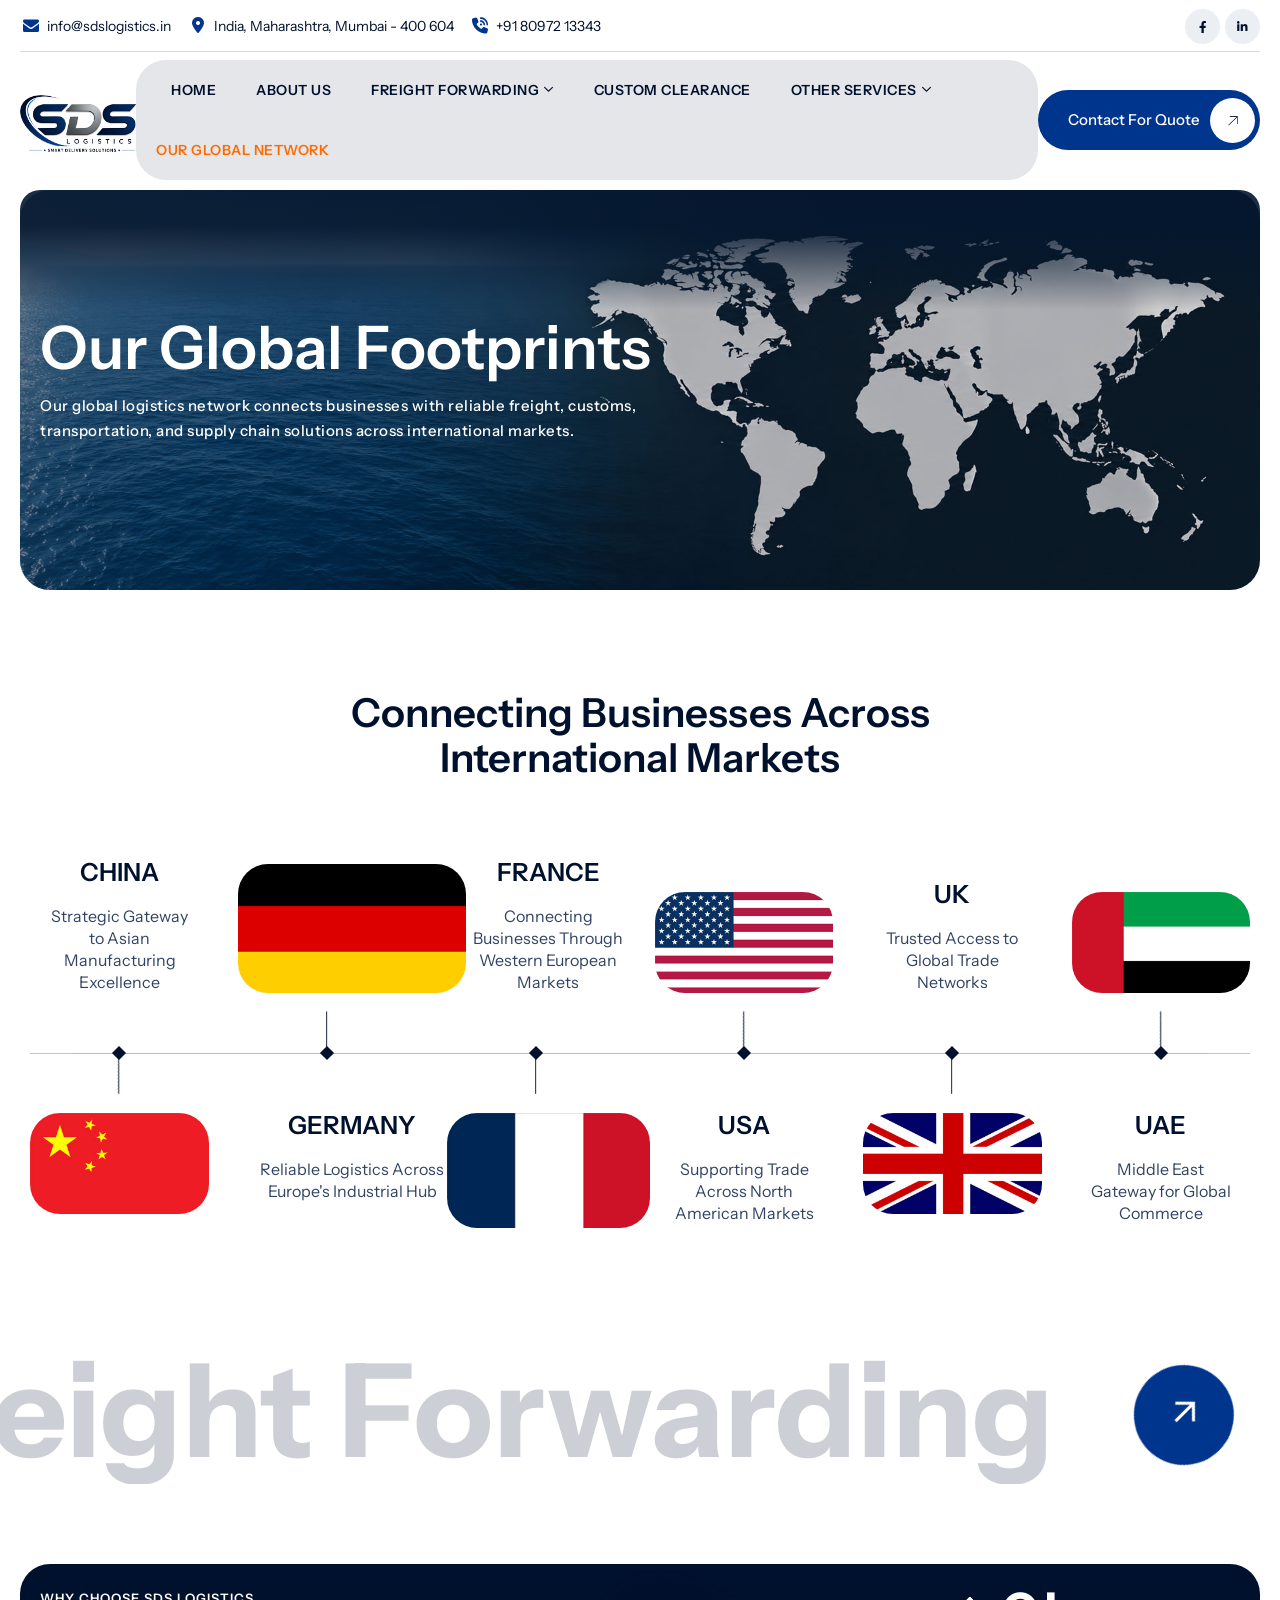
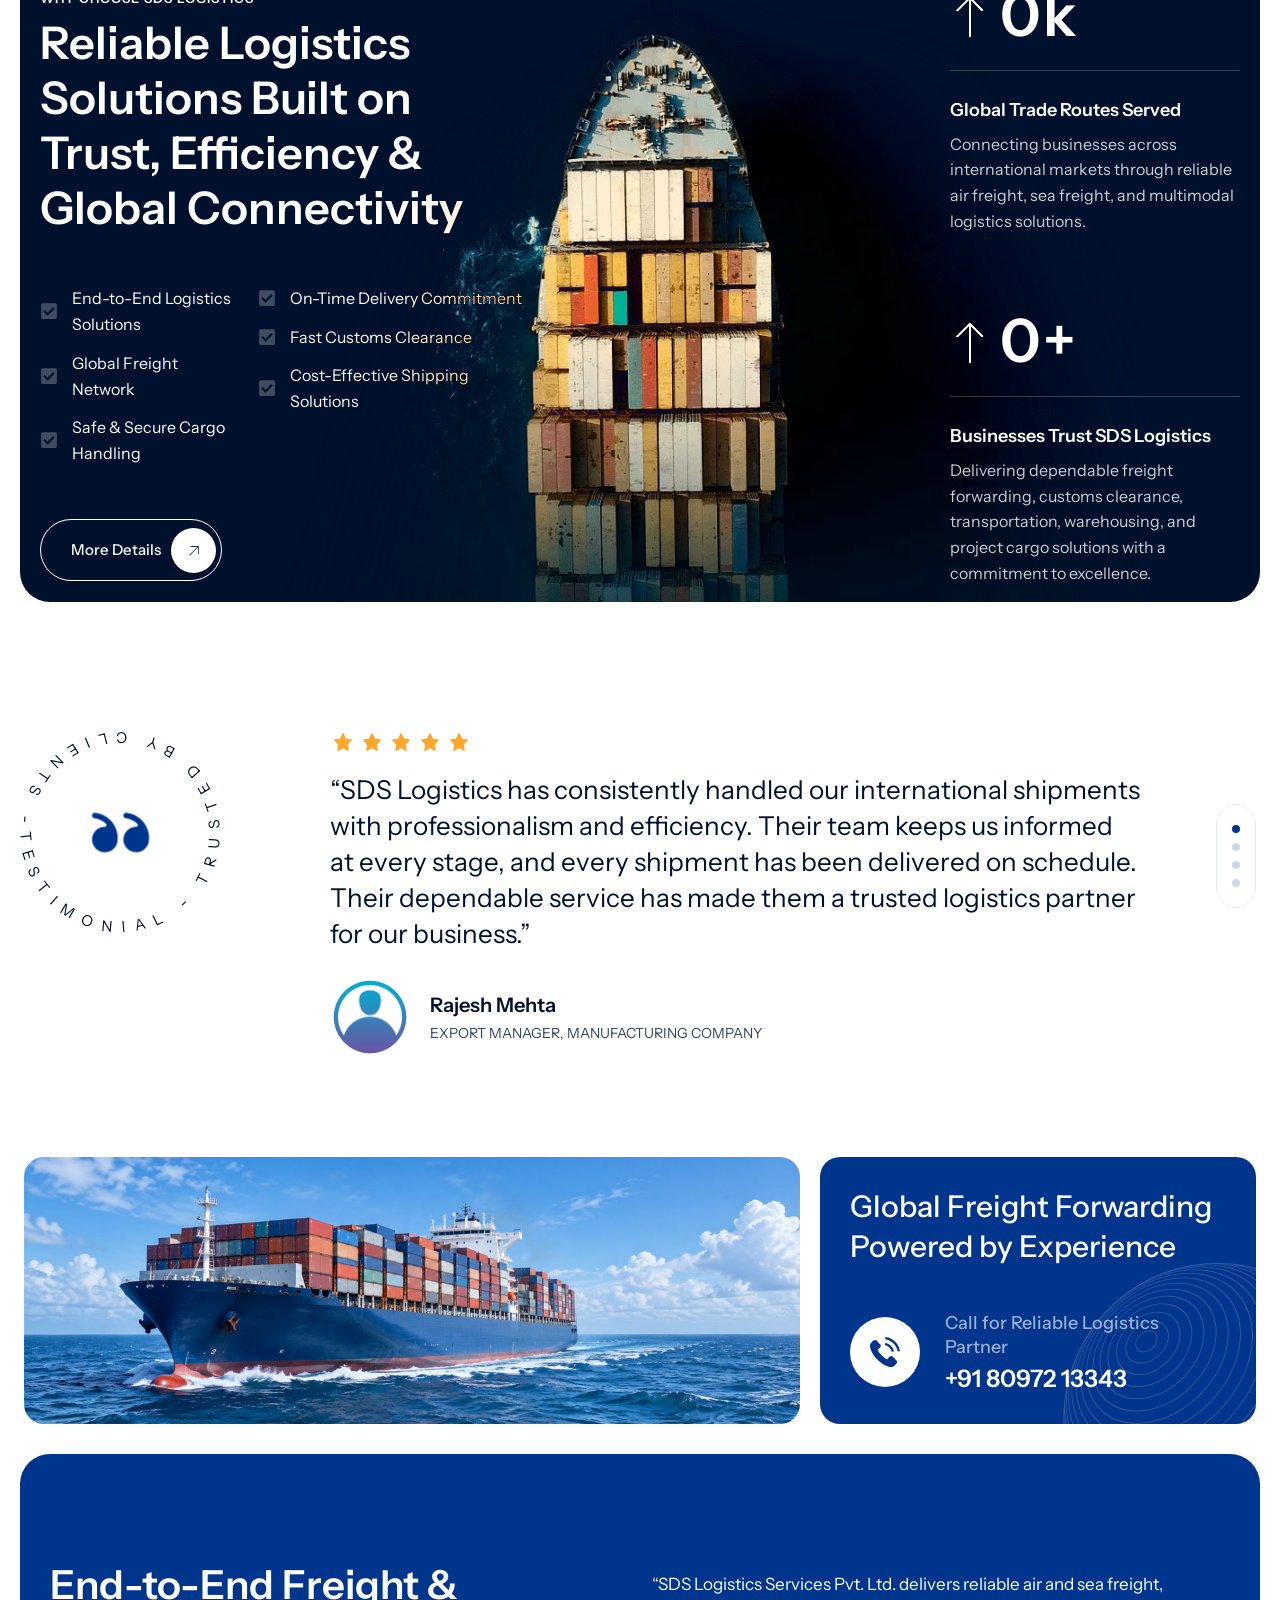
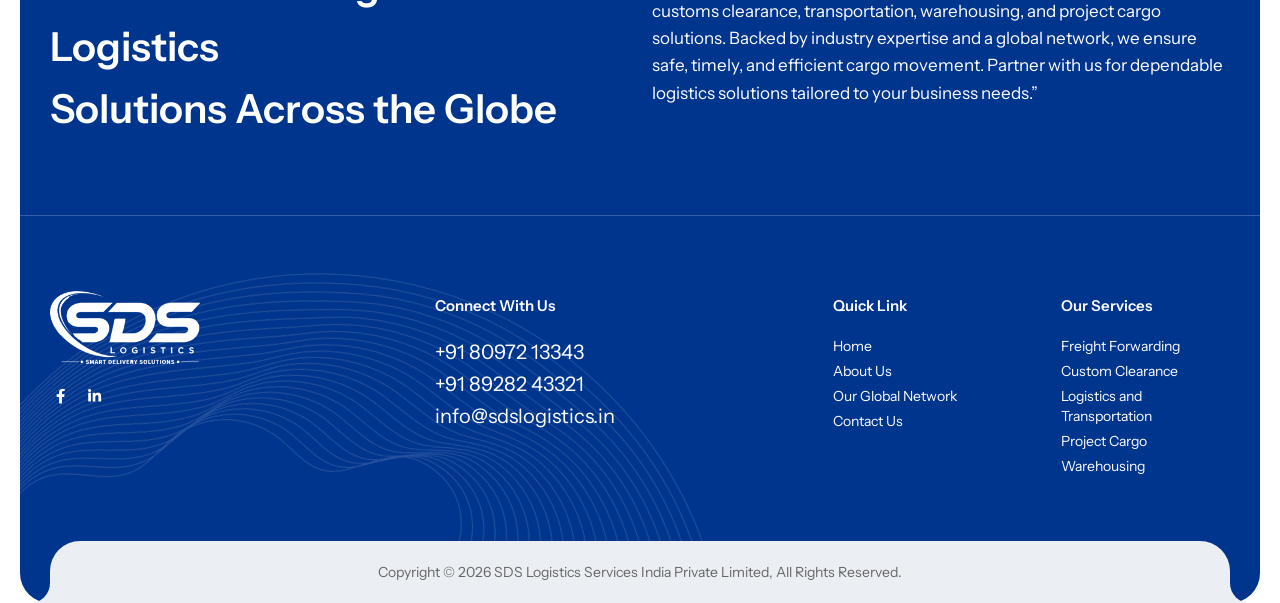
<file: our-global-network.html>
<!doctype html>
<html class="no-js" lang="en">

<head>
	<meta charset="utf-8">
	<meta http-equiv="x-ua-compatible" content="ie=edge">
	<title>Our Global Network - SDS Logistics Services India Private Limited</title>
	<meta name="robots" content="noindex, follow">
	<meta name="description" content="">
	<meta name="viewport" content="width=device-width, initial-scale=1, shrink-to-fit=no">
	<!-- Favicon -->
	<link rel="shortcut icon" type="image/x-icon" href="images/fevicon.png">
	<!-- CSS
         ============================================ -->
	<!-- Bootstrap CSS -->
	<link rel="stylesheet" href="css/bootstrap.min.css">
	<!-- Fontawesome -->
	<link rel="stylesheet" href="css/fontawesome.css">
	<!-- Flaticon -->
	<link rel="stylesheet" href="css/flaticon.css">
	<!-- Base Icons -->
	<link rel="stylesheet" href="css/pbminfotech-base-icons.css">
	<!-- Themify Icons -->
	<link rel="stylesheet" href="css/themify-icons.css">
	<!-- Slick -->
	<link rel="stylesheet" href="css/swiper.min.css">
	<!-- Magnific -->
	<link rel="stylesheet" href="css/magnific-popup.css">
	<!-- AOS -->
	<link rel="stylesheet" href="css/aos.css">
	<!-- Shortcode CSS -->
	<link rel="stylesheet" href="css/shortcode.css">
	<!-- Base CSS -->
	<link rel="stylesheet" href="css/base.css">
	<!-- Style CSS -->
	<link rel="stylesheet" href="css/style.css">
	<!-- Responsive CSS -->
	<link rel="stylesheet" href="css/responsive.css">
	<style>
		@media (min-width: 1201px) {
			.header-style-1 {
				overflow: hidden;
				margin: 0px 20px 0;
			}
		}
	</style>
</head>

<body>
	<!-- Page Wrapper -->
	<header class="site-header header-style-2 pbmit-bg-color-white">
		<div class="pbmit-pre-header-wrapper pbmit-color-blackish">
			<div class="container-fluid p-0">
				<div class="pbmit-pre-header-content d-flex justify-content-between">
					<div class="pbmit-pre-header-left">
						<ul class="pbmit-contact-info">
							<li><i class="pbmit-base-icon-mail-alt"></i><a href="mailto:info@sdslogistics.in"
									class="">info@sdslogistics.in</a></li>
							<li><i class="pbmit-base-icon-location-dot-solid"></i>India, Maharashtra, Mumbai - 400 604</li>
							<li><i class="pbmit-base-icon-phone-volume-solid-1"></i>+91 80972 13343</li>
						</ul>
					</div>
					<div class="pbmit-pre-header-right">
						<ul class="pbmit-social-links">
							<li class="pbmit-social-li pbmit-social-facebook">
								<a title="Facebook" href="https://www.facebook.com/sdslogisticsservices" target="_blank">
									<span><i class="pbmit-base-icon-facebook-f"></i></span>
								</a>
							</li>
							<li class="pbmit-social-li pbmit-social-linkedin">
										<a title="LinkedIn" href="https://www.linkedin.com/company/sds-logistics-services-india" target="_blank">
									<span><i class="pbmit-base-icon-linkedin-in"></i></span>
								</a>
							</li>
						</ul>
					</div>
				</div>
			</div>
		</div>
		<div class="pbmit-main-header-area">
			<div class="container-fluid p-0">
				<div class="pbmit-header-content d-flex justify-content-between align-items-center">
					<div class="site-branding">
						<h1 class="site-title">
							<a href="index.html">
								<img class="logo-img" src="images/sds-logo.png" alt="SDS Logistics Services India Private Limited" title="SDS Logistics Services India Private Limited" />
							</a>
						</h1>
					</div>
					<div class="site-navigation">
						<nav class="main-menu navbar-expand-xl navbar-light">
							<div class="navbar-header">
								<!-- Toggle Button -->
								<button class="navbar-toggler" type="button">
									<i class="pbmit-base-icon-menu-1"></i>
								</button>
							</div>
							<div class="pbmit-mobile-menu-bg"></div>
							<div class="collapse navbar-collapse clearfix show" id="pbmit-menu">
								<div class="pbmit-menu-wrap">
									<span class="closepanel">
										<svg class="qodef-svg--close qodef-m" xmlns="http://www.w3.org/2000/svg"
											width="20.163" height="20.163" viewBox="0 0 26.163 26.163">
											<rect width="36" height="1" transform="translate(0.707) rotate(45)"></rect>
											<rect width="36" height="1" transform="translate(0 25.456) rotate(-45)">
											</rect>
										</svg>
									</span>
									<ul class="navigation clearfix">
										<li><a href="index.html">Home</a></li>
										<li><a href="about-sds-logistics-services.html">About Us</a>
										</li>
										<li class="dropdown">
											<a href="freight-forwarding.html">Freight Forwarding</a>
											<ul>
												<li><a href="freight-forwarding.html#air">Air Freight</a></li>
												<li><a href="freight-forwarding.html#sea">Sea Freight</a></li>
											</ul>
										</li>
										<li class=""><a href="custom-clearance.html">Custom Clearance</a></li>
										<li class="dropdown">
											<a href="other-services.html">Other Services</a>
											<ul>
												<li class=""><a href="logistics-and-transportation.html">Logistics &
												Transportation</a></li>
												<li class=""><a href="other-services.html#project-cargo">Project
														cargo</a></li>
												<li class=""><a href="other-services.html#warehousing">Warehousing</a>
												</li>
											</ul>
										</li>
                                        <li class="home-active"><a href="our-global-network.html">Our Global Network</a></li>
									</ul>
								</div>
							</div>
						</nav>
					</div>
					<div class="pbmit-right-box d-flex align-items-center">
						<div class="pbmit-header-button2">
							<a class="pbmit-btn" href="contact-sds-logistics-services.html">
								<span class="pbmit-button-content-wrapper">
									<span class="pbmit-button-text">Contact for Quote</span>
								</span>
							</a>
						</div>
					</div>
				</div>
			</div>
		</div>
	</header>
	<!-- Header Main Area End Here -->

	<!-- Header Main Area -->
	<div class="site-header header-style-1">
		<div class="pbmit-title-bar-wrapper" style="background-image: url('images/bg/worldmap.jpg');background-size: cover; background-position: right; background-repeat: no-repeat;">
			<div class="container">
				<div class="pbmit-title-bar-content">
					<div class="pbmit-title-bar-content-inner">
						<div class="pbmit-tbar">
							<div class="pbmit-tbar-inner container">
								<h1 class="pbmit-tbar-title"> Our Global Footprints</h1>
							</div>
						</div>
						<div class="pbmit-breadcrumb">
							<p>Our global logistics network connects businesses with reliable freight, customs, <br>transportation, and supply chain solutions across international markets.</p>
						</div>
					</div>
				</div>
			</div>
		</div>
		<!-- Title Bar End-->
	</div>
	<!-- Header Main Area End Here -->


	<!-- Page Content -->
	<div class="page-content">

		<!-- Maps Start --> 
		<section class="pbmit-element-timeline-style-1 pbmit-element-column-five section-xl">
				<div class="container-fluid p-0">
					<div class="pbmit-heading-subheading text-center">
						<h2 class="pbmit-title">Connecting Businesses Across <br>International Markets</h2>
					</div>
					<div class="swiper-slider pbmit-timeline-style-1" data-autoplay="false" data-loop="false" data-dots="false" data-arrows="false" data-columns="6" data-margin="30" data-effect="slide">
						<div class="swiper-wrapper">
							<!-- Slide1 -->
							<div class="pbmit-timeline-wrapper swiper-slide pbmit-slide-even">
								<div class="pbmit-same-height steps-media pbmit-feature-image">
								   <img src="images/flags/china.jpg" class="img-fluid" alt="Our Beginning">									
								</div>
								<div class="steps-dot"><i class="steps-dot-line"></i><span class="dot"></span></div>
								<div class="pbmit-same-height steps-content_wrap">
								   <h3 class="pbmit-timeline-year">CHINA</h3>
								   <p class="pbmit-timeline-desc">Strategic Gateway to Asian Manufacturing Excellence</p>
								</div>
							</div>
							<!-- Slide2 -->
							<div class="pbmit-timeline-wrapper swiper-slide">
								<div class="pbmit-same-height steps-media pbmit-feature-image">
								   <img src="images/flags/germany.jpg" class="img-fluid" alt="Research">									
								</div>
								<div class="steps-dot"><i class="steps-dot-line"></i><span class="dot"></span></div>
								<div class="pbmit-same-height steps-content_wrap">
								   <h3 class="pbmit-timeline-year">GERMANY</h3>
								   <p class="pbmit-timeline-desc">Reliable Logistics Across Europe's Industrial Hub</p>
								</div>
							</div>
							<!-- Slide3 -->
							<div class="pbmit-timeline-wrapper swiper-slide pbmit-slide-even">
								<div class="pbmit-same-height steps-media pbmit-feature-image">
								   <img src="images/flags/france.jpg" class="img-fluid" alt="Communication">									
								</div>
								<div class="steps-dot"><i class="steps-dot-line"></i><span class="dot"></span></div>
								<div class="pbmit-same-height steps-content_wrap">
								   <h3 class="pbmit-timeline-year">FRANCE</h3>
								   <p class="pbmit-timeline-desc">Connecting Businesses Through Western European Markets</p>
								</div>
							</div>
							<!-- Slide4 -->
							<div class="pbmit-timeline-wrapper swiper-slide">
								<div class="pbmit-same-height steps-media pbmit-feature-image">
								   <img src="images/flags/usa.jpg" class="img-fluid" alt="Budget">									
								</div>
								<div class="steps-dot"><i class="steps-dot-line"></i><span class="dot"></span></div>
								<div class="pbmit-same-height steps-content_wrap">
								   <h3 class="pbmit-timeline-year">USA</h3>
								   <p class="pbmit-timeline-desc">Supporting Trade Across North American Markets</p>
								</div>
							</div>
							<!-- Slide5 -->
							<div class="pbmit-timeline-wrapper swiper-slide pbmit-slide-even">
								<div class="pbmit-same-height steps-media pbmit-feature-image">
								   <img src="images/flags/uk.jpg" class="img-fluid" alt="Social Media">									
								</div>
								<div class="steps-dot"><i class="steps-dot-line"></i><span class="dot"></span></div>
								<div class="pbmit-same-height steps-content_wrap">
								   <h3 class="pbmit-timeline-year">UK</h3>
								   <p class="pbmit-timeline-desc">Trusted Access to Global Trade Networks</p>
								</div>
							</div>
							<!-- Slide6 -->
							<div class="pbmit-timeline-wrapper swiper-slide">
								<div class="pbmit-same-height steps-media pbmit-feature-image">
								   <img src="images/flags/uae.jpg" class="img-fluid" alt="Result">									
								</div>
								<div class="steps-dot"><i class="steps-dot-line"></i><span class="dot"></span></div>
								<div class="pbmit-same-height steps-content_wrap">
								   <h3 class="pbmit-timeline-year">UAE</h3>
								   <p class="pbmit-timeline-desc">Middle East Gateway for Global Commerce</p>
								</div>
							</div>
						</div>
					</div>
				</div>
		</section>
		<!-- Maps End --> 


		<!-- Marquee Start -->
		<section class="section-lgb">
			<div class="container-fluid p-0">
				<div class="swiper-slider marquee">
					<div class="swiper-wrapper">
						<article class="pbmit-marquee-effect-style-1 swiper-slide">
							<div class="pbmit-tag-wrapper">
								<h2 class="pbmit-element-title" data-text="Land Express">
									Freight Forwarding
								</h2>
							</div>
						</article>
						<article class="pbmit-marquee-effect-style-1 swiper-slide">
							<div class="pbmit-tag-wrapper">
								<h2 class="pbmit-element-title" data-text="Air Freight">
									Air Freight
								</h2>
							</div>
						</article>
						<article class="pbmit-marquee-effect-style-1 swiper-slide">
							<div class="pbmit-tag-wrapper">
								<h2 class="pbmit-element-title" data-text="Warehousing">
									Sea Freight
								</h2>
							</div>
						</article>
						<article class="pbmit-marquee-effect-style-1 swiper-slide">
							<div class="pbmit-tag-wrapper">
								<h2 class="pbmit-element-title" data-text="Rail Freight">
									Custom Clearance
								</h2>
							</div>
						</article>
						<article class="pbmit-marquee-effect-style-1 swiper-slide">
							<div class="pbmit-tag-wrapper">
								<h2 class="pbmit-element-title" data-text="Best Service">
									Logistics & Transportation
								</h2>
							</div>
						</article>
						<article class="pbmit-marquee-effect-style-1 swiper-slide">
							<div class="pbmit-tag-wrapper">
								<h2 class="pbmit-element-title" data-text="Best Service">
									Logistics & Transportation
								</h2>
							</div>
						</article>
						<article class="pbmit-marquee-effect-style-1 swiper-slide">
							<div class="pbmit-tag-wrapper">
								<h2 class="pbmit-element-title" data-text="Best Service">
									Project Cargo
								</h2>
							</div>
						</article>
						<article class="pbmit-marquee-effect-style-1 swiper-slide">
							<div class="pbmit-tag-wrapper">
								<h2 class="pbmit-element-title" data-text="Best Service">
									Warehousing
								</h2>
							</div>
						</article>

					</div>
				</div>
			</div>
		</section>
		<!-- Marquee End -->

		<!-- About Us Start -->
		<section class="about-section-one pbmit-bg-color-blackish">
			<div class="container">
				<div class="row g-0 align-items-center">
					<div class="col-md-12 col-xl-5">
						<div class="pbmit-heading-subheading position-relative">
							<h4 class="pbmit-subtitle">
								Why Choose SDS Logistics
							</h4>
							<h2 class="pbmit-title">Reliable Logistics Solutions Built on Trust, Efficiency & Global
								Connectivity</h2>
						</div>
						<div class="row">
							<div class="col-md-5">
								<ul class="list-group">
									<li class="list-group-item">
										<span class="pbmit-icon-list-icon">
											<svg aria-hidden="true" class="e-font-icon-svg e-fas-check-square"
												viewBox="0 0 448 512" xmlns="http://www.w3.org/2000/svg">
												<path
													d="M400 480H48c-26.51 0-48-21.49-48-48V80c0-26.51 21.49-48 48-48h352c26.51 0 48 21.49 48 48v352c0 26.51-21.49 48-48 48zm-204.686-98.059l184-184c6.248-6.248 6.248-16.379 0-22.627l-22.627-22.627c-6.248-6.248-16.379-6.249-22.628 0L184 302.745l-70.059-70.059c-6.248-6.248-16.379-6.248-22.628 0l-22.627 22.627c-6.248 6.248-6.248 16.379 0 22.627l104 104c6.249 6.25 16.379 6.25 22.628.001z">
												</path>
											</svg>
										</span>
										<span class="pbmit-icon-list-text">End-to-End Logistics Solutions</span>
									</li>
									<li class="list-group-item">
										<span class="pbmit-icon-list-icon">
											<svg aria-hidden="true" class="e-font-icon-svg e-fas-check-square"
												viewBox="0 0 448 512" xmlns="http://www.w3.org/2000/svg">
												<path
													d="M400 480H48c-26.51 0-48-21.49-48-48V80c0-26.51 21.49-48 48-48h352c26.51 0 48 21.49 48 48v352c0 26.51-21.49 48-48 48zm-204.686-98.059l184-184c6.248-6.248 6.248-16.379 0-22.627l-22.627-22.627c-6.248-6.248-16.379-6.249-22.628 0L184 302.745l-70.059-70.059c-6.248-6.248-16.379-6.248-22.628 0l-22.627 22.627c-6.248 6.248-6.248 16.379 0 22.627l104 104c6.249 6.25 16.379 6.25 22.628.001z">
												</path>
											</svg>
										</span>
										<span class="pbmit-icon-list-text">Global Freight Network</span>
									</li>
									<li class="list-group-item">
										<span class="pbmit-icon-list-icon">
											<svg aria-hidden="true" class="e-font-icon-svg e-fas-check-square"
												viewBox="0 0 448 512" xmlns="http://www.w3.org/2000/svg">
												<path
													d="M400 480H48c-26.51 0-48-21.49-48-48V80c0-26.51 21.49-48 48-48h352c26.51 0 48 21.49 48 48v352c0 26.51-21.49 48-48 48zm-204.686-98.059l184-184c6.248-6.248 6.248-16.379 0-22.627l-22.627-22.627c-6.248-6.248-16.379-6.249-22.628 0L184 302.745l-70.059-70.059c-6.248-6.248-16.379-6.248-22.628 0l-22.627 22.627c-6.248 6.248-6.248 16.379 0 22.627l104 104c6.249 6.25 16.379 6.25 22.628.001z">
												</path>
											</svg>
										</span>
										<span class="pbmit-icon-list-text">Safe & Secure Cargo Handling</span>
									</li>
								</ul>
							</div>
							<div class="col-md-7">
								<ul class="list-group">
									<li class="list-group-item">
										<span class="pbmit-icon-list-icon">
											<svg aria-hidden="true" class="e-font-icon-svg e-fas-check-square"
												viewBox="0 0 448 512" xmlns="http://www.w3.org/2000/svg">
												<path
													d="M400 480H48c-26.51 0-48-21.49-48-48V80c0-26.51 21.49-48 48-48h352c26.51 0 48 21.49 48 48v352c0 26.51-21.49 48-48 48zm-204.686-98.059l184-184c6.248-6.248 6.248-16.379 0-22.627l-22.627-22.627c-6.248-6.248-16.379-6.249-22.628 0L184 302.745l-70.059-70.059c-6.248-6.248-16.379-6.248-22.628 0l-22.627 22.627c-6.248 6.248-6.248 16.379 0 22.627l104 104c6.249 6.25 16.379 6.25 22.628.001z">
												</path>
											</svg>
										</span>
										<span class="pbmit-icon-list-text">On-Time Delivery Commitment</span>
									</li>
									<li class="list-group-item">
										<span class="pbmit-icon-list-icon">
											<svg aria-hidden="true" class="e-font-icon-svg e-fas-check-square"
												viewBox="0 0 448 512" xmlns="http://www.w3.org/2000/svg">
												<path
													d="M400 480H48c-26.51 0-48-21.49-48-48V80c0-26.51 21.49-48 48-48h352c26.51 0 48 21.49 48 48v352c0 26.51-21.49 48-48 48zm-204.686-98.059l184-184c6.248-6.248 6.248-16.379 0-22.627l-22.627-22.627c-6.248-6.248-16.379-6.249-22.628 0L184 302.745l-70.059-70.059c-6.248-6.248-16.379-6.248-22.628 0l-22.627 22.627c-6.248 6.248-6.248 16.379 0 22.627l104 104c6.249 6.25 16.379 6.25 22.628.001z">
												</path>
											</svg>
										</span>
										<span class="pbmit-icon-list-text">Fast Customs Clearance</span>
									</li>
									<li class="list-group-item">
										<span class="pbmit-icon-list-icon">
											<svg aria-hidden="true" class="e-font-icon-svg e-fas-check-square"
												viewBox="0 0 448 512" xmlns="http://www.w3.org/2000/svg">
												<path
													d="M400 480H48c-26.51 0-48-21.49-48-48V80c0-26.51 21.49-48 48-48h352c26.51 0 48 21.49 48 48v352c0 26.51-21.49 48-48 48zm-204.686-98.059l184-184c6.248-6.248 6.248-16.379 0-22.627l-22.627-22.627c-6.248-6.248-16.379-6.249-22.628 0L184 302.745l-70.059-70.059c-6.248-6.248-16.379-6.248-22.628 0l-22.627 22.627c-6.248 6.248-6.248 16.379 0 22.627l104 104c6.249 6.25 16.379 6.25 22.628.001z">
												</path>
											</svg>
										</span>
										<span class="pbmit-icon-list-text">Cost-Effective Shipping Solutions</span>
									</li>
								</ul>
							</div>
						</div>
						<a class="pbmit-btn pbmit-btn-outline mt-5" href="contact-us.html">
							<span class="pbmit-button-content-wrapper">
								<span class="pbmit-button-text">More Details</span>
							</span>
						</a>
					</div>
					<div class="col-md-12 col-xl-4">
						<div class="ship-img-wrapper">
							<img src="images/homepage-3/ship.png" alt="" class="img-fluid">
						</div>
					</div>
					<div class="col-md-12 col-xl-3">
						<div class="fid-style-area">
							<div class="pbminfotech-ele-fid-style-2">
								<div class="pbmit-fld-contents">
									<div class="pbmit-fld-wrap">
										<div class="pbmit-sbox-icon-wrapper pbmit-icon-type-icon">
											<i class="pbmit-shipex-icon pbmit-shipex-icon-arrow"></i>
										</div>
										<h4 class="pbmit-fid-inner">
											<span class="pbmit-fid-before"></span>
											<span class="pbmit-number-rotate numinate"
												data-appear-animation="animateDigits" data-from="0" data-to="100"
												data-interval="25" data-before="" data-before-style="" data-after=""
												data-after-style="">100</span>
											<span class="pbmit-fid"><span>k</span></span>
										</h4>
									</div>
									<div class="pbmit-fid-icon-title">
										<h6 style="color: #fff;">Global Trade Routes Served</h6>
										<span class="pbmit-fid-title">Connecting businesses across international markets
											through reliable air freight, sea freight, and multimodal logistics
											solutions.</span>
									</div>
								</div>
							</div>
							<div class="pbminfotech-ele-fid-style-2 mt-5 pt-4">
								<div class="pbmit-fld-contents">
									<div class="pbmit-fld-wrap">
										<div class="pbmit-sbox-icon-wrapper pbmit-icon-type-icon"><i
												class="pbmit-shipex-icon pbmit-shipex-icon-arrow"></i></div>
										<h4 class="pbmit-fid-inner">
											<span class="pbmit-fid-before"></span>
											<span class="pbmit-number-rotate numinate"
												data-appear-animation="animateDigits" data-from="0" data-to="50"
												data-interval="25" data-before="" data-before-style="" data-after=""
												data-after-style="">50</span>
											<span class="pbmit-fid"><span>+</span></span>
										</h4>
									</div>
									<div class="pbmit-fid-icon-title">
										<h6 style="color: #fff;">Businesses Trust SDS Logistics</h6>
										<span class="pbmit-fid-title">Delivering dependable freight forwarding, customs
											clearance, transportation, warehousing, and project cargo solutions with a
											commitment to excellence.</span>
									</div>
								</div>
							</div>
						</div>
					</div>
				</div>
			</div>
		</section>
		<!-- About Us End -->

		<!-- Testimonial Start -->
		<section>
			<div class="container">
				<div class="testimonial-one">
					<div class="row g-0">
						<div class="col-md-12 col-xl-3">
							<div class="pbmit-spinner-box-style-1">
								<div class="pbmit-ihbox-box">
									<div class="pbmit-ihbox-icon">
										<div class="pbmit-ihbox-icon-wrapper pbmit-icon-type-icon">
											<svg id="Layer_1" enable-background="new 0 0 100 100" viewBox="0 0 100 100"
												xmlns="http://www.w3.org/2000/svg">
												<path
													d="m54.75 61.7309799v-2.3699951c0-21.9786606 16.2715454-39.8894348 37.5211639-42.4388428 2.7931672-.3351097 5.2288361 1.917471 5.2288361 4.7306748v.0000095c0 2.4273148-1.8343735 4.4202805-4.2426605 4.7236137-7.4862671.9429264-14.1913986 4.3405972-19.203804 9.2676563-1.7802734 1.7499619-.5009689 4.7270927 1.9953613 4.7170334.0236969-.0000954.0474014-.000145.0710983-.000145 12.2492294 0 21.9682159 10.0996895 21.3522568 22.4834023-.538559 10.8274422-9.4114075 19.7002907-20.2388535 20.2388496-12.3837051.6159593-22.4833984-9.1030272-22.4833984-21.3522567z">
												</path>
												<path
													d="m2.5000021 61.2574081.000001-1.8964233c0-21.9786606 16.2715454-39.8894348 37.5211601-42.4388428 2.7931755-.3351097 5.2288368 1.917471 5.2288368 4.7306748v.0003147c0 2.4272079-1.8342209 4.4199734-4.2423592 4.7236252-7.481739.9434032-14.1888084 4.3410473-19.1987572 9.2678051-1.779623 1.7500687-.500473 4.7271957 1.9954643 4.7165833.025219-.0001068.0504398-.0001602.0756588-.0001602 11.8699932 0 21.3699932 9.5 21.3699932 21.3699951 0 12.0883865-9.8361855 21.7125397-21.996748 21.3711853-11.6399678-.3267442-20.7532557-10.200203-20.7532498-21.8447572z">
												</path>
											</svg>
										</div>
									</div>
									<svg xmlns="http://www.w3.org/2000/svg" xmlns:xlink="http://www.w3.org/1999/xlink"
										version="1.1" viewBox="0 0 200 200">
										<defs>
											<path d="M0, 100a100, 100 0 1, 0 200, 0a100, 100 0 1, 0 -200, 0"
												id="txt-path"></path>
										</defs>
										<circle cx="160" cy="100" r="80" fill="none"></circle>
										<text>
											<textPath startOffset="0" xlink:href="#txt-path">Testimonial - trusted by
												clients -</textPath>
										</text>
									</svg>
								</div>
							</div>
						</div>
						<div class="col-md-12 col-xl-9">
							<div class="swiper-slider mt-xl-0 mt-5" data-autoplay="true" data-loop="true"
								data-dots="true" data-arrows="false" data-columns="1" data-margin="0"
								data-effect="slide">
								<div class="swiper-wrapper">
									<!-- Slide1 -->
									<article class="pbmit-testimonial-style-1 swiper-slide">
										<div class="pbminfotech-post-item">
											<div class="pbmit-box-content-wrap">
												<div class="pbminfotech-box-star-ratings">
													<i class="pbmit-base-icon-star-1 pbmit-active"></i>
													<i class="pbmit-base-icon-star-1 pbmit-active"></i>
													<i class="pbmit-base-icon-star-1 pbmit-active"></i>
													<i class="pbmit-base-icon-star-1 pbmit-active"></i>
													<i class="pbmit-base-icon-star-1 pbmit-active"></i>
												</div>
												<div class="pbminfotech-box-desc">
													<blockquote class="pbminfotech-testimonial-text">
														<p>“SDS Logistics has consistently handled our international
															shipments with professionalism and efficiency. Their team
															keeps us informed at every stage, and every shipment has
															been delivered on schedule. Their dependable service has
															made them a trusted logistics partner for our business.”</p>
													</blockquote>
												</div>
												<div class="pbminfotech-box-author d-flex align-items-center">
													<div class="pbminfotech-box-img">
														<div class="pbmit-featured-img-wrapper">
															<div class="pbmit-featured-wrapper">
																<img src="images/homepage-1/reviewer/reviewer-01.jpg"
																	class="" alt="reviewer-01">
															</div>
														</div>
													</div>
													<div class="pbmit-auther-content">
														<h3 class="pbminfotech-box-title">Rajesh Mehta</h3>
														<div class="pbminfotech-testimonial-detail">Export Manager,
															Manufacturing Company
														</div>
													</div>
												</div>
											</div>
										</div>
									</article>
									<!-- Slide2 -->
									<article class="pbmit-testimonial-style-1 swiper-slide">
										<div class="pbminfotech-post-item">
											<div class="pbmit-box-content-wrap">
												<div class="pbminfotech-box-star-ratings">
													<i class="pbmit-base-icon-star-1 pbmit-active"></i>
													<i class="pbmit-base-icon-star-1 pbmit-active"></i>
													<i class="pbmit-base-icon-star-1 pbmit-active"></i>
													<i class="pbmit-base-icon-star-1 pbmit-active"></i>
													<i class="pbmit-base-icon-star-1"></i>
												</div>
												<div class="pbminfotech-box-desc">
													<blockquote class="pbminfotech-testimonial-text">
														<p>“The customs clearance process can be complex, but SDS
															Logistics made it completely hassle-free. Their expertise,
															attention to documentation, and quick response helped us
															avoid unnecessary delays and ensured smooth cargo clearance
															every time.”</p>
													</blockquote>
												</div>
												<div class="pbminfotech-box-author d-flex align-items-center">
													<div class="pbminfotech-box-img">
														<div class="pbmit-featured-img-wrapper">
															<div class="pbmit-featured-wrapper">
																<img src="images/homepage-1/reviewer/reviewer-02.jpg"
																	class="" alt="reviewer-01">
															</div>
														</div>
													</div>
													<div class="pbmit-auther-content">
														<h3 class="pbminfotech-box-title">Priya Sharma</h3>
														<div class="pbminfotech-testimonial-detail">Procurement Head,
															Import Business
														</div>
													</div>
												</div>
											</div>
										</div>
									</article>
									<!-- Slide3 -->
									<article class="pbmit-testimonial-style-1 swiper-slide">
										<div class="pbminfotech-post-item">
											<div class="pbmit-box-content-wrap">
												<div class="pbminfotech-box-star-ratings">
													<i class="pbmit-base-icon-star-1 pbmit-active"></i>
													<i class="pbmit-base-icon-star-1 pbmit-active"></i>
													<i class="pbmit-base-icon-star-1 pbmit-active"></i>
													<i class="pbmit-base-icon-star-1 pbmit-active"></i>
													<i class="pbmit-base-icon-star-1 pbmit-active"></i>
												</div>
												<div class="pbminfotech-box-desc">
													<blockquote class="pbminfotech-testimonial-text">
														<p>“From freight forwarding to transportation and warehousing,
															SDS Logistics manages every aspect of our supply chain with
															great coordination. Their commitment to timely deliveries
															and customer service has exceeded our expectations.”</p>
													</blockquote>
												</div>
												<div class="pbminfotech-box-author d-flex align-items-center">
													<div class="pbminfotech-box-img">
														<div class="pbmit-featured-img-wrapper">
															<div class="pbmit-featured-wrapper">
																<img src="images/homepage-1/reviewer/reviewer-03.jpg"
																	class="" alt="reviewer-01">
															</div>
														</div>
													</div>
													<div class="pbmit-auther-content">
														<h3 class="pbminfotech-box-title">Amit Verma</h3>
														<div class="pbminfotech-testimonial-detail">Operations Manager,
															Engineering Industry
														</div>
													</div>
												</div>
											</div>
										</div>
									</article>
									<!-- Slide4 -->
									<article class="pbmit-testimonial-style-1 swiper-slide">
										<div class="pbminfotech-post-item">
											<div class="pbmit-box-content-wrap">
												<div class="pbminfotech-box-star-ratings">
													<i class="pbmit-base-icon-star-1 pbmit-active"></i>
													<i class="pbmit-base-icon-star-1 pbmit-active"></i>
													<i class="pbmit-base-icon-star-1 pbmit-active"></i>
													<i class="pbmit-base-icon-star-1 pbmit-active"></i>
													<i class="pbmit-base-icon-star-1"></i>
												</div>
												<div class="pbminfotech-box-desc">
													<blockquote class="pbminfotech-testimonial-text">
														<p>“What sets SDS Logistics apart is their reliability,
															transparent communication, and customer-focused approach.
															Whether it's air freight, sea freight, or project cargo,
															their experienced team always delivers practical solutions
															that support our business growth."</p>
													</blockquote>
												</div>
												<div class="pbminfotech-box-author d-flex align-items-center">
													<div class="pbminfotech-box-img">
														<div class="pbmit-featured-img-wrapper">
															<div class="pbmit-featured-wrapper">
																<img src="images/homepage-1/reviewer/reviewer-04.jpg"
																	class="" alt="reviewer-01">
															</div>
														</div>
													</div>
													<div class="pbmit-auther-content">
														<h3 class="pbminfotech-box-title">Neha Kapoor</h3>
														<div class="pbminfotech-testimonial-detail">Supply Chain
															Manager, Trading Company</div>
													</div>
												</div>
											</div>
										</div>
									</article>
								</div>
							</div>
						</div>
					</div>
				</div>
			</div>
		</section>
		<!-- Testimonial End -->

	</div>
	<!-- Page Content End -->

	<!-- Video Start -->
	<section>
		<div class="container-fluid px-4" style="margin-bottom: 30px;;">
			<div class="row g-0">
				<div class="col-md-8 video-one-left-col">
					<div class="video-one-bg">
						<img src="images/bg/cta-bg.jpg" class="img-fluid" alt="">

					</div>
				</div>
				<div class="col-md-4 video-one-right-col">
					<div class="video-one-right-box pbmit-bg-color-global">
						<div class="pbmit-heading">
							<h2>Global Freight Forwarding Powered by Experience</h2>
						</div>
						<div class="pbmit-ihbox-style-6">
							<div class="pbmit-ihbox-headingicon">
								<div class="pbmit-ihbox-icon">
									<div class="pbmit-ihbox-icon-wrapper pbmit-icon-type-icon">
										<svg version="1.1" id="Capa_1" xmlns="http://www.w3.org/2000/svg"
											xmlns:xlink="http://www.w3.org/1999/xlink" x="0px" y="0px"
											viewBox="0 0 480.56 480.56" style="enable-background:new 0 0 480.56 480.56;"
											xml:space="preserve">
											<g>
												<g>
													<path
														d="M365.354,317.9c-15.7-15.5-35.3-15.5-50.9,0c-11.9,11.8-23.8,23.6-35.5,35.6c-3.2,3.3-5.9,4-9.8,1.8 c-7.7-4.2-15.9-7.6-23.3-12.2c-34.5-21.7-63.4-49.6-89-81c-12.7-15.6-24-32.3-31.9-51.1c-1.6-3.8-1.3-6.3,1.8-9.4 c11.9-11.5,23.5-23.3,35.2-35.1c16.3-16.4,16.3-35.6-0.1-52.1c-9.3-9.4-18.6-18.6-27.9-28c-9.6-9.6-19.1-19.3-28.8-28.8 c-15.7-15.3-35.3-15.3-50.9,0.1c-12,11.8-23.5,23.9-35.7,35.5c-11.3,10.7-17,23.8-18.2,39.1c-1.9,24.9,4.2,48.4,12.8,71.3 c17.6,47.4,44.4,89.5,76.9,128.1c43.9,52.2,96.3,93.5,157.6,123.3c27.6,13.4,56.2,23.7,87.3,25.4c21.4,1.2,40-4.2,54.9-20.9 c10.2-11.4,21.7-21.8,32.5-32.7c16-16.2,16.1-35.8,0.2-51.8C403.554,355.9,384.454,336.9,365.354,317.9z">
													</path>
													<path
														d="M346.254,238.2l36.9-6.3c-5.8-33.9-21.8-64.6-46.1-89c-25.7-25.7-58.2-41.9-94-46.9l-5.2,37.1 c27.7,3.9,52.9,16.4,72.8,36.3C329.454,188.2,341.754,212,346.254,238.2z">
													</path>
													<path
														d="M403.954,77.8c-42.6-42.6-96.5-69.5-156-77.8l-5.2,37.1c51.4,7.2,98,30.5,134.8,67.2c34.9,34.9,57.8,79,66.1,127.5 l36.9-6.3C470.854,169.3,444.354,118.3,403.954,77.8z">
													</path>
												</g>
											</g>
										</svg>
									</div>
								</div>
								<div class="pbmit-ihbox-contents">
									<div class="pbmit-heading-desc">Call for Reliable Logistics Partner</div>
									<h2 class="pbmit-element-title">+91 80972 13343</h2>
								</div>
							</div>
						</div>
					</div>
				</div>
			</div>
		</div>
	</section>
	<!-- Video End -->


	<!-- footer -->
	<footer class="site-footer pbmit-bg-color-secondary">
		<div class="pbmit-footer-big-area-wrapper">
			<div class="pbmit-footer-big-area">
				<div class="container">
					<div class="row align-items-center">
						<div class="col-md-12 col-xl-6 pbmit-footer-left">
							<h3>End-to-End Freight & Logistics <br>Solutions Across the Globe</h3>
						</div>
						<div class="col-md-12 col-xl-6">
							<blockquote class="pbminfotech-testimonial-text">
								<p style="font-size: 17px;">“SDS Logistics Services Pvt. Ltd. delivers reliable air and
									sea freight, customs clearance, transportation, warehousing, and project cargo
									solutions. Backed by industry expertise and a global network, we ensure safe,
									timely, and efficient cargo movement. Partner with us for dependable logistics
									solutions tailored to your business needs.”</p>
							</blockquote>
						</div>
					</div>
				</div>
			</div>
			<div class="pbmit-footer-widget-area">
				<div class="container">
					<div class="row">
						<div class="pbmit-footer-widget-col-1 col-md-4">
							<aside class="widget">
								<div class="pbmit-footer-logo">
									<img src="images/sds-logo1.png" class="img-fluid" alt="">
								</div><br>
								<ul class="pbmit-social-links">
									<li class="pbmit-social-li pbmit-social-facebook">
										<a title="Facebook" href="https://www.facebook.com/sdslogisticsservices" target="_blank">
											<span><i class="pbmit-base-icon-facebook-f"></i></span>
										</a>
									</li>

									<li class="pbmit-social-li pbmit-social-linkedin">
										<a title="LinkedIn" href="https://www.linkedin.com/company/sds-logistics-services-india" target="_blank">
											<span><i class="pbmit-base-icon-linkedin-in"></i></span>
										</a>
									</li>
								</ul>
							</aside>
						</div>
						<div class="pbmit-footer-widget-col-2 col-md-4">
							<aside class="widget">
								<h2 class="widget-title">Connect With Us</h2>
								<div class="pbmit-contact-widget-lines">
									<div class="pbmit-contact-widget-line pbmit-base-icon-phone"><a
											href="tel:+918097213343" style="color:#fff;font-size:20px;">+91 80972
											13343</a></div>
									<div class="pbmit-contact-widget-line pbmit-base-icon-phone"><a
											href="tel:+918928243321" style="color:#fff;font-size:20px;">+91 89282 43321</a></div>
									<div class="pbmit-contact-widget-line pbmit-base-icon-email"><a
											href="mailto:info@sdslogistics.in"
											style="color:#fff;font-size:20px;">info@sdslogistics.in</a></div>
								</div>
							</aside>
						</div>
						<div class="pbmit-footer-widget-col-3 col-md-2">
							<aside class="widget">
								<h2 class="widget-title">Quick Link</h2>
								<ul class="menu">
									<li><a href="index.html">Home</a></li>
									<li><a href="about-sds-logistics-services.html">About Us</a></li>
									<li><a href="our-global-network.html">Our Global Network</a></li>
									<li><a href="contact-sds-logistics-services.html">Contact Us</a></li>

								</ul>
							</aside>
						</div>
						<div class="pbmit-footer-widget-col-4 col-md-2">
							<aside class="widget widget_text">
								<h2 class="widget-title">Our Services</h2>
								<ul class="menu">
									<li><a href="freight-forwarding.html">Freight Forwarding</a></li>
									<li><a href="custom-clearance.html">Custom Clearance</a></li>
									<li><a href="logistics-and-transportation.html">Logistics and Transportation</a>
									</li>
									<li><a href="other-services.html#project-cargo">Project Cargo</a></li>
									<li><a href="other-services.html#warehousing">Warehousing</a></li>
								</ul>
							</aside>
						</div>
					</div>
				</div>
			</div>
			<div class="pbmit-footer-text-area">
				<div class="container">
					<div class="pbmit-footer-text-inner">
						<div class="row">
							<div class="col-md-12">
								<div class="pbmit-footer-copyright-text-area">
									Copyright © 2026 <a href="https://sdslogistics.in/">SDS Logistics Services India Private Limited</a>, All Rights Reserved.
								</div>
							</div>
						</div>
					</div>
				</div>
			</div>
		</div>
	</footer>
	<!-- footer End -->

	<!-- Search Box Start Here -->
	<div class="pbmit-search-overlay">
		<div class="pbmit-icon-close">
			<svg class="qodef-svg--close qodef-m" xmlns="http://www.w3.org/2000/svg" width="28.163" height="28.163"
				viewBox="0 0 26.163 26.163">
				<rect width="36" height="1" transform="translate(0.707) rotate(45)"></rect>
				<rect width="36" height="1" transform="translate(0 25.456) rotate(-45)"></rect>
			</svg>
		</div>
		<div class="pbmit-search-outer">
			<form class="pbmit-site-searchform">
				<input type="search" class="form-control field searchform-s" name="s" placeholder="Search …">
				<button type="submit"></button>
			</form>
		</div>
	</div>
	<!-- Search Box End Here -->

	<!-- Scroll To Top -->
	<div class="pbmit-backtotop">
		<div class="pbmit-arrow">
			<i class="pbmit-base-icon-plane"></i>
		</div>
		<div class="pbmit-hover-arrow">
			<i class="pbmit-base-icon-plane"></i>
		</div>
	</div>
	<!-- Scroll To Top End -->

	</div>
	<!-- Page Wrapper End -->

	<!-- JS 
        ============================================ -->
	<!-- jQuery JS -->
	<script src="js/jquery.min.js"></script>
	<!-- Popper JS -->
	<script src="js/popper.min.js"></script>
	<!-- Bootstrap JS -->
	<script src="js/bootstrap.min.js"></script>
	<!-- jquery Waypoints JS -->
	<script src="js/jquery.waypoints.min.js"></script>
	<!-- jquery Appear JS -->
	<script src="js/jquery.appear.js"></script>
	<!-- Numinate JS -->
	<script src="js/numinate.min.js"></script>
	<!-- Slick JS -->
	<script src="js/swiper.min.js"></script>
	<!-- Magnific JS -->
	<script src="js/jquery.magnific-popup.min.js"></script>
	<!-- Circle Progress JS -->
	<script src="js/circle-progress.js"></script>
	<!-- countdown JS -->
	<script src="js/jquery.countdown.min.js"></script>
	<!-- AOS -->
	<script src="js/aos.js"></script>
	<!-- GSAP -->
	<script src='js/gsap.js'></script>
	<!-- Scroll Trigger -->
	<script src='js/ScrollTrigger.js'></script>
	<!-- Split Text -->
	<script src='js/SplitText.js'></script>
	<!-- Theia Sticky Sidebar JS -->
	<script src='js/theia-sticky-sidebar.js'></script>
	<!-- GSAP Animation -->
	<script src='js/gsap-animation.js'></script>
	<!-- Scripts JS -->
	<script src="js/scripts.js"></script>
</body>

</html>
</file>
<file: css/flaticon.css>
@font-face {
    font-family: "flaticon";
    src: url("../fonts/flaticon9785.woff2?46cbd5aaf58197642bdde868cb49ca8d") format("woff2"),
url("../fonts/flaticon9785.woff?46cbd5aaf58197642bdde868cb49ca8d") format("woff"),
url("../fonts/flaticon9785.eot?46cbd5aaf58197642bdde868cb49ca8d#iefix") format("embedded-opentype"),
url("../fonts/flaticon9785.ttf?46cbd5aaf58197642bdde868cb49ca8d") format("truetype"),
url("../fonts/flaticon9785.svg?46cbd5aaf58197642bdde868cb49ca8d#flaticon") format("svg")
}

i[class^="flaticon-"]:before, i[class*=" pbmit-shipex-icon-"]:before {
    font-family: flaticon !important;
    font-style: normal;
    font-weight: normal !important;
    font-variant: normal;
    text-transform: none;
    line-height: 1;
    -webkit-font-smoothing: antialiased;
    -moz-osx-font-smoothing: grayscale;
}

.pbmit-shipex-icon-logistics-delievry:before {
    content: "\f101";
}
.pbmit-shipex-icon-warehouse:before {
    content: "\f102";
}
.pbmit-shipex-icon-delivery-truck:before {
    content: "\f103";
}
.pbmit-shipex-icon-delivery-truck-1:before {
    content: "\f104";
}
.pbmit-shipex-icon-up-sign:before {
    content: "\f105";
}
.pbmit-shipex-icon-box:before {
    content: "\f106";
}
.pbmit-shipex-icon-online-store:before {
    content: "\f107";
}
.pbmit-shipex-icon-checklist:before {
    content: "\f108";
}
.pbmit-shipex-icon-correspondence:before {
    content: "\f109";
}
.pbmit-shipex-icon-delivery-box:before {
    content: "\f10a";
}
.pbmit-shipex-icon-package:before {
    content: "\f10b";
}
.pbmit-shipex-icon-delivery-courier:before {
    content: "\f10c";
}
.pbmit-shipex-icon-map-location:before {
    content: "\f10d";
}
.pbmit-shipex-icon-delivery-time:before {
    content: "\f10e";
}
.pbmit-shipex-icon-letter-box:before {
    content: "\f10f";
}
.pbmit-shipex-icon-calendar:before {
    content: "\f110";
}
.pbmit-shipex-icon-airplane:before {
    content: "\f111";
}
.pbmit-shipex-icon-email:before {
    content: "\f112";
}
.pbmit-shipex-icon-factory:before {
    content: "\f113";
}
.pbmit-shipex-icon-fragile:before {
    content: "\f114";
}
.pbmit-shipex-icon-house:before {
    content: "\f115";
}
.pbmit-shipex-icon-location:before {
    content: "\f116";
}
.pbmit-shipex-icon-targeting:before {
    content: "\f117";
}
.pbmit-shipex-icon-cargo-ship:before {
    content: "\f118";
}
.pbmit-shipex-icon-container:before {
    content: "\f119";
}
.pbmit-shipex-icon-quote:before {
    content: "\f11a";
}
.pbmit-shipex-icon-menu:before {
    content: "\f11b";
}
.pbmit-shipex-icon-arrow:before {
    content: "\f11c";
}
.pbmit-shipex-icon-check-mark:before {
    content: "\f11d";
}
.pbmit-shipex-icon-play-button:before {
    content: "\f11e";
}
.pbmit-shipex-icon-telephone:before {
    content: "\f11f";
}
.pbmit-shipex-icon-phone-call:before {
    content: "\f120";
}
.pbmit-shipex-icon-arrow-up:before {
    content: "\f121";
}
.pbmit-shipex-icon-right-arrow:before {
    content: "\f122";
}
.pbmit-shipex-icon-top-right:before {
    content: "\f123";
}
.pbmit-shipex-icon-up-right-arrow:before {
    content: "\f124";
}
.pbmit-shipex-icon-arrow-down:before {
    content: "\f125";
}
.pbmit-shipex-icon-arrow-down-1:before {
    content: "\f126";
}
.pbmit-shipex-icon-tick:before {
    content: "\f127";
}
.pbmit-shipex-icon-levels:before {
    content: "\f128";
}
.pbmit-shipex-icon-messages:before {
    content: "\f129";
}
.pbmit-shipex-icon-location-point:before {
    content: "\f12a";
}
.pbmit-shipex-icon-location-1:before {
    content: "\f12b";
}
.pbmit-shipex-icon-call:before {
    content: "\f12c";
}
.pbmit-shipex-icon-schedule:before {
    content: "\f12d";
}
</file>
<file: css/pbminfotech-base-icons.css>
@font-face {
  font-family: 'pbminfotech-base-icons';
  src: url('../fonts/pbminfotech-base-iconsb514.eot?10866456');
  src: url('../fonts/pbminfotech-base-iconsb514.eot?10866456#iefix') format('embedded-opentype'),
       url('../fonts/pbminfotech-base-iconsb514.woff2?10866456') format('woff2'),
       url('../fonts/pbminfotech-base-iconsb514.woff?10866456') format('woff'),
       url('../fonts/pbminfotech-base-iconsb514.ttf?10866456') format('truetype'),
       url('../fonts/pbminfotech-base-iconsb514.svg?10866456#pbminfotech-base-icons') format('svg');
  font-weight: normal;
  font-style: normal;
}
/* Chrome hack: SVG is rendered more smooth in Windozze. 100% magic, uncomment if you need it. */
/* Note, that will break hinting! In other OS-es font will be not as sharp as it could be */
/*
@media screen and (-webkit-min-device-pixel-ratio:0) {
  @font-face {
    font-family: 'pbminfotech-base-icons';
    src: url('../font/pbminfotech-base-icons.svg?10866456#pbminfotech-base-icons') format('svg');
  }
}
*/
[class^="pbmit-base-icon-"]:before, [class*=" pbmit-base-icon-"]:before {
  font-family: "pbminfotech-base-icons";
  font-style: normal;
  font-weight: normal;
  speak: never;

  display: inline-block;
  text-decoration: inherit;
  width: 1em;
  margin-right: .2em;
  text-align: center;
  /* opacity: .8; */

  /* For safety - reset parent styles, that can break glyph codes*/
  font-variant: normal;
  text-transform: none;

  /* fix buttons height, for twitter bootstrap */
  line-height: 1em;

  /* Animation center compensation - margins should be symmetric */
  /* remove if not needed */
  margin-left: .2em;

  /* you can be more comfortable with increased icons size */
  /* font-size: 120%; */

  /* Font smoothing. That was taken from TWBS */
  -webkit-font-smoothing: antialiased;
  -moz-osx-font-smoothing: grayscale;

  /* Uncomment for 3D effect */
  /* text-shadow: 1px 1px 1px rgba(127, 127, 127, 0.3); */
}

.pbmit-base-icon-d1:before { content: '\e800'; } /* '' */
.pbmit-base-icon-chat:before { content: '\e801'; } /* '' */
.pbmit-base-icon-calendar:before { content: '\e802'; } /* '' */
.pbmit-base-icon-heart:before { content: '\e803'; } /* '' */
.pbmit-base-icon-link:before { content: '\e804'; } /* '' */
.pbmit-base-icon-quote-1:before { content: '\e805'; } /* '' */
.pbmit-base-icon-right-open:before { content: '\e806'; } /* '' */
.pbmit-base-icon-left-open:before { content: '\e807'; } /* '' */
.pbmit-base-icon-user:before { content: '\e808'; } /* '' */
.pbmit-base-icon-chat-4:before { content: '\e809'; } /* '' */
.pbmit-base-icon-folder-open:before { content: '\e80a'; } /* '' */
.pbmit-base-icon-tags:before { content: '\e80b'; } /* '' */
.pbmit-base-icon-tumbler:before { content: '\e80c'; } /* '' */
.pbmit-base-icon-search-1:before { content: '\e80d'; } /* '' */
.pbmit-base-icon-location:before { content: '\e80e'; } /* '' */
.pbmit-base-icon-right-big:before { content: '\e80f'; } /* '' */
.pbmit-base-icon-left-quote:before { content: '\e810'; } /* '' */
.pbmit-base-icon-down-open-big:before { content: '\e811'; } /* '' */
.pbmit-base-icon-up-open-big:before { content: '\e812'; } /* '' */
.pbmit-base-icon-cancel:before { content: '\e813'; } /* '' */
.pbmit-base-icon-angle-right:before { content: '\e814'; } /* '' */
.pbmit-base-icon-arrow-right:before { content: '\e815'; } /* '' */
.pbmit-base-icon-aside:before { content: '\e816'; } /* '' */
.pbmit-base-icon-music:before { content: '\e817'; } /* '' */
.pbmit-base-icon-plus:before { content: '\e818'; } /* '' */
.pbmit-base-icon-videocam:before { content: '\e819'; } /* '' */
.pbmit-base-icon-link-1:before { content: '\e81a'; } /* '' */
.pbmit-base-icon-gallery:before { content: '\e81b'; } /* '' */
.pbmit-base-icon-right-small:before { content: '\e81c'; } /* '' */
.pbmit-base-icon-left-small:before { content: '\e81d'; } /* '' */
.pbmit-base-icon-angle-left:before { content: '\e81e'; } /* '' */
.pbmit-base-icon-arrow-left:before { content: '\e81f'; } /* '' */
.pbmit-base-icon-form:before { content: '\e820'; } /* '' */
.pbmit-base-icon-method-draw-image:before { content: '\e821'; } /* '' */
.pbmit-base-icon-marker:before { content: '\e822'; } /* '' */
.pbmit-base-icon-contact:before { content: '\e823'; } /* '' */
.pbmit-base-icon-supermarket-1:before { content: '\e824'; } /* '' */
.pbmit-base-icon-supermarket:before { content: '\e825'; } /* '' */
.pbmit-base-icon-quote-left:before { content: '\e826'; } /* '' */
.pbmit-base-icon-shopping-bag:before { content: '\e827'; } /* '' */
.pbmit-base-icon-phone-volume-solid-1:before { content: '\e828'; } /* '' */
.pbmit-base-icon-menu-1:before { content: '\e829'; } /* '' */
.pbmit-base-icon-arrow-right-1:before { content: '\e82a'; } /* '' */
.pbmit-base-icon-quote:before { content: '\e82b'; } /* '' */
.pbmit-base-icon-align-left:before { content: '\e82c'; } /* '' */
.pbmit-base-icon-clock-2:before { content: '\e82d'; } /* '' */
.pbmit-base-icon-testimonial:before { content: '\e82e'; } /* '' */
.pbmit-base-icon-arrow:before { content: '\e82f'; } /* '' */
.pbmit-base-icon-sticky:before { content: '\e830'; } /* '' */
.pbmit-base-icon-pin-outline:before { content: '\e831'; } /* '' */
.pbmit-base-icon-clock:before { content: '\e832'; } /* '' */
.pbmit-base-icon-phone:before { content: '\e833'; } /* '' */
.pbmit-base-icon-curve-arrow:before { content: '\e834'; } /* '' */
.pbmit-base-icon-placeholder:before { content: '\e835'; } /* '' */
.pbmit-base-icon-clock-1:before { content: '\e836'; } /* '' */
.pbmit-base-icon-email:before { content: '\e837'; } /* '' */
.pbmit-base-icon-user-1:before { content: '\e838'; } /* '' */
.pbmit-base-icon-play:before { content: '\e839'; } /* '' */
.pbmit-base-icon-right-arrow:before { content: '\e83a'; } /* '' */
.pbmit-base-icon-supermarket-2:before { content: '\e83b'; } /* '' */
.pbmit-base-icon-speech-bubble:before { content: '\e83c'; } /* '' */
.pbmit-base-icon-appointment:before { content: '\e83d'; } /* '' */
.pbmit-base-icon-shopping-cart:before { content: '\e83e'; } /* '' */
.pbmit-base-icon-boat:before { content: '\e83f'; } /* '' */
.pbmit-base-icon-chat-2:before { content: '\e840'; } /* '' */
.pbmit-base-icon-letter:before { content: '\e841'; } /* '' */
.pbmit-base-icon-placeholder-1:before { content: '\e842'; } /* '' */
.pbmit-base-icon-star:before { content: '\e843'; } /* '' */
.pbmit-base-icon-calendar-1:before { content: '\e844'; } /* '' */
.pbmit-base-icon-share:before { content: '\e845'; } /* '' */
.pbmit-base-icon-left-arrow:before { content: '\e846'; } /* '' */
.pbmit-base-icon-right:before { content: '\e847'; } /* '' */
.pbmit-base-icon-chat-bubble:before { content: '\e848'; } /* '' */
.pbmit-base-icon-bookmark:before { content: '\e849'; } /* '' */
.pbmit-base-icon-chat-bubble-1:before { content: '\e84a'; } /* '' */
.pbmit-base-icon-phone-volume-solid:before { content: '\e84b'; } /* '' */
.pbmit-base-icon-heart-empty:before { content: '\e84c'; } /* '' */
.pbmit-base-icon-check-solid:before { content: '\e84d'; } /* '' */
.pbmit-base-icon-left-arrow-1:before { content: '\e84e'; } /* '' */
.pbmit-base-icon-next:before { content: '\e84f'; } /* '' */
.pbmit-base-icon-square-dot-:before { content: '\e850'; } /* '' */
.pbmit-base-icon-truck:before { content: '\e851'; } /* '' */
.pbmit-base-icon-calendar-alt-solid:before { content: '\e852'; } /* '' */
.pbmit-base-icon-plane:before { content: '\e853'; } /* '' */
.pbmit-base-icon-location-1:before { content: '\e854'; } /* '' */
.pbmit-base-icon-forward:before { content: '\e855'; } /* '' */
.pbmit-base-icon-pin:before { content: '\e856'; } /* '' */
.pbmit-base-icon-left:before { content: '\e857'; } /* '' */
.pbmit-base-icon-plus-symbol-button:before { content: '\e858'; } /* '' */
.pbmit-base-icon-left-dir:before { content: '\e859'; } /* '' */
.pbmit-base-icon-right-dir:before { content: '\e85a'; } /* '' */
.pbmit-base-icon-phone-call:before { content: '\e85b'; } /* '' */
.pbmit-base-icon-tick:before { content: '\e85c'; } /* '' */
.pbmit-base-icon-phone-call-1:before { content: '\e85d'; } /* '' */
.pbmit-base-icon-comment-alt:before { content: '\e85e'; } /* '' */
.pbmit-base-icon-comment-2:before { content: '\e85f'; } /* '' */
.pbmit-base-icon-close-circular-button-symbol:before { content: '\e860'; } /* '' */
.pbmit-base-icon-aeroplane:before { content: '\e861'; } /* '' */
.pbmit-base-icon-download-solid:before { content: '\e862'; } /* '' */
.pbmit-base-icon-news:before { content: '\e863'; } /* '' */
.pbmit-base-icon-location-dot-solid:before { content: '\e864'; } /* '' */
.pbmit-base-icon-calendar-2:before { content: '\e865'; } /* '' */
.pbmit-base-icon-user-2:before { content: '\e866'; } /* '' */
.pbmit-base-icon-chat-3:before { content: '\e867'; } /* '' */
.pbmit-base-icon-doc:before { content: '\e868'; } /* '' */
.pbmit-base-icon-file:before { content: '\e869'; } /* '' */
.pbmit-base-icon-arroba:before { content: '\e86a'; } /* '' */
.pbmit-base-icon-location-2:before { content: '\e86b'; } /* '' */
.pbmit-base-icon-time:before { content: '\e86c'; } /* '' */
.pbmit-base-icon-cargo-ship:before { content: '\e86d'; } /* '' */
.pbmit-base-icon-cargo-ships:before { content: '\e86e'; } /* '' */
.pbmit-base-icon-plus-button:before { content: '\e86f'; } /* '' */
.pbmit-base-icon-check:before { content: '\e870'; } /* '' */
.pbmit-base-icon-facebook-f:before { content: '\e871'; } /* '' */
.pbmit-base-icon-check-mark:before { content: '\e872'; } /* '' */
.pbmit-base-icon-linkedin-in:before { content: '\e873'; } /* '' */
.pbmit-base-icon-quote-2:before { content: '\e874'; } /* '' */
.pbmit-base-icon-left-arrow-2:before { content: '\e876'; } /* '' */
.pbmit-base-icon-right-arrow-2:before { content: '\e877'; } /* '' */
.pbmit-base-icon-full-stop:before { content: '\e881'; } /* '' */
.pbmit-base-icon-check-mark-2:before { content: '\e882'; } /* '' */
.pbmit-base-icon-pointed-star:before { content: '\e883'; } /* '' */
.pbmit-base-icon-up-right-arrow:before { content: '\e884'; } /* '' */
.pbmit-base-icon-phone-auricular-and-clock-delivery-symbol:before { content: '\e885'; } /* '' */
.pbmit-base-icon-right-quotation-mark:before { content: '\e886'; } /* '' */
.pbmit-base-icon-play-button-1:before { content: '\e887'; } /* '' */
.pbmit-base-icon-share-1:before { content: '\e888'; } /* '' */
.pbmit-base-icon-star-1:before { content: '\e889'; } /* '' */
.pbmit-base-icon-user-3:before { content: '\e88a'; } /* '' */
.pbmit-base-icon-calendar-3:before { content: '\e88b'; } /* '' */
.pbmit-base-icon-shipex-star:before { content: '\e88d'; } /* '' */
.pbmit-base-icon-download:before { content: '\e88f'; } /* '' */
.pbmit-base-icon-whatsapp:before { content: '\e891'; } /* '' */
.pbmit-base-icon-clock-3:before { content: '\e892'; } /* '' */
.pbmit-base-icon-document:before { content: '\e893'; } /* '' */
.pbmit-base-icon-twitter-2:before { content: '\e895'; } /* '' */
.pbmit-base-icon-right-1:before { content: '\e896'; } /* '' */
.pbmit-base-icon-user-4:before { content: '\e897'; } /* '' */
.pbmit-base-icon-cross:before { content: '\e898'; } /* '' */
.pbmit-base-icon-tick-1:before { content: '\e89a'; } /* '' */
.pbmit-base-icon-doc-file-format:before { content: '\e89b'; } /* '' */
.pbmit-base-icon-pdf-file-format-symbol-1:before { content: '\e89c'; } /* '' */
.pbmit-base-icon-checked:before { content: '\e8a0'; } /* '' */
.pbmit-base-icon-tiktok:before { content: '\e8a1'; } /* '' */
.pbmit-base-icon-pdf-file-format-symbol:before { content: '\e8b8'; } /* '' */
.pbmit-base-icon-play-button:before { content: '\e8bc'; } /* '' */
.pbmit-base-icon-search:before { content: '\e8c4'; } /* '' */
.pbmit-base-icon-cart-bag:before { content: '\e8c5'; } /* '' */
.pbmit-base-icon-check-square-regular:before { content: '\e8cf'; } /* '' */
.pbmit-base-icon-arrow-up:before { content: '\e8d2'; } /* '' */
.pbmit-base-icon-pdf:before { content: '\e8d4'; } /* '' */
.pbmit-base-icon-fast-delivery:before { content: '\e8d6'; } /* '' */
.pbmit-base-icon-black-arrow-1:before { content: '\e8dd'; } /* '' */
.pbmit-base-icon-share-2:before { content: '\e8e0'; } /* '' */
.pbmit-base-icon-up-right-arrow-1:before { content: '\e8ea'; } /* '' */
.pbmit-base-icon-pbmit-up-arrow:before { content: '\e8eb'; } /* '' */
.pbmit-base-icon-twitter:before { content: '\f099'; } /* '' */
.pbmit-base-icon-right-circled:before { content: '\f0a9'; } /* '' */
.pbmit-base-icon-menu:before { content: '\f0c9'; } /* '' */
.pbmit-base-icon-gplus:before { content: '\f0d5'; } /* '' */
.pbmit-base-icon-mail-alt:before { content: '\f0e0'; } /* '' */
.pbmit-base-icon-comment-empty:before { content: '\f0e5'; } /* '' */
.pbmit-base-icon-chat-empty:before { content: '\f0e6'; } /* '' */
.pbmit-base-icon-angle-double-right:before { content: '\f101'; } /* '' */
.pbmit-base-icon-reply:before { content: '\f112'; } /* '' */
.pbmit-base-icon-folder-open-empty:before { content: '\f115'; } /* '' */
.pbmit-base-icon-ok-squared:before { content: '\f14a'; } /* '' */
.pbmit-base-icon-youtube-play:before { content: '\f16a'; } /* '' */
.pbmit-base-icon-instagram:before { content: '\f16d'; } /* '' */
.pbmit-base-icon-flickr:before { content: '\f16e'; } /* '' */
.pbmit-base-icon-paper-plane:before { content: '\f1d8'; } /* '' */
.pbmit-base-icon-pinterest:before { content: '\f231'; } /* '' */
.pbmit-base-icon-vimeo-1:before { content: '\f27d'; } /* '' */
.pbmit-base-icon-reddit:before { content: '\f281'; } /* '' */
.pbmit-base-icon-user-circle:before { content: '\f2bd'; } /* '' */
.pbmit-base-icon-facebook-squared:before { content: '\f308'; } /* '' */
.pbmit-base-icon-linkedin-squared:before { content: '\f30c'; } /* '' */
.pbmit-base-icon-comment-1:before { content: '\f4ac'; } /* '' */
</file>
<file: css/themify-icons.css>
@font-face {
	font-family: 'themify';
	src:url('../fonts/themify9f24.eot?-fvbane');
	src:url('../fonts/themifyd41d.eot?#iefix-fvbane') format('embedded-opentype'),
		url('../fonts/themify9f24.woff?-fvbane') format('woff'),
		url('../fonts/themify9f24.ttf?-fvbane') format('truetype'),
		url('../fonts/themify9f24.svg?-fvbane#themify') format('svg');
	font-weight: normal;
	font-style: normal;
}

[class^="ti-"], [class*=" ti-"] {
	font-family: 'themify';
	speak: none;
	font-style: normal;
	font-weight: normal;
	font-variant: normal;
	text-transform: none;
	line-height: 1;

	/* Better Font Rendering =========== */
	-webkit-font-smoothing: antialiased;
	-moz-osx-font-smoothing: grayscale;
}

.ti-wand:before {
	content: "\e600";
}
.ti-volume:before {
	content: "\e601";
}
.ti-user:before {
	content: "\e602";
}
.ti-unlock:before {
	content: "\e603";
}
.ti-unlink:before {
	content: "\e604";
}
.ti-trash:before {
	content: "\e605";
}
.ti-thought:before {
	content: "\e606";
}
.ti-target:before {
	content: "\e607";
}
.ti-tag:before {
	content: "\e608";
}
.ti-tablet:before {
	content: "\e609";
}
.ti-star:before {
	content: "\e60a";
}
.ti-spray:before {
	content: "\e60b";
}
.ti-signal:before {
	content: "\e60c";
}
.ti-shopping-cart:before {
	content: "\e60d";
}
.ti-shopping-cart-full:before {
	content: "\e60e";
}
.ti-settings:before {
	content: "\e60f";
}
.ti-search:before {
	content: "\e610";
}
.ti-zoom-in:before {
	content: "\e611";
}
.ti-zoom-out:before {
	content: "\e612";
}
.ti-cut:before {
	content: "\e613";
}
.ti-ruler:before {
	content: "\e614";
}
.ti-ruler-pencil:before {
	content: "\e615";
}
.ti-ruler-alt:before {
	content: "\e616";
}
.ti-bookmark:before {
	content: "\e617";
}
.ti-bookmark-alt:before {
	content: "\e618";
}
.ti-reload:before {
	content: "\e619";
}
.ti-plus:before {
	content: "\e61a";
}
.ti-pin:before {
	content: "\e61b";
}
.ti-pencil:before {
	content: "\e61c";
}
.ti-pencil-alt:before {
	content: "\e61d";
}
.ti-paint-roller:before {
	content: "\e61e";
}
.ti-paint-bucket:before {
	content: "\e61f";
}
.ti-na:before {
	content: "\e620";
}
.ti-mobile:before {
	content: "\e621";
}
.ti-minus:before {
	content: "\e622";
}
.ti-medall:before {
	content: "\e623";
}
.ti-medall-alt:before {
	content: "\e624";
}
.ti-marker:before {
	content: "\e625";
}
.ti-marker-alt:before {
	content: "\e626";
}
.ti-arrow-up:before {
	content: "\e627";
}
.ti-arrow-right:before {
	content: "\e628";
}
.ti-arrow-left:before {
	content: "\e629";
}
.ti-arrow-down:before {
	content: "\e62a";
}
.ti-lock:before {
	content: "\e62b";
}
.ti-location-arrow:before {
	content: "\e62c";
}
.ti-link:before {
	content: "\e62d";
}
.ti-layout:before {
	content: "\e62e";
}
.ti-layers:before {
	content: "\e62f";
}
.ti-layers-alt:before {
	content: "\e630";
}
.ti-key:before {
	content: "\e631";
}
.ti-import:before {
	content: "\e632";
}
.ti-image:before {
	content: "\e633";
}
.ti-heart:before {
	content: "\e634";
}
.ti-heart-broken:before {
	content: "\e635";
}
.ti-hand-stop:before {
	content: "\e636";
}
.ti-hand-open:before {
	content: "\e637";
}
.ti-hand-drag:before {
	content: "\e638";
}
.ti-folder:before {
	content: "\e639";
}
.ti-flag:before {
	content: "\e63a";
}
.ti-flag-alt:before {
	content: "\e63b";
}
.ti-flag-alt-2:before {
	content: "\e63c";
}
.ti-eye:before {
	content: "\e63d";
}
.ti-export:before {
	content: "\e63e";
}
.ti-exchange-vertical:before {
	content: "\e63f";
}
.ti-desktop:before {
	content: "\e640";
}
.ti-cup:before {
	content: "\e641";
}
.ti-crown:before {
	content: "\e642";
}
.ti-comments:before {
	content: "\e643";
}
.ti-comment:before {
	content: "\e644";
}
.ti-comment-alt:before {
	content: "\e645";
}
.ti-close:before {
	content: "\e646";
}
.ti-clip:before {
	content: "\e647";
}
.ti-angle-up:before {
	content: "\e648";
}
.ti-angle-right:before {
	content: "\e649";
}
.ti-angle-left:before {
	content: "\e64a";
}
.ti-angle-down:before {
	content: "\e64b";
}
.ti-check:before {
	content: "\e64c";
}
.ti-check-box:before {
	content: "\e64d";
}
.ti-camera:before {
	content: "\e64e";
}
.ti-announcement:before {
	content: "\e64f";
}
.ti-brush:before {
	content: "\e650";
}
.ti-briefcase:before {
	content: "\e651";
}
.ti-bolt:before {
	content: "\e652";
}
.ti-bolt-alt:before {
	content: "\e653";
}
.ti-blackboard:before {
	content: "\e654";
}
.ti-bag:before {
	content: "\e655";
}
.ti-move:before {
	content: "\e656";
}
.ti-arrows-vertical:before {
	content: "\e657";
}
.ti-arrows-horizontal:before {
	content: "\e658";
}
.ti-fullscreen:before {
	content: "\e659";
}
.ti-arrow-top-right:before {
	content: "\e65a";
}
.ti-arrow-top-left:before {
	content: "\e65b";
}
.ti-arrow-circle-up:before {
	content: "\e65c";
}
.ti-arrow-circle-right:before {
	content: "\e65d";
}
.ti-arrow-circle-left:before {
	content: "\e65e";
}
.ti-arrow-circle-down:before {
	content: "\e65f";
}
.ti-angle-double-up:before {
	content: "\e660";
}
.ti-angle-double-right:before {
	content: "\e661";
}
.ti-angle-double-left:before {
	content: "\e662";
}
.ti-angle-double-down:before {
	content: "\e663";
}
.ti-zip:before {
	content: "\e664";
}
.ti-world:before {
	content: "\e665";
}
.ti-wheelchair:before {
	content: "\e666";
}
.ti-view-list:before {
	content: "\e667";
}
.ti-view-list-alt:before {
	content: "\e668";
}
.ti-view-grid:before {
	content: "\e669";
}
.ti-uppercase:before {
	content: "\e66a";
}
.ti-upload:before {
	content: "\e66b";
}
.ti-underline:before {
	content: "\e66c";
}
.ti-truck:before {
	content: "\e66d";
}
.ti-timer:before {
	content: "\e66e";
}
.ti-ticket:before {
	content: "\e66f";
}
.ti-thumb-up:before {
	content: "\e670";
}
.ti-thumb-down:before {
	content: "\e671";
}
.ti-text:before {
	content: "\e672";
}
.ti-stats-up:before {
	content: "\e673";
}
.ti-stats-down:before {
	content: "\e674";
}
.ti-split-v:before {
	content: "\e675";
}
.ti-split-h:before {
	content: "\e676";
}
.ti-smallcap:before {
	content: "\e677";
}
.ti-shine:before {
	content: "\e678";
}
.ti-shift-right:before {
	content: "\e679";
}
.ti-shift-left:before {
	content: "\e67a";
}
.ti-shield:before {
	content: "\e67b";
}
.ti-notepad:before {
	content: "\e67c";
}
.ti-server:before {
	content: "\e67d";
}
.ti-quote-right:before {
	content: "\e67e";
}
.ti-quote-left:before {
	content: "\e67f";
}
.ti-pulse:before {
	content: "\e680";
}
.ti-printer:before {
	content: "\e681";
}
.ti-power-off:before {
	content: "\e682";
}
.ti-plug:before {
	content: "\e683";
}
.ti-pie-chart:before {
	content: "\e684";
}
.ti-paragraph:before {
	content: "\e685";
}
.ti-panel:before {
	content: "\e686";
}
.ti-package:before {
	content: "\e687";
}
.ti-music:before {
	content: "\e688";
}
.ti-music-alt:before {
	content: "\e689";
}
.ti-mouse:before {
	content: "\e68a";
}
.ti-mouse-alt:before {
	content: "\e68b";
}
.ti-money:before {
	content: "\e68c";
}
.ti-microphone:before {
	content: "\e68d";
}
.ti-menu:before {
	content: "\e68e";
}
.ti-menu-alt:before {
	content: "\e68f";
}
.ti-map:before {
	content: "\e690";
}
.ti-map-alt:before {
	content: "\e691";
}
.ti-loop:before {
	content: "\e692";
}
.ti-location-pin:before {
	content: "\e693";
}
.ti-list:before {
	content: "\e694";
}
.ti-light-bulb:before {
	content: "\e695";
}
.ti-Italic:before {
	content: "\e696";
}
.ti-info:before {
	content: "\e697";
}
.ti-infinite:before {
	content: "\e698";
}
.ti-id-badge:before {
	content: "\e699";
}
.ti-hummer:before {
	content: "\e69a";
}
.ti-home:before {
	content: "\e69b";
}
.ti-help:before {
	content: "\e69c";
}
.ti-headphone:before {
	content: "\e69d";
}
.ti-harddrives:before {
	content: "\e69e";
}
.ti-harddrive:before {
	content: "\e69f";
}
.ti-gift:before {
	content: "\e6a0";
}
.ti-game:before {
	content: "\e6a1";
}
.ti-filter:before {
	content: "\e6a2";
}
.ti-files:before {
	content: "\e6a3";
}
.ti-file:before {
	content: "\e6a4";
}
.ti-eraser:before {
	content: "\e6a5";
}
.ti-envelope:before {
	content: "\e6a6";
}
.ti-download:before {
	content: "\e6a7";
}
.ti-direction:before {
	content: "\e6a8";
}
.ti-direction-alt:before {
	content: "\e6a9";
}
.ti-dashboard:before {
	content: "\e6aa";
}
.ti-control-stop:before {
	content: "\e6ab";
}
.ti-control-shuffle:before {
	content: "\e6ac";
}
.ti-control-play:before {
	content: "\e6ad";
}
.ti-control-pause:before {
	content: "\e6ae";
}
.ti-control-forward:before {
	content: "\e6af";
}
.ti-control-backward:before {
	content: "\e6b0";
}
.ti-cloud:before {
	content: "\e6b1";
}
.ti-cloud-up:before {
	content: "\e6b2";
}
.ti-cloud-down:before {
	content: "\e6b3";
}
.ti-clipboard:before {
	content: "\e6b4";
}
.ti-car:before {
	content: "\e6b5";
}
.ti-calendar:before {
	content: "\e6b6";
}
.ti-book:before {
	content: "\e6b7";
}
.ti-bell:before {
	content: "\e6b8";
}
.ti-basketball:before {
	content: "\e6b9";
}
.ti-bar-chart:before {
	content: "\e6ba";
}
.ti-bar-chart-alt:before {
	content: "\e6bb";
}
.ti-back-right:before {
	content: "\e6bc";
}
.ti-back-left:before {
	content: "\e6bd";
}
.ti-arrows-corner:before {
	content: "\e6be";
}
.ti-archive:before {
	content: "\e6bf";
}
.ti-anchor:before {
	content: "\e6c0";
}
.ti-align-right:before {
	content: "\e6c1";
}
.ti-align-left:before {
	content: "\e6c2";
}
.ti-align-justify:before {
	content: "\e6c3";
}
.ti-align-center:before {
	content: "\e6c4";
}
.ti-alert:before {
	content: "\e6c5";
}
.ti-alarm-clock:before {
	content: "\e6c6";
}
.ti-agenda:before {
	content: "\e6c7";
}
.ti-write:before {
	content: "\e6c8";
}
.ti-window:before {
	content: "\e6c9";
}
.ti-widgetized:before {
	content: "\e6ca";
}
.ti-widget:before {
	content: "\e6cb";
}
.ti-widget-alt:before {
	content: "\e6cc";
}
.ti-wallet:before {
	content: "\e6cd";
}
.ti-video-clapper:before {
	content: "\e6ce";
}
.ti-video-camera:before {
	content: "\e6cf";
}
.ti-vector:before {
	content: "\e6d0";
}
.ti-themify-logo:before {
	content: "\e6d1";
}
.ti-themify-favicon:before {
	content: "\e6d2";
}
.ti-themify-favicon-alt:before {
	content: "\e6d3";
}
.ti-support:before {
	content: "\e6d4";
}
.ti-stamp:before {
	content: "\e6d5";
}
.ti-split-v-alt:before {
	content: "\e6d6";
}
.ti-slice:before {
	content: "\e6d7";
}
.ti-shortcode:before {
	content: "\e6d8";
}
.ti-shift-right-alt:before {
	content: "\e6d9";
}
.ti-shift-left-alt:before {
	content: "\e6da";
}
.ti-ruler-alt-2:before {
	content: "\e6db";
}
.ti-receipt:before {
	content: "\e6dc";
}
.ti-pin2:before {
	content: "\e6dd";
}
.ti-pin-alt:before {
	content: "\e6de";
}
.ti-pencil-alt2:before {
	content: "\e6df";
}
.ti-palette:before {
	content: "\e6e0";
}
.ti-more:before {
	content: "\e6e1";
}
.ti-more-alt:before {
	content: "\e6e2";
}
.ti-microphone-alt:before {
	content: "\e6e3";
}
.ti-magnet:before {
	content: "\e6e4";
}
.ti-line-double:before {
	content: "\e6e5";
}
.ti-line-dotted:before {
	content: "\e6e6";
}
.ti-line-dashed:before {
	content: "\e6e7";
}
.ti-layout-width-full:before {
	content: "\e6e8";
}
.ti-layout-width-default:before {
	content: "\e6e9";
}
.ti-layout-width-default-alt:before {
	content: "\e6ea";
}
.ti-layout-tab:before {
	content: "\e6eb";
}
.ti-layout-tab-window:before {
	content: "\e6ec";
}
.ti-layout-tab-v:before {
	content: "\e6ed";
}
.ti-layout-tab-min:before {
	content: "\e6ee";
}
.ti-layout-slider:before {
	content: "\e6ef";
}
.ti-layout-slider-alt:before {
	content: "\e6f0";
}
.ti-layout-sidebar-right:before {
	content: "\e6f1";
}
.ti-layout-sidebar-none:before {
	content: "\e6f2";
}
.ti-layout-sidebar-left:before {
	content: "\e6f3";
}
.ti-layout-placeholder:before {
	content: "\e6f4";
}
.ti-layout-menu:before {
	content: "\e6f5";
}
.ti-layout-menu-v:before {
	content: "\e6f6";
}
.ti-layout-menu-separated:before {
	content: "\e6f7";
}
.ti-layout-menu-full:before {
	content: "\e6f8";
}
.ti-layout-media-right-alt:before {
	content: "\e6f9";
}
.ti-layout-media-right:before {
	content: "\e6fa";
}
.ti-layout-media-overlay:before {
	content: "\e6fb";
}
.ti-layout-media-overlay-alt:before {
	content: "\e6fc";
}
.ti-layout-media-overlay-alt-2:before {
	content: "\e6fd";
}
.ti-layout-media-left-alt:before {
	content: "\e6fe";
}
.ti-layout-media-left:before {
	content: "\e6ff";
}
.ti-layout-media-center-alt:before {
	content: "\e700";
}
.ti-layout-media-center:before {
	content: "\e701";
}
.ti-layout-list-thumb:before {
	content: "\e702";
}
.ti-layout-list-thumb-alt:before {
	content: "\e703";
}
.ti-layout-list-post:before {
	content: "\e704";
}
.ti-layout-list-large-image:before {
	content: "\e705";
}
.ti-layout-line-solid:before {
	content: "\e706";
}
.ti-layout-grid4:before {
	content: "\e707";
}
.ti-layout-grid3:before {
	content: "\e708";
}
.ti-layout-grid2:before {
	content: "\e709";
}
.ti-layout-grid2-thumb:before {
	content: "\e70a";
}
.ti-layout-cta-right:before {
	content: "\e70b";
}
.ti-layout-cta-left:before {
	content: "\e70c";
}
.ti-layout-cta-center:before {
	content: "\e70d";
}
.ti-layout-cta-btn-right:before {
	content: "\e70e";
}
.ti-layout-cta-btn-left:before {
	content: "\e70f";
}
.ti-layout-column4:before {
	content: "\e710";
}
.ti-layout-column3:before {
	content: "\e711";
}
.ti-layout-column2:before {
	content: "\e712";
}
.ti-layout-accordion-separated:before {
	content: "\e713";
}
.ti-layout-accordion-merged:before {
	content: "\e714";
}
.ti-layout-accordion-list:before {
	content: "\e715";
}
.ti-ink-pen:before {
	content: "\e716";
}
.ti-info-alt:before {
	content: "\e717";
}
.ti-help-alt:before {
	content: "\e718";
}
.ti-headphone-alt:before {
	content: "\e719";
}
.ti-hand-point-up:before {
	content: "\e71a";
}
.ti-hand-point-right:before {
	content: "\e71b";
}
.ti-hand-point-left:before {
	content: "\e71c";
}
.ti-hand-point-down:before {
	content: "\e71d";
}
.ti-gallery:before {
	content: "\e71e";
}
.ti-face-smile:before {
	content: "\e71f";
}
.ti-face-sad:before {
	content: "\e720";
}
.ti-credit-card:before {
	content: "\e721";
}
.ti-control-skip-forward:before {
	content: "\e722";
}
.ti-control-skip-backward:before {
	content: "\e723";
}
.ti-control-record:before {
	content: "\e724";
}
.ti-control-eject:before {
	content: "\e725";
}
.ti-comments-smiley:before {
	content: "\e726";
}
.ti-brush-alt:before {
	content: "\e727";
}
.ti-youtube:before {
	content: "\e728";
}
.ti-vimeo:before {
	content: "\e729";
}
.ti-twitter:before {
	content: "\e72a";
}
.ti-time:before {
	content: "\e72b";
}
.ti-tumblr:before {
	content: "\e72c";
}
.ti-skype:before {
	content: "\e72d";
}
.ti-share:before {
	content: "\e72e";
}
.ti-share-alt:before {
	content: "\e72f";
}
.ti-rocket:before {
	content: "\e730";
}
.ti-pinterest:before {
	content: "\e731";
}
.ti-new-window:before {
	content: "\e732";
}
.ti-microsoft:before {
	content: "\e733";
}
.ti-list-ol:before {
	content: "\e734";
}
.ti-linkedin:before {
	content: "\e735";
}
.ti-layout-sidebar-2:before {
	content: "\e736";
}
.ti-layout-grid4-alt:before {
	content: "\e737";
}
.ti-layout-grid3-alt:before {
	content: "\e738";
}
.ti-layout-grid2-alt:before {
	content: "\e739";
}
.ti-layout-column4-alt:before {
	content: "\e73a";
}
.ti-layout-column3-alt:before {
	content: "\e73b";
}
.ti-layout-column2-alt:before {
	content: "\e73c";
}
.ti-instagram:before {
	content: "\e73d";
}
.ti-google:before {
	content: "\e73e";
}
.ti-github:before {
	content: "\e73f";
}
.ti-flickr:before {
	content: "\e740";
}
.ti-facebook:before {
	content: "\e741";
}
.ti-dropbox:before {
	content: "\e742";
}
.ti-dribbble:before {
	content: "\e743";
}
.ti-apple:before {
	content: "\e744";
}
.ti-android:before {
	content: "\e745";
}
.ti-save:before {
	content: "\e746";
}
.ti-save-alt:before {
	content: "\e747";
}
.ti-yahoo:before {
	content: "\e748";
}
.ti-wordpress:before {
	content: "\e749";
}
.ti-vimeo-alt:before {
	content: "\e74a";
}
.ti-twitter-alt:before {
	content: "\e74b";
}
.ti-tumblr-alt:before {
	content: "\e74c";
}
.ti-trello:before {
	content: "\e74d";
}
.ti-stack-overflow:before {
	content: "\e74e";
}
.ti-soundcloud:before {
	content: "\e74f";
}
.ti-sharethis:before {
	content: "\e750";
}
.ti-sharethis-alt:before {
	content: "\e751";
}
.ti-reddit:before {
	content: "\e752";
}
.ti-pinterest-alt:before {
	content: "\e753";
}
.ti-microsoft-alt:before {
	content: "\e754";
}
.ti-linux:before {
	content: "\e755";
}
.ti-jsfiddle:before {
	content: "\e756";
}
.ti-joomla:before {
	content: "\e757";
}
.ti-html5:before {
	content: "\e758";
}
.ti-flickr-alt:before {
	content: "\e759";
}
.ti-email:before {
	content: "\e75a";
}
.ti-drupal:before {
	content: "\e75b";
}
.ti-dropbox-alt:before {
	content: "\e75c";
}
.ti-css3:before {
	content: "\e75d";
}
.ti-rss:before {
	content: "\e75e";
}
.ti-rss-alt:before {
	content: "\e75f";
}
</file>
<file: css/shortcode.css>
/******************************

    INDEX:

    00 - Section Title
    01 - Icon Box
    02 - Team Member
    03 - Counter
    04 - Service
    05 - Blog
    06 - Testimonial
    07 - Header
    08 - Footer
    09 - Title Bar
    10 - Overlap Colomn
    11 - Accordion
    12 - Circle Progress
    13 - List Group
    14 - Banner Slider
    15 - Client
    16 - Sortable
	17 - Img Animation
	18 - Marquee
    19 - Pricing
	20 - Portfolio
	21 - Static Box
	22 - Spinner Box
	23 - Award Box

******************************/

/*----------------------------------------*/
/*  00 - Section Title
/*----------------------------------------*/
.pbmit-heading-subheading{
	margin-bottom: 50px;
}
.pbmit-heading-subheading .pbmit-subtitle{
	font-family: var(--pbmit-heading-typography-font-family);
    font-weight: 600;
    font-size: 13px;
    line-height: 23px;
    letter-spacing: 1px;
    text-transform: uppercase;
    font-style: normal;
	position: relative;
	display: inline-block;
	margin-bottom: 5px;
	color: var(--pbmit-global-color);
}
.pbmit-heading-subheading .pbmit-title{
	font-weight: 600;
    font-size: 40px;
    line-height: 45px;
    color: var(--pbmit-heading-color);
    text-transform: none;
    font-style: normal;
}
.pbmit-bg-color-blackish .pbmit-heading-subheading .pbmit-subtitle,
.pbmit-bg-color-blackish .pbmit-heading-subheading .pbmit-title,
.pbmit-bg-color-global .pbmit-heading-subheading .pbmit-subtitle,
.pbmit-bg-color-global .pbmit-heading-subheading .pbmit-title{
	color: var(--pbmit-white-color);
}
.pbmit-heading-subheading .pbmit-heading-desc{
	margin-top: 25px;
	margin-bottom: 15px;
}
/*=== For the same css ===*/
.pbmit-ihbox-icon-wrapper svg, 
.pbmit-ihbox-svg-wrapper svg, 
.pbmit-sbox-icon-wrapper svg, 
.pbmit-fid-svg-wrapper svg,
.pbmit-ptable-line svg{
	width: 1em;
    height: 1em;
}
.blog-details .pbmit-entry-content blockquote,
.post-navigation .nav-links .pbmit-post-nav-head,
.post-navigation .nav-links .nav-title,
.widget-recent-post .pbmit-rpw-title a,
.pbmit-single-team-info li label,
.pbmit-portfolio-lines-wrapper .pbmit-portfolio-line-title{
	font-family: var(--pbmit-heading-typography-font-family);
	font-weight: 600;
    font-style: normal;
}
.blog-details .pbmit-comment-date a,
.blog-details .pbmit-comment-content .reply a,
.pbmit-rpw-content .pbmit-rpw-date a{
	font-family: var(--pbmit-heading-typography-font-family);
	font-weight: 500;
    font-style: normal;
}
.pbmit-award-btn .pbmit-button-icon:before,
.pbmit-static-btn .pbmit-button-icon:before{
	content: '\e8d2';
    font-family: "pbminfotech-base-icons";
    position: absolute;
    font-size: 16px;
    right: 5px;
    top: 8px;
    left: auto;
    width: 45px;
    height: 45px;
    border-radius: 50%;
    line-height: 45px;
    text-align: center;
    -webkit-transition: all .3s ease-in-out;
    -moz-transition: all .3s ease-in-out;
    transition: all .3s ease-in-out;
    background-color: var(--pbmit-white-color);
    color: var(--pbmit-blackish-color);
}
.pbmit-static-btn a,
.pbmit-element-team-style-2 .pbmit-button-inner,
.pbmit-blog-style-1 .pbmit-content-wrapper .pbmit-blog-button .pbmit-button-inner{
	font-family: var(--pbmit-heading-typography-font-family);
    font-weight: 500;
    font-size: 15px;
    line-height: 24px;
    letter-spacing: 0px;
    text-transform: capitalize;
    font-style: normal;
}

/*----------------------------------------*/
/*  01 - Icon Box
/*----------------------------------------*/
/** Style 1 **/
.pbmit-ihbox-style-1,
.pbmit-ihbox-style-1 .pbmit-ihbox-box,
.pbmit-ihbox-style-1 .pbmit-ihbox-box-number{
	transition: all 0.4s ease-in;
}
.pbmit-ihbox-style-1{
	position: relative;
	overflow: hidden;
	padding-top: 10px;
}
.pbmit-ihbox-style-1 .pbmit-ihbox-box {
    padding: 45px 40px 60px;
    position: relative;
    overflow: hidden;
    border-radius: 20px;
    background-color: var(--pbmit-white-color);
}
.pbmit-ihbox-style-1:hover{
	transform: translate(0, -10px);
}
.pbmit-ihbox-style-1 .pbmit-ihbox-icon-wrapper,
.pbmit-ihbox-style-1 .pbmit-ihbox-svg-wrapper{
	font-size: 55px;
	line-height: 55px;
	color: var(--pbmit-global-color);
}
.pbmit-ihbox-style-1 .pbmit-ihbox-icon-wrapper svg,
.pbmit-ihbox-style-1 .pbmit-ihbox-svg-wrapper svg{
	fill: var(--pbmit-global-color);
}
.pbmit-ihbox-style-1 .pbmit-element-title{
    font-size: 24px;
    line-height: 32px;
    margin-top: 25px;
}
.pbmit-ihbox-style-1 .pbmit-heading-desc {
    margin: 40px 0 0 0;
}
.pbmit-ihbox-style-1 .pbmit-box-number-wrap{
	position: absolute;
    right: 0;
    bottom: 0;
    z-index: 2;
    width: 70px;
    height: 60px;
    padding: 10px;
    border-radius: 30px 0 0;
    background-color: var(--pbmit-light-color);
}
.pbmit-ihbox-style-1 .pbmit-box-number-wrap::after,
.pbmit-ihbox-style-1 .pbmit-box-number-wrap::before{
	content: "";
	position: absolute;
	background-color: transparent;
	height: 40px;
	width: 20px;
	box-shadow: 0 20px 0 0 var(--pbmit-light-color);
	z-index: 1;
}
.pbmit-ihbox-style-1 .pbmit-box-number-wrap::after{
	bottom: 60px;
	left: 72%;
	border-bottom-right-radius: 20px;
}
.pbmit-ihbox-style-1 .pbmit-box-number-wrap::before{
	bottom: 0;
	right: 100%;
	border-bottom-right-radius: 20px;
}
.pbmit-ihbox-style-1 .pbmit-ihbox-box-number{
	position: relative;
	display: inline-block;
	width: 50px;
	height: 50px;
	font-size: 16px;
	font-weight: 600;
	line-height: 50px;
	border-radius: 50%;
	text-align: center;
	z-index: 3;
	color: var(--pbmit-global-color);
	background-color: var(--pbmit-white-color);
}
.pbmit-ihbox-style-1:hover .pbmit-ihbox-box-number{
	background-color: var(--pbmit-global-color);
	color: var(--pbmit-white-color);
}
.pbmit-ihbox-style-1 .pbmit-element-subtitle{
	font-size: 20px;
	line-height: 26px;
	margin-bottom: 10px;
}
/** Style 2 **/
.pbmit-ihbox-style-2 .pbmit-ihbox-contents{
    display: flex;
    align-items: center;
    overflow: hidden;
}
.pbmit-ihbox-style-2 .pbmit-element-title{
    color: transparent;
    font-size:60px;
    line-height:60px;
    margin: 0 40px 0 0;
    -webkit-text-size-adjust: 0;
    overflow: visible !important;
    text-shadow: 1px 1px 0 var(--pbmit-global-color), -1px -1px 0 var(--pbmit-global-color), 1px -1px 0 var(--pbmit-global-color), -1px 1px 0 var(--pbmit-global-color), 1px 1px 0 var(--pbmit-global-color);
    color: var(--pbmit-light-color);
    -webkit-text-fill-color: inherit;
    -webkit-text-stroke-width: 0;
    -webkit-text-stroke-color:var(--pbmit-global-color);
}
.pbmit-ihbox-style-2 .pbmit-heading-desc{
    color: var(--pbmit-secondary-color);
    margin: 0;
    width: 200px;
}
.pbmit-bg-color-blackish .pbmit-ihbox-style-2 .pbmit-element-title{
	color: var(--pbmit-secondary-color);
	text-shadow: 1px 1px 0 var(--pbmit-white-color), -1px -1px 0 var(--pbmit-white-color), 1px -1px 0 var(--pbmit-white-color), -1px 1px 0 var(--pbmit-white-color), 1px 1px 0 var(--pbmit-white-color);
}
.pbmit-bg-color-blackish .pbmit-ihbox-style-2 .pbmit-heading-desc{
	color: rgba( var(--pbmit-white-color-rgb), 0.8);
}
/** Style 3 **/
.pbmit-ihbox-style-3 .pbmit-ihbox-box{
	align-items: center;
}
.pbmit-ihbox-style-3 .pbmit-element-title{
    font-size: 22px;
    line-height: 30px;
	margin-bottom: 0;
}
.pbmit-ihbox-style-3 .pbmit-ihbox-icon-wrapper,
.pbmit-ihbox-style-3 .pbmit-ihbox-svg-wrapper{
	font-size: 40px;
	line-height: 40px;
	color: var(--pbmit-global-color);
	margin-right: 20px;
    position: relative;
    display: flex;
    background: var(--pbmit-white-color);
    height: 80px;
    width: 80px;
    line-height: 80px;
    align-items: center;
    border-radius: 10px;
    justify-content: center;
}
.pbmit-ihbox-style-3 .pbmit-ihbox-icon-wrapper img{
	height: 80px;
    width: 80px;
	object-fit: cover;
}
.pbmit-ihbox-style-3 .pbmit-ihbox-icon-wrapper svg,
.pbmit-ihbox-style-3 .pbmit-ihbox-svg-wrapper svg{
	fill: var(--pbmit-global-color);
	margin-bottom: 5px;
}
.pbmit-ihbox-style-3 .pbmit-ihbox-icon-wrapper i{
	transition: all 0.9s ease 0s;
}
.pbmit-ihbox-style-3:hover .pbmit-ihbox-icon-wrapper i{
    transform: translate(0, -3px);
}
/** Style 5 **/
.pbmit-ihbox-style-5 {
	-webkit-transition: all .25s ease-out;
	-moz-transition: all .25s ease-out;
	-o-transition: all .25s ease-out;
	-ms-transition: all .25s ease-out;
	transition: all .25s ease-out;
}
.pbmit-ihbox-style-5 {
	position: relative;
	margin-bottom: 30px;
}
.pbmit-element-viewtype-carousel .pbmit-ihbox-style-5 {
	padding-top: 5px;
}
.pbmit-ihbox-style-5:hover {
	transform: translate(0, -5px);
}
.pbmit-ihbox-style-5 .pbmit-ihbox-headingicon {
	padding: 65px 40px 40px 40px;
	border-radius: 20px;
	background: var(--pbmit-white-color);
}
.pbmit-ihbox-style-5 .pbmit-ihbox-contents {
	margin-bottom: 30px;
}
.pbmit-ihbox.pbmit-ihbox-style-5 .pbmit-ihbox-box-number {
	margin-bottom: 10px;
}
.pbmit-ihbox-style-5 .pbmit-element-subtitle {
	font-size: 13px;
	line-height: 17px;
	margin-bottom: 0;
	text-transform: uppercase;
}
.pbmit-ihbox-style-5 .pbmit-element-title {
	font-size: 24px;
	line-height: 28px;
	margin-bottom: 15px;
}
.pbmit-ihbox-style-5 .pbmit-ihbox-svg,
.pbmit-ihbox-style-5 .pbmit-icon-type-icon,
.pbmit-ihbox-style-5 .pbmit-ihbox-icon-type-text {
	width: 70px;
	height: 70px;
	display: flex;
	justify-content: center;
	align-items: center;
	overflow: hidden;
	border-radius: 20px;
	text-align: center;
	font-size: 40px;
	line-height: 0;
	color: var(--pbmit-global-color);
	background-color: var(--pbmit-light-color);
}
.pbmit-ihbox-style-5 .pbmit-ihbox-icon svg,
.pbmit-ihbox-style-5 .pbmit-ihbox-svg svg {
	fill: var(--pbmit-global-color);
}
.pbmit-ihbox-style-5 .pbmit-ihbox-btn .pbmit-button-text {
	font-size: 0;
}
.pbmit-ihbox-style-5 .pbmit-ihbox-btn a .pbmit-button-icon-wrapper {
	margin: 0 !important;
}
.pbmit-ihbox-style-5 .pbmit-btn-wrap {
	position: absolute;
	right: 0;
	bottom: 0;
}
.pbmit-ihbox-style-5 .pbmit-heading-desc {
	word-break: break-all;
}
.pbmit-ihbox-style-5 .pbmit-ihbox-btn {
	border-radius: 30px 0 0 0px;
	padding: 10px 0 0 10px;
	background-color: #e5f2ff;
}
.pbmit-ihbox-style-5 .pbmit-ihbox-btn a{
	min-width: 50px;
	height: 50px;
	display: flex;
	justify-content: center;
	align-items: center;
	overflow: hidden;
	border-radius: 100%;
	text-align: center;
	font-size: 18px;
	z-index: 2;
	position: relative;
	color: var(--pbmit-global-color) !important;
	background-color: var(--pbmit-white-color);
}
.pbmit-ihbox-style-5 .pbmit-ihbox-btn a:hover {
	color: var(--pbmit-white-color) !important;
	background-color: var(--pbmit-blackish-color);
}
.pbmit-ihbox-style-5 .pbmit-ihbox-btn::after,
.pbmit-ihbox-style-5 .pbmit-ihbox-btn::before {
	content: "";
	position: absolute;
	top: -29px;
	right: 0;
	height: 30px;
	width: 30px;
	border-radius: 0 0 20px 0;
	background-color: transparent;
	box-shadow: 0 15px 0 0 #e5f2ff;
}
.pbmit-ihbox-style-5 .pbmit-ihbox-btn::after{
	top: inherit;
	bottom: 0;
	left: -29px;
	right: 0;
}
.pbmit-ihbox-style-5 .pbmit-ihbox-icon-type-image img {
	width: 80px;
	height: 80px;
	border-radius: 20px;
}
.pbmit-ihbox-style-5 .pbmit-ihbox-btn .pbmit-button-icon{
	font-size: 0;
}
.pbmit-ihbox-style-5 .pbmit-ihbox-btn .pbmit-button-icon:before{
	content: '\e8d2';
	font-family: "pbminfotech-base-icons";
	position: absolute;
	font-size: 16px;
	right: 0px;
	top: 0px;
	left: auto;
	width: 50px;
	height: 50px;
	border-radius: 50%;
	line-height: 50px;
	text-align: center;
	transform: rotate(90deg);
}
/** Style 6 **/
.pbmit-ihbox-style-6,
.pbmit-ihbox-style-6 .pbmit-ihbox-svg-wrapper,
.pbmit-ihbox-style-6 .pbmit-ihbox-icon-wrapper,
.pbmit-ihbox-style-6 .pbmit-ihbox-contents{
	transition: all 0.5s ease-in;
}
.pbmit-ihbox-style-6 .pbmit-ihbox-headingicon{
	display: flex;
	align-items: center;
}
.pbmit-ihbox-style-6 .pbmit-heading-desc{
	margin: 0 0 5px 0;
	font-size: 18px;
	line-height: 24px;
	font-weight: 500;
}
.pbmit-ihbox-style-6 .pbmit-icon-type-icon,
.pbmit-ihbox-style-6 .pbmit-ihbox-icon-type-text{
	font-size: 24px;
	line-height: 24px;
}
.pbmit-ihbox-style-6 .pbmit-element-title{
	font-size: 30px;
	line-height: 34px;
	margin-bottom: 0px;
}
.pbmit-ihbox-style-6 .pbmit-element-subtitle{
	font-size: 16px;
	line-height: 22px;
	margin-top: 5px;
}
.pbmit-ihbox-style-6 .pbmit-ihbox-icon-wrapper,
.pbmit-ihbox-style-6 .pbmit-ihbox-svg-wrapper{
	color: var(--pbmit-global-color);
	border-radius: 50%;
	height: 90px;
	width: 90px;
	display: flex;
	justify-content: center;
	align-items: center;
	margin-right: 25px;
	background-color: var(--pbmit-white-color);
	font-size: 34px;
	z-index: 1;
	position: relative;
}
.pbmit-ihbox-style-6 .pbmit-icon-type-icon::after,
.pbmit-ihbox-style-6 .pbmit-ihbox-svg-wrapper::after,
.pbmit-ihbox-style-6 .pbmit-ihbox-icon-type-text::after {
  position: absolute;
  top: 0;
  left: 0;
  right: 0;
  bottom: 0;
  content: "";
  border-radius: 50%;
  z-index: -1;
  transform: scale(0);
  background-color: var(--pbmit-blackish-color);
  transition: all 200ms linear;
}
.pbmit-ihbox-style-6:hover .pbmit-icon-type-icon::after,
.pbmit-ihbox-style-6:hover .pbmit-ihbox-svg-wrapper::after,
.pbmit-ihbox-style-6:hover .pbmit-ihbox-icon-type-text::after {
  transform: scale(1.1);
}
.pbmit-ihbox-style-6 .pbmit-ihbox-icon-wrapper svg,
.pbmit-ihbox-style-6 .pbmit-ihbox-svg-wrapper svg{
	fill: var(--pbmit-global-color);
}
.pbmit-ihbox-style-6:hover .pbmit-ihbox-icon-wrapper svg,
.pbmit-ihbox-style-6:hover .pbmit-ihbox-svg-wrapper svg{
	fill: var(--pbmit-white-color);
}
.pbmit-ihbox-style-6  .pbmit-ihbox-icon-type-image img{
	border-radius: 50%;
}
.pbmit-ihbox-style-6:hover .pbmit-ihbox-icon-wrapper,
.pbmit-ihbox-style-6:hover .pbmit-ihbox-svg-wrapper{
	transition: all 500ms ease-in;
}
.pbmit-ihbox-style-6 .pbmit-icon-type-icon i{
	display: inline-block;
	animation: pbmit-shaking 0.5s infinite;
}
@keyframes pbmit-shaking {
	0% { transform: rotate(0deg); }
	25% { transform: rotate(5deg); }
	50% { transform: rotate(0eg); }
	75% { transform: rotate(-5deg); }
	100% { transform: rotate(0deg); }
  }
.pbmit-bg-color-global .pbmit-ihbox-style-6 .pbmit-heading-desc{
	color: rgba(var(--pbmit-white-color-rgb), .6);
}
.pbmit-bg-color-global .pbmit-ihbox-style-6 .pbmit-ihbox-icon-wrapper,
.pbmit-bg-color-global .pbmit-ihbox-style-6 .pbmit-element-title{
	color: var(--pbmit-white-color);
}
/** Style 7 **/
.pbmit-ihbox-style-7 {
	-webkit-transition: all .25s ease-out;
	-moz-transition: all .25s ease-out;
	-o-transition: all .25s ease-out;
	-ms-transition: all .25s ease-out;
	transition: all .25s ease-out;
	padding: 45px 40px;
    background-color: var(--pbmit-white-color);
    border-radius: 30px;
}
.pbmit-ihbox-style-7 .pbmit-ihbox-headingicon { 
	display: inline-flex;
	align-items: flex-start;
}
.pbmit-ihbox-style-7 .pbmit-ihbox-svg,
.pbmit-ihbox-style-7 .pbmit-ihbox-icon {
	margin-right: 40px;
	display: inline-block;
}
.pbmit-ihbox-style-7 .pbmit-ihbox-svg,
.pbmit-ihbox-style-7 .pbmit-icon-type-icon,
.pbmit-ihbox-style-7 .pbmit-ihbox-icon-type-text {
	min-width: 60px;
	height: 60px;
	display: flex;
	justify-content: center;
	align-items: center;
	overflow: hidden;
	border-radius: 100%;
	text-align: center;
	font-size: 26px;
	line-height: 60px;
	color: var(--pbmit-global-color);
	background-color: var(--pbmit-light-color);
}
.pbmit-ihbox-style-7 .pbmit-icon-type-icon svg g polygon,
.pbmit-ihbox-style-7 .pbmit-icon-type-icon svg{
	fill: var(--pbmit-global-color);
}
.pbmit-ihbox-style-7 .pbmit-ihbox-svg svg {
	width: 40px;
	height: 40px;
	fill: var(--pbmit-global-color);
}
.pbmit-ihbox-style-7 .pbmit-ihbox-icon-type-text {
	font-size: 24px;
}
.pbmit-ihbox-style-7 .pbmit-ihbox-icon-type-image img {
	width: 60px;
	height: 60px;
	border-radius: 50%;
}
.pbmit-ihbox-style-7 .pbmit-element-title {
	font-size: 22px;
	line-height: 32px;
	margin-bottom: 15px;
}
.pbmit-ihbox-style-7 .pbmit-element-subtitle {
	font-size: 14px;
	line-height: 18px;
	margin-bottom: 5px;
}
.pbmit-ihbox-style-7 .pbmit-heading-desc {
    margin-bottom: 0;
    font-size: 14px;
    line-height: 20px;
    text-transform: uppercase;
    letter-spacing: 0.5px;
    font-weight: 600;
    color: var(--pbmit-global-color);
}
.pbmit-ihbox-style-7 .pbmit-heading-desc::before {
	content: '-';
	padding-right: 5px;
	display: inline-block;
	color: rgba(var(--pbmit-blackish-color-rgb), .5);
}
/** Style 8 **/
.pbmit-ihbox-style-8,
.pbmit-ihbox-style-8 .pbmit-ihbox-contents,
.pbmit-ihbox-style-8 .pbmit-ihbox-icon-wrapper svg,
.pbmit-ihbox-style-8 .pbmit-ihbox-svg-wrapper svg,
.pbmit-ihbox-style-8 .pbmit-ihbox-icon-wrapper,
.pbmit-ihbox-style-8 .pbmit-ihbox-svg-wrapper,
.pbmit-ihbox-style-8 .pbmit-ihbox-icon::before,
.pbmit-ihbox-style-8 .pbmit-ihbox-svg::before{
	transition: all 0.3s ease-in;
}
.pbmit-ihbox-style-8 .pbmit-ihbox-box{
	display: flex;
	align-items: center;
}
.pbmit-ihbox-style-8 .pbmit-ihbox-icon,
.pbmit-ihbox-style-8 .pbmit-ihbox-svg{
	margin-right: 25px;
	position: relative;
	display: inline-block;
}
.pbmit-ihbox-style-8 .pbmit-ihbox-icon-wrapper,
.pbmit-ihbox-style-8 .pbmit-ihbox-svg-wrapper{
	font-size: 80px;
    line-height: 80px;
    color: var(--pbmit-global-color);
    display: flex;
    justify-content: center;
    align-items: center;
    position: relative;
    overflow: hidden;
}
.pbmit-ihbox-style-8 .pbmit-ihbox-icon-wrapper img{
	width: 100%;
	height: 100%;
	object-fit: cover;
}
.pbmit-ihbox-style-8 .pbmit-element-title{
	font-size: 24px;
	line-height: 30px;
	margin-bottom: 15px;
}
.pbmit-ihbox-style-8 .pbmit-heading-desc{
	margin-bottom: 0;
}
.pbmit-ihbox-style-8 .pbmit-ihbox-icon-type-image{
	background-color: transparent;
}
.pbmit-ihbox-style-8 .pbmit-ihbox-icon-type-text{
	font-size: 40px;
}
.pbmit-ihbox-style-8 .pbmit-ihbox-box-number{
	display: none;
}
.pbmit-ihbox-style-8 .pbmit-shipex-icon{
	margin-top: 5px;
	display: inline-block;
}
.pbmit-ihbox-style-8 .pbmit-icon-type-icon svg{
	fill: var(--pbmit-global-color);
}
/** Style 9 **/
.pbmit-ihbox-style-9 {
	display: inline-block;
	-webkit-transition: all .25s ease-out;
	-moz-transition: all .25s ease-out;
	-o-transition: all .25s ease-out;
	-ms-transition: all .25s ease-out;
	transition: all .25s ease-out;
}
.pbmit-ihbox-style-9 .pbmit-ihbox-headingicon {
	display: inline-flex;
	align-items: center;
}
.pbmit-miconheading-style-4 .pbmit-ihbox-style-9 .pbmit-ihbox-headingicon {
	align-items: flex-start;
}
.pbmit-ihbox-style-9 .pbmit-ihbox-svg,
.pbmit-ihbox-style-9 .pbmit-ihbox-icon {
	margin-right: 20px;
	display: inline-block;
}
.pbmit-ihbox-style-9 .pbmit-ihbox-svg,
.pbmit-ihbox-style-9 .pbmit-icon-type-icon,
.pbmit-ihbox-style-9 .pbmit-ihbox-icon-type-text {
	font-size: 70px;
	line-height: 70px;
	color: var(--pbmit-global-color);
}
.pbmit-ihbox-style-9 .pbmit-ihbox-svg svg {
	width: 70px;
	height: 70px;
	fill: var(--pbmit-global-color);
}
.pbmit-ihbox-style-9 .pbmit-ihbox-icon-type-text {
	font-size: 30px;
}
.pbmit-ihbox-style-9 .pbmit-ihbox-icon-type-image {
	height: 100px;
	width: 120px;
	border-radius: 20px;
	display: flex;
	align-items: center;
	justify-content: center;
}
.pbmit-ihbox-style-9 .pbmit-element-title {
	font-size: 20px;
	line-height: 24px;
	margin-bottom: 0;
}
.pbmit-ihbox-style-9 .pbmit-element-subtitle {
	font-size: 12px;
	line-height: 20px;
	margin-bottom: 5px;
	color: var(--pbmit-global-color);
}
.pbmit-ihbox-style-9 .pbmit-heading-desc {
	margin-bottom: 0;
	margin-top: 10px;
	padding-top: 10px;
	border-top: 1px solid rgba(var(--pbmit-secondary-color-rgb), 0.15);
}
/** Style 10 **/
.pbmit-ihbox-style-10 .pbmit-ihbox-headingicon{
	text-align: center;
}
.pbmit-ihbox-style-10 .pbmit-ihbox-icon-wrapper,
.pbmit-ihbox-style-10 .pbmit-ihbox-svg-wrapper{
	font-size: 80px;
	line-height: 100px;
	display: flex;
	justify-content: center;
	align-items: center;
	margin: 0 auto 30px;
	transition: all 0.5s ease-in;
}
.pbmit-ihbox-style-10 .pbmit-ihbox-icon-wrapper svg,
.pbmit-ihbox-style-10 .pbmit-ihbox-svg-wrapper svg{
	fill:  var(--pbmit-blackish-color);
}
.pbmit-ihbox-style-10 .pbmit-ihbox-icon-type-image{
	width: 100px;
	height: 100px;
}
.pbmit-ihbox-style-10 .pbmit-element-title{
	font-size: 16px;
    line-height: 22px;
    margin-bottom: 10px;
    padding: 0 30px;
    font-weight: 500;
}
.pbmit-ihbox-style-10 .pbmit-element-subtitle{
	font-size: 14px;
	line-height: 20px;
	margin-bottom: 10px;
	color: var(--pbmit-global-color);
	text-transform: capitalize;
}
.pbmit-ihbox-style-10 .pbmit-heading-desc{
	text-transform: capitalize;
	padding: 0 30px;
}
.pbmit-ihbox-style-10:hover .pbmit-ihbox-icon-wrapper,
.pbmit-ihbox-style-10:hover .pbmit-ihbox-svg-wrapper{
	transform: translate(0, -5px);
}

/*----------------------------------------*/
/*  02 - Team Member
/*----------------------------------------*/
/** Style 1 **/
.pbmit-team-style-1 .pbmit-featured-wrapper img,
.pbmit-team-style-1 .pbmit-team-btn .pbmit-team-text::after,
.pbmit-team-style-1 .pbmit-team-btn .pbmit-team-text::before,
.pbmit-team-style-1 .pbmit-featured-wrapper::after,
.pbmit-team-style-1 .pbmit-team-social-links li a,
.pbmit-team-style-1 .pbmit-team-social-links li,
.pbmit-team-style-1 .pbmit-team-btn .pbmit-team-text,
.pbmit-team-style-1 .pbminfotech-box-social-links{
	transition: all .6s ease-in-out;
}
.pbmit-team-style-1 .pbmit-featured-wrap{
	position: relative;
	overflow: hidden;
	border-radius: 30px;
}
.pbmit-team-style-1 .pbminfotech-post-item{
	position: relative;
	overflow: hidden;
	border-radius: 30px;
	background-color: var(--pbmit-white-color);
}
.pbmit-team-style-1 .pbminfotech-box-content{
	position: relative;
	padding: 35px 45px 40px 30px;
}
.pbmit-team-style-1 .pbminfotech-box-content-inner {
	padding-right: 60px;
}
.pbmit-team-style-1 .pbmit-featured-inner{
	position: relative;
}
.pbmit-team-style-1 .pbmit-featured-wrapper img{
	width: 100%;
	border-radius: 30px;
	transition: all .3s ease-out;
}
.pbmit-team-style-1:hover .pbmit-featured-wrapper img{
	-webkit-transform: scale(1.05);
	-ms-transform: scale(1.05);
	transform: scale(1.05);
}
.pbmit-team-style-1 .pbmit-team-title{
	font-size: 24px;
	line-height: 28px;
	margin-bottom: 5px;
}
.pbmit-team-style-1 .pbminfotech-box-team-position{
	font-size: 14px;
	line-height: 24px;
	text-transform: uppercase;
}
.pbmit-team-style-1 .pbmit-team-btn{
	position: absolute;
	bottom: 0;
	right: 45px;
	z-index: 6;
}
.pbmit-team-style-1 .pbmit-team-btn .pbmit-team-text{
	width: 60px;
	height: 50px;
	line-height: 50px;
	font-size: 18px;
	text-align: center;
	display: inline-block;
	position: relative;
	border-radius: 50px 50px 0 0;
	color: var(--pbmit-blackish-color);
	background-color: var(--pbmit-light-color);
}
.pbmit-team-style-1 .pbmit-team-btn .pbmit-team-text::after,
.pbmit-team-style-1 .pbmit-team-btn .pbmit-team-text::before {
	content: "";
	position: absolute;
	background-color: transparent;
	bottom: 0;
	height: 40px;
	width: 20px;
	box-shadow: 0 20px 0 0 var(--pbmit-light-color);
}
.pbmit-team-style-1 .pbmit-team-btn .pbmit-team-text::before {
	right: 100%;
	border-bottom-right-radius: 20px;
}
.pbmit-team-style-1 .pbmit-team-btn .pbmit-team-text::after {
	left: 100%;
	border-bottom-left-radius: 20px;
}
.pbmit-team-style-1 .pbminfotech-box-social-links{
	text-align: center;
	position: absolute;
	bottom: 25px;
	right: 5px;
	transform: translateY(10px);
	opacity: 0;
	padding: 0;
	z-index: -1;
}
.pbmit-team-style-1 .pbminfotech-box-social-links ul{
	display: flex;
	flex-direction: column-reverse;
}
.pbmit-team-style-1 .pbmit-team-btn:hover .pbminfotech-box-social-links{
	transform: translateY(-25px);
	opacity: 1;
}
.pbmit-team-style-1 .pbmit-team-btn .pbmit-team-social-links li{
	display: block;
	margin: 0;
	padding: 0 !important;
	margin-bottom: 3px;
	transform: translate(0);
	transition: all 600ms ease-in-out;
}
.pbmit-team-style-1 .pbmit-team-btn:hover .pbmit-team-social-links li{
	transform: translate(0);
}
.pbmit-team-style-1 .pbmit-team-social-links li:nth-child(1){
	transition-delay: 750px;
}
.pbmit-team-style-1 .pbmit-team-social-links li:nth-child(1){
	transform: translate(0, 0);
}
.pbmit-team-style-1 .pbmit-team-social-links li:nth-child(2){
	transition-delay: 700px;
}
.pbmit-team-style-1 .pbmit-team-social-links li:nth-child(2){
	transform: translate(0, 43px);
}
.pbmit-team-style-1 .pbmit-team-social-links li:nth-child(3){
	transition-delay: 650px;
}
.pbmit-team-style-1 .pbmit-team-social-links li:nth-child(3){
	transform: translate(0, 86px);
}
.pbmit-team-style-1 .pbmit-team-social-links li:nth-child(4){
	transition-delay: 800px;
}
.pbmit-team-style-1 .pbmit-team-social-links li:nth-child(4){
	transform: translate(0, 129px);
}
.pbmit-team-style-1 .pbmit-team-social-links li:nth-child(5){
	transition-delay: 850px;
}
.pbmit-team-style-1 .pbmit-team-social-links li:nth-child(5){
	transform: translate(0, 172px);
}
.pbmit-team-style-1 .pbmit-team-social-links li:first-child{
	margin-top: 0;
}
.pbmit-team-style-1 .pbmit-team-social-links li a{
	display: inline-block;
	opacity: 1;
	width: 50px;
	height: 50px;
	line-height: 50px;
	border-radius: 100%;
	text-align: center;
	font-size: 16px;
	background: transparent;
	color: var(--pbmit-white-color);
	background-color: var(--pbmit-global-color);
}
.pbmit-team-style-1 .pbmit-team-social-links li a:hover{
	background-color: var(--pbmit-blackish-color);
}
.pbmit-element-posts-wrapper .pbmit-team-style-1{
	margin-bottom: 30px;
}
.pbmit-link{
	position: absolute;
    left: 0;
    top: 0;
    width: 100%;
    height: 100%;
    z-index: 1;
}
/** Style 2 **/
.pbmit-element-team-style-2 .pbmit-ele-team{
	margin-bottom: 20px;
}
.pbmit-team-style-2 .pbminfotech-post-item{
	position: relative;
	text-align: center;
}
.pbmit-team-style-2 .pbmit-team-title{
    font-size: 18px;
    line-height: 24px;
    margin-bottom: 4px;
}
.pbmit-team-style-2 .pbminfotech-team-position,
.pbmit-team-style-2 .pbmit-team-title a{
	color: var(--pbmit-white-color);
}
.pbmit-team-style-2 .pbmit-team-title a:hover{
	color: rgba(var(--pbmit-white-color-rgb),.8);
}
.pbmit-team-style-2 .pbminfotech-team-image-box{
	transition: 0.4s;
}
.pbmit-team-style-2 .pbmit-featured-wrapper{
	width: auto;
	display: inline-block;
	margin: 0 auto;
	text-align: center;
}
.pbmit-team-style-2 .pbmit-featured-wrapper img{
	-webkit-border-radius: 50%;
	-moz-border-radius: 50%;
	border-radius: 50%;
}
.pbmit-team-style-2 .pbmit-team-social-links li{
	padding: 0 !important;
}
.pbmit-team-style-2 .pbmit-team-social-links li a{
	display: inline-block;
	width: auto;
	height: auto;
	font-size: 12px;
	line-height: 20px;
	color: rgba(var(--pbmit-white-color-rgb), 0.5);
	background: transparent;
	transition: 1s cubic-bezier(0.5, 0.5, 0, 1);
}
.pbmit-team-style-2 .pbmit-team-social-links li a:hover{
	background: transparent;
	color: #fff;
}
.pbmit-team-social-links li{
	margin-right: 10px;
}
.pbmit-team-style-2 .pbminfotech-team-image-box{
	position: relative;
	width: 190px;
	margin: 0 auto;
}
.pbmit-team-style-2 .pbminfotech-box-content{
	position: absolute;
	top: 50%;
	left: 0;
	right: 0;
	bottom: 0;
	opacity: 0;
	z-index: 2;
	text-align: center;
	visibility: hidden;
	-khtml-transform: translateX(0%) translateY(-35%);
	-moz-transform: translateX(0%) translateY(-35%);
	-ms-transform: translateX(0%) translateY(-35%);
	-o-transform: translateX(0%) translateY(-35%);
	transform: translateX(0%) translateY(-35%);
	transition: all 0.3s ease-in;
}
.pbmit-team-style-2:hover .pbminfotech-box-content{
	opacity: 1;
	visibility: visible;
}
.pbmit-team-style-2 .pbminfotech-team-image-box::before{
	content: "";
	position: absolute;
	background-color: var(--pbmit-secondary-color);
	left: 50%;
	top: 50%;
	border-radius: 50%;
	transform: translate(-20px, -20px);
	width: 40px;
	height: 40px;
	opacity: 0;
	transition: all 0.3s ease-in;
}
.pbmit-team-style-2:hover .pbminfotech-team-image-box::before{
	width: 100%;
	height: 100%;
	transform: translate(0, 0);
	left: 0;
	top: 0;
	opacity: 1;
}
.pbmit-element-team-style-2 .pbmit-element-posts-wrapper{
	display: flex;
    flex-flow: row wrap;
    justify-content: start;
    align-content: start;
	gap: 20px;
}
.pbmit-element-team-style-2 .pbmit-element-posts-wrapper.row .pbmit-team-style-2,
.pbmit-element-team-style-2 .pbmit-element-posts-wrapper.row .pbmit-team-btn{
	width: auto;
	padding-left: 0;
    padding-right: 0;
	margin: 0;
}
.pbmit-team-style-2 .pbminfotech-team-position{
	font-size: 12px;
	text-transform: uppercase;
	line-height: 22px;
	padding: 0 0 10px 0px;
}
.pbmit-element-team-style-2 .pbmit-button-inner{
    height: 190px;
    width: 190px;
    border-radius: 50%;
    display: flex;
    align-items: center;
    justify-content: center;
    padding: 90px 35px 50px;
    text-align: center;
    position: relative;
    overflow: hidden;
    line-height: 20px;
	color: var(--pbmit-white-color);
	background-color: var(--pbmit-global-color);
}
.pbmit-element-team-style-2 .pbmit-button-inner:hover{
	color: var(--pbmit-blackish-color);
	background-color: var(--pbmit-white-color);
}
.pbmit-element-team-style-2 .pbmit-team-btn .pbmit-button-icon:before {
    content: '\e8d2';
    font-family: "pbminfotech-base-icons";
    position: absolute;
    font-size: 30px;
    left: 50%;
    top: 35%;
    margin: 0 auto;
    display: flex;
    align-items: center;
    justify-content: center;
    transform: translate(-50%, -50%);
}

/*----------------------------------------*/
/*  03 - Counter
/*----------------------------------------*/
/** Style 1 **/
.pbminfotech-ele-fid-style-1 .pbmit-circle{
	position: relative;
	display: inline-block;
}
.pbminfotech-ele-fid-style-1 .pbmit-circle canvas{
	transform: rotate(-45deg) translate(-2px, 2px);
}
.pbminfotech-ele-fid-style-1 .pbmit-fid-inner{
	position: absolute;
	display: flex;
	align-items: center;
	justify-content: center;
	border-radius: 50%;
	height: 95px;
	width: 95px;
	top: 50%;
	left: 50%;
	font-size: 24px;
	line-height: 30px;
	color: var(--pbmit-blackish-color);
	background-color: var(--pbmit-white-color);
	transform: translate(-50%, -50%);
	font-weight: 600;
}
.pbminfotech-ele-fid-style-1 .pbmit-fid-title{
	font-size: 18px;
	line-height: 28px;
	margin: 0;
}
.pbminfotech-ele-fid-style-1 .pbmit-fid-sub{
	margin-left: 15px;
}
.pbminfotech-ele-fid-style-1 .pbmit-fid-inner sub,
.pbminfotech-ele-fid-style-1 .pbmit-fid-inner sup,
.pbminfotech-ele-fid-style-1 .pbmit-fid-inner span{
	margin: 0 2px;
}
.pbminfotech-ele-fid-style-1 .pbmit-fid-inner sub,
.pbminfotech-ele-fid-style-1 .pbmit-fid-inner sup{
	top: -7px;
	font-size: 15px;
	line-height: 15px;
	margin: 0 2px;
}
.pbminfotech-ele-fid-style-1 .pbmit-fid-inner sub{
	top: inherit;
	bottom: -2px;
}
/* Bg Color Set */
.pbmit-bg-color-white .pbminfotech-ele-fid-style-1 .pbmit-fid-inner{
	background-color: var(--pbmit-light-color);
}
/** Style 2 **/
.pbminfotech-ele-fid-style-2 .pbmit-fld-contents{
	display: inline-block;
}
.pbminfotech-ele-fid-style-2 .pbmit-fld-wrap{
    display: flex;
    align-items: center;
    border-bottom: 1px solid rgba(var(--pbmit-blackish-color-rgb),.2);
    margin: 0 0 25px 0;
    padding: 0px 0 20px 0;
}
.pbminfotech-ele-fid-style-2 .pbmit-fid-inner{
    font-size: 80px;
    line-height: 80px;
	margin: 0;
}
.pbminfotech-ele-fid-style-2 .pbmit-fid-svg-wrapper,
.pbminfotech-ele-fid-style-2 .pbmit-sbox-icon-wrapper{
	color: var(--pbmit-blackish-color);
    font-size: 50px;
    line-height: 50px;
    padding: 10px 15px 0 0;
}
.pbminfotech-ele-fid-style-2 .pbmit-fid-svg-wrapper svg,
.pbminfotech-ele-fid-style-2 .pbmit-sbox-icon-wrapper svg{
	fill: var(--pbmit-global-color);
}
.pbminfotech-ele-fid-style-2 .pbmit-fid-inner sub,
.pbminfotech-ele-fid-style-2 .pbmit-fid-inner sup{
	font-size: 50px;
	line-height: 50px;
}
.pbminfotech-ele-fid-style-2 .pbmit-fid sup{
	top: -30px;
}
.pbminfotech-ele-fid-style-2 .pbmit-fid sup{
	margin-left: -20px;
}
.pbminfotech-ele-fid-style-2 .pbmit-fid sub{
	bottom: -2px;
}
.pbminfotech-ele-fid-style-2 .pbmit-fid sub{
	margin-left: -14px;
}
.pbminfotech-ele-fid-style-2 .pbmit-fid span{
	margin-left: -15px;
}
/* For Bg Color */
.pbmit-bg-color-blackish .pbminfotech-ele-fid-style-2 .pbmit-sbox-icon-wrapper,
.pbmit-bg-color-blackish .pbminfotech-ele-fid-style-2 .pbmit-fid-inner,
.pbmit-bg-color-global .pbminfotech-ele-fid-style-2 .pbmit-sbox-icon-wrapper,
.pbmit-bg-color-global .pbminfotech-ele-fid-style-2 .pbmit-fid-inner{
	color: var(--pbmit-white-color);
}
.pbmit-bg-color-blackish .pbminfotech-ele-fid-style-2 .pbmit-fld-wrap,
.pbmit-bg-color-global .pbminfotech-ele-fid-style-2 .pbmit-fld-wrap{
	border-color:rgba(var(--pbmit-white-color-rgb), .2);
}
.pbmit-bg-color-global .pbminfotech-ele-fid-style-2 .pbmit-fid-title {
    color: rgba(var(--pbmit-white-color-rgb), .7);
}
.pbmit-bg-color-blackish .pbminfotech-ele-fid-style-2 .pbmit-fid-title{
	color: rgba(var(--pbmit-white-color-rgb),.8);
}
/** Style 3 **/
.pbminfotech-ele-fid-style-3 .pbmit-fid-inner{
	font-size: 70px;
	line-height: 80px;
	margin-bottom: 0;
    font-weight: 700;
    color: transparent;
	-webkit-text-size-adjust: 0;
    overflow: visible !important;
    text-shadow: 1px 1px 0 var(--pbmit-global-color), -1px -1px 0 var(--pbmit-global-color), 1px -1px 0 var(--pbmit-global-color), -1px 1px 0 var(--pbmit-global-color), 1px 1px 0 var(--pbmit-global-color);
    color: var(--pbmit-light-color);
	-webkit-text-stroke-color: var(--pbmit-global-color);
    -webkit-text-fill-color: inherit;
    -webkit-text-stroke-width: 0;
}
.pbminfotech-ele-fid-style-3 .pbmit-fid-inner sub,
.pbminfotech-ele-fid-style-3 .pbmit-fid-inner sup{
	font-size: 50px;
	line-height: 50px;
}
.pbminfotech-ele-fid-style-3 .pbmit-fid-title{
	color: var(--pbmit-blackish-color);
}
.pbminfotech-ele-fid-style-3 .pbmit-fid-before sup,
.pbminfotech-ele-fid-style-3 .pbmit-fid sup{
	top: -30px;
}
.pbminfotech-ele-fid-style-3 .pbmit-fid sup{
	margin-left: -20px;
}
.pbminfotech-ele-fid-style-3 .pbmit-fid-before sup{
	margin-right: -20px;
}
.pbminfotech-ele-fid-style-3 .pbmit-fid-before sub,
.pbminfotech-ele-fid-style-3 .pbmit-fid sub{
	bottom: -2px;
}
.pbminfotech-ele-fid-style-3 .pbmit-fid sub{
	margin-left: -14px;
}
.pbminfotech-ele-fid-style-3 .pbmit-fid-before sub{
	margin-right: -14px;
}
.pbminfotech-ele-fid-style-3 .pbmit-fid span{
	margin-left: -10px;
}
.pbminfotech-ele-fid-style-3 .pbmit-fid-before span{
	margin-right: -10px;
}
/* For Bg Color */
.pbmit-bg-color-white .pbminfotech-ele-fid-style-3 .pbmit-fid-inner{
	color: var(--pbmit-white-color);
}
/** Style 4 **/
.pbminfotech-ele-fid-style-4 .pbmit-fid-inner{
	font-size: 48px;
    line-height: 58px;
	margin-bottom: 5px;
    font-weight: 700;
    color: var(--pbmit-white-color);
}
.pbminfotech-ele-fid-style-4 .pbmit-fld-contents{
    display: inline-block;
    text-align: center;
    background-color: var(--pbmit-global-color);
    padding: 30px 35px;
    border-radius: 15px;
}
.pbminfotech-ele-fid-style-4 .pbmit-fid-inner sub,
.pbminfotech-ele-fid-style-4 .pbmit-fid-inner sup{
	font-size: 50px;
	line-height: 50px;
}
.pbminfotech-ele-fid-style-4 .pbmit-fid-title{
	color: var(--pbmit-white-color);
    font-weight: 500;
    line-height: 20px;
    display: block;
}
.pbminfotech-ele-fid-style-4 .pbmit-fid-before sup,
.pbminfotech-ele-fid-style-4 .pbmit-fid sup{
	top: -30px;
}
.pbminfotech-ele-fid-style-4 .pbmit-fid sup{
	margin-left: -20px;
}
.pbminfotech-ele-fid-style-4 .pbmit-fid-before sup{
	margin-right: -20px;
}
.pbminfotech-ele-fid-style-4 .pbmit-fid-before sub,
.pbminfotech-ele-fid-style-4 .pbmit-fid sub{
	bottom: -2px;
}
.pbminfotech-ele-fid-style-4 .pbmit-fid sub{
	margin-left: -14px;
}
.pbminfotech-ele-fid-style-4 .pbmit-fid-before sub{
	margin-right: -14px;
}
.pbminfotech-ele-fid-style-4 .pbmit-fid span{
	margin-left: -10px;
}
.pbminfotech-ele-fid-style-4 .pbmit-fid-before span{
	margin-right: -10px;
}

/*----------------------------------------*/
/*  04 - Service
/*----------------------------------------*/
/** Style 1 **/
.pbmit-service-style-1 .pbmit-service-image-wrapper .pbmit-service-btn,
.pbmit-service-style-1 .pbmit-featured-wrapper img{
	position: relative;
	-webkit-transition: all .25s ease-in-out;
	-ms-transition: all .25s ease-in-out;
	-o-transition: all .25s ease-in-out;
	transition: all .25s ease-in-out;
}
.pbmit-service-style-1 .pbminfotech-post-item{
    border-radius: 30px;
    background: var(--pbmit-white-color)
}
.pbmit-element-viewtype-carousel .pbmit-service-style-1 .pbminfotech-post-item{
	margin: 0 0 5px 5px;
}
.pbmit-service-style-1 .pbmit-featured-wrapper{
	overflow: hidden;
	border-radius: 30px;
}
.pbmit-service-style-1 .pbmit-featured-wrapper img{
	width: 100%;
}
.pbmit-service-style-1:hover .pbmit-featured-wrapper img{
	transform: scale(1.02);
}
.pbmit-service-style-1 .pbmit-service-image-wrapper{
	position: relative;
}
.pbmit-service-style-1 .pbmit-service-image-wrapper a.pbmit-link{
	z-index: 0;
}
.pbmit-service-style-1 .pbmit-service-btn-wrapper{
	position: absolute;
	right: 50px;
	bottom: -10px;
	display: table;
	text-align: center;
	z-index: 1;
	padding: 8px 8px 0 8px;
	border-radius: 50px 50px 0 0;
	background-color: var(--pbmit-white-color);
}
.pbmit-service-style-1 .pbmit-service-btn-wrapper::after,
.pbmit-service-style-1 .pbmit-service-btn-wrapper::before{
	content: "";
	position: absolute;
	background-color: transparent;
	bottom: 10px;
	height: 40px;
	width: 20px;
	box-shadow: 0 20px 0 0 var(--pbmit-white-color);
}
.pbmit-service-style-1 .pbmit-service-btn-wrapper::before{
	right: 100%;
	border-bottom-right-radius: 20px;
}
.pbmit-service-style-1 .pbmit-service-btn-wrapper::after{
	left: 100%;
	border-bottom-left-radius: 20px;
}
.pbmit-service-style-1 .pbmit-service-image-wrapper .pbmit-service-btn{
	width: 50px;
	height: 50px;
	display: flex;
	justify-content: center;
	align-items: center;
	overflow: hidden;
	border-radius: 100%;
	text-align: center;
	font-size: 24px;
	z-index: 2;
	position: relative;
	color: var(--pbmit-white-color);
	background-color: var(--pbmit-global-color);
}
.pbmit-service-style-1:hover .pbmit-service-image-wrapper .pbmit-service-btn{
	background-color: var(--pbmit-blackish-color);
}
.pbmit-service-style-1 .pbmit-content-box{
	padding: 40px 35px 30px 35px;
}
.pbmit-service-style-1 .pbminfotech-box-number{
	font-size: 16px;
	line-height: 24px;
	font-weight: 400;
	color: var(--pbmit-global-color);
}
.pbmit-service-style-1 .pbmit-service-title{
	position: relative;
	font-size: 24px;
	line-height: 28px;
	margin-bottom: 10px;
	overflow: hidden;
	text-overflow: ellipsis;
	display: -webkit-box;
	-webkit-line-clamp: 2;
	line-clamp: 2;
	-webkit-box-orient: vertical;
	text-transform: capitalize;
	word-break: break-all;
}
.pbmit-service-style-1 .pbmit-service-description p{
	margin-bottom: 20px;
	overflow: hidden;
	text-overflow: ellipsis;
	display: -webkit-box;
	-webkit-line-clamp: 2;
	line-clamp: 2;
	-webkit-box-orient: vertical;
}
.pbmit-service-style-1 .pbmit-service-icon{
	width: 70px;
	height: 70px;
	display: flex;
	justify-content: center;
	align-items: center;
	overflow: hidden;
	border-radius: 20px;
	text-align: center;
	font-size: 45px;
	line-height: 30px;
	color: var(--pbmit-global-color);
	background-color: var(--pbmit-light-color);
}
.pbmit-service-icon svg{
	fill: var(--pbmit-blackish-color);
}
.pbmit-service-icon img, 
.pbmit-service-icon svg {
    width: 1em;
    height: 1em;
}
.pbmit-service-style-1 .pbmit-serv-cat,
.pbmit-service-style-1 .pbminfotech-box-number{
	display: none;
}
.pbmit-element-posts-wrapper.row .pbmit-service-style-1{
	margin-bottom: 30px;
}
/** Style 2 **/
.pbmit-service-style-2 .pbmit-service-title{
	font-size: 24px;
	line-height: 30px;
}
.pbmit-service-style-2 .pbmit-service-icon{
	font-size: 40px;
    line-height: 90px;
    color: var(--pbmit-global-color);
    height: 90px;
    width: 90px;
    background: var(--pbmit-white-color);
    border-radius: 20px;
    display: flex;
    align-items: center;
    justify-content: center;
    margin: 30px 0 0 0;
    position: relative;
    overflow: hidden;
    z-index: 0;
}
.pbmit-service-style-2 .pbmit-service-icon img{
	max-width: 60px;
	height: 60px
}
.pbmit-service-style-2 .pbmit-service-icon svg{
	fill: var(--pbmit-global-color);
	width: 50px;
	height: 50px;
}
.pbmit-service-style-2 .pbmit-serv-cat{
	display: none;
}
.pbmit-service-style-2 .pbmit-service-icon i{
	transition: transform .9s ease-in-out;
	display: contents;
}
.pbmit-service-style-2:hover .pbmit-service-icon i{
	transform: rotateY(360deg);
}
.pbmit-service-style-2 .pbmit-service-icon:before{
	content: '';
	position: absolute;
	z-index: -1;
	-webkit-transition: all 0.5s;
	-moz-transition: all 0.5s;
	transition: all 0.5s;
	width: 100%;
	height: 0;
	top: 0;
	left: 0;
	background: var(--pbmit-global-color);
	border-radius: 20px;
}
.pbmit-service-style-2:hover .pbmit-service-icon:before{
	height: 100%;
}
.pbmit-service-style-2:hover .pbmit-service-icon{
	color: var(--pbmit-white-color);
}
.pbmit-service-style-2:hover .pbmit-service-icon svg{
	fill: var(--pbmit-white-color);
}
.pbmit-service-style-2{
	position: relative;
}
/** Style 3 **/
.pbmit-service-style-3 .pbminfotech-post-item{
    border: 1px solid rgb(var(--pbmit-white-color-rgb), 0.1);
    border-radius: 30px;
    padding: 10px;
    background: var(--pbmit-blackish-color);
}
.pbmit-service-style-3 .pbminfotech-box-content {
    display: flex;
    align-items: center;
    justify-content: space-between;
}
.pbmit-service-style-3 .pbmit-service-title{
	font-size: 24px;
	line-height: 30px;
    margin: 0;
}
.pbmit-service-style-3 .pbminfotech-box-content-desc-wraper{
    padding: 30px 30px 20px;
}
.pbmit-service-style-3 .pbmit-content-box{
	width: 200px;
}
.pbmit-service-style-3 .pbmit-service-image-wrapper{
	border-radius: 30px;
	height: 210px;
	object-fit: cover;
    transition: all .25s ease-in-out;
    -moz-transition: all .25s ease-in-out;
    -webkit-transition: all .25s ease-in-out;
    position: relative;
}
.pbmit-service-style-3 .pbmit-service-image-wrapper img{
    position: absolute;
    left: 0;
    right: 0;
    height: 210px;
    bottom: 0;
    top: auto;
    object-fit: cover;
    transition: all .25s ease-in-out;
    -moz-transition: all .25s ease-in-out;
    -webkit-transition: all .25s ease-in-out;
    border-radius: 30px;
}
.pbmit-service-style-3.pbmit-active .pbmit-service-image-wrapper img,
.pbmit-service-style-3:hover .pbmit-service-image-wrapper img{
	height: 360px;
}
.pbmit-service-style-3 .pbmit-service-description p{
	display: -webkit-box;
    -webkit-line-clamp: 2;
    -webkit-box-orient: vertical;
    overflow: hidden;
    text-overflow: ellipsis;
    text-transform: capitalize;
}
.pbmit-service-style-3 .pbmit-service-description{
    padding: 25px 0 0 0;
    margin: 60px 0 0 0;
    border-top: 1px solid rgb(var(--pbmit-white-color-rgb), 0.1);
    opacity: 1;
    visibility: visible;
    transform: scale(1);
    transition: 0.9s;
}
.pbmit-service-style-3.pbmit-active .pbmit-service-description,
.pbmit-service-style-3:hover .pbmit-service-description{
    opacity: 0;
    transform: scale(0.8);
    visibility: hidden;
}
.pbmit-service-style-3 .pbmit-service-icon,
.pbmit-service-style-3 .pbmit-service-title a{
    color: var(--pbmit-white-color);
}
.pbmit-service-style-3 .pbmit-service-icon svg{
	fill: var(--pbmit-white-color);
}
.pbmit-service-style-3 .pbmit-service-icon{
	font-size: 40px;
	line-height: 40px;
}
.pbmit-service-style-3 .pbmit-service-description p{
    color:rgba(var(--pbmit-white-color-rgb),.7);
}
.pbmit-service-style-3 .pbmit-featured-img-wrapper{
    background-color: var(--pbmit-blackish-color);
    -webkit-transition: all .9s ease;
    transition:  all .9s ease;
}
.pbmit-service-style-3 .pbmit-featured-wrapper{ 
    mix-blend-mode: luminosity;
    -webkit-transition: all .9s ease;
    transition:  all .9s ease;
}
.pbmit-service-style-3.pbmit-active .pbmit-featured-wrapper,
.pbmit-service-style-3:hover .pbmit-featured-wrapper{ 
    mix-blend-mode: normal;
}

/*----------------------------------------*/
/*  05 - Blog
/*----------------------------------------*/
/** Style 1 **/
.pbmit-blog-style-1 .pbmit-featured-wrapper img,
.pbmit-blog-style-1 .pbmit-featured-container .pbmit-blog-btn{
	-webkit-transition: all 0.5s ease 0s;
	-moz-transition: all 0.5s ease 0s;
	-ms-transition: all 0.5s ease 0s;
	-o-transition: all 0.5s ease 0s;
	transition: all 0.5s ease 0s;
}
.pbmit-blog-style-1 .pbminfotech-box-content{
	background-color: var(--pbmit-white-color);
	padding: 40px 20px;
	border-radius: 30px;
}
.pbmit-blog-style-1 .pbmit-featured-container{
	position: relative;
	overflow: hidden;
	border-radius: 30px;
}
.pbmit-blog-style-1 .pbmit-content-wrapper{
	padding: 25px 0 0 15px;
}
.pbmit-blog-style-1 .pbmit-meta-line a,
.pbmit-blog-style-1 .pbmit-meta-line {
    font-size: 13px;
    line-height: 23px;
	color: var(--pbmit-blackish-color);
}
.pbmit-meta-line {
    margin-bottom: 5px;
    display: inline-block;
    margin-right: 15px;
    position: relative;
}
.pbmit-meta-line:last-child{
	margin-right: 0;
}
.pbmit-meta-line a, 
.pbmit-meta-line{
	font-size: 14px;
    line-height: 26px;
    letter-spacing: 0.5px;
    text-transform: uppercase;
    color: #666666;
}
.pbmit-blog-style-1 .pbmit-date-wraper{
	justify-content: space-between;
	padding: 0 0 20px 0;
}
.pbmit-blog-style-1 .pbmit-meta-category a{
    background-color: var(--pbmit-light-color);
    padding: 5px 10px;
    border-radius: 30px;
}
.pbmit-blog-style-1 .pbmit-post-title{
    font-size: 28px;
    line-height: 38px;
    margin-bottom: 15px;
    overflow: hidden;
    display: -webkit-box;
    -webkit-line-clamp: 2;
    line-clamp: 2;
    -webkit-box-orient: vertical;
}
.pbmit-blog-style-1:hover .pbmit-featured-wrapper img{
	-webkit-transform: scale(1.05);
	-ms-transform: scale(1.05);
	-moz-transform: scale(1.05);
	-o-transform: scale(1.05);
	transform: scale(1.05);
}
.pbmit-blog-style-1 .pbmit-featured-wrapper,
.pbmit-blog-style-1 .pbmit-featured-wrapper img{
	position: relative;
	width: 100%;
	border-radius: 30px;
}
.pbmit-blog-style-1 .pbmit-meta-date-wrapper{
	position: relative;
}
.pbmit-blog-style-1 .pbmit-meta-date-wrapper:before{
    position: absolute;
    content: '';
    left: -12px;
    height: 1px;
    width: 5px;
    background-color: var(--pbmit-blackish-color);
    top: 12px;
}
.pbmit-blog-style-1 .pbmit-content-wrapper .pbmit-button-inner{
	color: var(--pbmit-global-color);
}
.pbmit-blog-style-1 .pbmit-content-wrapper .pbmit-button-inner:hover{
	color: var(--pbmit-blackish--color);
}
.pbmit-blog-style-1 .pbminfotech-box-content .pbmit-blog-btn{
	top: 30px;
	right: 30px;
	bottom: inherit;
}
.pbmit-blog-style-1 .pbmit-content-wrapper .pbmit-blog-button .pbmit-button-inner{
	position: relative;
    padding: 0 25px 0 0;
}
.pbmit-blog-style-1 .pbmit-content-wrapper .pbmit-blog-button .pbmit-button-icon:before{
	content: '\e847';
    font-family: "pbminfotech-base-icons";
    position: absolute;
    font-size: 16px;
    right: 2px;
    left: auto;
    top: 0;
    font-weight: 700;
}
.pbmit-element-column-four .pbmit-blog-style-1 .pbmit-post-title {
    font-size: 22px;
    line-height: 32px;
}
.pbmit-element-column-four .pbmit-blog-style-1 .pbmit-content-wrapper {
    padding: 25px 0 0 0px;
}
.pbmit-element-posts-wrapper.row .pbmit-blog-style-1{
	margin-bottom: 30px;
}
/** Style 2 **/
.pbmit-blog-style-2{
	margin-bottom: 30px;
}
.pbmit-blog-style-2 .pbminfotech-box-content::after,
.pbmit-blog-style-2 .pbmit-featured-wrapper,
.pbmit-blog-style-2 .pbmit-post-title a,
.pbmit-blog-style-2 .pbmit-post-title{
	-webkit-transition: all .3s ease-in-out;
	-o-transition: all .3s ease-in-out;
	transition: all .3s ease-in-out;
}
.pbmit-blog-style-2 .pbminfotech-box-content{
    position: relative;
    padding: 40px 35px 25px;
    background: var(--pbmit-white-color);
    border-radius: 20px;
}
.pbmit-blog-style-2 .pbmit-featured-container{
	position: relative;
	overflow: hidden;
	border-radius: 30px;
	margin: 0 0 25px;
}
.pbmit-blog-style-2 .pbmit-post-title{
	font-size: 22px;
	line-height: 26px;	
	margin-bottom: 20px;
}
.pbmit-blog-style-2 .pbmit-post-title a{
	overflow: hidden;
	display: -webkit-box;
	-webkit-line-clamp: 2;
	line-clamp: 2;
	-webkit-box-orient: vertical;
}
.pbmit-blog-style-2 .pbminfotech-box-desc{
    margin-bottom: 60px;
    min-height: 50px;
}
.pbmit-blog-style-2 .pbmit-featured-wrapper{
	position: absolute;
	left: 0;
	top: 0;
	right: 0;
	bottom: 0;
	opacity: 0;
	visibility: hidden;
	border-radius: 20px;
	z-index: -1;
}
.pbmit-blog-style-2:hover .pbmit-featured-wrapper::after,
.pbmit-blog-style-2:hover .pbmit-featured-wrapper{
	opacity: 1;
	visibility: visible;
}
.pbmit-blog-style-2 .pbmit-featured-wrapper img{
	border-radius: 20px;
	object-fit: cover;
	width: 100%;
	height: 100%;
}
.pbmit-blog-style-2 .pbmit-blog-btn .pbmit-button-icon{
	padding: 0;
}
.pbmit-blog-style-2 .pbmit-blog-btn{
	position: unset;
	width: 60px;
	height: 60px;
	line-height: 60px;
	background-color: var(--pbmit-global-color);;
	display: flex;
	align-items: center;
	justify-content: center;
	color: var(--pbmit-white-color);
	border-radius: 50%;
}
.pbmit-blog-style-2:hover .pbmit-blog-btn{
	background-color: var(--pbmit-blackish-color);
}
.pbmit-blog-style-2 .pbmit-meta-line a,
.pbmit-blog-style-2 .pbmit-meta-line{
	color: var(--pbmit-global-color);
}
.pbmit-blog-style-2 .pbmit-blog-button-box{
	position: absolute;
	right: -1px;
	bottom: -1px;
}
.pbmit-blog-style-2 .pbmit-blog-button-wrapper{
	border-radius: 40px 0 0 0;
	padding: 10px 2px 2px 10px;
	background-color: var(--pbmit-light-color);
}
.pbmit-blog-style-2 .pbmit-blog-button-box::after,
.pbmit-blog-style-2 .pbmit-blog-button-box::before{
	content: "";
    position: absolute;
    top: -30px;
    right: 0;
    height: 30px;
    width: 30px;
    border-radius: 0 0 20px 0;
    background-color: transparent;
    box-shadow: 0 10px 0 0 var(--pbmit-light-color);
}
.pbmit-blog-style-2 .pbmit-blog-button-box::after{
	top: inherit;
	bottom: 0;
	left: -29px;
	right: inherit;
}
.pbmit-blog-style-2 .pbmit-date-author-wrapper{
	display: flex;
	align-items: center;
}
.pbmit-blog-style-2 .pbmit-meta-date-wrapper{
	position: relative;
}
.pbmit-blog-style-2 .pbmit-meta-date-wrapper:before{
    position: absolute;
    content: '';
    left: -12px;
    height: 1px;
    width: 5px;
    background-color: var(--pbmit-blackish-color);
    top: 12px;
}
.pbmit-blog-style-2 .pbmit-meta-line a,
.pbmit-blog-style-2 .pbmit-meta-line {
    font-size: 13px;
    line-height: 23px;
	color: var(--pbmit-blackish-color);
	margin: 0 20px 0 0;
}
.pbmit-blog-style-2 .pbmit-meta-category-wrapper{
	display: none;
}
/* First Blog Design */
.pbmit-element-blog-style-2	.pbmit-blog-group-left .pbmit-featured-wrapper{
	position: unset;
	content: unset;
	opacity: 1;
	visibility: visible;
}
.pbmit-element-blog-style-2	.pbmit-blog-group-left .pbmit-content-wrapper{
	height: auto;
	position: absolute;
	bottom: 50px;
	left: 50px;
	right: 50px;
}
.pbmit-element-blog-style-2	.pbmit-blog-group-left .pbminfotech-box-content{
	padding: 0;
	overflow: hidden;
    position: relative;
}
.pbmit-element-blog-style-2	.pbmit-blog-group-left .pbmit-blog-style-2 .pbmit-blog-button-box,
.pbmit-element-blog-style-2	.pbmit-blog-group-left .pbmit-date-author-wrapper,
.pbmit-element-blog-style-2	.pbmit-blog-group-left .pbminfotech-box-desc{
	display: none;
}
.pbmit-element-blog-style-2	.pbmit-blog-group-left .pbmit-blog-style-2 .pbmit-post-title{
	margin-bottom: 0;
}
.pbmit-element-blog-style-2	.pbmit-blog-group-left .pbmit-blog-style-2 .pbmit-meta-category-wrapper{
    display: block;
    position: absolute;
	top: 30px;
    left: 30px;
}
.pbmit-element-blog-style-2	.pbmit-blog-group-left .pbmit-meta-category a {
    background-color: var(--pbmit-light-color);
    padding: 5px 10px;
    border-radius: 30px;
}
.pbmit-element-blog-style-2	.pbmit-blog-group-left .pbmit-post-title{
	font-size: 28px;
	line-height: 36px;	
}
.pbmit-element-blog-style-2 .pbmit-blog-group-left .pbmit-content-wrapper{
    padding: 20px 0 10px 40px;
    background-color: var(--pbmit-light-color);
    border-radius: 30px 0 0;
    height: auto;
    position: absolute;
    bottom: 0;
    left: auto;
    right: 0;
    width: 400px;
}
.pbmit-element-blog-style-2 .pbmit-blog-group-left .pbmit-content-wrapper:after,
.pbmit-element-blog-style-2 .pbmit-blog-group-left .pbmit-content-wrapper:before{
	content: "";
    position: absolute;
    bottom: 0;
    height: 40px;
    width: 20px;
    background-color: transparent;
    box-shadow: 0 20px 0 0 var(--pbmit-light-color);
}
.pbmit-element-blog-style-2 .pbmit-blog-group-left .pbmit-content-wrapper:before{
    border-radius: 0 0 30px 0;
    right: 100%;
}
.pbmit-element-blog-style-2 .pbmit-blog-group-left .pbmit-content-wrapper:after{
	border-radius: 0px 0px 30px 0px;
    border-right: 0;
    left: 95%;
    top: -40px;
}

/*----------------------------------------*/
/*  06 - Testimonial
/*----------------------------------------*/
/** Style 1 **/
.pbmit-testimonial-style-1 .pbminfotech-post-item{
	position: relative;
}
.pbmit-testimonial-style-1 .pbminfotech-box-title{
	font-size: 20px;
	line-height: 32px;
	margin-bottom: 0;
	color: var(--pbmit-blackish-color);
}
.pbmit-testimonial-style-1 .pbmit-featured-wrapper{
	margin-right: 20px;
}
.pbmit-testimonial-style-1 .pbmit-featured-wrapper img{
    width: 80px;
    height: 80px;
    border-radius: 50%;
    border: 3px solid var(--pbmit-white-color);
}
.pbmit-testimonial-style-1 .pbminfotech-testimonial-text{
    font-size: 26px;
    line-height: 36px;
    margin: 0;
    padding: 10px 120px 25px 0;
    border: 0;
    color: var(--pbmit-blackish-color);
}
.pbminfotech-testimonial-text p{
	margin-bottom: 0;
}
.pbmit-testimonial-style-1 .pbminfotech-testimonial-detail,
.pbmit-testimonial-style-1 .pbminfotech-box-title{
	display: -webkit-box;
	-webkit-line-clamp: 1;
	line-clamp: 1;
	-webkit-box-orient: vertical;
	overflow: hidden;
}
.pbmit-testimonial-style-1 .pbminfotech-testimonial-detail{
	text-transform: uppercase;
	font-size: 14px;
	line-height: 24px;
}
.pbmit-testimonial-style-1 .pbminfotech-box-star-ratings{
	font-size: 18px;
    line-height: 20px;
	margin-bottom: 10px;
	color: rgba(var(--pbmit-global-color-rgb), 0.5);
}
.pbmit-testimonial-style-1 .pbminfotech-box-star-ratings .pbmit-active{
	color: #ffa72a;
}
/** Style 2 **/
.pbmit-testimonial-style-2 .pbminfotech-post-item {
	position: relative;
	padding: 50px 35px 95px 35px;
	border-radius: 30px;
	background-color:var(--pbmit-white-color);
}
.pbmit-testimonial-style-2 .pbminfotech-box-title{
    font-size: 18px;
    line-height: 20px;
    margin-bottom: 5px;
}
.pbmit-testimonial-style-2 .pbmit-featured-wrapper img{
	width: 65px;
	height: 65px;
	border-radius: 100%;
}
.pbmit-testimonial-style-2 .pbmit-featured-wrapper {
	border-radius: 50px 50px 0 0px;
	padding: 8px 8px 0 8px;
	background-color: var(--pbmit-light-color);
	position: relative;
}
.pbmit-testimonial-style-2 .pbmit-featured-wrapper::before,
.pbmit-testimonial-style-2 .pbmit-featured-wrapper::after {
	content: "";
	position: absolute;
	bottom: 0;
	height: 40px;
	width: 20px;
	background-color: transparent;
	box-shadow: 0 20px 0 0 var(--pbmit-light-color);
}
.pbmit-testimonial-style-2 .pbmit-featured-wrapper::before {
	border-radius: 0 0 30px 0;
	border-left: 0;
	right: 100%;
}
.pbmit-testimonial-style-2 .pbmit-featured-wrapper::after {
	border-radius: 0px 0px 0px 30px;
	border-right: 0;
	left: 100%;
}
.pbmit-testimonial-style-2 .pbmit-featured-img-wrapper{
    display: inline;
    position: absolute;
    bottom: -1px;
    left: 55px;
}
.pbmit-testimonial-style-2 .pbminfotech-box-desc {
	position: relative;
}
.pbmit-testimonial-style-2 .pbminfotech-box-desc::before {
	font-family: "pbminfotech-base-icons";
	content: "\e82b";
	position: absolute;
	left: 0;
	top: 0;
	font-size: 50px;
	line-height: 50px;
	color: var(--pbmit-global-color);
}
.pbmit-testimonial-style-2 .pbminfotech-testimonial-text{
	font-size: 17px;
    line-height: 30px;
    margin: 0;
    padding: 70px 0 20px 0;
    border: 0;
    color: var(--pbmit-blackish-color);
}
.testimonial-three-slider.pbmit-element-viewtype-carousel-5{
	border-radius: 30px;
	margin-left: 40px;
}
.pbmit-testimonial-style-2 .pbminfotech-box-desc::before {
    font-family: "pbminfotech-base-icons";
    content: "\e82b";
    position: absolute;
    left: 0;
    top: 0;
    font-size: 60px;
    line-height: 60px;
    color: var(--pbmit-global-color);
}
.pbmit-testimonial-style-2 .pbminfotech-box-author{
	position: absolute;
    bottom: 25px;
    left: 175px;
}
.pbmit-testimonial-style-2 .pbminfotech-box-star-ratings i.pbmit-active{
	color: #ffa32b;
}
.pbmit-testimonial-style-2 .pbminfotech-testimonial-detail{
    font-size: 14px;
    line-height: 24px;
	text-transform: uppercase;
}

/*----------------------------------------*/
/*  07 - Header
/*----------------------------------------*/
.site-title {
    margin: 0;
    padding: 0;
    display: flex;
	align-items: center;
    vertical-align: middle;
    text-align: center;
    width: 100%;
	height: 70px;
	transition: none;
    line-height: inherit;
}
.pbmit-header-overlay{
	position: absolute;
	z-index: 3;
	width: 100%;
}
.site-header .pbmit-header-search-btn{
	padding-right: 10px;
}
.site-header .pbmit-header-search-btn a{
	font-size: 16px;
    color: var(--pbmit-white-color);
    background-color: rgba( var(--pbmit-white-color-rgb), 0.15);
    width: 50px;
    height: 50px;
    line-height: 50px;
    text-align: center;
    display: block;
    border-radius: 50%;
}
.site-header .pbmit-header-search-btn a:hover{
	background-color: var(--pbmit-global-color);
}
/** Header Style 1 **/
.header-style-1:after{
	content: "";
	position: absolute;
	width: 100%;
	height: 30%;
	top: 0;
	left: 0;
	z-index: 2;
	background: linear-gradient(to bottom, rgb(4 23 47 / 90%) 25%, rgb(4 23 47 / 90%) 30%, rgb(4 19 37 / 0%) 100%);
	border-radius: 20px;
}
.header-style-1 .pbmit-header-overlay{
	padding-top: 25px;
}
.header-style-1 .site-branding .site-title{
	height: 60px;
}
.header-style-1 .social-links-wrapper,
.header-style-3 .social-links-wrapper{
	padding-right: 30px;
}
.site-header .social-links-wrapper ul li a{
	color: var(--pbmit-white-color);
}
.site-header .social-links-wrapper ul li a{
	font-size: 14px;
	margin: 0 5px;
}
.site-header .social-links-wrapper ul li a:hover{
	color: rgba(var(--pbmit-white-color-rgb),.6);
}
.header-style-1 .pbmit-header-button2 a:hover{
	background-color: var(--pbmit-global-color);
}
/** Header Style 2 **/
.header-style-2 .pbmit-contact-info li{
	font-size: 14px;
}
.header-style-2 .pbmit-contact-info li:not(:last-child) {
    padding: 0 12px 0 0;
}
.header-style-2 .pbmit-contact-info li i{
	font-size: 16px;
	margin-right: 5px;
	color: var(--pbmit-global-color);
}
.header-style-2.site-header .pbmit-social-links li:not(:last-child){
	padding-right: 5px;
}
.header-style-2 .pbmit-social-links li a{
	display: inline-block;
	width: 35px;
	height: 35px;
	line-height: 35px;
	text-align: center;
	font-size: 12px;
	border-radius: 50%;
	background-color: var(--pbmit-light-color);
}
.header-style-2 .pbmit-social-links li a:hover{
	color: var(--pbmit-white-color);
	background-color: var(--pbmit-global-color);
}
.header-style-2 .pbmit-header-search-btn a{
	color: var(--pbmit-blackish-color);
	background-color: rgba(var(--pbmit-blackish-color-rgb),.15);
}
.header-style-2 .pbmit-header-search-btn a:hover{
	color: var(--pbmit-white-color);
}
/** Header Style 3 **/
.header-style-3 .pbmit-burger-menu-link{
	height: 60px;
	width: 60px;
	background: var(--pbmit-white-color);
	padding: 0;
	border: none;
	border-radius: 50%;
	margin-left: 150px;
}
.header-style-3 .pbmit-burger-menu-link svg{
	height: 24px;
	width: 24px;
	transition: 0.6s all;
	transform: scale(1) rotate(90deg);
}
.header-style-3 .pbmit-burger-menu-link:hover svg{
	transform: scale(0.95) rotate(180deg);
}
.header-style-3 .pbmit-burger-menu-area.show{
	top: 0;
    opacity: 1;
    visibility: visible;
}
.header-style-3 .pbmit-burger-menu-area {
    background-color: var(--pbmit-white-color);
    color: var(--pbmit-blackish-color);
    position: fixed;
    width: 100%;
    height: 100vh;
    left: 0;
    top: -100%;
    z-index: 9999;
    visibility: hidden;
    -webkit-transition: all 0.9s !important;
    transition: all 0.9s !important;
}
.header-style-3 .pbmit-burger-headerarea {
    display: flex;
    padding: 0 25px;
}
.header-style-3 .pbmit-burger-menu-area .site-branding img{
	max-height: 50px;
}
.header-style-3 .pbmit-burger-menu-area .pbmit-header-search-btn a{
	color: var(--pbmit-blackish-color);
	background-color: rgba(var(--pbmit-blackish-color-rgb), 0.15);
}
.header-style-3 .pbmit-burger-menu-area .pbmit-header-search-btn a:hover{
	color: var(--pbmit-white-color);
	background-color: var(--pbmit-global-color);
}
.header-style-3 .pbmit-burger-headerarea .pbmit-closepanel {
    position: absolute;
    width: 90px;
    display: block;
    right: 0;
    background-color: var(--pbmit-global-color);
    fill: var(--pbmit-white-color);
    text-align: center;
    height: 90px;
    line-height: 90px;
    cursor: pointer;
}
.header-style-3 .pbmit-burger-headerarea .pbmit-closepanel svg rect{
	-webkit-backface-visibility: hidden;
    backface-visibility: hidden;
}
.header-style-3 .pbmit-burger-headerarea .pbmit-closepanel:hover svg rect{
	animation: pbmit-closer-line-draw .6s;
    animation-name: pbmit-closer-line-draw;
    animation-duration: 0.6s;
    animation-timing-function: ease;
    animation-delay: 0s;
    animation-iteration-count: 1;
    animation-direction: normal;
    animation-fill-mode: none;
    animation-play-state: running;
}
.header-style-3 .pbmit-burger-headerarea .pbmit-closepanel:hover svg rect,
.header-style-3 .pbmit-burger-headerarea .pbmit-closepanel:hover svg{
	fill: var(--pbmit-white-color);
}
.header-style-3 .pbmit-closepanel:hover svg rect:nth-child(2){
	animation-delay: .17s;
}
@keyframes pbmit-closer-line-draw{
	0%, 100% {
		clip-path: inset(-1px 0 -1px 0);
		-webkit-clip-path: inset(-1px 0 -1px 0);
	}
	55% {
		clip-path: inset(-1px 0 -1px 100%);
		-webkit-clip-path: inset(-1px 0 -1px 100%);
	}
	56% {
		clip-path: inset(-1px 100% -1px 0);
		-webkit-clip-path: inset(-1px 100% -1px 0);
	}
}
.header-style-3 .pbmit-burger-headerarea .pbmit-search-cart-box{
	margin-left: auto;
    margin-right: 90px;
	display: flex;
	align-items: center;
}
.header-style-3 .pbmit-burger-menu-area-inner {
    display: grid;
    grid-gap: 20px;
    grid-template-columns: 2fr 0.75fr;
    padding-top: 150px;
    margin: 0 320px;
}
.header-style-3 .pbmit-burger-menu-area .menu-main-menu-container {
    padding: 1rem;
    padding-top: 0;
    max-height: 540px;
    overflow-y: auto;
    margin-right: 30px;
}
.header-style-3 .pbmit-burger-menu-area .menu-main-menu-container ul ul {
    width: 100%;
	padding-left: 10px;
	display: none;
}
.header-style-3 .pbmit-burger-menu-area .menu-main-menu-container ul.menu>li {
    position: relative;
    padding: 0 0 25px 0;
}
.pbmit-burger-menu-area .menu-main-menu-container ul > li >ul > li, 
.pbmit-burger-menu-area .menu-main-menu-container ul > li:last-child{
	padding: 0;
}
.header-style-3 .pbmit-burger-menu-area .menu-main-menu-container ul > li > a {
    font-weight: 700;
    font-size: 54px;
    line-height: 60px;
    letter-spacing: 0.5px;
    color: var(--pbmit-blackish-color);
    text-transform: capitalize;
    font-style: normal;
}
.header-style-3 .pbmit-burger-menu-area .menu-main-menu-container ul > li li > a {
	font-weight: 500;
    font-size: 18px;
    line-height: 24px;
	letter-spacing: 0;
	display: inline-block;
	padding: 20px 10px 0px;
	color: var(--pbmit-blackish-color);
}
.header-style-3 .pbmit-burger-menu-area .menu-main-menu-container .sub-menu-toggle {
    display: inline-block;
    cursor: pointer;
    font-size: 30px;
    line-height: normal;
    margin-left: 15px;
}
.header-style-3 .pbmit-burger-menu-area .menu-main-menu-container ul ul .sub-menu-toggle{
	font-size: 20px;
} 
.pbmit-burger-menu-area .menu-main-menu-container::-webkit-scrollbar-track{
	-webkit-box-shadow: inset 0 0 6px rgba(0,0,0,0.3);
	border-radius: 10px;
	background-color: #F5F5F5;
}
.pbmit-burger-menu-area .menu-main-menu-container::-webkit-scrollbar{
	width: 12px;
	background-color: #F5F5F5;
}
.pbmit-burger-menu-area .menu-main-menu-container::-webkit-scrollbar-thumb{
	border-radius: 10px;
	-webkit-box-shadow: inset 0 0 0px rgba(0,0,0,.3);
	background-color: var(--pbmit-blackish-color);
}
.header-style-3 .pbmit-burger-content-address {
    font-size: 24px;
    font-weight: 500;
    line-height: 34px;
}
.header-style-3 .pbmit-burger-content-address .pbmit-burger-info {
    display: block;
    margin-bottom: 15px;
}
.header-style-3 .pbmit-burger-content-scoialbox {
    margin-top: 50px;
    padding-top: 24px;
    border-top: 1px solid var(--pbmit-blackish-color);
    color: #6a6a6a;
}
.header-style-3 .pbmit-burger-content .pbmit-burger-content-4 {
    font-size: 18px;
    line-height: 28px;
}
.header-style-3 .pbmit-burger-content-scoialbox-icon {
    padding-top: 40px;
}
.header-style-3 .pbmit-burger-content-scoialbox-icon a {
    font-size: 20px;
}
.header-style-3.site-header .pbmit-burger-content .pbmit-social-links li:not(:last-child){
	padding: 0 15px 0 0;
}
/*----------------------------------------*/
/*  08 - Footer
/*----------------------------------------*/
.site-footer{
	background-image: url(../images/bg/footer-bg-pattern.png);
	background-repeat: no-repeat;
    background-position: left bottom;
    background-size: auto;
    background-attachment: scroll;
	color: rgba(var(--pbmit-white-color-rgb), 1);
	margin: 0 20px;
	padding-top: 100px;
	border-radius: 30px;
	font-size: 14px;
	position: relative;
}
.site-footer .pbmit-footer-big-area .container{
	border-bottom: 1px solid rgba(var(--pbmit-white-color-rgb), .2);
	padding: 0 0 75px 0;
}
.site-footer .pbmit-footer-left h3{
	font-size: 40px;
	line-height: 62px;
	margin: 0;
	color: var(--pbmit-white-color);
}
.site-footer .pbmit-footer-newsletter{
	position: relative;
	background-color: var(--pbmit-white-color);
    padding: 45px 55px;
    border-radius: 30px;
}
.site-footer .pbmit-footer-newsletter .pbmit-news-wrap{
    display: flex;
    align-items: center;
    justify-content: space-between;
}
.site-footer .pbmit-footer-newsletter .pbmit-news-wrap input{
	height: 65px;
    padding-left: 0;
    padding-right: 220px;
    background-color: var(--pbmit-white-color);
    border-radius: 0;
    border: 0;
	margin: 0;
	border-bottom: 1px solid rgba(var(--pbmit-blackish-color-rgb), .1);
}
.site-footer .pbmit-footer-newsletter .pbmit-news-wrap input::placeholder{
	color: rgba(var(--pbmit-blackish-color-rgb), .5);
}
.site-footer .pbmit-footer-newsletter .pbmit-news-wrap input:focus{
	color: var(--pbmit-blackish-color);
}
.site-footer .pbmit-news-wrap button{
	position: absolute;
    bottom: 65px;
    right: 55px;
    border-radius: 30px;
	transition: all .4s ease-in;
} 
.site-footer .pbmit-footer-widget-area{
	padding-bottom: 60px;
}
.site-footer .widget{
	position: relative;
	padding-top: 75px;
}
.site-footer .pbmit-footer-logo {
	max-width: 150px;
	margin: 0 0 0px 0;
}
.site-footer .pbmit-social-links li{
	margin: 0 10px 8px 0;
}
.site-footer .widget ul>li{
	line-height: 20px;
	padding: 0 0 5px 0;
}
.site-footer .pbmit-social-links li a{
	font-size: 15px;
	display: inline-block;
	color: rgba(var(--pbmit-white-color-rgb), 1);
}
.site-footer .pbmit-social-links li a:hover,
.site-footer .menu li>a:hover{
	color: rgba(var(--pbmit-white-color-rgb),.8);
}
.site-footer .widget-title{
	font-size: 15px;
    line-height: 30px;
	text-transform: capitalize;
    font-style: normal;
	margin-bottom: 15px;
	color: var(--pbmit-white-color);
}
.site-footer .pbmit-contact-widget-lines{
	display: inline-grid;
}
.site-footer .pbmit-contact-widget-line::before{
	content: none;
}
.site-footer .menu li>a{
	color: rgba(var(--pbmit-white-color-rgb), 1);
}
.site-footer .pbmit-footer-text-area{
	color: #666666;
}
.site-footer .pbmit-footer-text-inner{
	position: relative;
	font-size: 14px;
	padding: 20px 35px;
    border-radius: 30px 30px 0 0;
    background-color: var(--pbmit-light-color);
}
.site-footer .pbmit-footer-text-inner:before,
.site-footer .pbmit-footer-text-inner:after{
	content: "";
    position: absolute;
    background-color: transparent;
    bottom: 0;
    height: 40px;
    width: 20px;
    box-shadow: 0 20px 0 0 var(--pbmit-light-color);
}
.site-footer .pbmit-footer-text-inner:before{
	left: -20px;
    border-bottom-right-radius: 20px;
}
.site-footer .pbmit-footer-text-inner:after{
	right: -20px;
    border-bottom-left-radius: 20px;
}
.site-footer .pbmit-footer-copyright-text-area{
	text-align: center;
}
.site-footer .pbmit-footer-text-area a{
	color: #666666;
}
.site-footer .pbmit-footer-text-area a:hover{
	color: var(--pbmit-global-color);
}
/*----------------------------------------*/
/*  09 - Title Bar
/*----------------------------------------*/
.pbmit-title-bar-wrapper{
	background-color: rgba(0,0,0,0.2);
	background-image: url(../images/bg/titlebar.jpg);
	background-repeat: no-repeat;
    background-position: center center;
    background-size: cover;
    background-attachment: scroll;
	position: relative;
    z-index: 2;
}
.pbmit-title-bar-wrapper,
.pbmit-title-bar-content{
	min-height: 400px;
}
.pbmit-title-bar-wrapper::after{
	content: "";
    position: absolute;
    width: 50%;
    height: 100%;
    top: 0;
    left: 0;
    z-index: 0;
    background: linear-gradient(to right, rgba(0, 36, 74, 0.5) 50%, rgba(0, 36, 74, 0) 100%);
}
.pbmit-title-bar-content{
	position: relative;
    z-index: 1;
    padding: 70px 0 64px 0;
	display: flex;
    align-items: center;
}
.pbmit-title-bar-content-inner,
.pbmit-title-bar-content .pbmit-breadcrumb{
	width: 100%;
}
.pbmit-title-bar-content .pbmit-tbar,
.pbmit-title-bar-content .pbmit-breadcrumb{
	display: block;
}
.pbmit-title-bar-content .pbmit-tbar-inner{
	max-width: none;
    padding: 0;
	margin-bottom: 15px;
}
.pbmit-tbar-subtitle{
	font-size: 15px;
    line-height: 25px;
	margin-bottom: 20px;
	font-weight: 500;
    letter-spacing: .5px;
	text-transform: uppercase;
	color: var(--pbmit-white-color);
}
.pbmit-tbar-title{
    font-size: 60px;
    line-height: 60px;
	font-weight: 600;
	letter-spacing: 0px;
    color: var(--pbmit-white-color);
    text-transform: capitalize;
    font-style: normal;
	margin-bottom: 0;
}
.single-post .pbmit-title-bar-content-inner{
	width: 60%;
}
.single-post .pbmit-tbar .pbmit-tbar-title{
	font-size: 50px;
	line-height: 60px;
}
.pbmit-breadcrumb,
.pbmit-breadcrumb a{
	font-weight: 500;
	font-size: 15px;
    line-height: 25px;
    letter-spacing: .5px;
    color: var(--pbmit-white-color);
    /* text-transform: uppercase; */
    font-style: normal;
}
.pbmit-breadcrumb a:hover{
	color: rgba(var(--pbmit-white-color-rgb),.8);
}
.pbmit-breadcrumb .pbmit-breadcrumb-inner {
    padding-left: 5px;
}
.pbmit-breadcrumb .pbmit-breadcrumb-inner .sep{
    font-size: 15px;
    position: relative;
}
.pbmit-breadcrumb .pbmit-breadcrumb-inner .sep i:before{
	margin: 0;
}

/*----------------------------------------*/
/*  10 - Overlap Colomn
/*----------------------------------------*/
.overlap-colomn {
    position: relative; 
}
.overlap-wrapper { 
    position: absolute; 
    height: 100%; 
    width: 100%; 
    top: 0; 
    left: 0; 
    z-index: 9; 
}
.overlap-img,
.overlap-bg { 
    position: absolute; 
    width: 100%; 
    height: 100%; 
}
.overlap-left {
     margin-left: -500px; 
}
.overlap-right { 
    margin-right: -500px; 
    width: auto; 
    left: 0; 
    right: 0; 
}
.overflow-hidden { 
    overflow: hidden; 
}
.content-element-text {
    position: relative; 
    z-index: 99; 
    padding-top: 60px; 
    padding-bottom: 40px; 
    padding-right: 30px; 
}

/*----------------------------------------*/
/*  11 - Accordion
/*----------------------------------------*/
.accordion-item{
	position: relative;
	border-bottom: 1px solid var(--pbmit-blackish-color);
	background-color: transparent;
	color: inherit;
	border-radius: 0px !important;
	box-shadow: none;
	border-left: 0;
	border-right: 0;
	border-top: 0;
}
.accordion-item .accordion-button{
	display: flex;
	position: relative;
	padding: 35px 0 35px 430px;
    font-size: 18px;
    line-height: 26px;
    font-weight: normal;
	border-radius: 0 !important;
    -webkit-transition: all .25s ease-in-out;
    transition: all .25s ease-in-out;
    color: var(--pbmit-blackish-color);
	background-color: transparent;
}
.accordion-button:not(.collapsed){
	box-shadow: none;
	color: var(--pbmit-blackish-color);
	transition: all 9s ease-in-out;
	background-color: transparent;
}
.accordion-item .pbmit-accordion-title{
    font-size: 32px;
    line-height: 42px;
	font-weight: 500;
}
.accordion-item .pbmit-number{
	font-size: 40px;
    position: absolute;
    left: 0;
    right: auto;
    font-weight: 500;
}
.accordion-button::after{
	display: none;
}
.accordion-item .pbmit-accordion-icon{
	align-items: center;
    display: flex;
	width: fit-content;
	position: relative;
	margin-left: auto;
}
.accordion-item.active .pbmit-accordion-icon-opened {
    display: block;
}
.accordion-item.active .pbmit-accordion-icon-closed {
    display: none;
}
.accordion-item .pbmit-accordion-icon-closed {
    display: block;
}
.accordion-item .pbmit-accordion-icon-opened {
    display: none;
}
.accordion-item .pbmit-accordion-icon span{
	width: auto;
	height: 15px;
}
.accordion-item .pbmit-accordion-icon span>i{
	font-size: 13px;
	display: flex;
}
.accordion-item.active .pbmit-accordion-icon-opened i{
	transform: rotate(-90deg);
}
.accordion-button:focus{
	box-shadow: none;
}
.accordion-body{
	border: 0;
    padding: 0px 185px 20px 430px;
}
.accordion.style-2 .accordion-item{
	border: none;
}
.accordion.style-2 .accordion-item:not(:last-child){
	margin-bottom: 20px;
}
.accordion.style-2 .accordion-button{
	padding: 17px 0 17px 20px;
	border-radius: 30px !important;
	background-color: var(--pbmit-white-color);
	transition: all .25s ease-in-out;
}
.accordion.style-2 .accordion-item.active .accordion-button{
	color: var(--pbmit-white-color);
	background-color: var(--pbmit-blackish-color);
}
.accordion.style-2 .accordion-item .pbmit-accordion-title{
	font-size: 16px;
	line-height: 26px;
}
.accordion.style-2 .accordion-item .pbmit-accordion-icon span>i{
	height: 50px;
    width: 50px;
    color: var(--pbmit-blackish-color);
    background: var(--pbmit-light-color);
    border-radius: 50%;
    display: flex;
    align-items: center;
    justify-content: center;
    margin-top: -17px;
    margin-right: 5px;
    font-size: 12px;
}
.accordion.style-2 .accordion-item.active .pbmit-accordion-icon span>i{
	color: var(--pbmit-global-color);
}
.accordion.style-2 .accordion-body{
	padding: 20px 10px 10px 10px;
}
.accordion.style-3 .accordion-item .accordion-button{
	padding: 20px 0px 20px 50px;
}
.accordion.style-3 .accordion-item .pbmit-accordion-title,
.accordion.style-3 .accordion-item .pbmit-number{
	font-size: 24px;
}
.accordion.style-3 .accordion-body{
	padding: 0px 30px 20px 50px;
}

/*----------------------------------------*/
/*  12 - Circle Progress
/*----------------------------------------*/
.db-circle-overlay { 
    position: absolute; 
    top: 50%; 
    -khtml-transform: translateX(0%) translateY(-50%); 
    -moz-transform: translateX(0%) translateY(-50%); 
    -ms-transform: translateX(0%) translateY(-50%); 
    -o-transform: translateX(0%) translateY(-50%); 
    transform: translateX(0%) translateY(-50%); 
    left: 0; 
    width: 100%; 
    text-align: center 
}
.db-fidbox-style-2 .db-circle-w { 
    position: relative; 
    text-align: center 
}
.db-fidbox-style-2 .db-fid-title { 
    text-align: center;
    color: #fff; 
    font-size: 14px; 
    font-weight: 600; 
    margin-top: 0 
}
.db-fidbox-style-2 .db-circle-number sub,
.db-fidbox-style-2 .db-circle-number { 
    font-size: 20px;
    color: #fff; 
    font-weight: bold 
}
.db-fidbox-style-2 .db-circle-number sub {
    bottom: 0 
}
.db-fidbox-style-1 .db-fid-title { 
    font-size: 18px; 
    line-height: 20px; 
    margin-top: 0 
}
.db-fidbox-style-1 .db-fid-title-w,
.db-fidbox-style-1 .db-circle-w {
    display: inline-block 
}
.db-fidbox-style-1 .db-fid-title-w { 
    width: 43%; 
    margin-left: 12px 
}
.db-fidbox-style-1 .db-circle-w {
    width: 122px; 
    position: relative; 
    vertical-align: top 
}
.db-fidbox-style-1 .db-circle-number sub,
.db-fidbox-style-1 .db-circle-number {
    font-size: 20px; 
    font-weight: bold 
}
.db-fidbox-style-1 .db-circle-number sub { 
    bottom: 0 
}
.db-fidbox-style-1 .db-fid-title-w { 
    position: absolute; 
    top: 50%; 
    -khtml-transform: translateX(0%) translateY(-50%); 
    -moz-transform: translateX(0%) translateY(-50%);
    -ms-transform: translateX(0%) translateY(-50%); 
    -o-transform: translateX(0%) translateY(-50%); 
    transform: translateX(0%) translateY(-50%)
}
.db-fidbox-style-1 .db-fid-title-w h3 { 
    margin-bottom: 0 
}
.db-circle canvas { 
    image-rendering: optimizeSpeed; 
    image-rendering: -moz-crisp-edges; 
    image-rendering: -webkit-optimize-contrast; 
    image-rendering: -o-crisp-edges; 
    image-rendering: pixelated; 
    -ms-interpolation-mode: nearest-neighbor; 
}
.db-circle canvas { 
    max-width: 100%; 
    height: auto !important 
}
.db-overlap-row { 
    position: relative; 
    z-index: 1 
}
.db-overlap-row-section { 
    position: relative; 
    z-index: 2 
}

/*----------------------------------------*/
/*  13 - List Group
/*----------------------------------------*/
.list-group .list-group-item {
	display: flex;
    font-size: inherit;
	align-items: center;
	padding: 0;
	margin-bottom: 5px;
	color: var(--pbmit-blackish-color);
    position: relative;
    border: none;
    background: transparent;
}
.list-group .pbmit-icon-list-icon{
	color: var(--pbmit-blackish-color);
	display: flex;
    position: relative;
	top: 0px;
	line-height: normal;
	transition: all .25s ease-in-out;
}
.list-group .pbmit-icon-list-icon svg{
	fill: #FFFFFF40;
	height: 18px;
	width: 18px;
	margin-right: 4px;
}
.list-group .pbmit-icon-list-icon i{
    width: 1.25em;
    font-size: 20px;
	transition: color 0.3s;
	color: var(--pbmit-global-color);
}
.list-group .pbmit-icon-list-text{
	font-size: 16px;
	line-height: 26px;
	padding-left: 10px;
    margin-bottom: 0;
	font-weight: 400;
	color: var(--pbmit-blackish-color);
	align-self: center;
	transition: color 0.3s;
}
.list-group .list-group-item:not(:first-child){
	margin-top: calc(15px/2);
}
.pbmit-bg-color-blackish .list-group .pbmit-icon-list-icon,
.pbmit-bg-color-blackish .list-group .pbmit-icon-list-text{
	color: var(--pbmit-white-color);
}

/*----------------------------------------*/
/*  14 -  Banner Slider
/*----------------------------------------*/
.pbmit-slider-area .transform-left{
	opacity: 0;
    transition: all 1000ms ease;
    transform: translateX(-200px);
}   
.swiper-slide-active .transform-left {
	opacity: 1;
	transform: translateX(0);
}
.pbmit-slider-area .transform-left-1{
    position: relative;
    transition: 1s cubic-bezier(.5,.5,0,1);
	clip-path: polygon(100% 0%, 100% 0%, 100% 100%, 100% 100%);
}
.pbmit-slider-area .transform-left-1 span{
	transform:  scale(1.5) translate(100px, 0px);
	transform-origin: 50% 50%;
    transition: 2s cubic-bezier(.5,.5,0,1);
}
.swiper-slide-active .transform-left-1{
	clip-path: polygon(0% 0%,100% 0%,100% 100%,0% 100%);
}
.swiper-slide-active .transform-left-1 span{
	transform: scale(1) translate(0,0);
}
.pbmit-slider-area .transform-right{
    position: relative;
    transition: 1s cubic-bezier(.5,.5,0,1);
	clip-path: polygon(0% 0%, 0% 0%, 0% 100%, 0% 100%);
}
.pbmit-slider-area .transform-right span{
	transform: scale(1.5) translate(-100px, 0px);
	transform-origin: 50% 50%;
    transition: 2s cubic-bezier(.5,.5,0,1);
}
.swiper-slide-active .transform-right{
	clip-path: polygon(0% 0%,100% 0%,100% 100%,0% 100%);
}
.swiper-slide-active .transform-right span{
	transform: scale(1) translate(0,0);
}
.pbmit-slider-area .transform-bottom{
	opacity: 0;
    transform: translateY(50px);
    transition: all 1000ms ease;
}
.swiper-slide-active .transform-bottom{
	opacity: 1;
    transform: translateY(0);
}
.pbmit-slider-area .transform-center{
	opacity: 0;
    transition: all 1000ms ease;
    transform: scale(0.9);
}
.swiper-slide-active .transform-center {
	opacity: 1;
	transform: scale(1);
}
.swiper-slide-active .transform-delay-1{
	transition-delay: 1000ms;
}
.swiper-slide-active .transform-delay-2{
	transition-delay: 1400ms;
}
.swiper-slide-active .transform-delay-3{
	transition-delay: 1800ms;
}
.swiper-slide-active .transform-delay-4{
	transition-delay: 2100ms;
}
.swiper-slide-active .transform-delay-5{
	transition-delay: 2400ms;
}
.pbmit-slider-area .pbmit-slider-bg{
	position: absolute;
    top: 0;
    left: 0;
    right: 0;
    bottom: 0;
	z-index: -1;
    background-repeat: no-repeat;
    background-position: center;
    background-size: cover;
}
.pbmit-slider-area .swiper-slider{
	padding-bottom: 0 !important;
}
/** Slider 01 **/
.pbmit-slider-one .pbmit-slider-item{
	height: 90vh;
	display: flex;
	align-items: end;
}
.pbmit-slider-one .pbmit-slider-content{
	padding-bottom: 90px;
}
.pbmit-slider-area .pbmit-slider-content .pbmit-sub-title,
.banner-section-left .pbmit-content .pbmit-sub-title{
	font-size: 12px;
	line-height: 22px;
	border: 1px solid var(--pbmit-white-color);
	border-radius: 50px;
	font-weight: 600;
	padding: 4px 15px 2px;
	letter-spacing: 2px;
	text-transform: uppercase;
	max-width: max-content;
	margin-bottom: 20px;
	color: var(--pbmit-white-color);
}
.pbmit-slider-area .pbmit-slider-content .pbmit-title,
.banner-section-left .pbmit-content .pbmit-title{
	font-size: 80px;
	line-height: 95px;
	font-weight: 700;
	color: var(--pbmit-white-color);
}
.pbmit-slider-one .pbmit-slider-right-content{
	padding-left: 40px;
	position: relative;
}
.pbmit-slider-one .pbmit-slider-content .pbmit-desc{
	font-size: 16px;
	line-height: 26px;
	margin-bottom: 20px;
	color: var(--pbmit-white-color);
}
.pbmit-slider-one .pbmit-slider-right-content:before{
	position: absolute;
	content: "";
	left: -80px;
	top: 15px;
	width: 0px;
	height: 0px;
	visibility: hidden;
	opacity: 0;
	background-color: var(--pbmit-white-color);
}
.pbmit-slider-one .swiper-slide-active .pbmit-slider-right-content:before{
	width: 80px;
	height: 1px;
	visibility: visible;
	opacity: 1;
	animation: anime1 1.2s 1500ms cubic-bezier(0.86, 0, 0.07, 1);
}
@keyframes anime1 {
	0% {
		transform-origin: left;
		transform: scaleX(0);
	}
	100% {
		transform-origin: left;
		transform: scaleX(1);
	}
}
.pbmit-slider-one .swiper-horizontal>.swiper-pagination-bullets{
	left: auto;
    width: 50px;
    height: 132px;
    right: 0px;
    top: 50%;
    display: block;
    border-radius: 30px 0 0 30px;
    background-color: #ffffff;
    transform: translateX(0%) translateY(-50%);
}
.pbmit-slider-one .swiper-horizontal>.swiper-pagination-bullets::before, 
.pbmit-slider-one .swiper-horizontal>.swiper-pagination-bullets::after{
	content: "";
    position: absolute;
    background-color: transparent;
    bottom: 0;
    height: 40px;
    width: 20px;
    box-shadow: 0 20px 0 0 #ffffff;
}
.pbmit-slider-one .swiper-horizontal>.swiper-pagination-bullets::before{
	right: 0;
	left: initial;
	top: -40px;
	border-bottom-right-radius: 20px;
}
.pbmit-slider-one .swiper-horizontal>.swiper-pagination-bullets::after{
	right: 10px;
	bottom: -30px;
    left: initial;
    border-bottom-right-radius: 20px;
    transform: rotate(-90deg);
}
.pbmit-slider-one .swiper-pagination-bullet{
	top: 25px;
	left: 25px;
	width: 12px;
	height: 12px;
	display: block;
	opacity: 1;
	margin: 12px 0 !important;
	background: var(--pbmit-blackish-color);
}
.pbmit-slider-one .swiper-pagination-bullet-active{
	background: var(--pbmit-global-color);
}
/** Slider 02 **/
.pbmit-slider-two .pbmit-slider-item{
	display: flex;
	align-items: center;
	height: 790px;
	position: relative;
}
.pbmit-slider-two .pbmit-slider-item:before{
	content: "";
	position: absolute;
	width: 58%;
	height: 100%;
	transform-origin: 50% 50%;
	background: url(../images/banner-slider-img/slider2-shape.png) 50% 50% / cover no-repeat transparent;
}
.pbmit-slider-two .pbmit-slider-bg{
	transform: scale(1);
    transition: transform 20s ease-in;
}
.pbmit-slider-two .swiper-slide-active  .pbmit-slider-bg{
	transform: scale(1.12);
}
.pbmit-slider-two .pbmit-slider-content .pbmit-button{
	margin-top: 40px;
}
.pbmit-slider-two .pbmit-sub-title{
	opacity: 0;
	position: relative;
}
.pbmit-slider-two .pbmit-sub-title::before{
	content: "";
    height: 105%;
    width: 100%;
    background: var(--pbmit-white-color);
    z-index: 2;
    display: block;
    position: absolute;
    top: 0;
    left: 0;
    transform-origin: left;
    transform: scaleX(0);
	opacity: 0;
}
.pbmit-slider-two .swiper-slide-active .pbmit-sub-title::before{
	opacity: 1;
	animation: anime 1.2s 0.5s cubic-bezier(0.86, 0, 0.07, 1) forwards;
}
@keyframes anime {
	0% {
		transform-origin: left;
		transform: scaleX(0);
	}
	
	50% {
		transform-origin: left;
		transform: scaleX(1);
	}
	51% {
		transform-origin: right;
	}
	100% {
		transform-origin: right;
		transform: scaleX(0);
	}
}
.pbmit-slider-two .swiper-slide-active .pbmit-sub-title{
	opacity: 1;
	transition-duration: .5s;
}
.pbmit-slider-one .pbmit-button a,
.pbmit-slider-two .pbmit-button a{
	background-color: rgba(var(--pbmit-white-color-rgb),.25);
}
.pbmit-slider-one .pbmit-button a:hover,
.pbmit-slider-two .pbmit-button a:hover{
	background-color: var(--pbmit-global-color);
}
.pbmit-slider-two .swiper-horizontal>.swiper-pagination-bullets{
	width: 130px;
    height: 50px;
    left: auto;
    right: 222px;
    bottom: 0;
    background-color: var(--pbmit-white-color);
    border-radius: 30px 30px 0 0;
}
.pbmit-slider-two .swiper-horizontal>.swiper-pagination-bullets:before, 
.pbmit-slider-two .swiper-horizontal>.swiper-pagination-bullets:after{
	content: "";
    position: absolute;
    background-color: transparent;
    bottom: 0;
    height: 40px;
    width: 20px;
    box-shadow: 0 20px 0 0 var(--pbmit-white-color);
}
.pbmit-slider-two .swiper-horizontal>.swiper-pagination-bullets:before{
	right: 100%;
    border-bottom-right-radius: 20px;
}
.pbmit-slider-two .swiper-horizontal>.swiper-pagination-bullets:after{
	left: 100%;
    border-bottom-left-radius: 20px;
}
.pbmit-slider-two .swiper-pagination-bullet{
	width: 12px;
	height: 12px;
	opacity: 1;
	margin: 0 9px !important;
	background-color: var(--pbmit-blackish-color);
}
.pbmit-slider-two .swiper-pagination-bullet-active{
	background-color: var(--pbmit-global-color);
}

/*----------------------------------------*/
/*  15 - Client
/*----------------------------------------*/
.pbmit-hide{
	display: none;
}
/** Style 1 **/
.pbmit-element-posts-wrapper .pbmit-client-style-1{
	margin-bottom: 30px;
}
.pbmit-client-style-1 .pbmit-border-wrapper{
	display: flex;
	justify-content: center;
	align-items: center;
	text-align: center;
	padding: 10px 70px;
}
.pbmit-client-wrapper{
	position: relative;
    text-align: center;
	transition: transform .4s ease, -webkit-transform .4s ease;
}
.pbmit-client-style-1 .pbmit-client-wrapper{
	overflow: hidden;
	z-index: 1;
	height: -webkit-max-content;
	display: inline-block;
}
.pbmit-client-style-1 .pbmit-border-wrapper{
	transition: all .4s ease-in;
}
.pbmit-client-style-1 .pbmit-client-with-hover-img .pbmit-featured-wrapper,
.pbmit-client-style-1 .pbmit-client-with-hover-img .pbmit-client-hover-img{
	-webkit-transition: -webkit-transform .4s ease;
	-moz-transition: transform .4s ease;
	-o-transition: transform .4s ease;
	transition: transform .4s ease, -webkit-transform .4s ease;
}
.pbmit-client-style-1 .pbmit-client-hover-img{
	position: absolute;
	z-index: 1;
	top: 0;
	left: 0;
	transform: translateY(-100%);
}
.pbmit-client-style-1:hover .pbmit-client-with-hover-img .pbmit-client-hover-img{
	visibility: visible;
	transform: translateY(0%);
}
.pbmit-client-style-1:hover .pbmit-client-with-hover-img .pbmit-featured-wrapper{
	transform: translateY(100%);
}

/* --------------------------------------
* 16 - Sortable
* ---------------------------------------*/
.pbmit-sortable-list-ul {
	list-style: none;
	margin: 0;
	padding: 0;
	margin-bottom: 50px;
	display: block;
	text-align: center;
}
.pbmit-sortable-list-ul li {
	display: inline-block;
}
.pbmit-sortable-list-ul li:before {
	content: ' ';
	margin: 0 10px;
}
.pbmit-sortable-list-ul li:first-child:before {
	display: none;
}
.pbmit-sortable-list a {
	display: inline-block;
	font-size: 16px;
	padding: 8px 18px;
	font-weight: 500;
	min-width: 100px;
	border-radius: 20px;
}
.pbmit-sortable-list a.pbmit-selected {
	background: var(--pbmit-blackish-color);
	color: var(--pbmit-white-color);
}
.pbmit-element-portfolio-style-1 .pbmit-sortable-list-ul li > a{
	position: relative;
	display: inline;
	padding: 12px 18px;
	background-color: var(--pbmit-white-color);
}
.pbmit-element-portfolio-style-1 .pbmit-sortable-list a.pbmit-selected{
	background-color:var(--pbmit-global-color);
	color: var(--pbmit-white-color);
}
.pbmit-element-portfolio-style-1 .pbmit-sortable-list-ul li {
	margin-bottom: 30px;
}

/* --------------------------------------
* 17 - Image Animation
* ---------------------------------------*/
.pbmit-animation-style1{
	display: inline-block;
    position: relative;
    overflow: hidden;
    transition: background .3s,border .3s,border-radius .3s,box-shadow .3s,transform;
}
.pbmit-animation-style1 img{
	transform-origin: 50% 50%;
	transition: 2s cubic-bezier(0.5,0.5,0,1);
}

/* --------------------------------------
* 18 - Marquee
* ---------------------------------------*/
/** Style 1 **/
.pbmit-marquee-effect-style-1 .pbmit-element-title{
	font-size:100px;
	line-height: 150px !important;
	color: rgba(var(--pbmit-blackish-color-rgb),0.2);
	font-weight: 800;
}
.pbmit-marquee-effect-style-1 .pbmit-tag-wrapper{
    padding-left: 200px;
    margin-left: 90px;
	position: relative;
}
.pbmit-marquee-effect-style-1 .pbmit-tag-wrapper::before{
	content: '\e815';
    font-family: "pbminfotech-base-icons";
    position: absolute;
    left: 0;
    top: 50%;
    font-size: 45px;
    line-height: 45px;
    transform: translateY(-50%) rotate(-45deg);
    background-color: var(--pbmit-global-color);
    color: var(--pbmit-white-color);
    border-radius: 50%;
    width: 130px;
    height: 130px;
    display: flex;
    align-items: center;
    justify-content: center;
    padding: 0 0 0 5px;
    font-weight: 800;
}

/* --------------------------------------
* 19 - Pricing
* ---------------------------------------*/
/** Style 2 **/
.pbminfotech-ele-ptable-style-2{
	display: flex;
	align-items: start;
}
.pbminfotech-ele-ptable-style-2 .pbmit-heading-subheading{
	width: 38%;
	padding: 0 30px 0 0;
}
.pbminfotech-ele-ptable-style-2 .pbmit-ptable-cols{
	width: 62%;
}
.pbminfotech-ele-ptable-style-2 .pbmit-pricing-table-box{
    display: flex;
    align-items: center;
    justify-content: space-between;
    border: 1px solid var(--pbmit-blackish-color);
	border-radius: 20px;
    padding: 70px 40px;
	margin: 0 0 30px 0;
	position: relative;
}
.pbminfotech-ele-ptable-style-2 .pbmit-pricing-table-featured-col .pbmit-pricing-table-box{
	background-color: var(--pbmit-white-color);
	border-color: var(--pbmit-white-color);
}
.pbminfotech-ele-ptable-style-2 .pbmit-price-wrapper{
	display: flex;
	align-items: end;
}
.pbminfotech-ele-ptable-style-2 .pbmit-ptable-price-w{
    display: flex;
    font-size: 52px;
    font-weight: 700;
    line-height: 52px;
	color: var(--pbmit-blackish-color);
}
.pbminfotech-ele-ptable-style-2 .pbminfotech-ptable-frequency{
    font-size: 18px;
    text-transform: lowercase;
    font-weight: 700;
    color: var(--pbmit-blackish-color);
}
.pbminfotech-ele-ptable-style-2 .pbminfotech-ptable-heading{
	font-weight: 500;
}
.pbminfotech-ele-ptable-style-2 .pbmit-ptable-line{
	margin-bottom: 10px;
	position: relative;
}
.pbminfotech-ele-ptable-style-2 .pbmit-ptable-line svg, 
.pbminfotech-ele-ptable-style-2 .pbmit-ptable-line i {
    height: 6px;
    width: 6px;
    fill: #0167d6;
}
.pbminfotech-ele-ptable-style-2 .pbmit-ptable-line:last-child{
	margin-bottom: 0;
}
.pbmit-ptable-line svg, 
.pbmit-ptable-line i {
    margin-right: 10px;
}

.pbminfotech-ele-ptable-style-2 .pbmit-feature-wrap{
	position: absolute;
	top: 30px;
	right: 0;
	text-transform: uppercase;
}
.pbminfotech-ele-ptable-style-2 .pbmit-ptablebox-featured-w{
	padding: 0 13px;
	font-size: 12px;
	line-height: 22px;
	letter-spacing: 0;
	color: var(--pbmit-white-bg-color);
	background: var(--pbmit-blackish-color);
	position: relative;
	border-radius: 30px 0 0 30px;
}
.pbminfotech-ele-ptable-style-2 .pbminfotech-ptable-btn .pbmit-btn a{
	padding: 20px 35px;
    color: var(--pbmit-blackish-color);
    border: 1px solid var(--pbmit-blackish-color);
    width: 100%;
    border-radius: 30px;
}
.pbminfotech-ele-ptable-style-2 .pbmit-pricing-table-box:hover .pbminfotech-ptable-btn .pbmit-btn a{
	background-color: var(--pbmit-global-color);
	color: var(--pbmit-white-color);
}
.pbminfotech-ele-ptable-style-2 .pbminfotech-ptable-btn{
	margin-top: 40px;
}
.pbminfotech-ele-ptable-style-2 .pbmit-pricing-table-box{
	transition: all 0.6s ease-in-out;
}
.pbminfotech-ele-ptable-style-2 .pbmit-pricing-table-box:hover{
	transform: translateY(-5px);
}
.pbminfotech-ele-ptable-style-2 .pbmit-head-wrap{
	width: 240px;
}
.pbminfotech-ele-ptable-style-2 .pbmit-ptable-lines-w{
	width: 350px;
}

/* --------------------------------------
* 20 - Portfolio
* ---------------------------------------*/
/** Style 1 **/
.pbmit-element-posts-wrapper .pbmit-portfolio-style-1{
	margin-bottom: 30px;
}
.pbmit-portfolio-style-1 .pbminfotech-post-content{
	position: relative;
}
.pbmit-portfolio-style-1 .pbminfotech-box-content{
	opacity: 0;
	transition: all .2s;
	transform: scale(0.9);
	max-width: unset;
	position: absolute;
	display: -webkit-flex;
	display: -ms-flexbox;
	display: flex;
	flex-direction: column;
	justify-content: flex-end;
	bottom: 0;
	left: 0;
	right: 0;
	top: 0;
	padding: 30px;
	background: rgba(var(--pbmit-global-color-rgb),.9);
	will-change: opacity;
	border-radius: 30px;
}
.pbmit-portfolio-style-1:hover .pbminfotech-box-content{
	opacity: 1;
	transition: all .2s;
	transform: scale(1);
}
.pbmit-portfolio-style-1 .pbmit-port-cat,
.pbmit-portfolio-style-1 .pbmit-port-cat a{
	color: var(--pbmit-white-color);
	font-size: 14px;
}
.pbmit-portfolio-style-1 .pbmit-title:hover,
.pbmit-portfolio-style-1 .pbmit-port-cat a:hover{
	color: var(--pbmit-white-color);
}
.pbmit-portfolio-style-1 .pbmit-portfolio-title a,
.pbmit-portfolio-style-1 .pbmit-portfolio-title{
	font-size: 24px;
	line-height: 30px;
	color: var(--pbmit-white-color);
	margin-bottom: 0;
}
.pbmit-portfolio-style-1 .pbmit-featured-wrapper{
	position: relative;
	overflow: hidden;
	border-radius: 30px;
}
.pbmit-portfolio-style-1 .pbmit-featured-wrapper img{
	width: 100%;
	-webkit-transition: all 0.5s ease 0s;
	-moz-transition: all 0.5s ease 0s;
	-ms-transition: all 0.5s ease 0s;
	-o-transition: all 0.5s ease 0s;
	transition: all 0.5s ease 0s;
	border-radius: 30px;
}
.pbmit-portfolio-style-1:hover .pbmit-featured-wrapper img{
	-webkit-transform: scale(1.1);
	-ms-transform: scale(1.1);
	-moz-transform: scale(1.1);
	-o-transform: scale(1.1);
	transform: scale(1.1);
}
.pbmit-portfolio-style-1 .pbmit-portfolio-btn{
	position: absolute;
	top: 30px;
	right: 30px;
	z-index: 1;
	-webkit-transition: all 0.3s ease-out 0s;
	-moz-transition: all 0.3s ease-out 0s;
	-ms-transition: all 0.3s ease-out 0s;
	-o-transition: all 0.3s ease-out 0s;
	transition: all 0.3s ease-out 0s;
}
.pbmit-portfolio-style-1 .pbmit-portfolio-btn{
	-webkit-transform: scale(0);
	-moz-transform: scale(0);
	-ms-transform: scale(0);
	-o-transform: scale(0);
	transform: scale(0);
}
.pbmit-portfolio-style-1:hover .pbmit-portfolio-btn{
	-webkit-transform: scale(1) rotate(0);
	-moz-transform: scale(1) rotate(0);
	-ms-transform: scale(1) rotate(0);
	-o-transform: scale(1) rotate(0);
	transform: scale(1) rotate(0);
}
.pbmit-portfolio-style-1 .pbmit-portfolio-btn i{
	font-size:22px;
	line-height:26px;
	color: var(--pbmit-white-color);
	z-index: 1;
	position: relative;
}
.pbmit-portfolio-style-1 .pbmit-portfolio-btn a:hover i{
	color: var(--pbmit-white-color);
}
/** Style 2 **/
.pbmit-portfolio-style-2{
	overflow: hidden;
}
.pbmit-portfolio-style-2 .pbminfotech-box-content{
	position: absolute;
	top: inherit;
	bottom: 40px;
	left: 40px;
	right: 40px;
	padding: 25px 30px;
	opacity: 0;
	border-radius: 20px;
	word-break: break-word;
	transform: translateY(100%) scale(0.7);
	background: var(--pbmit-white-color);
	transition: all .5s;
}
.pbmit-portfolio-style-2:hover .pbminfotech-box-content{
	transition: all .5s;
	opacity: 1;
	transform: translateY(0);
}
.pbmit-portfolio-style-2 .pbmit-port-cat a{
	font-size: 14px;
	line-height: 20px;
	letter-spacing: 0.5px;
	text-transform: uppercase;
	color: var(--pbmit-global-color);
}
.pbmit-portfolio-style-2 .pbmit-port-cat a:hover{
	color: var(--pbmit-secondary-color);
}
.pbmit-portfolio-style-2 .pbmit-portfolio-title{
	font-size: 24px;
	line-height: 30px;
	margin-bottom: 0;
}
.pbmit-portfolio-style-2 .pbmit-portfolio-title:hover{
	color: var(--pbmit-global-color);
}
.pbmit-portfolio-style-2 .pbmit-portfolio-title{
	font-size: 22px;
	line-height: 28px;
	margin-bottom: 0;
}
.pbmit-portfolio-style-2 .pbmit-featured-wrapper{
	position: relative;
	overflow: hidden;
}
.pbmit-portfolio-style-2 .pbmit-featured-wrapper img{
	width: 100%;
	transform: scale(1.05) rotate(.5deg);
	transform-origin: 90% 50%;
	border-radius: 30px;
	transition: transform 1.2s cubic-bezier(.4, .01, .14, .99);
}
.pbmit-portfolio-style-2:hover .pbmit-featured-wrapper img{
	transform: scale(1.001) rotate(0);
}
.pbmit-element-portfolio-style-2 .pbmit-element-inner .swiper-wrapper{
	-webkit-align-items: center;
	-ms-flex-align: center;
	align-items: center;
}
.pbmit-portfolio-style-2 .pbminfotech-post-content{
	position: relative;
	overflow: hidden;
	border-radius: 30px;
}
.pbmit-element-posts-wrapper .pbmit-portfolio-style-2{
	margin-bottom: 30px;
}

/* --------------------------------------
* 21 - Static Box
* ---------------------------------------*/
/** Style 1 **/
.pbmit-static-box-style-1:first-child{
	margin-left: 0
}
.pbmit-static-box-style-1:last-child{
	margin-right: 0
}
.pbmit-static-box-style-1 .pbmit-staticbox-wrapper{
	position: relative;
	width: 100%;
	height: 100%;
	display: flex;
	align-items: center;
	position: relative;
    overflow: hidden;
}
.pbmit-static-box-style-1.pbmit-active{
	flex: 8;
}
.pbmit-static-box-style-1{
	flex: 1;
	transition: .7s;
	position: relative;
	overflow: hidden;
	height: 60vh;
	margin-bottom: 30px;
}
.pbmit-static-box-style-1 .pbmit-bg-imgbox{
	height: 100%;
	width: 100%;
	background-repeat: no-repeat;
	transition: .5s;
	z-index: 0;
	position: absolute;
	background-position: center center;
	background-size: cover;
	border-radius: 20px;
}
.pbmit-static-box-style-1 .pbmit-img{
	display: none
}
.pbmit-static-box-style-1 .pbmit-content-box{
	position: absolute;
	top: 0;
	right: 0;
	left: 0;
	bottom: 0;
	padding: 60px;
	text-align: left;
	display: flex;
	align-items: flex-end;
	width: 100%;
	height: 100%;
	justify-content: space-between;
	transition: .5s
}
.pbmit-static-box-style-1 .pbmit-bg-imgbox .pbmit-static-box-title{
	position: absolute;
    bottom: 370px;
    left: 35%;
    top: auto;
    font-size: 28px;
    line-height: 38px;
    margin: 0;
    z-index: 1;
    inline-size: 350px;
    color: var(--pbmit-blackish-color);
    overflow: hidden;
    display: -webkit-box;
    -webkit-line-clamp: 2;
    line-clamp: 2;
    -webkit-box-orient: vertical;
    -khtml-transform: translateX(-50%) translateY(0) rotate(180deg);
    -moz-transform: translateX(-50%) translateY(0) rotate(180deg);
    -ms-transform: translateX(-50%) translateY(0) rotate(180deg);
    -o-transform: translateX(-50%) translateY(0) rotate(180deg);
    transform: translateX(-90%) translateY(-50%) rotate(-90deg);
    transform-origin: bottom right;
    font-weight: 500;
}
.pbmit-static-box-style-1 .pbmit-content-box,
.pbmit-static-box-style-1.pbmit-active .pbmit-bg-imgbox .pbmit-static-box-title{
	opacity: 0;
	visibility: hidden;
	transition: .2s;
	transition-delay: 0s
}
.pbmit-static-box-style-1.pbmit-active .pbmit-content-box{
	opacity: 1;
	visibility: visible;
	transition: .5s;
	transition-delay: .2s
}
.pbmit-static-box-style-1 .pbmit-content-box .pbmit-static-box-title{
	font-size: 30px;
	line-height: 36px;
	margin-bottom: 15px;
	overflow: hidden;
	display: -webkit-box;
	-webkit-line-clamp: 2;
	line-clamp: 2;
	-webkit-box-orient: vertical;
	overflow-wrap: break-word;
	color: var(--pbmit-white-color)
}
.pbmit-static-box-style-1 .pbmit-content-box .pbmit-static-box-desc{
	color: var(--pbmit-white-color);
	overflow: hidden;
	display: -webkit-box;
	-webkit-line-clamp: 4;
	line-clamp: 4;
	-webkit-box-orient: vertical
}
.pbmit-static-box-style-1 .pbmit-content-box .pbmit-content-inner{
	width: 350px
}
.pbmit-static-box-style-1 .pbmit-static-btn{
	padding-top: 20px;
	transition: .9s
}
.pbmit-static-box-style-1 .pbmit-static-btn .pbmit-btn-outline:hover{
	background-color: var(--pbmit-global-color);
}
.pbmit-static-box-style-1 .pbmit-box-number{
	position: absolute;
    width: 100%;
    top: 30px;
    right: 25px;
    font-size: 20px;
    line-height: 20px;
    text-align: center;
    color: var(--pbmit-blackish-color);
    background: var(--pbmit-light-color);
    height: 70px;
    width: 70px;
    border-radius: 50%;
    display: flex;
    align-items: center;
    justify-content: center;
    margin: 0 auto;
    font-weight: 600;
}
.pbmit-active.pbmit-static-box-style-1 .pbmit-bg-imgbox .pbmit-box-number{
	display: none;
}
.pbmit-static-box-style-1 .pbmit-content-box .pbmit-box-number{
	text-align: right;
	right: 40px;
}
.pbmit-static-box-style-1 .pbmit-static-btn .pbmit-button-inner{
	padding: 0 !important;
	border: none !important;
	border-radius: inherit !important;
}
.pbmit-static-box-style-1.pbmit-active .pbmit-staticbox-wrapper {
    background-color: var(--pbmit-white-color);
    border-radius: 30px;
}
.pbmit-static-box-style-1.pbmit-active .pbmit-bg-imgbox{
	width:480px;
	position: unset;
}
.pbmit-static-box-style-1.pbmit-active .pbmit-content-box{
	position: unset;
	padding: 0 60px;
	opacity: 1;
    visibility: visible;
    transition: .5s;
    transition-delay: .2s;
	width: 50%;
    height: auto;
}
.pbmit-static-box-style-1.pbmit-active .pbmit-content-box .pbmit-content-inner{
    width: 380px;
}
.pbmit-static-box-style-1.pbmit-active .pbmit-content-box .pbmit-static-box-title,
.pbmit-static-box-style-1.pbmit-active .pbmit-content-box .pbmit-static-box-desc{
	color: var(--pbmit-blackish-color);
}
/** Style 2 **/
.pbmit-element-static-box-style-2 .pbmit-title-wrapper {
	display: flex;
	align-items: center;
	justify-content: space-between;
	border-bottom: 1px solid rgba(var(--pbmit-blackish-color-rgb),.15);
    padding: 0px 0 8px 0;
    margin: 23px 0 0 0;
}
.pbmit-element-static-box-style-2 .pbmit-static-btn .pbmit-button-text{
	font-size: 0;
}
.pbmit-element-static-box-style-2 .pbmit-static-box-title h5{
	font-size: 18px;
	line-height: 28px;
	margin-bottom: 20px;
}
.pbmit-element-static-box-style-2 .pbmit-static-box-number .pbmit-box-number{
	font-size: 60px;
	line-height: 70px;
    margin-bottom: 0;
    font-weight: 500;
    color: transparent;
    -webkit-text-size-adjust: 0;
    overflow: visible !important;
    text-shadow: 1px 1px 0 var(--pbmit-global-color), -1px -1px 0 var(--pbmit-global-color), 1px -1px 0 var(--pbmit-global-color), -1px 1px 0 var(--pbmit-global-color), 1px 1px 0 var(--pbmit-global-color);
    color: var(--pbmit-light-color);
    -webkit-text-stroke-color: var(--pbmit-global-color);
    -webkit-text-fill-color: inherit;
    -webkit-text-stroke-width: 0;
}
.pbmit-element-static-box-style-2 .pbmit-static-box-number{
	width: 200px;
}
.pbmit-element-static-box-style-2 .pbmit-content-box{
	width: 290px;
}
.pbmit-element-static-box-style-2 .swiper-static-slide-images img{
	height: 450px;
	border-radius: 30px;
	object-fit: cover;
}
.pbmit-element-static-box-style-2 .swiper-static-slide-images{
	padding-left: 60px;
}
.pbmit-element-static-box-style-2 .pbmit-hover-inner{
	padding: 0;
}
.pbmit-element-static-box-style-2  .pbmit-ele-header-area{
	display: flex;
	align-items: center;
	justify-content: space-between;
}
.pbmit-element-static-box-style-2 .pbmit-main-static-slider .pbmit-button-icon{
	font-size: 0;
}
.pbmit-element-static-box-style-2 .pbmit-main-static-slider .pbmit-static-btn .pbmit-button-icon:before{
	font-size: 20px;
    top: -20px;
    width: 55px;
    height: 55px;
    line-height: 55px;
}
.pbmit-element-static-box-style-2 .pbmit-title-wrapper:hover .pbmit-static-btn .pbmit-button-icon:before{
	background-color: var(--pbmit-global-color);
	color: var(--pbmit-white-color);
}
.pbmit-element-static-box-style-2 .pbmit-ele-header-area .pbmit-button-inner .pbmit-button-icon:before{
	background-color: var(--pbmit-global-color);
    color: var(--pbmit-white-color);
}
.pbmit-element-static-box-style-2 .pbmit-ele-header-area .pbmit-button-inner:hover .pbmit-button-icon:before{
	background-color: var(--pbmit-white-color);
    color: var(--pbmit-blackish-color);
}
.pbmit-element-static-box-style-2 .pbmit-ele-header-area .pbmit-static-btn .pbmit-button-inner:hover{
	background-color: var(--pbmit-blackish-color);
	color: var(--pbmit-white-color);
}
.pbmit-static-btn .pbmit-button-inner{
	position: relative;
}

/* --------------------------------------
* 22 - Spinner Box
* ---------------------------------------*/
.pbmit-spinner-box-style-1 {
    width: 200px;
    position: relative;
    border-radius: 50%;
}
.pbmit-spinner-box-style-1 .pbmit-ihbox-icon,
.pbmit-spinner-box-style-1 .pbmit-ihbox-svg {
	position: absolute;
	top: 50%;
	left: 50%;
	transform: translate(-50%, -50%);
}
.pbmit-spinner-box-style-1 .pbmit-ihbox-box .pbmit-ihbox-icon .pbmit-ihbox-icon-wrapper{
    height: 135px;
    width: 135px;
    font-size: 35px;
    line-height: 80px;
    text-align: center;
    background: var(--pbmit-white-color);
    border-radius: 50%;
    display: flex;
    align-items: center;
    justify-content: center;
}
.pbmit-spinner-box-style-1 .pbmit-ihbox-icon-wrapper svg,
.pbmit-spinner-box-style-1 .pbmit-ihbox-icon-wrapper i {
	fill: var(--pbmit-global-color);
	color: var(--pbmit-global-color);
    transform: rotateY(180deg);
    display: block;
	font-size: 60px;
}
.pbmit-spinner-box-style-1 .pbmit-ihbox-box text {
	-webkit-animation-name: pbmit_spin;
	-moz-animation-name: pbmit_spin;
	-ms-animation-name: pbmit_spin;
	-o-animation-name: pbmit_spin;
	animation-name: pbmit_spin;
	-webkit-animation-duration: 15s;
	-moz-animation-duration: 15s;
	-ms-animation-duration: 15s;
	-o-animation-duration: 15s;
	animation-duration: 15s;
	-webkit-animation-iteration-count: infinite;
	-moz-animation-iteration-count: infinite;
	-ms-animation-iteration-count: infinite;
	-o-animation-iteration-count: infinite;
	animation-iteration-count: infinite;
	-webkit-animation-timing-function: linear;
	-moz-animation-timing-function: linear;
	-ms-animation-timing-function: linear;
	-o-animation-timing-function: linear;
	animation-timing-function: linear;	
	fill: var(--pbmit-blackish-color);
    transform-origin: 50% 50% 0;
    transform: rotate(0deg);
    font-size: 15px;
    letter-spacing: 10px;
    text-transform: uppercase;
}
@-webkit-keyframes pbmit_spin {
	from { -webkit-transform: rotate(0); }
	to { -webkit-transform: rotate(360deg); }
}
@-moz-keyframes pbmit_spin {
	from { -moz-transform: rotate(0); }
	to { -moz-transform: rotate(360deg); }
}
@-ms-keyframes pbmit_spin {
	from { -ms-transform: rotate(0); }
	to { -ms-transform: rotate(360deg); }
}
@-o-keyframes pbmit_spin {
	from { -o-transform: rotate(0); }
	to { -o-transform: rotate(360deg); }
}
@keyframes pbmit_spin {
	from { transform: rotate(0); }
	to { transform: rotate(360deg); }
}

/* --------------------------------------
* 23 - Award Box
* ---------------------------------------*/
.pbmit-award-box-style-1 .row{
	align-items: stretch;
}
.pbmit-award-box-style-1 .pbmit-img-box{
	position: relative;
	overflow: hidden;
	border-radius: 30px;
}
.pbmit-award-box-style-1 .pbmit-img-box:before{
	position: absolute;
    content: '';
	top: 0;
    height: 100%;
    width: 100%;
    /*background-color: rgba(var(--pbmit-blackish-color-rgb), .2);*/
    border-radius: 30px;
    z-index: 1;
}
.pbmit-award-box-style-1 .pbmit-posts-wrapper,
.pbmit-award-box-style-1 .pbmit-img-box img{
	border-radius: 30px;
}
.pbmit-award-box-style-1 .pbmit-img-box img{
	width: 100%;
	-moz-transform: scale(1);
    -webkit-transform: scale(1);
    -ms-transform: scale(1);
    transform: scale(1);
	-webkit-transition: all 0.5s ease 0s;
    -o-transition: all 0.5s ease 0s;
    transition: all 0.5s ease 0s;
}
.pbmit-award-box-style-1 .pbmit-img-box:hover img {
    -moz-transform: scale(1.09);
    -webkit-transform: scale(1.09);
    -ms-transform: scale(1.09);
    transform: scale(1.09);
}
.pbmit-award-box-style-1 .pbmit-freight-box-title{
	font-size: 14px;
	line-height: 24px;
	background-color: rgb(67 3 91 / 67%);
	color: var(--pbmit-white-color);
	padding: 5px 20px;
	border-radius: 30px;
	margin: 0;
	position: absolute;
	top: 20px;
	left: 20px;
	z-index: 2;
	-webkit-transition: all 0.5s ease 0s;
    -o-transition: all 0.5s ease 0s;
    transition: all 0.5s ease 0s;
}
.pbmit-award-box-style-1 .pbmit-img-box:hover .pbmit-freight-box-title{
	background-color: var(--pbmit-global-color);
}
.pbmit-award-box-style-1 .pbmit-award-image-title{
	display: flex;
	align-items: center;
	padding: 0 0 40px 0;	
}
.pbmit-award-box-style-1 .pbmit-award-title{
	font-size: 18px;
	line-height: 28px;
	margin: 0;
	color: var(--pbmit-white-color);
	width: 230px;
}
.pbmit-award-box-style-1 .pbmit-award-image{
	margin-right: 50px;
}
.pbmit-award-box-style-1 .pbmit-right-col{
	background-color: var(--pbmit-global-color);
	border-radius: 30px;
	padding: 40px;
	display: grid;
}
.pbmit-award-box-style-1 .pbmit-award-box-desc{
	color: rgba(var(--pbmit-white-color-rgb),.8);
}
.pbmit-award-box-style-1 .pbmit-award-wraper{
	align-self: center;
}
.pbmit-left-col .pbmit-award-box-style-1 .pbmit-button-icon{
	font-size: 0;
}
.pbmit-award-box-style-1 .pbmit-award-btn .pbmit-button-icon:before{
	background-color: var(--pbmit-blackish--color);
    color: var(--pbmit-white-color);
}
.pbmit-award-box-style-1 .pbmit-awardbox-wrapper{
	position: relative;
    z-index: 1;
}
/* Global Shape Set */
.pbmit-shape-wraper {
	-webkit-text-fill-color: inherit;
	background-clip: border-box;
	position: absolute;
	bottom: 0;
	right: 0;
	z-index: 1;
}
.pbmit-shape-wraper .pbmit-shape-wraper-inner{
	background-color: var(--pbmit-white-color);
	border-top-left-radius: 30px;
    padding: 30px 0px 0px 60px;
}
.pbmit-shape-wraper a::after{
	position: absolute;
	content: '';
	background-image: -webkit-radial-gradient(circle farthest-side at 0 0, transparent 99.99%, var(--pbmit-light-color) 100%);
	background-image: -o-radial-gradient(circle farthest-side at 0 0, transparent 99.99%, var(--pbmit-light-color) 100%);
	background-image: radial-gradient(circle farthest-side at 0 0, transparent 99.99%, var(--pbmit-light-color) 100%);
    width: 30px;
    height: 30px;
    top: -30px;
    right: 0;
}
.pbmit-shape-wraper a:before {
	position: absolute;
	content: '';
	background-image:  -webkit-radial-gradient(circle farthest-side at 0 0, transparent 99.99%, var(--pbmit-light-color) 100%);
	background-image: -o-radial-gradient(circle farthest-side at 0 0, transparent 99.99%, var(--pbmit-light-color) 100%);
	background-image: radial-gradient(circle farthest-side at 0 0, transparent 99.99%, var(--pbmit-light-color) 100%);
    width: 30px;
    height: 30px;
    bottom: 0;
    left: -30px;
}
.pbmit-award-box-style-1 .pbmit-award-btn .pbmit-button-icon:before {
    background-color: var(--pbmit-blackish-color);
    color: var(--pbmit-white-color);
}
.pbmit-bg-color-white .pbmit-shape-wraper .pbmit-shape-wraper-inner{
	background-color: var(--pbmit-white-color);
}
.pbmit-bg-color-white .pbmit-shape-wraper a:before, 
.pbmit-bg-color-white .pbmit-shape-wraper a:after{
	background-image: radial-gradient(circle farthest-side at 0 0, transparent 97%, var(--pbmit-white-color) 100%);
}
</file>
<file: css/base.css>
/******************************
INDEX:
    00 - General
    01 - Typography
    02 - Text Color & Background Color
    03 - Background Position & Size
    04 - Helper class
    05 - Social icons
    06 - Header
    07 - Bootstrap Overwrite 
    08 - Swiper 
    09 - Scroll To Top 
    10 - Search Box
******************************/

@import url('https://fonts.googleapis.com/css2?family=Instrument+Sans:ital,wght@0,400..700;1,400..700&display=swap" rel="stylesheet');

:root {
	--pbmit-global-color: #00358d;
	--pbmit-global-color-rgb: 0, 53, 141;
	--pbmit-secondary-color: #000712;
	--pbmit-secondary-color-rgb: 0, 17, 46;
	--pbmit-light-color: #ebeff3;
	--pbmit-white-color: #ffffff;
    --pbmit-white-color-rgb: 255, 255, 255;
	--pbmit-blackish-color: #00112e;
	--pbmit-blackish-color-rgb: 0, 17, 46;
	--pbmit-link-color-normal: #00112e;
	--pbmit-link-color-hover: #00358d;
	--pbmit-responsive-breakpoint: 1200px;

	--pbmit-body-typography-font-family: "Instrument Sans", serif;
	--pbmit-body-typography-variant: regular;
	--pbmit-body-typography-font-size: 16px;
	--pbmit-body-typography-line-height: 1.6;
	--pbmit-body-typography-color: #304364;
	
	--pbmit-heading-typography-font-family: "Instrument Sans", serif;
	--pbmit-heading-color: #00112e;
	--pbmit-heading-font-variant: 600;
	
	--pbmit-btn-typography-font-family: "Instrument Sans", serif;
	--pbmit-btn-typography-variant: 500;
	--pbmit-btn-typography-font-size: 15px;
	--pbmit-btn-typography-line-height: 24px;
}

/*----------------------------------------*/
/* 00 - General 
/*----------------------------------------*/
 html {
     font-family: sans-serif;
     -webkit-text-size-adjust: 100%;
     -ms-text-size-adjust: 100%;
}
 *{
     -webkit-box-sizing: border-box;
     -moz-box-sizing: border-box;
     box-sizing: border-box;
}
 body {
     margin: 0;
     overflow-x: hidden;
}
 p {
     margin: 0 0 25px;
}
 article, aside, details, figcaption, figure, footer, header, main, menu, nav, section, summary {
     display: block;
}
 audio, canvas, progress, video {
     display: inline-block;
     vertical-align: baseline;
}
 audio:not([controls]) {
     display: none;
     height: 0;
}
 [hidden], template {
     display: none;
}
 a {
     background-color: transparent;
}
 abbr[title] {
     border-bottom: 1px dotted;
}
 small {
     font-size: 80%;
}
 sub, sup {
     font-size: 75%;
     line-height: 0;
     position: relative;
     vertical-align: baseline;
}
 sup {
     top: -0.5em;
}
 sub {
     bottom: -0.25em;
}
 img {
     border: 0;
}
 svg:not(:root) {
     overflow: hidden;
}
 figure {
     margin: 0;
}
 hr {
     -webkit-box-sizing: content-box;
     -moz-box-sizing: content-box;
     box-sizing: content-box;
}
 code, kbd, pre, samp {
     font-size: 1em;
}
 button, input, optgroup, select, textarea {
     color: inherit;
     font: inherit;
     margin: 0;
}
 select {
     text-transform: none;
}
 button {
     overflow: visible;
}
 button, input, select, textarea {
     max-width: 100%;
}
 button, html input[type="button"], input[type="reset"], input[type="submit"] {
     -webkit-appearance: button;
     cursor: pointer;
}
 button[disabled], html input[disabled] {
     cursor: default;
     opacity: .5;
}
 button::-moz-focus-inner, input::-moz-focus-inner {
     border: 0;
     padding: 0;
}
 input[type="checkbox"], input[type="radio"] {
     -webkit-box-sizing: border-box;
     -moz-box-sizing: border-box;
     box-sizing: border-box;
     margin-right: 0.4375em;
     padding: 0;
}
 input[type="number"]::-webkit-inner-spin-button, input[type="number"]::-webkit-outer-spin-button {
     height: auto;
}
 input[type="search"] {
     -webkit-appearance: textfield;
}
 input[type="search"]::-webkit-search-cancel-button, input[type="search"]::-webkit-search-decoration {
     -webkit-appearance: none;
}
 fieldset {
     border: 1px solid #d1d1d1;
     margin: 0 0 1.75em;
     padding: 0.875em;
}
 fieldset > :last-child {
     margin-bottom: 0;
}
 legend {
     border: 0;
     padding: 0;
}
 textarea {
     overflow: auto;
     vertical-align: top;
}
 optgroup {
     font-weight: bold;
}
 textarea:hover, input:hover, textarea:active, input:active, textarea:focus, input:focus, .form-control:focus {
     outline:0px !important;
     -webkit-appearance:none;
     box-shadow: none !important;
}
 .form-select{
	 font-size: 14px;
	 font-weight: 500;
     padding: 0 20px 0 30px;
	 height: 60px;
	 border-radius: 50px;
	 cursor: pointer;
	 color: #666;
	 background-color: var(--pbmit-blackish-color);
	 background-image: url(../images/bg/down-arrow.html);
	  background-size: 11px 13px;
}
 .form-select:focus {
     outline: none;
     box-shadow: none;
}
/*----------------------------------------*/
/* 01 - Typography 
/*----------------------------------------*/
 body {
     font-family:var(--pbmit-body-typography-font-family);
     font-weight: var(--pbmit-body-typography-variant);
     color: var(--pbmit-body-typography-color);
     font-size: var(--pbmit-body-typography-font-size);
     line-height: var(--pbmit-body-typography-line-height);
     color: var(--pbmit-body-typography-color);
     text-transform: none;
     font-style: normal;
}
 h1, h2, h3, h4, h5, h6 {
     font-family:var(--pbmit-heading-typography-font-family);
     font-weight: var(--pbmit-heading-font-variant);
     color: var(--pbmit-heading-color);
}
 h1 {
     font-size: 40px;
     line-height: 50px;
     letter-spacing: 0px;
}
 h2 {
     font-size: 36px;
     line-height: 46px;
     letter-spacing: 0px;
}
 h3 {
     font-size: 30px;
     line-height: 40px;
     letter-spacing: 0px;
}
 h4 {
     font-size: 24px;
     line-height: 34px;
     letter-spacing: 0px;
}
 h5 {
     font-size: 20px;
     line-height: 30px;
     letter-spacing: 0px;
}
 h6 {
     font-size: 18px;
     line-height: 28px;
     letter-spacing: 0px;
}
 ul {
     margin: 0;
     padding: 0;
     list-style: none;
}
 a {
     -webkit-transition: all .25s ease-in-out;
     -moz-transition: all .25s ease-in-out;
     -ms-transition: all .25s ease-in-out;
     -o-transition: all .25s ease-in-out;
     transition: all .25s ease-in-out;
     color: var(--pbmit-link-color-normal);
     text-decoration: none;
}
 a:focus {
     text-decoration: none !important;
}
 a:focus, a:hover {
     color: var(--pbmit-link-color-hover);
     text-decoration: none !important;
}
 a.link-btn, .link-btn a{
     font-family: "Montserrat", Arial, Helvetica, sans-serif;
     font-weight: 700;
     text-transform: uppercase;
     font-size: 14px;
     letter-spacing: 1px;
}
 a.link-btn i, .link-btn a i{
     padding-left: 10px;
}
.pbmit-btn {
	position: relative;
	display: inline-block;
	text-decoration: none;
	box-shadow: none;
	font-family: var(--pbmit-btn-typography-font-family);
	font-size: var(--pbmit-btn-typography-font-size);
	font-weight: var(--pbmit-btn-typography-variant);
	line-height: var(--pbmit-btn-typography-line-height);
	letter-spacing: 0px;
	text-transform: capitalize;
	font-style: normal;
	padding: 18px 60px 18px 30px;
	border: none;
	transition: all .5s ease-in-out;
	z-index: 1;
	white-space: nowrap;
	fill: var(--pbmit-white-color);
	color: var(--pbmit-white-color);
	background-color: var(--pbmit-global-color);
	border-radius: 50px;
	cursor: pointer;
}
.pbmit-btn .pbmit-button-content-wrapper{
	display: flex;
	justify-content: center;
}
.pbmit-btn .pbmit-button-text:before{
	content: '\e8d2';
    font-family: "pbminfotech-base-icons";
    position: absolute;
    font-size: 16px;
    right: 5px;
    top: 8px;
    left: auto;
    width: 45px;
    height: 45px;
    background-color: var(--pbmit-white-color);
    color: var(--pbmit-blackish-color);
    border-radius: 50%;
    line-height: 45px;
    text-align: center;
    -webkit-transition: all .3s ease-in-out;
    -moz-transition: all .3s ease-in-out;
    transition: all .3s ease-in-out;
}
.pbmit-btn:hover{
	color: var(--pbmit-white-color);
	background-color: var(--pbmit-blackish-color);
}
.pbmit-btn-white{
	color: var(--pbmit-global-color);
	background-color: var(--pbmit-white-color);
}
.pbmit-btn-white .pbmit-button-text:before{
	color: var(--pbmit-white-color);
	background-color: var(--pbmit-global-color);
}
.pbmit-btn-white:hover .pbmit-button-text:before{
	color: var(--pbmit-blackish-color);
	background-color: var(--pbmit-white-color);
}
.pbmit-btn-outline{
	border: 1px solid var(--pbmit-global-color);
	color: var(--pbmit-global-color);
    background-color: transparent;
}
.pbmit-btn-outline .pbmit-button-text:before{
	color: var(--pbmit-white-color);
	background-color: var(--pbmit-global-color);
}
.pbmit-btn-outline:hover{
	border-color: var(--pbmit-blackish-color);
}
.pbmit-btn-outline:hover .pbmit-button-text:before{
	color: var(--pbmit-blackish-color);
	background-color: var(--pbmit-white-color);
}
.pbmit-btn-outline.blackish{
	color: var(--pbmit-blackish-color);
	border-color: var(--pbmit-blackish-color);
}
.pbmit-btn-outline.blackish .pbmit-button-text:before{
	color: var(--pbmit-blackish-color);
	background-color: var(--pbmit-white-color);
}
.pbmit-btn-outline.blackish:hover {
	color: var(--pbmit-white-color);
}
.pbmit-bg-color-blackish .pbmit-btn-outline{
	color: var(--pbmit-white-color);
	border-color: var(--pbmit-white-color);
}
.pbmit-bg-color-blackish .pbmit-btn-outline .pbmit-button-text:before{
	color: var(--pbmit-blackish-color);
	background-color: var(--pbmit-white-color);
}
.pbmit-bg-color-blackish .pbmit-btn-outline:hover{
	background-color: var(--pbmit-global-color);
	border-color: var(--pbmit-global-color);
}
.pbmit-bg-color-blackish .pbmit-btn-white:hover{
	background-color: var(--pbmit-global-color);
}

.pbmit-btn .form-btn-loader svg{
    width: 50px;
}

/** Divider **/
 .sep-line{
     height: 1px;
     border-top: 1px solid #ebebeb;
     display: block;
     position: relative;
     top: 1px;
     width: 100%;
}

/*----------------------------------------*/
/* 02 - Background Color 
/*----------------------------------------*/
 body .pbmit-bg-color-global{
     background-color: var(--pbmit-global-color);
}
 body .pbmit-bg-color-secondary{
     background-color: #00358d;
}
 body .pbmit-bg-color-blackish{
     background-color: var(--pbmit-blackish-color);
}
 body .pbmit-bg-color-white{
	background-color: var(--pbmit-white-color);
}
 body .pbmit-bg-color-light{
	background-color: var(--pbmit-light-color);
 }
 body .pbmit-global-color{
     color: var(--pbmit-global-color);
}
 body .pbmit-blackish-color{
	color: var(--pbmit-blackish-color);
 }

/*----------------------------------------*/
/* 03 - Background Position & Size 
/*----------------------------------------*/
 .bg-cover{
    background-size: cover;
}
 .bg-contain{
    background-size: contain;
}
 .bg-pos-l{
    background-position: left;
}
 .bg-pos-r{
    background-position: right;
}
 .bg-pos-rt{
    background-position: right top;
}
 .bg-pos-lt{
    background-position: left top;
}
 .bg-pos-rb{
    background-position: right bottom;
}
 .bg-pos-lb{
    background-position: left bottom;
}

/*----------------------------------------*/
/* 04 - Helper Class 
/*----------------------------------------*/
.section-lg{
	padding-top: 100px;
	padding-bottom: 70px;
}
.section-sm{
	padding-top: 80px;
	padding-bottom: 50px;
}
.section-md{
	padding-top: 70px;
	padding-bottom: 100px;
}
.section-xl{
	padding-top: 100px;
	padding-bottom: 100px;
}
.section-xxl{
	padding-top: 130px;
	padding-bottom: 100px;
}
.section-mdb{
	padding-bottom: 70px;
}
.section-lgb{
    padding-bottom: 100px;
}


/*----------------------------------------*/
/* 05 - Social icons 
/*----------------------------------------*/
ul.pbmit-social-links, 
ul.pbmit-contact-info{
	margin: 0;
    padding: 0;
    list-style: none;
}
.pbmit-social-links li, 
.pbmit-contact-info li {
    display: inline-block;
    vertical-align: top;
}

/*----------------------------------------*/
/* 06 - Header 
/*----------------------------------------*/
 .navbar-brand .navbar-brand-item {
     height: 60px;
     display: block;
     width: auto;
}
 .site-header{
     position: relative;
}
 .site-header .site-branding img {
     max-width: 100%;
     height: auto;
     max-height: 65px;
	 display: inline-block;
     -webkit-transition: all 300ms ease;
     transition: all 300ms ease;
}
 .site-navigation ul.navigation > li > a {
	 font-size: 14px;
	 font-weight: 600;
     position: relative;
     z-index: 1;
	 display: block;
	 text-transform: uppercase;
     letter-spacing: .5px;
     color: var(--pbmit-white-color);
}
.site-navigation ul.navigation > li > a:hover:after{
    color: rgba(255, 255, 255,.8);
}
.main-menu .navigation > li > ul a{
	position: relative;
    display: table-cell;
	font-family: var(--pbmit-body-typography-font-family);
    font-weight: 500;
    font-size: 13px;
    line-height: 23px;
    letter-spacing: 0px;
	text-transform: none;
    font-style: normal;
    color: var(--pbmit-blackish-color);
}
.main-menu .navigation > li > ul a:after{
	display: none;
}
 .site-navigation ul.navigation a{
     font-family: var(--pbmit-heading-typography-font-family);
     font-weight: normal;
     font-size: 16px;
     font-style: normal;
}
 .main-menu .navigation > li {
     position: relative;
     float: left;
     margin: 0px;
     -webkit-transition: all 300ms ease;
     -moz-transition: all 300ms ease;
     -ms-transition: all 300ms ease;
     -o-transition: all 300ms ease;
     transition: all 300ms ease;
}
 .main-menu .navigation > li > ul > li > ul {
     left: 100%;
     top: 0;
}
 .main-menu .navigation > li.dropdown:hover > ul , .main-menu .navigation > li > ul > li.dropdown:hover > ul {
     visibility: visible;
     opacity: 1;
     transform: translate(0,-5px);
     z-index: 999;
}
 .header-button .pbmit-btn{
     padding: 15px 24px;
}
 .header-button .pbmit-btn i{
     font-size: 20px;
}
 .site-header .search-btn{
     margin-right: 15px;
     font-size: 17px;
}
 .site-header .social-icons li > a{
     height: 50px;
     line-height: 50px;
}
 .ipad-view-search{
     display: none;
}
 .pbmit-link li{
     margin: 0 10px;
}
.closepanel, .pbmit-mobile-menu-bg, .site-header .righticon {
    display: none;
}
/** sticky-header **/
 .sticky-header{
    position: fixed !important;
    top: 0px;
	left: 0;
    width: 100%;
    background-color: #fff;
    z-index: 999;
    margin: 0;
    box-shadow: 0 2px 5px rgb(0 0 0 / 8%);
    transition: all 200ms ease;
    -moz-transition: all 200ms ease;
    -webkit-transition: all 200ms ease;
}
 .site-header-menu.sticky-header .logo-img.stickylogo{
     display: inline-block;
}
.sticky-header {
    z-index: 999;
    opacity: 1;
    visibility: visible;
    -ms-animation-name: fadeInDown;
    -moz-animation-name: fadeInDown;
    -op-animation-name: fadeInDown;
    -webkit-animation-name: fadeInDown;
    animation-name: fadeInDown;
    -ms-animation-duration: 300ms;
    -moz-animation-duration: 300ms;
    -op-animation-duration: 300ms;
    -webkit-animation-duration: 300ms;
    animation-duration: 300ms;
    -ms-animation-timing-function: linear;
    -moz-animation-timing-function: linear;
    -op-animation-timing-function: linear;
    -webkit-animation-timing-function: linear;
    animation-timing-function: linear;
    -ms-animation-iteration-count: 1;
    -moz-animation-iteration-count: 1;
    -op-animation-iteration-count: 1;
    -webkit-animation-iteration-count: 1;
    animation-iteration-count: 1;
}
.fadeInDown{
	animation-name:fadeInDown
} 
@keyframes fadeInDown{
	from{
		opacity:0;
		transform:translate3d(0,-100%,0)
	}
	to{
		opacity:1;transform:none
	}
}
/* Pre Header */
 .pbmit-pre-header-wrapper{
    height: 50px;
    line-height: 50px;
    color: var(--pbmit-blackish-color);
}

/*----------------------------------------*/
/* 07 - Bootstrap Overwrite 
/*----------------------------------------*/
 .g-lg-4,.gy-lg-4, .g-4, .gy-4 {
     --bs-gutter-y: 2rem;
}
 .g-lg-4,.gx-lg-4, .g-4, .gx-4 {
     --bs-gutter-x: 2rem;
}
 .row>* {
     padding-right: calc(var(--bs-gutter-x) * .5);
     padding-left: calc(var(--bs-gutter-x) * .5);
}

/*----------------------------------------*/
/* 08 - Swiper 
/*----------------------------------------*/
 .swiper-slider{
     margin-left: auto;
     margin-right: auto;
     position: relative;
     overflow: hidden;
     z-index: 1;
}
 .swiper-pagination-bullet {
	position: relative;
    outline: none;
    height: 8px;
    width: 8px;
	top: 0px;
	left: 0px;
	opacity: .2;
    vertical-align: middle;
	border-radius: 50%;
	margin: 0px 5px !important;
	display: inline-block;
	background: var(--pbmit-global-color);
}
.swiper-pagination-bullet-active{
	opacity: 1;
}
 .swiper-horizontal>.swiper-pagination-bullets, .swiper-pagination-bullets.swiper-pagination-horizontal,
 .swiper-pagination-custom, .swiper-pagination-fraction {
     bottom: 5px;
     left: 0px;
	 display: flex;
     align-items: center;
     justify-content: center;
}
 .swiper-slider[data-dots="true"] {
     padding-bottom: 50px;
}
 .swiper-button-next:after, .swiper-button-prev:after {
	content: "\e814";
    font-family: "pbminfotech-base-icons";
    font-size: 22px;
	line-height: normal;
}
 .swiper-button-prev, .swiper-rtl .swiper-button-next {
    transform: rotate(180deg);
	background-color: var(--pbmit-secondary-color);
}
 .swiper-button-next, .swiper-button-prev{
	position: static;
	display: flex;
    align-items: center;
    text-align: center;
    justify-content: center;
    width: 60px;
    height: 60px;
    line-height: 60px;
    border-radius: 50%;
    background-color: transparent;
	border: 1px solid var(--pbmit-blackish-color);
    color: var(--pbmit-blackish-color);
    transition: all 500ms ease;
}
 .swiper-button-next{
	margin-left: 10px;
}
.swiper-button-prev{
	left: auto;
}
.swiper-button-next:hover, 
.swiper-button-prev:hover{
	color: var(--pbmit-white-color);
	border-color: var(--pbmit-global-color);
	background-color: var(--pbmit-global-color);
}
.swiper-button-prev.swiper-button-disabled{
	opacity: 1;
	cursor: pointer;
	pointer-events: auto;
}
.pbmit-bg-color-blackish .swiper-button-prev,
.pbmit-bg-color-blackish .swiper-button-next{
	color: var(--pbmit-white-color);
	border-color: var(--pbmit-white-color);
}
.pbmit-bg-color-blackish .swiper-button-prev:hover{
	color: var(--pbmit-white-color);
	border-color: var(--pbmit-global-color);
	background-color: var(--pbmit-global-color);
}
.pbmit-bg-color-blackish .swiper-button-next:hover{
	color: var(--pbmit-blackish-color);
	background-color: var(--pbmit-white-color);
}
.swiper-slider.marquee .swiper-slide {
    display: flex;
    width: auto!important;
}
.swiper-slider.marquee .swiper-wrapper{
    -webkit-transition-timing-function:linear !important; 
    -o-transition-timing-function:linear !important; 
    transition-timing-function:linear !important; 
}
/*----------------------------------------*/
/* 09 - Scroll To Top 
/*----------------------------------------*/
.pbmit-backtotop {
	position: fixed;
	bottom: -50px;
	right: 35px;
	width: 50px;
	height: 50px;
	font-size: 24px;
	border-radius: 25px;
	text-align: center;
	opacity: 0;
	overflow: hidden;
	z-index: 9999999;
	color: var(--pbmit-white-color);
	background: var(--pbmit-global-color);
	border: 2px solid var(--pbmit-white-color);
	box-shadow: 0px 4px 5px 0px rgba(0, 0, 0, 0.2);
	-webkit-transition: all 0.3s ease-in-out;
	-moz-transition: all 0.3s ease-in-out;
	-ms-transition: all 0.3s ease-in-out;
	-o-transition: all 0.3s ease-in-out;
	transition: all 0.3s ease-in-out;
}
.pbmit-backtotop.active {
	bottom: 15px;
	opacity: 1;
}
.pbmit-backtotop > div {
	-webkit-transition: all 0.3s ease-in-out;
	-moz-transition: all 0.3s ease-in-out;
	-ms-transition: all 0.3s ease-in-out;
	-o-transition: all 0.3s ease-in-out;
	transition: all 0.3s ease-in-out;
}
.pbmit-backtotop > div.pbmit-arrow {
	position: absolute;
	top: 50%;
	left: 50%;
	transform: translateY(-50%) translateX(-50%);
	opacity: 1;
}
.pbmit-backtotop > div.pbmit-hover-arrow {
    font-size: 24px;
    line-height: 24px;
	position: absolute;
	left: 50%;
	top: 50%;
	transform: translateY(50%) translateX(-50%);
	opacity: 0;
	margin-top: 1px;
}
.pbmit-backtotop:hover {
	transform: scale(1.1);
	bottom: 20px;
	cursor: pointer;
	box-shadow: 0px 4px 5px 0px rgba(0, 0, 0, 0.2);
}
.pbmit-backtotop:hover > div.pbmit-arrow {
	transform: translateY(-150%) translateX(-50%);
	opacity: 0;
}
.pbmit-backtotop:hover > div.pbmit-hover-arrow {
	transform: translateY(-50%) translateX(-50%);
	opacity: 1;
}
@keyframes AnimationName {
	0% {
		background-position: 0% 50%;
	}
	50% {
		background-position: 100% 50%;
	}
	100% {
		background-position: 0% 50%;
	}
} 

/*----------------------------------------*/
/*  10 - Search Box
/*----------------------------------------*/
.pbmit-search-overlay {
    position: fixed;
    top: -500px;
    left: 0;
    width: 100%;
    height: 500px;
    z-index: 9999;
    background-color: rgba(0, 0, 0, 0.9);
    -webkit-transition: .4s;
    -moz-transition: .4s;
    -o-transition: .4s;
    -ms-transition: .4s;
    transition: .4s;
}
.pbmit-search-overlay.st-show {
    opacity: 1;
    top: 0;
}
.pbmit-icon-close {
    position: absolute;
    top: 40px;
    right: 40px;
    opacity: 0.8;
    font-size: 30px;
    width: 40px;
    height: 40px;
    line-height: 40px;
    border-radius: 50%;
    -webkit-transition: .4s;
    -moz-transition: .4s;
    -o-transition: .4s;
    -ms-transition: .4s;
    transition: .4s;
    text-align: center;
    cursor: pointer;
    border-color: var(--pbmit-white-color);
    color: var(--pbmit-white-color);
}
.pbmit-icon-close:hover{
	opacity: 1;
}
@keyframes pbmit-closer-line-draw {
	0%,100% {
		clip-path:inset(-1px 0 -1px 0);
		-webkit-clip-path:inset(-1px 0 -1px 0);
	}
	55% {
		clip-path:inset(-1px 0 -1px 100%);
		-webkit-clip-path:inset(-1px 0 -1px 100%);
	}
	56% {
		clip-path:inset(-1px 100% -1px 0);
		-webkit-clip-path:inset(-1px 100% -1px 0);
	}
}
.pbmit-icon-close svg{
	fill: var(--pbmit-white-color);
}
.pbmit-icon-close svg rect{
	-webkit-backface-visibility: hidden;
    backface-visibility: hidden;
}
.pbmit-icon-close:hover svg rect,
.closepanel:hover svg rect{
	animation: pbmit-closer-line-draw .6s;
    animation-duration: 0.6s;
    animation-timing-function: ease;
    animation-delay: 0s;
    animation-iteration-count: 1;
    animation-direction: normal;
    animation-fill-mode: none;
    animation-play-state: running;
    animation-name: pbmit-closer-line-draw;
}
.pbmit-icon-close:hover svg rect:nth-of-type(2),
.closepanel:hover svg rect:nth-of-type(2){
	animation-delay: .17s;
}
.pbmit-search-outer {
    max-width: 1140px;
    margin: 0 auto;
    position: relative;
	text-align: center;
    top: 50%;
    left: 0;
    -webkit-transform: translateY(-50%);
    -ms-transform: translateY(-50%);
    -moz-transform: translateY(-50%);
    transform: translateY(-50%);
}
.pbmit-search-overlay .pbmit-site-searchform {
    position: relative;
}
.pbmit-search-overlay .pbmit-site-searchform:before{
	position: absolute;
    bottom: 0;
    content: '';
    display: block;
    width: 100%;
    height: 1px;
    background-color: #fff;
    -webkit-transform: scale3d(0, 1, 1);
    -ms-transform: scale3d(0, 1, 1);
    transform: scale3d(0, 1, 1);
    -webkit-transform-origin: left center;
    -ms-transform-origin: left center;
    transform-origin: left center;
    -webkit-animation-delay: 0.8s;
    -moz-animation-delay: 0.8s;
    -o-animation-delay: 0.8s;
    animation-delay: 0.8s;
}
.pbmit-search-overlay .pbmit-site-searchform:after{
	font-family: "pbminfotech-base-icons";
    content: '\e80d';
    position: absolute;
    right: 10px;
    top: 15px;
    color: var(--pbmit-white-color);
    font-size: 25px;
    line-height: normal;
}
.pbmit-search-overlay.st-show .pbmit-site-searchform:before{
	-webkit-animation-name: fadeInMove;
    animation-name: fadeInMove;
    -webkit-animation-duration: 0.7s;
    animation-duration: 0.7s;
    -webkit-animation-fill-mode: both;
    animation-fill-mode: both;
    visibility: visible;
}
@keyframes fadeInMove {
	0% {
		opacity: 0;
		transform: scale3d(0, 1, 1);
	}
	10% {
		opacity: 1;
		transform: scale3d(0.1, 1, 1);
	}
	100% {
		opacity: 0.14;
		transform: scale3d(1, 1, 1);
	}
}
.pbmit-search-overlay input[type="search"] {
    height: 65px;
    line-height: 65px;
	font-weight: 400;
    font-size: 28px;
    background-color: transparent;
    text-align: left;
    border: none;
    border-bottom: 1px solid #ffffff54;
    padding-left: 0;
    border-radius: 0;
	font-family: inherit;
	color: var(--pbmit-white-color);
}
.pbmit-search-overlay input[type="search"]::placeholder{
	color: rgba(var(--pbmit-white-color-rgb),.7);
}
.pbmit-search-overlay .pbmit-site-searchform button {
    position: absolute;
    height: 50px;
    width: 50px;
    top: 0;
    right: 0;
    background-color: transparent;
    text-indent: -9999px;
	line-height: 58px;
    font-size: 16px;
	outline: none;
	padding: 0;
    border: none;
    z-index: 1;
    color: var(--pbmit-white-color);
}
</file>
<file: css/style.css>
/******************************

    00 - Home
    01 - Inner Page
		01 - Our History
		02 - Service Detail
        03 - Portfolio Single 
        04 - Blog Detail
             Sidebar Right
             Blog Classic
             Blog Single
        05 - Team Single
        06 - Contact Us
        07 - Comment Form
    
******************************/

/*----------------------------------------*/
/*  00 - Home
/*----------------------------------------*/
body {
    /* background-color: var(--pbmit-light-color); */
    counter-reset: pbmitbox1;
}

/** Homepage 01 **/
.client-section-one {
    padding: 60px 0 30px 0;
}

.about-one-heading-subheading {
    padding: 70px 0 50px 0;
}

.about-one-heading-subheading .pbmit-title {
    font-size: 50px;
}

.about-one-col1 {
    width: 33%;
}

.about-one-col2 {
    width: 30%;
}

.about-one-col3 {
    width: 37%;
    display: flex;
    align-self: center;
}

.about-one-img {
    background-image: url(../images/homepage-1/about.jpg);
    background-position: center center;
    background-repeat: no-repeat;
    background-size: cover;
    border-radius: 30px;
    padding: 225px 0;
}

.about-one-center-box {
    display: flex;
    flex-direction: column;
    justify-content: space-between;
    padding: 50px 40px 50px 40px;
    background-image: url(../images/homepage-1/bg/fid-bg-pattern.png);
    background-position: bottom left;
    background-repeat: no-repeat;
    border-radius: 20px;
    height: 100%;
    margin-left: 25px;
}

.about-one-center-box .pbmit-custom-heading h2 {
    font-size: 24px;
    line-height: 30px;
}

.service-one-bg {
    margin: 0 20px;
    padding: 100px 90px 100px 90px;
    border-radius: 20px;
    position: relative;
}

.service-one-bg:before {
    position: absolute;
    height: 100%;
    width: 100%;
    top: 0;
    left: 0;
    content: "";
    display: block;
    z-index: 1;
    background-image: url(../images/homepage-1/bg/service-bg-truck.png);
    background-position: top right;
    background-repeat: no-repeat;
    opacity: .8;
    mix-blend-mode: luminosity;
}

.service-one-bg .service-arrow {
    margin-top: 45px;
}

.contact-one-left-bg {
    background-image: url(../images/homepage-1/bg/contact-bg.jpg);
    background-position: center center;
    background-repeat: no-repeat;
    background-size: cover;
    border-radius: 30px;
    height: 100%;
    margin-right: 15px;
}

.contact-one-right-bg {
    background-image: url(../images/homepage-1/bg/freight-from-pattern.png);
    background-position: bottom right;
    background-repeat: no-repeat;
    border-radius: 30px;
    padding: 100px 90px;
    position: relative;
    margin-left: 15px;
}

.contact-one-right-bg form .form-control {
    color: var(--pbmit-white-color);
}

.team-one-bg {
    background-image: url(../images/homepage-1/bg/bg-pattern.png);
    background-position: top left;
    background-repeat: no-repeat;
    padding: 100px 0 115px 0;
}

.team-one-bg .pbmit-heading-subheading .pbmit-subtitle {
    color: var(--pbmit-blackish-color);
}

.testimonial-one {
    padding: 100px 0 50px 0;
    /* border-top: 1px solid rgba(var(--pbmit-blackish-color-rgb), .2); */
}

.testimonial-one .swiper-horizontal>.swiper-pagination-bullets {
    border: 1px solid rgba(var(--pbmit-global-color-rgb), 0.1);
    border-radius: 30px;
    padding: 5px 15px;
    right: -80px;
    left: auto;
    bottom: 0;
    height: 40px;
    transform: translate(-50%, -50%) rotate(90deg);
    top: 33%;
    width: auto;
}

.about-section-one {
    margin: 0 20px 30px;
    border-radius: 30px;
    overflow: hidden;
}

.about-section-one .ship-img-wrapper {
    background-color: var(--pbmit-blackish-color);
    margin: 0 -200px -50px -300px;
}

.about-section-one .ship-img-wrapper img {
    mix-blend-mode: difference;
}

.about-section-one .fid-style-area {
    margin-left: 10px;
    position: relative;
}

.video-one-left-col {
    width: 63%;
}

.video-one-right-col {
    width: 37%;
}

.video-one-bg {
    position: relative;
}

.video-one-bg img {
    border-radius: 20px;
}

.video-one-bg .video-play-button {
    left: 50%;
    position: absolute;
    top: 50%;
    transform: translate(-50%, -50%);
}

.video-one-bg .video-play-button i {
    font-size: 20px;
    height: 90px;
    width: 90px;
    border-radius: 50%;
    position: relative;
    display: flex;
    justify-content: center;
    align-items: center;
    color: var(--pbmit-global-color);
    background-color: var(--pbmit-white-color);
}

.video-one-right-box {
    padding: 70px 70px 70px 70px;
    border-radius: 20px;
    display: flex;
    align-content: space-between;
    flex-wrap: wrap;
    height: 100%;
    margin-left: 20px;
    background-image: url(../images/homepage-1/bg/bg-pattern-01.png);
    background-repeat: no-repeat;
    background-position: right bottom;
}

.video-one-right-box .pbmit-heading h2 {
    font-weight: 500;
}

.pbmit-bg-color-global .pbmit-heading h2 {
    color: var(--pbmit-white-color);
}

/** Homepage 02 **/
.fadeIn {
    animation-name: fadeIn;
}

@keyframes fadeIn {
    0% {
        opacity: 0;
    }

    100% {
        opacity: 1;
    }
}

.animated.animated-fast {
    animation-duration: .75s;
}

.award-section-two {
    padding: 50px 0;
}

.award-section-two .pbmit-left-col {
    padding-right: 30px;
}

.award-section-two .pbmit-right-col {
    background-color: var(--pbmit-global-color);
    border-radius: 30px;
    padding: 40px;
    display: grid;
}

.award-section-two .pbmit-award-wraper {
    align-self: center;
}

.award-section-two .pbmit-award-image-title {
    display: flex;
    align-items: center;
    padding: 0 0 40px 0;
}

.award-section-two .pbmit-award-image {
    margin-right: 50px;
}

.award-section-two .pbmit-award-title {
    font-size: 18px;
    line-height: 28px;
    margin: 0;
    max-width: 230px;
    color: var(--pbmit-white-color);
}

.award-section-two .pbmit-award-box-desc {
    color: rgba(var(--pbmit-white-color-rgb), .8);
}

.service-two-bg {
    padding: 130px 0 100px 0;
    position: relative;
    background-image: url(../images/homepage-2/bg/service-pattern.png);
    background-position: 100% -12%;
    background-repeat: no-repeat;
}

.service-two-bg .swiper-pagination {
    top: 80px;
    right: 0;
    left: auto;
    bottom: auto;
    display: inline;
    border-radius: 30px;
    padding: 5px 15px;
    width: auto;
    background-color: var(--pbmit-white-color);
}

.about-two-left-bg {
    background-image: url(../images/homepage-2/bg/about-left-bg.jpg);
    background-repeat: no-repeat;
    background-position: center center;
    background-size: cover;
    height: 100%;
    margin-right: 20px;
    border-radius: 30px;
}

.about-two-right-box {
    margin-left: 20px;
    border-radius: 30px;
    padding: 70px 70px 70px 120px;
    background-image: url(../images/homepage-2/bg/bg-pattern.png);
    background-repeat: no-repeat;
    background-position: right bottom;
}

.client-section-two {
    padding: 80px 0px 50px 0px;
    /* margin: 0 15px; */
    border-bottom: 1px solid #00112E1F;
}

.pbmit-bg-pattern {
    background-image: url(../images/homepage-2/bg/bg-pattern-01.png);
    background-repeat: no-repeat;
    background-position: center left;
}

.pricing-section-two {
    padding: 0px 0 60px 0;
}

.about-us-section-two {
    border-radius: 20px;
    margin: 0 20px;
    padding: 110px 0 100px 0;
}

.about-us-section-two .swiper-slider {
    margin-left: 160px;
}

.about-us-section-two .swiper-buttons {
    position: absolute;
    right: 0;
    top: 0;
}

.ihbox-swiper-arrow .swiper-button-next,
.ihbox-swiper-arrow .swiper-button-prev {
    width: 35px;
    height: 35px;
    position: absolute;
    color: rgba(var(--pbmit-white-color-rgb), .5);
    border-color: rgba(var(--pbmit-white-color-rgb), .5);
}

.ihbox-swiper-arrow .swiper-button-prev {
    margin: 20px 0 0 0;
}

.ihbox-swiper-arrow .swiper-button-next {
    right: 0;
}

.ihbox-swiper-arrow .swiper-button-next:after,
.ihbox-swiper-arrow .swiper-button-prev:after {
    font-size: 16px;
}

.ihbox-swiper-arrow .swiper-button-next:hover,
.ihbox-swiper-arrow .swiper-button-prev:hover {
    color: var(--pbmit-white-color);
    background-color: var(--pbmit-global-color);
    border-color: var(--pbmit-global-color);
}

.ihbox-swiper-arrow {
    position: absolute;
    right: 10px;
    top: 10px;
}

.fid-two-area {
    background-image: url(../images/homepage-2/bg/fid-bg.png);
    background-position: bottom right;
    background-repeat: no-repeat;
    border-radius: 30px;
    padding: 60px 90px 50px 90px;
    position: relative;
    margin-top: -150px;
}

/** Homepage 03 **/
.banner-section-three {
    margin: 20px 0;
}

.banner-section-left {
    border-radius: 30px;
    background-image: url(../images/homepage-3/bg/left-pattern.png);
    background-position: bottom right;
    background-repeat: no-repeat;
    padding: 250px 190px 130px 130px;
    height: 100%;
    position: relative;
    margin-right: 20px;
}

.banner-section-left .pbmit-content .pbmit-sub-title {
    letter-spacing: 3px;
    padding: 3px 20px;
    border-color: rgba(var(--pbmit-white-color-rgb), .3);
}

.banner-section-left .pbmit-content .pbmit-desc {
    position: relative;
    padding: 30px 0px 0 110px;
    margin-left: 45px;
    color: var(--pbmit-white-color);
}

.banner-section-left .pbmit-content .pbmit-desc:before {
    position: absolute;
    content: '';
    left: 0;
    right: auto;
    height: 1px;
    width: 85px;
    background-color: rgba(var(--pbmit-white-color-rgb), 0.8);
    top: 40px;
}

.banner-section-left .pbmit-content .pbmit-button {
    padding-left: 135px;
    margin-top: 40px;
}

.banner-section-right {
    margin-left: 20px;
    position: relative;
    height: 100%;
    background-image: url(../images/homepage-3/banner-img.jpg);
    background-position: center center;
    background-repeat: no-repeat;
    background-size: cover;
    border-radius: 30px;
}

.banner-section-right:before {
    position: absolute;
    height: 100%;
    width: 100%;
    top: 0;
    left: 0;
    content: "";
    display: block;
    z-index: 1;
    background-image: linear-gradient(180deg, #00112EB5 25%, #00112E00 50%);
    border-radius: 30px;
    opacity: .5;
}

.banner-section-btn {
    position: absolute;
    left: 48.8%;
    bottom: 2%;
    z-index: 1;
}

.banner-section-btn .pbmit-icon {
    font-size: 24px;
    padding: 15px;
    border-radius: 50%;
    line-height: 1;
    display: inline-block;
    color: var(--pbmit-blackish-color);
    background-color: var(--pbmit-white-color);
}

.banner-section-btn .pbmit-icon i {
    display: block;
    height: 1em;
    position: relative;
    width: 1em;
}

.banner-section-left::before,
.banner-section-right::after {
    content: '';
    position: absolute;
    width: 119px;
    height: 112px;
    top: auto;
    left: auto;
    bottom: -1px;
    right: -1px;
    background-color: var(--pbmit-light-color);
    -webkit-mask: url(../images/homepage-3/bg/shape-bottom.png) no-repeat;
}

.banner-section-right:after {
    left: -4px;
    bottom: 2px;
    right: auto;
    transform: rotate(90deg);
}

.service-desc {
    max-width: max-content;
}

.service-slider-area {
    padding-bottom: 70px !important;
}

.service-slider-area .swiper-pagination {
    display: inline !important;
    border: 1px solid rgba(var(--pbmit-global-color-rgb), 0.1);
    border-radius: 30px;
    padding: 5px 15px;
    right: 0;
    left: auto;
    bottom: -20px;
    width: auto;
}

.about-section-three {
    padding: 100px 0 130px 0;
}

.about-three-right-box {
    padding: 50px 0 60px 80px;
}

.about-three-right-box .list-group {
    border-top: 1px solid #BCC3CC;
    margin-top: 40px;
    padding-top: 40px;
    border-radius: 0;
}

.about-three-right-box .list-group .pbmit-icon-list-icon svg {
    fill: var(--pbmit-global-color);
    height: 15px;
    width: 15px;
}

.about-three-left-box {
    position: relative;
    height: 100%;
    padding: 0 40px 80px 80px;
}

.about-three-left-box .fid-style-box {
    position: absolute;
    width: auto;
    left: 0px;
    z-index: 1;
    top: 105px;
}

.zoomIn {
    animation-name: zoomIn;
}

.animated {
    animation-duration: 1.25s;
}

@keyframes zoomIn {
    0% {
        opacity: 0;
        transform: scale3d(.3, .3, .3);
    }

    50% {
        opacity: 1;
    }
}

.about-three-left-box .about-first-img img {
    border-radius: 30px;
}

.about-three-left-box .about-second-img .img-wrap {
    position: relative;
    padding: 20px 0px 0px 20px;
    border-radius: 20px 0px 0px 0px;
    background-color: #ffffff;
}

.about-three-left-box .about-second-img .img-wrap:before {
    bottom: 80px;
    top: auto;
    left: -20px;
}

.about-three-left-box .about-second-img .img-wrap:before,
.about-three-left-box .about-second-img .img-wrap:after {
    content: "";
    position: absolute;
    background-color: transparent;
    height: 40px;
    width: 20px;
    border-bottom-right-radius: 20px;
    box-shadow: 0 20px 0 0 #ffffff;
}

.about-three-left-box .about-second-img .img-wrap:after {
    top: -40px;
    left: calc(100% - 73px);
}

.about-three-left-box .about-second-img {
    position: absolute;
    width: auto;
    max-width: 100%;
    right: 40px;
    bottom: 0;
}

.about-three-left-box .about-second-img img {
    border-radius: 20px;
}

.ihbox-custom-heading-wrapper {
    padding: 100px 0 35px 0;
}

.ihbox-custom-heading-area {
    border-top: 1px solid #00112E1F;
}

.pbmit-ihbox-custom-heading .pbmit-title {
    font-size: 16px;
    font-weight: 400;
    line-height: 20px;
    margin-bottom: 20px;
}

.pbmit-ihbox-custom-heading .pbmit-title span {
    position: relative;
    top: -10px;
    padding: 0 35px;
    color: var(--pbmit-global-color);
    background-color: var(--pbmit-light-color);
}

.accordion-three-bg {
    background-image: url(../images/homepage-3/bg/accordian-bg-pattern.png);
    background-position: top left;
    background-repeat: no-repeat;
}

.testimonial-three-slider {
    margin-left: 40px;
    border-radius: 30px;
}

.client-section-three {
    padding: 70px 0;
}

/*------------------- ---------------------*/
/*01 - Inner Page 
/*----------------------------------------*/
/** 01 - Our History **/
.pbmit-element-timeline-style-1 .pbmit-timeline-year {
    font-size: 25px;
    line-height: 25px;
    margin-bottom: 20px;
    padding: 0 50px;
    text-transform: capitalize;
}

.pbmit-element-timeline-style-1 .pbmit-timeline-title {
    font-size: 18px;
    line-height: 28px;
    margin-bottom: 5px;
    letter-spacing: 1px;
    color: var(--pbmit-global-color);
    font-weight: 600;
}

.pbmit-element-timeline-style-1 .pbmit-timeline-desc {
    margin: 0;
    padding: 0 90px;
    line-height: 22px;
}

.pbmit-element-timeline-style-1 .pbmit-timeline-wrapper {
    display: grid;
    width: 100%;
    height: auto;
    position: relative;
    justify-items: center;
    grid-template-rows: 1fr 1fr;
    text-align: center;
    grid-gap: 160px;
}

.pbmit-element-timeline-style-1 .pbmit-same-height.steps-content_wrap {
    justify-content: flex-start;
}

.pbmit-element-timeline-style-1 .pbmit-slide-even .pbmit-same-height.steps-content_wrap {
    justify-content: flex-end;
}

.pbmit-element-timeline-style-1 .pbmit-heading-subheading {
    margin-bottom: 80px;
}

.pbmit-element-timeline-style-1 .steps-dot .dot {
    background-color: var(--pbmit-blackish-color);
    display: block;
    line-height: normal;
    font-size: 14px;
    margin: auto;
    width: 10px;
    height: 10px;
    transform: rotate(45deg);
    z-index: 2;
    position: relative;
}

.pbmit-element-timeline-style-1 .pbmit-timeline-wrapper .steps-dot {
    position: absolute;
    z-index: 2;
    width: 100%;
    left: 0;
    bottom: 0;
    top: 0;
    right: 0;
    height: -moz-fit-content;
    height: fit-content;
    margin: auto !important;
}

.pbmit-element-timeline-style-1 .steps-dot .dot::after {
    content: "";
    position: absolute;
    left: -11px;
    right: 0;
    bottom: 0;
    width: 1px;
    height: 40px;
    margin: 0;
    background: rgb(var(--pbmit-blackish-color-rgb), .90);
    transform: rotate(-45deg);
}

.pbmit-element-timeline-style-1 .pbmit-slide-even .steps-dot .dot::after {
    left: 19px;
    top: 0;
    bottom: auto;
}

.pbmit-element-timeline-style-1 .steps-dot .steps-dot-line {
    color: transparent;
    line-height: 10px;
    position: absolute;
    left: 0;
    right: 0;
    top: 0;
    bottom: 0;
}

.pbmit-element-timeline-style-1 .steps-dot .steps-dot-line::before,
.pbmit-element-timeline-style-1 .steps-dot .steps-dot-line::after {
    content: "";
    width: calc(50% + 10px * 100);
    height: 1px;
    display: block;
    position: absolute;
    top: 0;
    bottom: 0;
    margin: auto;
    background-repeat: no-repeat;
}

.pbmit-element-timeline-style-1 .steps-dot .steps-dot-line::after {
    left: 50%;
    background: linear-gradient(90deg, rgb(var(--pbmit-blackish-color-rgb), 0.05), rgb(var(--pbmit-blackish-color-rgb), 0.05));
}

.pbmit-element-timeline-style-1 .steps-dot .steps-dot-line::before {
    right: 50%;
    background: linear-gradient(90deg, rgb(var(--pbmit-blackish-color-rgb), 0.05), rgb(var(--pbmit-blackish-color-rgb), 0.05));
}

.pbmit-element-timeline-style-1 .pbmit-same-height {
    display: flex;
    flex-direction: column;
    justify-content: end;
}

.pbmit-element-timeline-style-1 .pbmit-slide-even.swiper-slide-duplicate:nth-last-child(2) .pbmit-feature-image {
    order: 0;
}

.pbmit-element-timeline-style-1 .pbmit-slide-even .pbmit-feature-image {
    order: 1;
    justify-content: start;
    transition: all 0.4s, opacity 0.4s 0.9s, transform 0.4s 0.9s;
}

.pbmit-element-timeline-style-1 .pbmit-timeline-wrapper:not(.pbmit-slide-even) .pbmit-feature-image {
    transition: all 0.4s, opacity 0.4s 0.9s, transform 0.4s 0.9s;
}

.pbmit-element-timeline-style-1 .pbmit-feature-image img {
    border-radius: 30px;
}

.pbmit-element-timeline-style-1 .steps-dot,
.pbmit-element-timeline-style-1 .pbmit-feature-image,
.pbmit-element-timeline-style-1 .steps-content_wrap {
    opacity: 1;
}

/* Column Set */
.pbmit-element-column-six.pbmit-element-timeline-style-1 .pbmit-timeline-desc,
.pbmit-element-column-five.pbmit-element-timeline-style-1 .pbmit-timeline-desc {
    margin: 0;
    padding: 0 15px;
}

/** 02 - Service Detail **/
.service-details .all-post-list li {
    margin-bottom: 1px;
    border-radius: 10px;
    transition: all 0.4s ease-in;
    position: relative;
    line-height: 20px;
}

.service-details .all-post-list li a {
    padding: 18px 35px 18px 45px;
    display: block;
    position: relative;
    border-radius: 30px;
    font-size: 15px;
    font-weight: 600;
    letter-spacing: 0.5px;
    text-transform: uppercase;
    color: var(--pbmit-blackish-color);
    -webkit-transition: all .25s ease-in-out;
    transition: all .25s ease-in-out;
}

.service-details .all-post-list li a:before {
    position: absolute;
    content: counter(pbmitbox1, decimal-leading-zero) ".";
    counter-increment: pbmitbox1;
    left: 20px;
    font-size: 12px;
    top: 50%;
    z-index: 1;
    -webkit-transform: translateY(-50%);
    -moz-transform: translateY(-50%);
    -o-transform: translateY(-50%);
    transform: translateY(-50%);
    color: var(--pbmit-global-color);
    transition: all 0.4s ease;
    font-weight: 400;
}

.service-details .all-post-list li a:after {
    position: absolute;
    content: '\e8eb';
    font-family: "pbminfotech-base-icons";
    right: 20px;
    left: auto;
    color: var(--pbmit-blackish-color);
    top: 12px;
    border-radius: 50%;
    line-height: 35px;
    font-size: 13px;
    transform-style: preserve-3d;
    transition: all .5s ease-in-out;
    opacity: 0;
    font-weight: 400;
}

.service-details .all-post-list li:hover a,
.service-details .all-post-list li.post-active a {
    color: var(--pbmit-white-color);
    background-color: var(--pbmit-blackish-color);
}

.service-details .all-post-list li.post-active a:after,
.service-details .all-post-list li:hover a:after {
    opacity: 1;
}

.service-details .all-post-list li.post-active a:after,
.service-details .all-post-list li a:hover:after,
.service-details .all-post-list li.post-active a:before,
.service-details .all-post-list li a:hover:before {
    color: var(--pbmit-white-color);
}

.service-sidebar .widget:last-child {
    background-color: transparent;
    margin-bottom: 0px;
    padding: 0;
    border: none;
}

.service-sidebar .widget.pbmit-download-info {
    padding: 30px;
    background-color: var(--pbmit-white-color);
}

.widget .pbmit-download {
    display: block;
}

.widget .pbmit-download .pbmit-item-download:first-child {
    border-bottom: 1px solid rgba(var(--pbmit-blackish-color-rgb), 0.15);
}

.widget .pbmit-download .pbmit-item-download {
    padding: 20px 0;
}

.widget a {
    -webkit-transition: all .25s ease-in-out;
    transition: all .25s ease-in-out;
}

.widget .pbmit-item-download .pbmit-download-wrap,
.widget .pbmit-item-download .pbmit-download-content {
    position: relative;
    display: flex;
    align-items: center;
    justify-content: space-between;
}

.widget .pbmit-download .pbmit-item-download a .pbmit-download-content i {
    font-size: 50px;
    line-height: 50px;
    color: var(--pbmit-global-color);
}

.widget .pbmit-download .pbmit-item-download a .pbmit-download-content i:before {
    margin: 0;
}

.widget .pbmit-item-download .pbmit-title-wrap {
    padding: 5px 0 0 15px;
}

.widget .pbmit-item-download .pbmit-download-wrap .pbmit-download-title {
    font-size: 16px;
    line-height: 16px;
    margin-bottom: 0px;
    color: var(--pbmit-blackish-color);
}

.widget .pbmit-item-download .pbmit-download-wrap span {
    font-size: 14px;
    line-height: 14px;
    color: #565656;
}

.widget .pbmit-download .pbmit-item-download a .pbmit-download-item i {
    font-size: 26px;
    line-height: 26px;
    color: var(--pbmit-blackish-color);
    -webkit-transition: all 0.4s ease-in;
    -ms-transition: all 0.4s ease-in;
    -o-transition: all 0.4s ease-in;
    transition: all 0.4s ease-in;
}

.widget .pbmit-download .pbmit-item-download a:hover .pbmit-download-item i {
    color: var(--pbmit-global-color);
}

.service-details .pbmit-service-feature-image img {
    margin-bottom: 50px;
    border-radius: 30px;
}

.service-details .service-single-images img {
    border-radius: 30px;
}

.service-details .accordion.style-3 .accordion-body {
    padding: 0px 200px 20px 50px;
}

/** 03 - Portfolio Single **/
.pbmit-portfolio-single .pbmit-featured-img-wrapper img {
    border-radius: 30px;
}

.pbmit-single-project-details-list {
    padding: 60px 0;
}

.pbmit-single-project-details-list .pbmit-portfolio-lines-ul {
    display: grid;
    grid-template-columns: repeat(4, 1fr);
    padding: 30px;
    border-radius: 20px;
    background-color: var(--pbmit-white-color);
}

.pbmit-single-project-details-list .pbmit-portfolio-lines-ul li {
    text-align: center;
    width: 100%;
    position: relative;
}

.pbmit-portfolio-lines-wrapper .pbmit-portfolio-line-title {
    font-size: 17px;
    line-height: 26px;
    text-transform: capitalize;
    position: relative;
    color: var(--pbmit-blackish-color);
}

.pbmit-portfolio-lines-wrapper .pbmit-portfolio-line-value {
    display: block;
}

.pbmit-portfolio-lines-wrapper .pbmit-portfolio-line-li:not(:last-child)::after {
    content: '';
    position: absolute;
    right: 0;
    top: 0;
    width: 1px;
    height: 100%;
    background-color: var(--pbmit-global-color);
}

.pbmit-portfolio-single .pbmit-entry-content .ihbox-style-area {
    border-radius: 30px;
    margin-top: 40px;
}

.pbmit-portfolio-single .post-navigation {
    margin-top: 60px;
    border-top: 1px solid rgba(var(--pbmit-blackish-color-rgb), 0.10);
}

.post-navigation .nav-links {
    margin-top: 0;
    padding: 40px 0 8px;
    display: flex;
    align-items: normal;
    width: 100%;
}

.post-navigation .nav-previous {
    width: 50%;
    margin-right: auto !important;
    position: relative;
}

.post-navigation .nav-links a {
    display: block;
    text-align: left;
    width: 300px;
    transition: all 0.3s ease-in;
}

.post-navigation .pbmit-post-nav-icon {
    display: flex;
    align-items: center;
    justify-content: flex-end;
    font-size: 14px;
    line-height: 24px;
    margin-bottom: 5px;
}

.post-navigation .nav-links .nav-previous .pbmit-post-nav-icon {
    justify-content: flex-start;
}

.post-navigation .nav-links .pbmit-post-nav-icon i {
    font-size: 13px;
    color: var(--pbmit-global-color);
    transition: all 0.3s ease-in;
}

.post-navigation .nav-links .pbmit-post-nav-head {
    font-size: 13px;
    line-height: 23px;
    text-transform: uppercase;
    transition: all 0.3s ease-in;
    margin-left: 5px;
    color: var(--pbmit-global-color);
    letter-spacing: 0.5px;
}

.post-navigation .nav-links .pbmit-post-nav-wrapper {
    display: block;
}

.post-navigation .nav-links .nav-previous .pbmit-post-nav-wrapper {
    text-align: left;
}

.nav-links .pbmit-post-nav-wrapper {
    text-align: left;
    word-break: break-word;
}

.post-navigation .nav-links .nav-title {
    font-size: 20px;
    line-height: 26px;
    margin-top: 5px;
    text-transform: none;
    -webkit-transition: all .25s ease-in-out;
    -ms-transition: all .25s ease-in-out;
    -o-transition: all .25s ease-in-out;
    transition: all .25s ease-in-out;
}

.post-navigation .nav-next {
    width: 50%;
    text-align: right;
    margin-left: auto;
}

.post-navigation .nav-links .nav-next a {
    display: block;
    text-align: right;
    margin-left: auto;
}

.post-navigation .nav-links .nav-next .pbmit-post-nav-wrapper {
    text-align: right;
}

.post-navigation .nav-links .nav-next .pbmit-post-nav-head {
    margin-right: 8px;
}

.post-navigation .nav-links a:hover .pbmit-post-nav-head,
.post-navigation .nav-links a:hover .pbmit-post-nav-icon i {
    color: var(--pbmit-blackish-color);
}

/** 04 - Blog Detail**/
/** Sidebar Right **/
.sidebar .widget {
    padding: 30px;
    margin-bottom: 45px;
    border-radius: 30px;
    background-color: var(--pbmit-white-color);
}

.sidebar .widget:last-child {
    margin-bottom: 0;
}

.sidebar .widget.widget-search {
    background-color: var(--pbmit-global-color);
}

.widget .search-form {
    position: relative;
}

.widget .search-form .widget-title {
    color: var(--pbmit-white-color);
}

.sidebar .widget .widget-title {
    display: block;
    padding-left: 30px;
    margin-bottom: 20px;
    position: relative;
    width: auto;
    font-size: 15px;
    line-height: 30px;
    letter-spacing: 0px;
    padding-bottom: 0;
    font-weight: 600;
    text-transform: capitalize;
    color: var(--pbmit-heading-color);
}

.sidebar .widget.widget-search .widget-title,
.sidebar .widget.widget-search .widget-title:before {
    color: var(--pbmit-white-color);
}

.sidebar .widget .widget-title:before {
    content: "\e8d6";
    font-family: 'pbminfotech-base-icons';
    position: absolute;
    left: 8px;
    top: 50%;
    font-size: 20px;
    line-height: 20px;
    font-weight: normal;
    color: var(--pbmit-global-color);
    -khtml-transform: translateX(-50%) translateY(-50%);
    -moz-transform: translateX(-50%) translateY(-50%);
    -ms-transform: translateX(-50%) translateY(-50%);
    -o-transform: translateX(-50%) translateY(-50%);
    transform: translateX(-50%) translateY(-50%);
}

.sidebar .widget .search-wrapper {
    position: relative;
}

.widget .search-form input {
    background-color: var(--pbmit-white-color);
    height: 60px;
    border: 1px solid rgba(var(--pbmit-white-color-rgb), 0.2);
    padding: 0px 30px;
    padding-right: 50px;
    background-color: transparent;
    font-size: 15px;
    border-radius: 40px;
    display: block;
    width: 100%;
}

.widget .search-form input:focus {
    color: var(--pbmit-white-color);
}

.widget .search-form input::placeholder {
    color: rgba(var(--pbmit-white-color-rgb), .6);
}

.widget .search-form .search-submit {
    position: absolute;
    top: 5px;
    right: 5px;
    width: 50px;
    height: 50px;
    font-size: 16px;
    z-index: 1;
    padding: 0;
    margin: 0;
    border: none;
    border-radius: 50%;
    outline: none;
    color: var(--pbmit-blackish-color);
    background: var(--pbmit-white-color);
    transition: all .6s;
}

.widget .search-form .search-submit:after {
    position: absolute;
    font-family: 'pbminfotech-base-icons';
    content: '\e80d';
    right: 50%;
    top: 50%;
    font-size: 16px;
    line-height: normal;
    font-weight: normal;
    color: var(--pbmit-blackish-color);
    -webkit-transform: translateX(50%) translateY(-50%);
    -ms-transform: translateX(50%) translateY(-50%);
    transform: translateX(50%) translateY(-50%);
}

.widget .search-form .search-submit:hover {
    background: var(--pbmit-blackish-color);
}

.widget .search-form .search-submit:hover:after {
    color: var(--pbmit-white-color);
}

.sidebar .widget-categories li {
    position: relative;
    line-height: 20px;
}

.sidebar .widget-categories .pbmit-cat-li {
    display: flex;
    align-items: center;
    justify-content: space-between;
    color: var(--pbmit-body-typography-color);
    border-bottom: 1px solid rgba(var(--pbmit-blackish-color-rgb), 0.05);
    -webkit-transition: all .25s ease-in-out;
    transition: all .25s ease-in-out;
}

.sidebar .widget-categories ul li:last-child .pbmit-cat-li {
    border-bottom: none;
}

.sidebar .widget-categories .pbmit-cat-li a {
    font-size: 13px;
    line-height: 23px;
    position: relative;
    flex: 1;
    padding: 15px 0;
    font-weight: 600;
    text-transform: uppercase;
    letter-spacing: 1px;
    transition: all 0.4s ease;
    color: rgba(var(--pbmit-blackish-color-rgb), .7);
}

.sidebar .widget-categories .pbmit-cat-li a:before {
    position: absolute;
    content: "\e8d2";
    font-family: "pbminfotech-base-icons";
    left: 0;
    font-size: 15px;
    top: 50%;
    z-index: 1;
    -webkit-transform: translateY(-55%);
    -moz-transform: translateY(-55%);
    -o-transform: translateY(-55%);
    transform: translateY(-55%);
    color: rgba(var(--pbmit-blackish-color-rgb), .7);
    transition: all 0.4s ease;
    font-weight: 600;
    opacity: 0;
    visibility: hidden;
}

.sidebar .widget-categories .pbmit-brackets {
    font-size: 13px;
    font-weight: 500;
    transition: all .25s ease-in-out;
}

.sidebar .widget-categories .pbmit-cat-li>a:hover {
    padding-left: 20px;
    color: var(--pbmit-global-color);
}

.sidebar .widget-categories .pbmit-cat-li>a:hover:before {
    opacity: 1;
    visibility: visible;
}

.sidebar .widget-categories .pbmit-cat-li a:hover+.pbmit-brackets {
    color: var(--pbmit-global-color);
}

.widget-recent-post .recent-post-list-li:first-child {
    margin-top: 0px;
    padding-top: 0px;
    border-top: none;
}

.widget-recent-post .recent-post-list-li {
    display: flex !important;
    align-items: center;
    width: 100%;
    margin-top: 18px;
    padding-bottom: 18px;
    line-height: 20px;
    border-bottom: 1px solid rgba(var(--pbmit-blackish-color-rgb), 0.10);
}

.widget-recent-post .recent-post-list-li:last-child {
    border-bottom: none;
    padding-bottom: 10px;
}

.widget-recent-post .recent-post-list-li>a {
    width: 91px;
    flex-shrink: 0;
    margin-right: 20px;
    display: inline-block;
}

.widget-recent-post .recent-post-list-li>a img {
    border-radius: 20px;
}

.widget-recent-post .pbmit-rpw-content {
    display: flex;
    flex-direction: column-reverse;
}

.widget-recent-post .pbmit-rpw-title a {
    margin-bottom: 0px;
    overflow: hidden;
    text-overflow: ellipsis;
    display: -webkit-box;
    -webkit-line-clamp: 2;
    -webkit-box-orient: vertical;
    text-transform: capitalize;
    font-size: 16px;
    line-height: 20px;
}

.widget-recent-post .pbmit-rpw-title a:hover {
    color: var(--pbmit-global-color);
}

.pbmit-rpw-content .pbmit-rpw-date a {
    color: var(--pbmit-global-color);
    font-size: 13px;
    margin-bottom: 8px;
    letter-spacing: .25px;
    text-transform: uppercase;
}

.widget ul a {
    display: inline-block;
}

.widget.widget-tag-cloud .tagcloud {
    margin-bottom: 25px;
}

aside.widget.widget-tag-cloud a,
.pbmit-blog-meta-bottom .pbmit-meta-tags a {
    line-height: 30px;
    margin: 0 4px 8px 0;
    display: inline-block;
    font-size: 12px !important;
    padding: 0 10px;
    height: 30px;
    letter-spacing: .5px;
    text-transform: uppercase;
    -webkit-transition: 0.4s ease-out 0s;
    -o-transition: 0.4s ease-out 0s;
    transition: 0.4s ease-out 0s;
    color: var(--pbmit-blackish-color);
    background-color: var(--pbmit-light-color);
    border-radius: 30px;
}

aside.widget.widget-tag-cloud a:hover,
.pbmit-blog-meta-bottom .pbmit-meta-tags a:hover {
    color: var(--pbmit-white-color);
    background-color: var(--pbmit-global-color);
}

.widget.pbmit-service-ad {
    position: relative;
    padding: 0;
}

.widget .pbmit-widget-ads {
    min-height: 430px;
    position: relative;
    margin: 0;
    z-index: 0;
    border-radius: 30px;
    overflow: hidden;
}

.widget .pbmit-widget-ads:after {
    content: "";
    position: absolute;
    width: 100%;
    height: 70%;
    bottom: 0;
    left: 0;
    z-index: 0;
    background: linear-gradient(to top, rgba(var(--pbmit-blackish-color-rgb), 1) 0%, rgba(var(--pbmit-blackish-color-rgb), 1) 37%, rgba(var(--pbmit-blackish-color-rgb), 0) 100%);
}

.widget.pbmit-service-ad .bg-img {
    border: none;
    bottom: 0;
    box-shadow: none;
    height: 100%;
    left: 0;
    margin: 0;
    max-height: none;
    max-width: none;
    object-fit: cover;
    outline: none;
    padding: 0;
    position: absolute;
    right: 0;
    top: 0;
    width: 100%;
    border-radius: 30px;
}

.widget .pbmit-service-ad-wrapper {
    position: absolute;
    bottom: 0px;
    left: 0;
    right: 0;
    z-index: 1;
    padding: 0 30px 30px 30px;
    text-align: center;
}

.widget.pbmit-service-ad .pbmit-service-ads {
    position: relative;
    z-index: 1;
}

.widget.pbmit-service-ad .pbmit-ads-icon {
    width: 65px;
    height: 65px;
    line-height: 65px;
    border-radius: 50px;
    font-size: 30px;
    margin: 0 auto;
    text-align: center;
    color: var(--pbmit-global-color);
    background-color: var(--pbmit-white-color);
}

.pbmit-service-ads span {
    font-size: 18px;
    line-height: 24px;
    display: block;
    padding: 20px 30px;
    color: var(--pbmit-white-color);
    font-weight: 500;
}

.pbmit-service-ads .pbmit-ads-call {
    font-size: 30px;
    line-height: 30px;
    margin-bottom: 20px;
}

.pbmit-service-ads .pbmit-ads-call a {
    color: var(--pbmit-white-color);
}

/** Blog Classic **/
.site-content {
    padding-top: 80px;
    padding-bottom: 80px;
}

.post.blog-classic {
    position: relative;
    margin-bottom: 60px;
}

.post.blog-classic .pbmit-img-wrapper {
    position: relative;
}

.post.blog-classic .pbmit-featured-wrapper img {
    border-radius: 30px;
}

.post.blog-classic:last-child {
    margin-bottom: 0px;
}

.post.blog-classic .pbmit-featured-img-wrapper {
    position: relative;
    margin-bottom: 30px;
}

.post.blog-classic .pbmit-img-wrapper .pbmit-meta-cat {
    position: absolute;
    bottom: 0;
    left: 0px;
    padding: 12px 25px 5px 20px;
    border-radius: 0px 30px 0 0;
    background-color: var(--pbmit-light-color);
}

.post.blog-classic .pbmit-img-wrapper .pbmit-meta-cat:before,
.post.blog-classic .pbmit-img-wrapper .pbmit-meta-cat:after {
    content: "";
    position: absolute;
    background-color: transparent;
    bottom: 0;
    height: 40px;
    width: 20px;
    box-shadow: 0 20px 0 0 var(--pbmit-light-color);
}

.post.blog-classic .pbmit-img-wrapper .pbmit-meta-cat:before {
    left: 0;
    border-bottom-left-radius: 20px;
    bottom: 100%;
}

.post.blog-classic .pbmit-img-wrapper .pbmit-meta-cat:after {
    left: 100%;
    border-bottom-left-radius: 20px;
}

.post.blog-classic .pbmit-img-wrapper .pbmit-meta-cat>i {
    display: none;
}

.post.blog-classic .pbmit-img-wrapper .pbmit-meta-cat a:hover {
    color: var(--pbmit-white-color);
    background-color: var(--pbmit-secondary-color);
}

.blog-classic .pbmit-meta-cat a {
    font-size: 13px;
    line-height: 20px;
    display: inline-block;
    text-transform: uppercase;
    position: relative;
    letter-spacing: 0;
    padding: 4px 15px 4px 15px;
    border-radius: 15px;
    color: var(--pbmit-white-color);
    background-color: var(--pbmit-global-color);
}

.blog-classic .pbmit-blog-meta-top .pbmit-meta-cat a:hover {
    color: var(--pbmit-white-color);
    background-color: var(--pbmit-blackish-color);
}

.blog-classic .pbmit-blog-meta.pbmit-blog-meta-top {
    position: relative;
    font-size: 14px;
}

.blog-classic .pbmit-blog-meta-top .pbmit-meta {
    display: inline-block;
    position: relative;
    font-size: 13px;
    margin-right: 10px;
    text-transform: uppercase;
}

.blog-classic .pbmit-blog-meta-top.pbmit-blog-meta,
.blog-classic .pbmit-blog-meta-top.pbmit-blog-meta a {
    color: rgba(var(--pbmit-blackish-color-rgb), 0.8);
}

.pbmit-blog-meta-top .pbmit-meta a:hover {
    color: var(--pbmit-secondary-color);
}

.blog-classic .pbmit-blog-meta-top .pbmit-meta-cat {
    display: none;
}

.pbmit-blog-meta-top .pbmit-meta:not(:first-child, :last-child) {
    margin-right: 15px;
    padding-right: 15px;
}

.pbmit-blog-meta-top .pbmit-meta.pbmit-meta-author {
    margin-right: 10px;
    padding-right: 10px;
}

.blog-classic .pbmit-blog-meta-top .pbmit-meta-author,
.blog-classic .pbmit-blog-meta-top .pbmit-meta-comments {
    color: var(--pbmit-global-color);
}

.blog-classic .pbmit-blog-meta-top .pbmit-meta .pbmit-author-link {
    margin-left: 5px;
    color: var(--pbmit-global-color);
}

.blog-classic .pbmit-meta:not(:first-child, :last-child):after {
    content: '|';
    position: absolute;
    right: -4px;
    color: var(--pbmit-global-color);
}

.pbmit-blog-meta-top .pbmit-meta.pbmit-meta-author::after {
    content: '-';
}

.pbmit-blog-meta-top .pbmit-meta i {
    margin-right: 2px;
    font-size: 20px;
    color: var(--pbmit-global-color);
    display: none;
}

.blog-classic .pbmit-blog-classic-inner .pbmit-post-title {
    margin-bottom: 25px;
    padding-bottom: 20px;
    font-size: 36px;
    margin-top: 15px;
    line-height: 42px;
    border-bottom: 1px solid rgba(var(--pbmit-blackish-color-rgb), .2);
}

.blog-classic .pbmit-read-more-link {
    display: flex;
}

.blog-classic .pbmit-read-more-link .pbmit-button {
    padding: 16px 35px;
    border-radius: 30px;
    color: var(--pbmit-white-color);
    background-color: var(--pbmit-global-color);
    transition: all .4s ease-in;
}

.blog-classic .pbmit-read-more-link .pbmit-button .pbmit-button-icon-wrapper {
    margin-left: 6px;
}

.blog-classic .pbmit-read-more-link .pbmit-button .pbmit-button-icon-wrapper:before {
    transform: scale(0.26) translate(-57px, 57px);
}

.blog-classic .pbmit-read-more-link .pbmit-button:hover {
    background-color: var(--pbmit-blackish-color);
}

.blog-classic .pbmit-read-more-link .pbmit-button:hover .pbmit-button-icon-wrapper:before {
    transform: scale(1) translate(-2px, -1px);
}

.blog-classic .pbmit-read-more-link .pbmit-button:hover .pbmit-button-icon {
    transform: scale(0.26) translate(46px, -56px);
}

/** Blog Single **/
.blog-details .post.blog-classic {
    margin-bottom: 30px;
}

.blog-details .post.blog-classic .pbmit-blog-meta-top {
    margin-bottom: 25px;
    padding-bottom: 25px;
    border-bottom: 1px solid rgba(var(--pbmit-blackish-color-rgb), 0.1);
}

.pbmit-firstletter::first-letter {
    padding: 8px 12px;
    font-size: 30px;
    line-height: 30px;
    float: left;
    font-weight: 500;
    color: var(--pbmit-white-color);
    background-color: var(--pbmit-global-color);
    border-radius: 10px;
    margin-right: 10px;
}

.pbmit-medium {
    font-weight: 600;
    color: var(--pbmit-global-color);
}

.blog-details .pbmit-entry-content blockquote {
    border: 0;
    padding: 40px 40px 40px 120px;
    font-size: 22px;
    line-height: 32px;
    margin: 30px 0;
    position: relative;
    letter-spacing: 0px;
    border-radius: 30px;
    color: var(--pbmit-blackish-color);
    background-color: var(--pbmit-white-color);
}

.blog-details .pbmit-entry-content blockquote:before {
    font-family: "pbminfotech-base-icons";
    content: "\e82b";
    font-size: 30px;
    position: absolute;
    left: 35px;
    width: 60px;
    height: 60px;
    line-height: 60px;
    border-radius: 100%;
    text-align: center;
    font-style: normal;
    color: var(--pbmit-global-color);
    background-color: var(--pbmit-light-color);
}

.blog-details .pbmit-entry-content blockquote p {
    margin-bottom: 0;
}

.blog-details .pbmit-entry-content:after {
    clear: both;
    content: "";
    display: table;
}

.blog-details .pbmit-entry-content blockquote cite {
    font-size: 14px;
    text-transform: uppercase;
    display: block;
    line-height: 24px;
    margin-top: 15px;
    letter-spacing: .5px;
    font-style: normal;
    color: var(--pbmit-global-color);
    font-family: var(--pbmit-body-typography-font-family);
    font-weight: 600;
}

.blog-details .pbmit-entry-content blockquote cite:before {
    content: "-";
    margin-right: 5px;
}

.blog-details .pbmit-entry-content blockquote:after {
    visibility: hidden;
    display: block;
    font-size: 0;
    content: " ";
    clear: both;
    height: 0;
}

.blog-details .pbmit-entry-content .pbmit-block-columns {
    display: flex;
    margin-bottom: 1.75em;
}

.blog-details .pbmit-entry-content .pbmit-block-columns img {
    margin-top: 15px;
    border-radius: 30px;
}

.blog-details .pbmit-entry-content .pbmit-block-column:first-child figure {
    padding: 0 10px 0 0;
}

.blog-details .pbmit-entry-content .pbmit-block-column:last-child figure {
    padding: 0 0 0 10px;
}

.blog-details .list-group {
    margin: 10px 0 20px 0;
}

.blog-details .list-group li,
.pbmit-team-single .list-group li,
.service-details .list-group li {
    font-weight: 500;
}

.blog-details .list-group li i,
.pbmit-team-single .list-group li i,
.service-details .list-group li i,
.pbmit-portfolio-single .list-group li i {
    font-size: 15px;
    line-height: 25px;
    margin-right: 10px;
    position: relative;
}

.blog-details .pbmit-blog-meta-bottom {
    margin-top: 15px;
}

.blog-details .pbmit-blog-meta-bottom a {
    font-weight: 500;
    background-color: var(--pbmit-white-color);
}

.blog-details .post-navigation {
    border-top: 1px solid rgba(var(--pbmit-blackish-color-rgb), 0.10);
    margin-top: 35px;
}

.blog-details .pbmit-author-box {
    position: relative;
    overflow: hidden;
    margin-top: 45px;
    margin-bottom: 0;
    padding: 40px;
    padding-right: 80px;
    background-color: var(--pbmit-global-color);
    display: flex;
    align-items: center;
    -webkit-box-pack: justify;
    -ms-flex-pack: justify;
    border-radius: 30px;
}

.blog-details .pbmit-author-image {
    width: 145px;
    min-width: 145px;
    height: 145px;
    line-height: 145px;
    display: block;
    overflow: hidden;
    margin-right: 50px;
    z-index: 1;
    text-align: center;
    border-radius: 50%;
    background-color: var(--pbmit-white-color);
    border: 4px solid var(--pbmit-blackish-color);
}

.blog-details .pbmit-author-image img {
    width: 135px;
    min-width: 135px;
    height: 135px;
    display: block;
    overflow: hidden;
    margin-right: 40px;
    border-radius: 50%;
}

.blog-details .pbmit-author-content {
    -webkit-flex-shrink: 100;
    -moz-flex-shrink: 100;
    -ms-flex-negative: 100;
    flex-shrink: 100;
}

.blog-details .pbmit-author-content .pbmit-author-name {
    font-size: 22px;
    line-height: 26px;
    text-transform: capitalize;
    margin-bottom: 15px;
    display: inline-block;
    font-weight: 500;
}

.blog-details .pbmit-author-box a {
    color: var(--pbmit-white-color);
}

.blog-details .pbmit-author-box a:hover {
    color: var(--pbmit-blackish-color);
}

.blog-details .pbmit-author-content .pbmit-text {
    margin: 0;
    font-size: 18px;
    line-height: 26px;
    font-weight: 300;
    color: var(--pbmit-white-color);
}

.blog-details .comments-area {
    margin-top: 60px;
}

.blog-details .comments-area .comments-title {
    font-size: 34px;
    line-height: 42px;
    margin-bottom: 48px;
}

.comment-list .pbmit-comment-avatar {
    float: left;
}

.comment-list .pbmit-comment-avatar img {
    width: 90px;
    height: 90px;
    border-radius: 20px;
}

.blog-details .pbmit-comment-content {
    position: relative;
    padding: 0px 0px 30px 0;
    margin-left: 115px;
    min-height: 115px;
}

.blog-details .pbmit-comment-meta {
    display: flex;
    align-items: center;
}

.pbmit-comment-content .pbmit-comment-author {
    margin-top: 0;
    margin-bottom: 0;
    font-size: 16px;
    line-height: 24px;
    display: inline-flex;
    position: relative;
    color: var(--pbmit-global-color);
}

.blog-details .pbmit-comment-author-inner {
    margin: 0 5px;
    font-weight: 600;
    text-transform: capitalize;
    color: var(--pbmit-secondary-color);
}

.blog-details .pbmit-comment-author-inner a {
    color: var(--pbmit-blackish-color);
}

.blog-details .pbmit-comment-author-inner a:hover {
    color: var(--pbmit-global-color);
}

.blog-details .pbmit-comment-date {
    display: block;
    font-size: 14px;
    position: relative;
    padding-left: 15px;
    font-weight: 400;
    color: rgba(var(--pbmit-blackish-color-rgb), 0.8);
}

.blog-details .pbmit-comment-date a {
    font-size: 13px;
    line-height: 23px;
    position: relative;
    padding-left: 10px;
    text-transform: uppercase;
    color: var(--pbmit-global-color);
}

.pbmit-comment-date a::before {
    position: absolute;
    content: '';
    left: 0;
    right: auto;
    height: 1px;
    width: 5px;
    background: var(--pbmit-global-color);
    top: 50%;
    transform: translate(-50%, -50%);
}

.blog-details .pbmit-comment-content p {
    margin: 10px 0 18px;
    padding: 25px 60px 35px 25px;
    border-radius: 15px;
    position: relative;
    background-color: var(--pbmit-white-color);
}

.blog-details .pbmit-comment-content p:before {
    content: '';
    height: 20px;
    width: 20px;
    position: absolute;
    background-color: var(--pbmit-white-color);
    top: 30px;
    left: -10px;
    transform: rotate(-45deg);
    background: var(--pbmit-white-color);
}

.blog-details .pbmit-comment-content .reply a {
    display: inline-block;
    position: relative;
    font-size: 14px;
    line-height: 24px;
    text-transform: capitalize;
    letter-spacing: .5px;
    -webkit-transition: 0.2s ease-out 0s;
    -o-transition: 0.2s ease-out 0s;
    transition: 0.2s ease-out 0s;
    color: var(--pbmit-blackish-color);
}

.blog-details .pbmit-comment-content .reply a::after {
    font-family: 'pbminfotech-base-icons';
    content: "\e8eb";
    font-style: normal;
    speak: none;
    display: inline-block;
    text-decoration: inherit;
    text-align: center;
    opacity: 1;
    font-variant: normal;
    text-transform: none;
    line-height: 10px;
    font-size: 10px;
    margin-left: 6px;
    -webkit-transition: 0.2s ease-out 0s;
    -o-transition: 0.2s ease-out 0s;
    transition: 0.2s ease-out 0s;
}

.blog-details .pbmit-comment-content .reply a:hover {
    color: var(--pbmit-global-color);
}

.comment-list .children {
    margin-left: 100px;
    padding-top: 8px;
}

.blog-details .comment-respond {
    background-color: var(--pbmit-white-color);
    padding: 60px 70px;
    border-radius: 20px;
    margin-top: 28px;
    margin-bottom: 20px;
}

.blog-details .comment-respond .comment-reply-title {
    margin-bottom: 25px;
}

.blog-details .comment-respond .comment-notes {
    font-size: 15px;
}

.blog-details .comment-respond .comment-form .form-check {
    margin: 20px 0 25px 0;
}

.blog-details .comment-respond .comment-form .form-check label {
    font-size: 15px;
}

.blog-details .comment-respond .comment-form form button {
    padding: 18px 30px;
}

.blog-details .comment-form form .form-control:focus {
    color: var(--pbmit-blackish-color);
    border-color: rgba(var(--pbmit-blackish-color-rgb), .15);
}

.blog-details .comment-form form .form-control:focus::placeholder {
    color: var(--pbmit-blackish-color);
}

/** 05 - Team Single **/
.pbmit-team-single .pbmit-team-left-inner {
    position: relative;
    z-index: 1;
    margin: 0;
    border-radius: 30px;
    overflow: hidden;
}

.pbmit-team-single .pbmit-featured-wrapper img {
    width: 100%;
}

.pbmit-team-single .pbmit-team-detail {
    position: relative;
    padding: 45px 38px 70px;
    border-radius: 0 0 30px 30px;
    background-color: var(--pbmit-white-color);
}

.pbmit-team-single .pbmit-team-detail .pbmit-team-summary {
    padding-bottom: 30px;
    margin-bottom: 30px;
    border-bottom: 1px solid rgba(var(--pbmit-blackish-color-rgb), 0.1);
}

.pbmit-team-single .pbmit-team-designation {
    font-size: 14px;
    line-height: 24px;
    text-transform: capitalize;
    letter-spacing: 0px;
    position: relative;
    padding-left: 15px;
    color: var(--pbmit-global-color);
}

.pbmit-team-single .pbmit-team-designation:before {
    position: absolute;
    content: '/';
    left: 5px;
}

.pbmit-team-single .pbmit-short-description {
    margin-bottom: 20px;
}

.pbmit-team-single .pbmit-team-title {
    font-size: 26px;
    line-height: 30px;
    margin: 0;
    color: var(--pbmit-blackish-color);
}

.pbmit-single-team-info {
    position: relative;
}

.pbmit-single-team-info li,
.pbmit-single-team-info li a {
    font-size: 15px;
    line-height: 25px;
    margin: 0 0 20px 0;
    color: var(--pbmit-blackish-color);
}

.pbmit-single-team-info li:last-child {
    margin-bottom: 0;
}

.pbmit-single-team-info li a:hover {
    color: var(--pbmit-global-color);
}

.pbmit-single-team-info li label {
    font-size: 16px;
    line-height: 22px;
    min-width: 120px;
    display: block;
    text-transform: capitalize;
    color: var(--pbmit-global-color);
}

.pbmit-team-single .pbmit-team-share-btn {
    position: absolute;
    right: 40px;
    bottom: 0;
}

.pbmit-team-single .pbmit-share-icon {
    width: 60px;
    height: 50px;
    line-height: 50px;
    text-align: center;
    display: inline-block;
    position: relative;
    cursor: pointer;
    border-radius: 50px 50px 0 0;
    color: var(--pbmit-blackish-color);
    background-color: var(--pbmit-light-color);
    transition: all 0.3s ease-in-out;
}

.pbmit-team-single .pbmit-share-icon:before,
.pbmit-team-single .pbmit-share-icon:after {
    content: "";
    position: absolute;
    background-color: transparent;
    bottom: 0;
    height: 40px;
    width: 20px;
    box-shadow: 0 20px 0 0 var(--pbmit-light-color);
    transition: all 0.3s ease-in-out;
}

.pbmit-team-single .pbmit-share-icon:before {
    right: 100%;
    border-bottom-right-radius: 20px;
}

.pbmit-team-single .pbmit-share-icon:after {
    left: 100%;
    border-bottom-left-radius: 20px;
}

.pbmit-team-single .pbmit-share-icon i {
    transition: all 0.3s ease-in-out;
    display: block;
    font-size: 20px;
}

.pbmit-team-single .pbmit-team-box-links {
    text-align: center;
    position: absolute;
    bottom: 25px;
    right: 10px;
    transform: translateY(10px);
    opacity: 0;
    padding: 0;
}

.pbmit-team-single .pbmit-team-box-links .pbmit-team-social-links {
    display: flex;
    flex-direction: column-reverse;
}

.pbmit-team-single .pbmit-team-box-links ul li {
    display: block;
    margin: 0;
    padding: 0;
    margin-bottom: 5px;
    transform: translate(0);
    transition: all 600ms ease-in-out;
}

.pbmit-team-single .pbmit-team-box-links ul li:nth-child(1) {
    transform: translate(0, 0);
}

.pbmit-team-single .pbmit-team-social-links li:nth-child(2) {
    transform: translate(0, 43px);
}

.pbmit-team-single .pbmit-team-social-links li:nth-child(3) {
    transform: translate(0, 86px);
}

.pbmit-team-single .pbmit-team-social-links li:last-child {
    transform: translate(0, 129px);
}

.pbmit-team-single .pbmit-team-box-links ul li a {
    display: inline-block;
    opacity: 1;
    font-size: 16px;
    position: relative;
    text-align: center;
    width: 40px;
    height: 40px;
    line-height: 40px;
    border-radius: 50%;
    color: var(--pbmit-white-color);
    background-color: var(--pbmit-global-color);
    transition: all 600ms ease-in-out;
}

.pbmit-team-single .pbmit-team-box-links ul li a:hover {
    background-color: var(--pbmit-blackish-color);
}

.pbmit-team-single .pbmit-team-share-btn:hover .pbmit-share-icon i {
    transform: rotateY(180deg);
}

.pbmit-team-single .pbmit-team-share-btn:hover .pbmit-team-box-links {
    transform: translateY(-25px);
    opacity: 1;
}

.pbmit-team-single .pbmit-team-share-btn:hover .pbmit-team-social-links li {
    transform: translate(0);
}

.pbmit-team-single .pbmit-entry-content {
    padding-left: 30px;
}

.pbmit-team-single .pbminfotech-ele-fid-style-1 .pbmit-fld-contents {
    text-align: center;
}

.pbmit-team-single .pbminfotech-ele-fid-style-1 .pbmit-fid-sub {
    margin-top: 25px;
}

.pbmit-team-single .comment-respond {
    margin-top: 50px;
    border-radius: 30px;
    padding: 50px 70px;
}

.pbmit-team-single .comment-respond form .form-control::placeholder {
    color: rgba(var(--pbmit-blackish-color-rgb), .5);
}

.pbmit-team-single .comment-respond .form-control:focus {
    border-color: rgba(var(--pbmit-blackish-color-rgb), .15);
}

.pbmit-team-single .comment-respond .form-control:focus {
    color: var(--pbmit-blackish-color);
}

.pbmit-team-single .comment-respond form .form-check {
    margin: 20px 0 25px 0;
}

.pbmit-team-single .comment-respond form .form-check .form-check-label {
    font-size: 14px;
}

/** 06 - Contact Us **/
.contact-us-left-area {
    display: flex;
    flex-direction: column;
    justify-content: space-between;
    padding-right: 45px;
    height: 100%;
}

.contact-us-left-area .contact-bg-img img {
    mix-blend-mode: luminosity;
}

.contact-form-rightbox {
    padding: 40px 60px 60px 60px;
    border-radius: 20px;
}

.contact-form-rightbox form .form-control:focus {
    color: var(--pbmit-blackish-color);
    border-color: rgba(var(--pbmit-blackish-color-rgb), .15);
}

.border-bottom {
    border-color: rgba(var(--pbmit-blackish-color-rgb), 0.2);
}

.contact-iframe-section {
    padding: 30px;
    margin-top: 100px;
}

.contact-iframe-section iframe {
    height: 400px;
    max-width: 100%;
    width: 100%;
    margin: 0;
    line-height: 1;
    border: none;
    border-radius: 20px;
}

label.error {
    color: #dc3232;
    margin-bottom: 15px;
    padding: 0 10px;
    font-size: 16px;
    display: block;
    margin-top: 0px;
}

.form-control.error {
    margin-bottom: 0 !important;
}

form#contact-form .pbmit-btn.submit[disabled] {
    opacity: 1;
    padding: 17px 30px;
}

/**07 - Comment Form **/
.form-control,
form select {
    display: block;
    font-weight: normal;
    line-height: normal;
    border: 1px solid rgba(var(--pbmit-blackish-color-rgb), .15);
    background-color: transparent;
    height: 60px;
    font-size: 15px;
    padding: 10px 30px;
    border-radius: 30px;
    margin-bottom: 20px;
}

.form-control:focus {
    background-color: transparent;
    outline: none !important;
    color: var(--pbmit-white-color);
}

form textarea.form-control {
    padding: 20px;
    resize: none;
    height: 130px;
}

.pbmit-bg-color-global form .form-control {
    border-color: rgba(var(--pbmit-white-color-rgb), .15);
}

.pbmit-bg-color-global form .form-control::placeholder {
    color: rgba(var(--pbmit-white-color-rgb), .6);
}


/* Active main menu */
.navigation>li.home-active>a {
    color: #ff6b00 !important;
    font-weight: 600;
}

/* Active submenu */
.navigation .dropdown ul>li.home-active>a {
    color: #ff6b00 !important;
    background: #f5f5f5;
    font-weight: 600;
}
</file>
<file: css/responsive.css>
/******************************

INDEX:

******************************/

body {
    overflow: visible;
    overflow-x: hidden;
}

@media (max-width: 1750px){
	/*=== Homepage 02 ===*/
	.pbmit-element-award-box-style-1 .pbmit-award-image {
		margin-right: 10px;
	}
	.pbmit-element-award-box-style-1 .pbmit-award-title {
		font-size: 15px;
		line-height: 25px;
		max-width: 200px;
	}
	.pbmit-element-award-box-style-1 .pbmit-award-image-title {
		padding: 0 0 20px 0;
	}
	.pbmit-element-award-box-style-1 .pbmit-right-col {
		padding: 29px;
	}
}

@media (max-width: 1600px){
	/*=== Homepage 03 ===*/
	.banner-section-left{
		padding: 200px 80px 100px 80px;
	}
	/*=== Our History ===*/
	.pbmit-element-timeline-style-1 .pbmit-timeline-desc{
		padding: 0 30px;
	}
	.pbmit-element-timeline-style-1 .pbmit-timeline-wrapper{
		grid-gap: 140px;
	}
}

@media (max-width: 1550px){
	/*=== Header ===*/
	.site-header.header-style-1 .site-branding{
		padding-right: 30px;
	}
	.site-header.header-style-1 .main-menu .navigation > li{
		margin: 0 20px;
	}	
}

@media (max-width: 1500px){
	/*=== Header ===*/
	.site-header.header-style-1 .main-menu .navigation > li{
		margin: 0 15px;
	}
	.site-header.header-style-1 .main-menu .navigation > li:first-child{
		margin-left: 30px;
	}
	/*=== Our History ===*/
	.pbmit-element-timeline-style-1 .pbmit-timeline-desc{
		padding: 0;
	}
	.pbmit-element-timeline-style-1 .pbmit-timeline-wrapper{
		grid-gap: 120px;
	}
}

@media (max-width: 1400px){
	/*=== Header ===*/
	.header-style-3.site-header .pbmit-burger-menu-link{
		margin-left: -40px;
	}
	/*=== Banner Slider ===*/ 
	.pbmit-slider-one .pbmit-slider-right-content:before,
	.header-style-3 .social-links-wrapper{
		display: none;
	}
	.pbmit-slider-one .pbmit-slider-content .pbmit-desc{
		font-size: 15px;
		line-height: 24px;
	}
	/*=== Homepage 02 ===*/
	.about-two-right-box{
		padding: 70px 30px 70px 60px;
	}
	/*=== Homepage 03 ===*/
	.banner-section-left {
        padding: 180px 30px 80px 50px;
    }
	.about-three-right-box{
		padding: 50px 0 60px 0px;
	}
	.banner-section-left .pbmit-content .pbmit-button{
		padding-left: 0;
	}
	/*=== Footer ===*/ 
	.site-footer .pbmit-footer-big-area-wrapper .container{
		padding-left: 30px;
		padding-right: 30px;
	}
}

@media (max-width: 1366px){
	/*=== Banner Slider ===*/
	.header-style-1 .social-links-wrapper{
		display: none;
	}
	.pbmit-slider-one .pbmit-slider-item{
		height: 860px;
	}
	.pbmit-slider-one .pbmit-slider-content .pbmit-title{
		font-size: 75px;
		line-height: 75px;
	}
	.banner-section-btn{
		left: 48%;
	}
	/*=== Section Padding ===*/
	.section-lgb{
		padding-bottom: 80px;
	}
	/*=== Homepage-01 ===*/
	.container,
	.container-fluid{
		padding: 0 20px;
	}
	.pbmit-client-style-1 .pbmit-border-wrapper{
		padding: 10px 30px;
	}
	.pbmit-marquee-effect-style-1 .pbmit-element-title {
		font-size: 130px;
		line-height: 130px !important;
	}
	.pbmit-marquee-effect-style-1 .pbmit-tag-wrapper::before {
		font-size: 30px;
		line-height: 30px;
		width: 100px;
		height: 100px;
	}
	.pbmit-marquee-effect-style-1 .pbmit-tag-wrapper {
		padding-left: 160px;
		margin-left: 80px;
	}
	.service-one-bg{
		padding: 80px 30px 50px 30px;
	}
	.contact-one-right-bg{
		padding: 80px 50px;
	}
	.about-section-one .pbmit-heading-subheading .pbmit-title{
		font-size: 45px;
		line-height: 55px;
	}
	.pbminfotech-ele-fid-style-2 .pbmit-fid-svg-wrapper, 
	.pbminfotech-ele-fid-style-2 .pbmit-sbox-icon-wrapper {
		font-size: 40px;
		line-height: 40px;
		padding: 10px 10px 0 0;
	}
	.pbminfotech-ele-fid-style-2 .pbmit-fid-inner {
		font-size: 60px;
		line-height: 70px;
	}
	.pbminfotech-ele-fid-style-2 .pbmit-fid-title br{
		display: none;
	}
	.video-one-right-box{
		padding: 30px;
	}
	.video-one-right-box .pbmit-heading h2{
		font-size: 30px;
		line-height: 40px;
	}
	.pbmit-ihbox-style-6 .pbmit-ihbox-icon-wrapper,
	.pbmit-ihbox-style-6 .pbmit-ihbox-svg-wrapper {
		height: 70px;
		width: 70px;
		font-size: 30px;
	}
	.pbmit-ihbox-style-6 .pbmit-element-title {
		font-size: 24px;
		line-height: 30px;
	}
	/*=== Homepage-02 ===*/ 
	.pbmit-element-award-box-style-1 .pbmit-award-title{
		max-width: 100%;
	}
	.service-two-bg{
		padding: 100px 0 100px 0;
	}
	.about-two-right-box{
		padding: 80px 30px 80px 50px;
	}
	.about-two-right-box .pbmit-heading-subheading .pbmit-title{
		font-size: 50px;
		line-height: 55px;
	}
	.about-us-section-two .swiper-slider{
		margin-left: 100px;
	}
	.pbminfotech-ele-fid-style-2 .pbmit-fid span{
		margin-left: -10px;
	}
	/*=== Homepage-03 ===*/ 
	.banner-section-left .pbmit-content .pbmit-title{
		font-size: 59px;
		line-height: 69px;
	}
	.banner-section-left .pbmit-content .pbmit-desc{
		margin-left: 0;
		padding: 20px 0px 0 110px;
	}
	.about-three-left-box{
		padding: 0 40px 80px 10px;
	}
	.about-three-left-box .fid-style-box{
		left: 10px;
	}
	.about-three-left-box .about-second-img{
		right: 73px;
	}
	.pbmit-ihbox-style-1 .pbmit-ihbox-box{
		padding: 40px 28px 80px;
	}
	/*=== Our History ===*/
	.pbmit-element-timeline-style-1 .container-fluid{
		padding: 0 30px !important;
	}
	/*=== Team Single ===*/
	.pbmit-team-single .container{
		padding: 0 30px;
	}
	/*=== Contact Us ===*/
	.pbmit-ihbox-style-5 .pbmit-ihbox-headingicon {
		padding: 65px 30px 40px 30px;
	}
	.contact-iframe-section{
		padding: 0px 30px 100px 30px;
	}
}

@media (max-width: 1300px){
	/*=== Banner Slider ===*/
	.pbmit-slider-one .pbmit-slider-content .pbmit-title,
	.pbmit-slider-two .pbmit-slider-content .pbmit-title{
		font-size: 70px;
		line-height: 70px;
	}
}

@media (max-width: 1280px){
	/*=== Homepage 01 ===*/
	.pbmit-static-box-style-1.pbmit-active .pbmit-content-box .pbmit-content-inner {
		width: 250px;
	}
	.pbmit-static-box-style-1.pbmit-active .pbmit-content-box {
		padding: 0 30px;
	}
	.pbmit-static-box-style-1 .pbmit-bg-imgbox .pbmit-static-box-title {
		left: 25%;
	}
	.pbmit-static-box-style-1 .pbmit-box-number{
		right: 15px;
	}
	.pbmit-static-box-style-1.pbmit-active .pbmit-bg-imgbox {
		width: 330px;
	}
	/*=== Homepage 02 ===*/
	.about-us-section-two .swiper-slider{
		margin-left: 50px;
	}
	/*=== Homepage 03 ===*/
	.about-three-left-box .about-second-img .img-wrap:after{
		left: calc(100% - 30px);
	}
	/*=== Our History ===*/
	.pbmit-element-timeline-style-1 .pbmit-timeline-title{
		padding: 0 15px;
	}
}

@media(max-width: 1200px) {
    .container, .container-lg, .container-md, .container-sm, .container-xl, .container-xxl {
        max-width: none;
    }
	.container, .container-fluid, .container-lg, .container-md, .container-sm, .container-xl, .container-xxl {
		padding-right: calc(var(--bs-gutter-x) * .8);
		padding-left: calc(var(--bs-gutter-x) * .8);
	} 
	.sticky-header{
		position: relative  !important;
	}
    /** Main menu resoposive **/
	.pbmit-menu-wrap {
		background-color: #fff;
		position: fixed;
		top: 0;
		right: -400px;
		z-index: 1000;
		width: 300px;
		height: 100%;
		padding: 0;
		display: block;
		transition: all 900ms ease;
		-moz-transition: all 900ms ease;
		-webkit-transition: all 900ms ease;
		-ms-transition: all 900ms ease;
		-o-transition: all 900ms ease;
		-webkit-transform: translateX(400px);
		-ms-transform: translateX(400px);
		transform: translateX(400px);
		opacity: 0;
	}
	.active .pbmit-menu-wrap{
		right: 0px;
		visibility: visible;
		opacity: 1;
		overflow-y: scroll;
		-webkit-transform: translateX(0);
		-ms-transform: translateX(0);
		transform: translateX(0);
		-webkit-transition-delay: 600ms;
		-moz-transition-delay: 600ms;
		-ms-transition-delay: 600ms;
		-o-transition-delay: 600ms;
		transition-delay: 600ms;
		opacity: 1;
	}
	.pbmit-mobile-menu-bg {
		position: fixed;
		right: 0;
		top: 0;
		width: 0%;
		height: 100%;
		display: block;
		z-index: 99;
		background: rgba(0,0,0,.9);
		-webkit-transform: translateX(101%);
		-ms-transform: translateX(101%);
		transform: translateX(101%);
		transition: all 900ms ease;
		-moz-transition: all 900ms ease;
		-webkit-transition: all 900ms ease;
		-ms-transition: all 900ms ease;
		-o-transition: all 900ms ease;
		-webkit-transition-delay: 300ms;
		-moz-transition-delay: 300ms;
		-ms-transition-delay: 300ms;
		-o-transition-delay: 300ms;
		transition-delay: 300ms;
	}
	.active .pbmit-mobile-menu-bg {
		opacity: 1;
		width: 100%;
		visibility: visible;
		transition: all 900ms ease;
		-moz-transition: all 900ms ease;
		-webkit-transition: all 900ms ease;
		-ms-transition: all 900ms ease;
		-o-transition: all 900ms ease;
		-webkit-transform: translateX(0%);
		-ms-transform: translateX(0%);
		transform: translateX(0%);
	}
	.closepanel {
		position: absolute;
		z-index: 99;
		right: 20px;
		margin-left: -20px;
		top: 30px;
		display: block;
		width: 30px;
		height: 30px;
		line-height: 30px;
		border-radius: 50%;
		text-align: center;
		cursor: pointer;
		font-size: 25px;
		color: #000;
		border: 0;
		-webkit-transition: all 300ms ease;
		transition: all 300ms ease;
	}
    .navbar-toggler { 
		display: block !important;
		position: absolute;
		right: 0px;
		top: 50%;
		-webkit-transform: translateY(-50%);
		-ms-transform: translateY(-50%);
		transform: translateY(-50%);
		background-color: transparent;
		padding: 0;
		font-size: 35px;
		line-height: 35px;
		color: var(--pbmit-blackish-color);
		width: 40px;
		z-index: 1;
	}
    .navbar-toggler:hover, 
	.navbar-toggler:focus { 
		outline: none; 
	}
    .main-menu .navbar-collapse {
		position: absolute;
		width: 100%; left: 0;
		background-color: #fff;
		z-index: 99;
		top: 82px; 
	}
    .main-menu .navigation > li {
		float: none; 
		border-bottom: 1px solid rgba(0, 0, 0, 0.10); 
	}
    .site-header .site-navigation ul.navigation > li > a {
		height: auto!important; 
		line-height: 24px !important; 
		padding: 15px 25px; 
		display: inline-block;
		margin: 0;	
		color: #000;
	}
	.main-menu .navigation > li > ul a{
		color: #000;
		padding: 15px 25px;
		height: auto;
		display: inline-block;
	}
    .main-menu .navigation > li > ul,
	.main-menu .navigation > li > ul > li > ul {
		border: none; 
		box-shadow: inherit !important; 
		width: 100%;
		display: none; 
		position: inherit; 
		-webkit-transform: translateY(0); 
		-moz-transform: translateY(0); 
		-ms-transform: translateY(0); 
		-o-transform: translateY(0); 
		transform: translateY(0); 
	}
    .main-menu .navigation > li > ul > li > ul { 
		left: 0; 
		top: 100%; 
	}
    .main-menu .navigation > li.dropdown > ul.open, 
	.main-menu .navigation > li.dropdown > ul.open li.dropdown > ul.open {
		display: block; 
		opacity: 1; 
		visibility: visible; 
		padding-left: 1em;
	}
	.main-menu .navigation > li > ul li,
	.main-menu .navigation > li > ul li a{
		border: none;
	}
    .menu-right-box { 
		position: relative; 
		right: 30px; 
		top: 10px; 
	}
	.site-header .righticon {
		display: block;
		position: absolute;
		right: 25px;
		top: 15px;
		cursor: pointer;
		color: rgba(0, 0, 0, 0.80);
	}
    .site-header .menu-right-box { 
		display: none !important; 
	}
	.site-header .righticon i{
		font-size: 14px;
	}
	.pbmit-pre-header-wrapper{
		display: none;
	}
	.pbmit-nav-menu-toggle{
		display: none;
	}
	.site-header .pbmit-header-content{
		position: relative;
	}
	ul.navigation.clearfix{
		padding: 90px 0;
	}
	.site-header .site-header-menu > .container{
		padding: 0 30px;
	}
	.pbmit-search-overlay .pbmit-search-outer{
		position: absolute;
		left: 50px;
		right: 50px;
	}
	.site-header .main-menu .navigation > li{
		padding: 0 !important;
	}
	.site-header .pbmit-header-search-btn{
		margin-right: 30px;
	}
	.site-header .pbmit-header-search-btn a{
		width: 45px;
		height: 45px;
		line-height: 45px;
	}
	.site-header .pbmit-header-button2,
	.header-style-1 .social-links-wrapper{
		display: none;
	}
	.site-header .pbmit-header-search-btn{
		padding-right: 30px;
	}
	.site-header.header-style-1 .navbar-toggler{
		color: var(--pbmit-white-color);
	}
	.header-style-1 .pbmit-main-header-area .container-fluid,
	.header-style-2 .pbmit-main-header-area .container-fluid{
		padding: 0 30px !important;
	}
	.header-style-3 .social-links-wrapper{
		display: none;
	}
	.header-style-3 .pbmit-header-content{
		padding: 0 30px 0 30px;
	}
	.header-style-3 .pbmit-right-box,
	.header-style-3 .navbar-toggler{
		display: none !important;
	}
	.header-style-3 .pbmit-burger-menu-area-inner{
		margin: 0 80px;
		padding-top: 100px;
	}
	.header-style-3 .pbmit-burger-menu-area .menu-main-menu-container ul > li > a{
		font-size: 30px;
		line-height: 40px;
	}
	.header-style-3 .main-navigation .closepanel{
		display: none;
	}
	.header-style-3 .pbmit-burger-headerarea .pbmit-closepanel{
		width: 80px;
		height: 80px;
		line-height: 80px;
	}
	/*=== Section-Padding ===*/
	.section-xl{
		padding-top: 80px;
		padding-bottom: 80px;
	}
	.section-md{
		padding-top: 60px;
		padding-bottom: 80px;
	}
	.section-lg{
		padding-top: 80px;
		padding-bottom: 50px;
	}
	/*=== Section-Title ===*/
	.pbmit-heading-subheading .pbmit-heading-desc br{
		display: none;
	}
	/*=== Banner Slider ===*/
	.pbmit-slider-area .pbmit-slider-content .pbmit-sub-title{
		font-size: 10px;
		line-height: 18px;
		padding: 2px 12px;
	}
	.pbmit-slider-one .pbmit-slider-content .pbmit-title{
		font-size: 66px;
		line-height: 66px;
	}
	.pbmit-slider-one .pbmit-slider-right-content{
		padding-left: 100px;
	}
	.pbmit-slider-one .swiper-horizontal>.swiper-pagination-bullets,
	.pbmit-slider-two .swiper-horizontal>.swiper-pagination-bullets{
		display: none;
	}
	/*=== Homepage-01 ===*/
	.about-one-heading-subheading{
		padding: 50px 15px 30px 15px;
	}
	.about-one-center-box{
		padding: 30px;
	}
	.pbmit-client-style-1 .pbmit-border-wrapper {
        padding: 10px 50px;
    }
	.about-one-heading-subheading .pbmit-title{
		font-size: 40px;
		line-height: 50px;
	}
	.service-one-bg{
		padding: 80px 15px;
	}
	.service-one-bg .container,
	.service-one-bg .container-fluid{
		padding: 0;
	}
	.pbmit-service-style-3 .pbmit-service-title {
        font-size: 20px;
        line-height: 24px;
    }
    .pbmit-service-style-3 .pbminfotech-box-content-desc-wraper {
        padding: 30px 10px 20px;
    }
	.pbmit-ihbox-style-8 .pbmit-ihbox-box{
		display: block !important;
	}
	.pbmit-ihbox-style-8 .pbmit-ihbox-icon,
	.pbmit-ihbox-style-8 .pbmit-ihbox-svg{
		margin: 0 0 20px !important;
	}
	.contact-one-right-bg .pbmit-heading-subheading .pbmit-title{
		font-size: 50px;
		line-height: 60px;
	}
	.team-one-bg{
		padding: 80px 0;
	}
	.pbmit-team-style-2 .pbminfotech-team-image-box{
		width: 220px;	
	}
	.pbmit-element-team-style-2 .pbmit-team-btn .pbmit-button-inner {
		height: 220px;
		width: 220px;
	}
	.testimonial-one{
		padding: 80px 0;
	}
	.video-one-right-box .pbmit-heading h2{
		font-size: 24px;
		line-height: 30px;
	}
	.pbmit-ihbox-style-6 .pbmit-ihbox-icon-wrapper,
	.pbmit-ihbox-style-6 .pbmit-ihbox-svg-wrapper {
		height: 60px;
		width: 60px;
		font-size: 24px;
	}
	.pbmit-blog-style-1 .pbmit-post-title{
		font-size: 22px;
		line-height: 28px;
	}
	/*=== Homepage-02 ===*/
	.pbminfotech-ele-fid-style-1 .pbmit-fld-contents{
		display: block !important;
	}
	.pbminfotech-ele-fid-style-1 .pbmit-fid-sub{
		margin: 15px 0 0 !important;
	}
	.pbminfotech-ele-fid-style-1 .pbmit-circle-outer,
	.pbminfotech-ele-fid-style-1 .pbmit-fid-sub{
		text-align: center;
	}
	.pbmit-portfolio-style-2 .pbminfotech-box-content{
		bottom: 30px;
		left: 30px;
		right: 30px;
		padding: 15px 25px;
	}
	.pbmit-portfolio-style-2 .pbmit-portfolio-title{
		font-size: 18px;
		line-height: 20px;
	}
	.pbmit-portfolio-style-2 .pbmit-port-cat a{
		font-size: 12px;
		line-height: 22px;
	}
	.about-us-section-two{
		padding: 80px 0;
	}
	.pbmit-ihbox-style-2 .pbmit-element-title {
        font-size: 30px;
        line-height: 40px;
    }
	.fid-two-area{
		padding: 50px 30px 50px 30px;
	}
	.pbmit-element-blog-style-2 .pbmit-blog-group-left, 
	.pbmit-element-blog-style-2 .pbmit-blog-group-right{
		width: 100%;
	}
	/*=== Homepage 03 ===*/
	.banner-section-left .pbmit-content .pbmit-title{
		font-size: 60px;
		line-height: 60px;
		margin-bottom: 30px;
	}
	.banner-section-left .pbmit-content .pbmit-desc{
		padding: 20px 15px 0 110px;
	}
	.about-three-left-box .about-first-img img{
		width: 100%;
	}
	.about-three-right-box{
		padding: 50px 0 60px 50px;
	}
	.pbmit-team-style-1 .pbminfotech-box-content {
		padding: 30px 20px 50px 20px;
	}
	.pbmit-team-style-1 .pbminfotech-box-content-inner{
		padding-right: 0;
	}
	.pbmit-team-style-1 .pbmit-team-title {
		font-size: 18px;
		line-height: 24px;
	}
	.pbmit-team-style-1 .pbmit-team-social-links li a {
		width: 40px;
		height: 40px;
		line-height: 40px;
	}
	.pbmit-team-style-1 .pbmit-team-btn .pbmit-team-text {
		width: 50px;
		height: 40px;
		line-height: 40px;
	}
	.pbmit-team-style-1 .pbmit-team-btn {
		right: 35px;
	}
	.pbmit-testimonial-style-2 .pbminfotech-post-item {
		position: relative;
		padding: 40px 35px 85px 35px;
	}
	.pbmit-testimonial-style-2 .pbminfotech-box-author {
		bottom: 15px;
		left: 155px;
	}
	/*=== Team Single ===*/
	.pbmit-team-single .pbmit-entry-content{
		padding-left: 10px;
	}
	/*=== Service Detail ===*/
	.service-details > .container > .row{
		flex-direction: column-reverse;
	}
	.service-left-col,
	.service-right-col,
	.blog-left-col,
	.blog-right-col{
		flex: 0 0 100% !important;
        max-width: 100% !important;
        width: 100%;
	}
	.service-right-col{
		padding-left: 15px !important;
	}
	.service-left-col{
		padding-top: 60px;
	}
	/*=== Portfolio M Grid ===*/
	.pbmit-element-portfolio-style-1 .pbmit-sortable-list-ul{
		text-align: left;
	}
	.pbmit-portfolio-style-1 .pbmit-portfolio-title{
		font-size: 20px;
		line-height: 26px;
	}
	.pbmit-portfolio-style-1 .pbmit-portfolio-btn i{
		font-size:20px;
		line-height:20px;
	}
	/*=== Blog Single ===*/
	.blog-details .blog-left-col{
		padding-right: 15px;
	}
	.sidebar .widget{
		margin-bottom: 35px;
	}
	.blog-right-col{
		padding-top: 60px;
	}
	.post-navigation .nav-links a{
		width: auto;
	}
	.widget.pbmit-service-ad .pbmit-service-ads{
		padding: 80px 30px 70px;
	}
	.blog-details .pbmit-entry-content .pbmit-block-columns .pbmit-block-column{
		width: 100%;
	}
	.blog-details .pbmit-entry-content .pbmit-block-column figure{
		padding: 0 !important;
	}
	.blog-details .pbmit-entry-content .pbmit-block-column:last-child{
		margin-top: 30px;
	}
}

@media (max-width:1025px){
	.pbmit-static-box-style-1 .pbmit-box-number {
		right: 10px;
		height: 60px;
		width: 60px;
	}
}

@media(max-width:1024px) {
	/*=== Section Title ===*/
	.pbmit-heading-subheading .pbmit-title{
		font-size: 40px;
        line-height: 46px;
	}
	/*=== Header ===*/
	.header-style-1 .pbmit-header-overlay{
		padding-top: 15px;
	}
	/*=== Banner Slider ===*/
	.pbmit-slider-one .pbmit-slider-item{
		height: 630px;
	}
	.pbmit-slider-one .pbmit-slider-content{
		padding-bottom: 60px;
	}
	.pbmit-slider-aera .pbmit-slider-content .pbmit-sub-title,
	.pbmit-slider-two .pbmit-slider-content .pbmit-sub-title{
		font-size: 8px;
		line-height: 15px;
	}
	.pbmit-slider-one .pbmit-slider-content .pbmit-title,
	.pbmit-slider-two .pbmit-slider-content .pbmit-title{
		font-size: 56px;
		line-height: 56px;
		margin-bottom: 0;
	}
	.pbmit-slider-one .pbmit-slider-right-content{
		padding-left: 0px;
	}
	.pbmit-slider-two .pbmit-slider-item{
		height: 600px;
	}
	.pbmit-slider-two .pbmit-slider-content .pbmit-button{
		margin-top: 25px;
	}
	/*=== Homepage-01 ===*/
	.about-one-heading-subheading{
		padding: 50px 0 0px 0;
	}
	.about-one-col1,
	.about-one-col2,
	.about-one-col3,
	.about-one-img img{
		width: 100%;
	}
	.about-one-center-box{
		margin: 30px 0;
		height: auto;
	}
	.pbmit-marquee-effect-style-1 .pbmit-element-title {
		font-size: 90px;
		line-height: 100px !important;
	}
	.pbmit-static-box-style-1.pbmit-active,
	.pbmit-static-box-style-1{
		flex: unset;
	}
	.pbmit-static-box-style-1.pbmit-active .pbmit-bg-imgbox,
	.pbmit-static-box-style-1 .pbmit-bg-imgbox {
        width: 50%;
    }
	.pbmit-static-box-style-1 .pbmit-bg-imgbox .pbmit-static-box-title,
	.pbmit-static-box-style-1 .pbmit-content-box .pbmit-static-box-title {
        font-size: 24px;
        line-height: 30px;
		color: var(--pbmit-blackish-color);
	}
	.pbmit-static-box-style-1 .pbmit-content-box{
		opacity: 1;
        visibility: visible;
        width: 50%;
        position: unset;
		align-items: center;
	}
	.pbmit-static-box-style-1 .pbmit-bg-imgbox .pbmit-static-box-title,
	.pbmit-static-box-style-1 .pbmit-bg-imgbox .pbmit-box-number,
	.pbmit-static-box-style-1 .pbmit-bg-imgbox .pbmit-static-btn{
		display: none;
	}
	.pbmit-static-box-style-1 .pbmit-staticbox-wrapper {
		background-color: var(--pbmit-white-color);
	}
	.pbmit-static-box-style-1 .pbmit-bg-imgbox{
		position: unset;
	}
	.pbmit-static-box-style-1 .pbmit-content-box .pbmit-static-box-title,
	.pbmit-static-box-style-1 .pbmit-content-box .pbmit-static-box-desc{
		color: var(--pbmit-blackish-color);
	}
	.pbmit-static-box-style-1 .pbmit-bg-imgbox img{
		border-radius: 20px;
	}
	.pbmit-static-box-style-1 .pbmit-content-box {
		padding: 0 30px;
	}
	.pbmit-static-box-style-1 .pbmit-content-box .pbmit-content-inner,
	.pbmit-static-box-style-1.pbmit-active .pbmit-content-box .pbmit-content-inner {
        width: 100%;
    }
	.pbmit-static-box-style-1 .pbmit-staticbox-wrapper{
		border-radius: 30px;
	}
	.pbmit-miconheading-style-8 .pbmit-ihbox-style-8 .pbmit-ihbox-box{
		margin-bottom: 10px;
	}
	.contact-one-left-bg{
		padding: 200px 0;
		margin: 0;
	}
	.contact-one-right-bg{
		padding: 60px 50px 50px 50px;
		margin: 30px 0 0 0;
	}
	.pbminfotech-ele-fid-style-2 .pbmit-fid-inner{
		font-size: 60px;
		line-height: 70px;
	}
	.about-section-one{
		padding: 60px 15px 0 15px;
	}
	.about-section-one .ship-img-wrapper{
		margin: 0;
		padding-top: 50px;
	}
	.about-section-one .fid-style-area{
		padding: 60px 0;
		margin: 0;
	}
	.video-one-left-col,
	.video-one-right-col{
		width: 100%;
	}
	.video-one-right-box{
		height: auto;
		margin: 30px 0 0 0;
		flex-direction: column;
		justify-content: space-between;
	}
	/*=== Homepage-02 ===*/
	.award-section-two .pbmit-left-col{
		padding-right: 0;
		margin-bottom: 30px;
	}
	.pbmit-element-award-box-style-1  .pbmit-right-col.col-md-3,
	.pbmit-element-award-box-style-1 .pbmit-left-col.col-md-9{
		width: 100%;
	}
	.pbmit-element-award-box-style-1 .pbmit-left-col {
		padding-right: 0;
		padding-left: 0;
        margin-bottom: 30px;
	}
	.pbmit-element-award-box-style-1 .pbmit-award-image {
        margin-right: 30px;
    }
	.pbmit-element-award-box-style-1 .pbmit-award-title {
        font-size: 20px;
        line-height: 30px;
        width: 320px;
	}
	.pbmit-element-service-style-2 .pbmit-ele-header-area {
		padding:0px;
	}
	.pbmit-service-style-2 .pbmit-service-title {
		font-size: 20px;
		line-height: 30px;
	}
	.pbmit-service-style-2 .pbmit-service-icon svg {
		height: 40px;
		width: 40px;
	}
	.pbmit-service-style-2 .pbmit-service-icon {
		height: 70px;
		width: 70px;
	}
	.service-two-bg{
		padding: 80px 0 60px;
	}
	.about-two-left-bg{
		padding: 200px 0;
		margin: 0;
	}
	.about-two-right-box{
		margin: 40px 0 0 0;
	}
	.client-section-two{
		padding: 60px 0px 40px 0px;
	}
	.pbmit-portfolio-style-2 .pbminfotech-box-content{
		left: 10px;
		right: 10px;
		bottom: 10px;
		padding: 10px 15px;
		border-radius: 15px;
	}
	.pbminfotech-ele-ptable-style-2{
		display: block;
	}
	.pbminfotech-ele-ptable-style-2 .pbmit-heading-subheading,
	.pbminfotech-ele-ptable-style-2 .pbmit-ptable-cols{
		width: 100%;
	}
	.pbminfotech-ele-ptable-style-2 .pbmit-pricing-table-box {
		padding: 60px 30px;
	}
	.pbminfotech-ele-ptable-style-2 .pbmit-heading-subheading {
		padding: 0;
	}
	.testimonial-one{
		padding: 80px 0 0 0;
	}
	.testimonial-one  .swiper-slider{
		margin-top: 50px;
	}
	.about-us-section-two .swiper-slider{
		margin-left: 50px;
	}
	.fid-two-area{
		margin-top: 30px;
	}
	/*=== Homepage-02 ===*/
	.pbmit-element-static-box-style-2 .pbmit-static-box-title h5 {
		margin-bottom: 10px;
	}
	.pbmit-element-static-box-style-2 .pbmit-title-wrapper{
		display: block;
	}
	.pbmit-element-static-box-style-2 .pbmit-static-box-number,
	.pbmit-element-static-box-style-2 .pbmit-content-box {
		width: 100%;
	}
	.pbmit-element-static-box-style-2 .pbmit-static-box-number .pbmit-box-number {
		font-size: 40px;
		line-height: 50px;
		margin-bottom: 10px;
	}
	.pbmit-element-static-box-style-2 .pbmit-title-wrapper {
		padding: 0px 0 60px 0;
		margin: 20px 0 0 0;
	}
	.pbmit-element-static-box-style-2 .pbmit-main-static-slider .pbmit-static-btn .pbmit-button-icon:before {
		top: 10px;
		right: -50px;
	}
	/*=== Homepage-03 ===*/
	.banner-section-left{
		margin: 0;
		padding: 130px 30px 80px 50px;
	}
	.banner-section-right{
		margin: 30px 0 0 0;
		padding: 240px 0;
	}
	.banner-section-btn{
		bottom: -6%;
	}
	.about-three-left-box{
		padding: 0 10px 80px 10px;
	}
	.about-three-right-box{
		padding: 0;
		margin-top: 80px;
	}
	.about-three-left-box .about-second-img{
		right: 0;
	}
	.about-section-three{
		padding: 80px 0;
	}
	.accordion-three-bg .accordion-item .accordion-button{
		padding: 35px 0 35px 100px;
	}
	.accordion-three-bg .accordion .accordion-body{
		padding: 0px 50px 20px 100px;
	}
	/*=== Team Single ===*/
	.pbmit-team-single .pbmit-entry-content{
		padding: 50px 0 0 0;
	}
	.pbmit-team-single .comment-respond{
		padding: 40px;
	}
	/*=== Portfolio Single ===*/
	.pbmit-ihbox-style-7 .pbmit-element-title {
		font-size: 20px;
		line-height: 30px;
	}
	/*=== Contact Us ===*/
	.contact-form-rightbox{
		margin-top: 50px;
	}
	.contact-iframe-section{
		margin-top: 70px;
		padding-bottom: 80px;
	}
	/*=== Footer ===*/
	.site-footer .pbmit-footer-left h3{
		font-size: 42px;
		line-height: 52px;
		margin-bottom: 15px;
	}
	.site-footer .pbmit-footer-left h3 br{
		display: none;
	}
}

@media(max-width:992px){
	.pbmit-blog-style-1 .pbmit-meta-author.pbmit-meta-line{
		font-size: 12px;
		line-height: 22px;
	}
}

@media(max-width:991px) {
	/*=== Section Title ===*/	
	.pbmit-heading-subheading .pbmit-title{
		font-size: 45px;
		line-height: 50px;
	}
	/*=== Banner Slider ===*/	
	.pbmit-slider-one .pbmit-slider-item{
		align-items: center;
		height: 510px;
		background: url("../images/banner-slider-img/slider1-shape.png") 50% 50% / cover no-repeat transparent;
	}
	.pbmit-slider-one .pbmit-slider-content{
		position: relative;
		text-align: center;
		padding: 40px 0 0 0;
	}
	.pbmit-slider-one .pbmit-slider-content .pbmit-sub-title{
		display: inline-block;
		margin-bottom: 10px;
		letter-spacing: 0;
		font-size: 10px;
		line-height: 16px;
	}
	.pbmit-slider-one .pbmit-slider-content .pbmit-title{
		font-size: 47px;
		line-height: 47px;
	}
	.pbmit-slider-one .pbmit-slider-right-content{
		padding: 0;
	}
	.pbmit-slider-one .pbmit-slider-content .pbmit-desc{
		font-size: 13px;
		line-height: 20px;
		margin-bottom: 20px;
	}
	.pbmit-slider-two .pbmit-slider-content .pbmit-title{
		font-size: 52px;
		line-height: 52px;
	}
	/*=== Homepage-01 ===*/
	.pbminfotech-ele-fid-style-2 .pbmit-fid-icon-title{
		justify-content: center;
	}
	.pbminfotech-ele-fid-style-2 .pbmit-fid-inner{
		text-align: center;
	}
	/*=== Homepage-02 ===*/
	.pbmit-ihbox-style-2 .pbmit-heading-desc {
        width: 100%;
    }
    .pbmit-ihbox-style-2 .pbmit-element-title {
        margin: 0 20px 0 0;
    }
    .pbmit-ihbox-style-2 .pbmit-element-title {
        font-size: 24px;
        line-height: 34px;
        margin-bottom: 10px;
    }
    .pbmit-ihbox-style-2 .pbmit-ihbox-contents {
        display: block;
    }
	.about-us-section-two .swiper-slider{
		margin-left: 0;
	}
	/*=== Homepage-03 ===*/
	.testimonial-arrow{
		position: absolute;
		top: 20px;
		right: 30px;
	}
	.testimonial-three-slider{
		margin: 0;
	}
	/*=== Service Single ===*/
	.service-details .accordion.style-3 .accordion-item .accordion-button{
		padding: 20px 0px 20px 100px;
	}
	.service-details .accordion.style-3 .accordion-body{
		padding: 0px 50px 20px 100px;
	}
	/*=== Portfolio Single ===*/
	.pbmit-single-project-details-list .pbmit-portfolio-lines-ul{
		grid-template-columns: repeat(2, 1fr);
        grid-gap: 20px 50px;
	}
	.pbmit-portfolio-lines-wrapper .pbmit-portfolio-line-li:nth-child(2)::after,
	.service-two-bg .swiper-pagination{
		display: none;
	}
	.pbmit-sortable-list-ul{
		margin-bottom: 30px;
	}
	/*=== Footer ===*/
	.site-footer{
		padding-top: 80px;
	}
}

@media(max-width:768px){
	/*=== Banner Slider ===*/
	.pbmit-slider-one .pbmit-slider-content .pbmit-sub-title{
		font-size: 12px;
		line-height: 20px;
		padding: 3px 15px;
	}
	.pbmit-slider-one .pbmit-slider-content .pbmit-title{
		margin-bottom: 20px;
	}
	.pbmit-slider-one .pbmit-slider-content .pbmit-desc{
		display: none;
	}
}

@media(max-width:767px) {
	/*=== Section-Padding ===*/
	.section-xl{
		padding-top: 60px;
		padding-bottom: 60px;
	}
	.section-md{
		padding-top: 50px;
		padding-bottom: 60px;
	}
	.section-lg{
		padding-top: 60px;
		padding-bottom: 30px;
	}
	.section-lgb{
		padding-bottom: 60px;
	}
	/*=== Section Title ===*/
	.pbmit-heading-subheading{
		margin-bottom: 30px;
	}
	.pbmit-heading-subheading .pbmit-title,
	.pbmit-team-single .pbmit-entry-content .pbmit-heading .pbmit-title,
	.pbmit-portfolio-single .pbmit-entry-content .pbmit-heading .pbmit-title{
		font-size: 30px;
		line-height: 35px;
		letter-spacing: -1px;
	}
	/*=== Header ===*/ 
	.header-style-3 .pbmit-burger-menu-area-inner{
		margin: 0 30px;
	}
	.header-style-3 .pbmit-burger-menu-area .menu-main-menu-container{
		margin: 0;
		padding: 0;
	}
	.header-style-3 .pbmit-burger-menu-area .menu-main-menu-container ul.menu>li{
		padding: 0 0 15px 0;
	}
	/*=== Banner Slider ===*/
	.pbmit-slider-one .pbmit-slider-item{
		height: 380px;
	}
	.pbmit-slider-one .pbmit-slider-content .pbmit-sub-title{
		font-size: 8px;
		line-height: 14px;
		padding: 2px 10px;
	}
	.pbmit-slider-one .pbmit-slider-content .pbmit-title{
		font-size: 35px;
		line-height: 35px;
	}
	.pbmit-slider-area .pbmit-button .pbmit-btn{
		font-size: 13px;
		line-height: 22px;
		padding: 13px 60px 13px 30px;
	}
	.pbmit-slider-area .pbmit-button .pbmit-btn .pbmit-button-text:before{
		right: 4px;
        top: 4px;
        width: 40px;
        height: 40px;
        line-height: 40px;
	}
	.pbmit-slider-two .pbmit-slider-content .pbmit-sub-title{
		font-size: 10px;
		line-height: 17px;
		letter-spacing: 1px;
		margin-bottom: 20px;
	}
	.pbmit-slider-two .pbmit-slider-content .pbmit-title{
		font-size: 42px;
		line-height: 42px;
	}
	.banner-section-left .pbmit-content .pbmit-sub-title{
		padding: 3px 15px;
	}
	/*=== Homepage-01 ===*/
	.about-one-heading-subheading{
		padding: 30px 0 0 0;
	}
	.about-one-heading-subheading .pbmit-title{
		font-size: 34px;
		line-height: 50px;
	}
	.about-one-img{
		padding: 150px 0;
	}
	.pbmit-marquee-effect-style-1 .pbmit-element-title {
		font-size: 60px;
		line-height: 70px !important;
	}
	.pbmit-marquee-effect-style-1 .pbmit-tag-wrapper::before {
        font-size: 20px;
        line-height: 30px;
        width: 60px;
        height: 60px;
    }
	.pbmit-marquee-effect-style-1 .pbmit-tag-wrapper {
        padding-left: 90px;
        margin-left: 40px;
    }
	.service-one-bg{
		padding: 60px 15px;
	}
	.pbmit-ihbox-style-6 .pbmit-element-title {
		font-size: 22px;
		line-height: 26px;
	}
	.contact-one-right-bg{
		padding: 60px 30px;
	}
	.contact-one-right-bg .pbmit-heading-subheading .pbmit-title{
		font-size: 40px;
		line-height: 50px;
	}
	.team-one-bg{
		padding: 60px 0;
	}
	.service-arrow,
	.testimonial-one .swiper-horizontal>.swiper-pagination-bullets{
		display: none !important;
	}
	.pbmit-ihbox-style-8 .pbmit-icon-type-icon svg {
		height: 60px;
		width: 60px;
	}
	.testimonial-one{
		padding: 60px 0;
	}
	.pbmit-spinner-box-style-1{
		margin: 0 auto;
	}
	.testimonial-one .swiper-slider{
		padding-bottom: 0;
	}
	.pbmit-testimonial-style-1 .pbminfotech-testimonial-text{
		font-size: 20px;
		line-height: 30px;
		padding: 10px 30px 25px 0;
	}
	.video-one-bg .video-play-button i{
		font-size: 15px;
		height: 60px;
		width: 60px;
	}
	.about-section-one .pbmit-heading-subheading .pbmit-title{
		font-size: 30px;
		line-height: 40px;
	}
	/*=== Homepage-02 ===*/ 
	.service-two-bg{
		padding: 60px 0;
	}
	.pbmit-service-style-2 .pbmit-service-icon{
		margin: 15px 0 0 0;
	}
	.pbmit-service-style-2 .pbmit-service-title {
		margin-bottom: 10px;
	}
	.about-two-right-box .pbmit-heading-subheading .pbmit-title{
		font-size: 30px;
		line-height: 36px;
	}
	.about-two-right-box{
		padding: 60px 30px;
	}
	.pbmit-element-static-box-style-2 .swiper-static-slide-images {
		padding-left: 0px;
	}
	.pbmit-element-static-box-style-2 .pbmit-main-static-slider{
		display: block !important;
	}
	.pbmit-element-static-box-style-2 .swiper-static-slide-images{
		display: none;
	}	
	.pbmit-element-static-box-style-2 .pbmit-static-responsive-img img{
		width: 100%;
		margin-bottom: 30px;
	}
	.pbmit-element-static-box-style-2 .pbmit-title-wrapper {
		padding: 0px 0 80px 0;
		margin: 50px 0 0 0;
		display: inline-block;
	}
	.pbminfotech-ele-ptable-style-2 .pbmit-pricing-table-box{
		display: block;
		text-align: center;
	}
	.pbminfotech-ele-ptable-style-2 .pbmit-price-wrapper {
		justify-content: center;
	}
	.pbminfotech-ele-ptable-style-2 .pbmit-ptable-lines-w,
	.pbminfotech-ele-ptable-style-2 .pbmit-head-wrap{
		width: 100%;
	}
	.pbminfotech-ele-ptable-style-2  .pbmit-ptable-lines-w{
		padding: 30px 0;
	}
	.pbminfotech-ele-ptable-style-2 .pbmit-ptable-price-w {
		font-size: 40px;
		line-height: 40px;
	}	
	.pbminfotech-ele-ptable-style-2 .pbmit-pricing-table-box {
        padding: 50px 30px 60px;
    }
	.about-us-section-two{
		padding: 60px 0;
	}
	.about-us-section-two .swiper-slider{
		margin-left: 0;
	}
	.pbmit-ihbox-style-2 .pbmit-element-title {
        margin: 0;
    }
	.fid-two-area{
		padding: 40px 30px 50px 30px;
	}
	.pbmit-element-blog-style-2 .pbmit-blog-group-left .pbmit-post-title{
        font-size: 20px;
        line-height: 26px;
	}
	.pbmit-element-blog-style-2 .pbmit-blog-group-left .pbmit-content-wrapper{
		width: 500px;
	}
	.pbmit-element-blog-style-2 .pbmit-blog-group-left .pbmit-content-wrapper {
		padding: 20px 0 10px 30px;
	}
	/*=== Homepage-03 ===*/ 
	.banner-section-left{
		padding: 150px 30px 60px 30px;
	}
	.banner-section-left .pbmit-content .pbmit-title{
		font-size: 40px;
        line-height: 40px;
	}
	.banner-section-left .pbmit-content .pbmit-desc{
		padding: 20px 0px 0 0px;
		margin: 0;
	}
	.banner-section-left .pbmit-content .pbmit-desc:before{
		display: none;
	}
	.banner-section-left .pbmit-content .pbmit-button{
		padding-left: 0;
	}
	.service-slider-area .swiper-pagination{
		display: none !important;
	}
	.about-section-three{
		padding: 60px 0;
	}
	.about-three-left-box{
		padding: 0 10px 0px 10px;
	}
	.about-three-left-box .about-second-img{
		display: none;
	}
	.ihbox-style-10-area .pbmit-col-20:nth-child(2),
	.ihbox-style-10-area .pbmit-col-20:nth-child(3){
		margin-top: 20px;
	}
	.accordion-three-bg .accordion-item .accordion-button{
		padding: 30px 0 30px 60px;
	}
	.accordion-three-bg .accordion-item .pbmit-number{
		font-size: 30px;
	}
	.accordion-three-bg .accordion-item .pbmit-accordion-title{
		font-size: 25px;
		line-height: 35px;
	}
	.accordion-three-bg .accordion .accordion-body{
		padding: 0 0 20px 0;
	}
	.testimonial-arrow{
		display: none !important;
	}
	/*=== Our History ===*/ 
	.pbmit-element-timeline-style-1 .pbmit-heading-subheading{
		margin-bottom: 30px;
	}
	/*=== Team Single ===*/	
	.site-content{
		padding: 60px 0;
	}
	.pbmit-team-single .comment-respond{
		padding: 30px;
	}
	/*=== Portfolio Single ===*/
	.pbmit-ihbox-style-7 .pbmit-ihbox-headingicon {
		display: block;
	}
	.pbmit-ihbox-style-7 .pbmit-ihbox-svg,
	.pbmit-ihbox-style-7 .pbmit-ihbox-icon {
		margin: 0 0 20px !important;
	}
	/*=== Portfolio M Grid Col ===*/
	.pbmit-portfolio-style-1 .pbmit-portfolio-title{
		font-size: 24px;
		line-height: 30px;
	}
	/*=== Footer ===*/
	.site-footer{
		padding-top: 60px;
	}
	.site-footer .widget{
		padding-top: 40px;
	}
}

@media(max-width:575px) {
	/*=== Header ===*/
	.header-style-3 .pbmit-burger-menu-area{
		max-height: 540px;
        overflow-y: auto;
	}
	.header-style-3 .pbmit-burger-menu-area-inner{
		display: block;
        padding: 60px 0 60px 0;
	}
	.header-style-3 .pbmit-burger-menu-area .menu-main-menu-container ul > li > a{
		font-size: 24px;
        line-height: 34px;
	}
	.header-style-3 .pbmit-burger-menu-area .menu-main-menu-container .sub-menu-toggle{
		font-size: 20px;
	}
	.header-style-3 .pbmit-burger-content{
		padding: 60px 0 0 0;
	}
	.header-style-3 .pbmit-burger-content-address{
		font-size: 20px;
		line-height: 30px;
	}
	/*=== Title Bar ===*/
	.pbmit-title-bar-wrapper, 
	.pbmit-title-bar-content{
		min-height: 350px;
	}
	.pbmit-tbar-title{
		font-size: 30px;
        line-height: 40px;
	}
	/*=== Homepage-01 ===*/
	.pbmit-static-box-style-1 .pbmit-bg-imgbox{
		position: unset;
		background-image: unset !important;
	} 
	.pbmit-static-box-style-1 .pbmit-staticbox-wrapper,
	.pbmit-static-box-style-1 .pbmit-img{
		display: block;
	}	
	.pbmit-static-box-style-1.pbmit-active .pbmit-content-box,
	.pbmit-static-box-style-1 .pbmit-content-box,
	.pbmit-static-box-style-1.pbmit-active .pbmit-bg-imgbox,
	.pbmit-static-box-style-1 .pbmit-bg-imgbox {
        width: 100%;
    }
	.pbmit-static-box-style-1 {
	    height: 100%;
	}
	.pbmit-static-box-style-1.pbmit-active .pbmit-content-box,
	.pbmit-static-box-style-1 .pbmit-content-box {
        padding: 40px 30px;
	}
	.pbmit-static-box-style-1 .pbmit-bg-imgbox .pbmit-static-box-title,
	.pbmit-static-box-style-1 .pbmit-content-box .pbmit-static-box-title {
        font-size: 20px;
        line-height: 30px;
	}
	.pbmit-team-style-2 .pbminfotech-team-image-box{
		width: 100%;	
	}
	.pbmit-element-team-style-2 .pbmit-team-btn .pbmit-button-inner {
		margin: 0 auto;
		height: 180px;
        width: 180px;
	}
	.pbmit-team-style-2 .pbmit-team-title {
		font-size: 24px;
		line-height: 30px;
	}
	.pbmit-team-style-2 .pbminfotech-box-content {
		-khtml-transform: translateX(0%) translateY(-20%);
		-moz-transform: translateX(0%) translateY(-20%);
		-ms-transform: translateX(0%) translateY(-20%);
		-o-transform: translateX(0%) translateY(-20%);
		transform: translateX(0%) translateY(-20%);
	}
	.pbmit-element-team-style-2 .pbmit-element-posts-wrapper.row .pbmit-team-style-2,
	.pbmit-element-team-style-2 .pbmit-element-posts-wrapper.row .pbmit-team-btn{
        padding: 0 15px 0 15px;
        margin: 0 auto;
    }
	.pbminfotech-ele-fid-style-2 .pbmit-fid-inner{
		font-size: 50px;
		line-height: 60px;
	}
	.pbmit-element-blog-style-1 .pbmit-blog-btn .pbmit-button-inner{
		display: none;
	}
	.pbmit-blog-style-1 .pbmit-meta-date-wrapper.pbmit-meta-line,
	.pbmit-blog-style-1 .pbmit-meta-author.pbmit-meta-line {
		font-size: 11px;
		line-height: 21px;
	}
	.pbmit-blog-style-1 .pbmit-content-wrapper {
		padding: 25px 0 0 0px;
	}
	.pbmit-blog-style-1 .pbmit-post-title {
		font-size: 18px;
		line-height: 24px;
	}
	.pbmit-blog-style-1 .pbmit-date-wraper {
		display: block !important;
	}
	.pbmit-blog-style-1 .pbminfotech-box-content {
		text-align: center;
	}
	/*=== Homepage-02 ===*/ 
	.pbmit-element-award-box-style-1 .pbmit-award-title {
		font-size: 18px;
		line-height: 24px;
		width: 180px;
	}
	.pbmit-element-static-box-style-2 .pbmit-static-btn{
		display: none;
	}
	.pbmit-element-static-box-style-2 .pbmit-title-wrapper {
		padding: 0px 0 30px 0;
		margin: 40px 0 0 0;
	}
	.pbmit-element-blog-style-2 .pbmit-blog-group-left .pbmit-content-wrapper{
        left: 70px;
        right: 0;
	}
	.pbmit-blog-style-2 .pbminfotech-box-content{
		padding: 30px 30px 20px;
	}
	.pbmit-element-blog-style-2 .pbmit-blog-group-left .pbmit-content-wrapper{
		width: auto;
	}
	.pbmit-ele-blog.pbmit-blog-style-2 .pbmit-blog-btn {
		width: 50px;
		height: 50px;
		line-height: 50px;
	}
	.pbmit-blog-style-2 .pbmit-blog-button-wrapper {
		border-radius: 30px 0 0 0;
	}
	/*=== Homepage 03 ===*/
	.pbmit-testimonial-style-2 .pbminfotech-testimonial-text {
		font-size: 18px;
		line-height: 26px;
	}
	.pbmit-testimonial-style-2 .pbminfotech-box-title {
		font-size: 18px;
		line-height: 18px;
	}
	.pbmit-testimonial-style-2 .pbmit-featured-img-wrapper {
		left: 35px;
	}
	.pbmit-testimonial-style-2 .pbminfotech-post-item {
		padding: 30px 30px 85px 30px;
	}
	.pbmit-testimonial-style-2 .pbminfotech-box-author{
		position: unset;
		margin: 15px 0 0px 0;
	}
	.pbmit-testimonial-style-2 .pbminfotech-box-desc::before {
		font-size: 40px;
		line-height: 60px;
	}
	/*=== Team Single ===*/ 
	.pbmit-ihbox-style-9 .pbmit-ihbox-headingicon{
		display: block;
	}
	.pbmit-ihbox-style-9 .pbmit-ihbox-icon{
		margin: 0 0 20px;
	}
	/*=== Service Single ===*/
	.service-details .accordion.style-3 .accordion-item .pbmit-accordion-title{
		font-size: 18px;
		line-height: 26px;
	}
	.service-details .accordion.style-3 .accordion-item .accordion-button{
		padding: 20px 0px 20px 60px;
	}
	.service-details .accordion.style-3 .accordion-body{
		padding: 0px 0px 20px 60px;
	}
	/*=== Portfolio M Grid ===*/
	.pbmit-portfolio-style-1 .pbmit-portfolio-title{
		font-size: 20px;
		line-height: 24px;
	}
	/*=== Portfolio Single ===*/ 
	.pbmit-single-project-details-list .pbmit-portfolio-lines-ul{
		display: block;
	}
	.pbmit-single-project-details-list .pbmit-portfolio-lines-ul li{
		padding-bottom: 10px;
	}
	.pbmit-portfolio-lines-wrapper .pbmit-portfolio-line-li::after{
		display: none;
	}
	.post-navigation .nav-links {
        display: block;
    }
	.post-navigation .nav-previous,
	.post-navigation .nav-next,
	.post-navigation .nav-links a{
		width: 100%;
	}
	.post-navigation .nav-next{
		margin-top: 25px;
	}
	.post-navigation .nav-links .pbmit-post-nav-wrapper{
		margin: 0 15px;
	}
	.post-navigation .nav-links .nav-title{
		font-size: 16px;
		line-height: 22px;
	}
	/*=== Blog Single ===*/ 
	.blog-details .pbmit-entry-content blockquote{
		padding: 30px;
        font-size: 18px;
        line-height: 28px;
	}
	.blog-details .pbmit-entry-content blockquote:before{
		position: unset;
		display: block;
		margin-bottom: 20px;
	}
	.blog-details .comment-respond{
		padding: 40px 30px;
		margin-bottom: 0;
	}
	.widget.pbmit-service-ad .pbmit-service-ads{
		padding: 0;
	}
	.blog-details .pbmit-blog-meta-bottom{
		text-align: center;
	}
	.blog-details .pbmit-author-box{
		display: block;
        padding: 40px 30px;
        text-align: center;
	}
	.blog-details .pbmit-author-image{
		margin: 0 auto;
	}
	.blog-details .pbmit-author-content{
		margin-top: 20px;
	}
	.comment-list .pbmit-comment-avatar{
		float: none;
	}
	.blog-details .pbmit-comment-content{
		margin-left: 0;
		margin-top: 25px;
	}
	.comment-list .children{
		margin-left: 0;
	}
	.blog-details .comment-respond .comment-reply-title{
		font-size: 20px;
		line-height: 30px;
	}
	/*=== Contact Us ===*/ 
	.contact-iframe-section{
		padding-bottom: 50px;
	}
	/*=== Footer ===*/ 
	.site-footer .pbmit-footer-big-area .container{
		padding-bottom: 40px;
	}
	.site-footer .pbmit-footer-left h3{
		font-size: 32px;
		line-height: 42px;
		margin-bottom: 30px;
	}
	.site-footer .pbmit-footer-newsletter{
		padding: 30px;
	}
	.site-footer .pbmit-footer-newsletter .pbmit-news-wrap{
		display: block;
	}
	.site-footer .pbmit-footer-newsletter .pbmit-news-wrap input{
		padding: 0px;
	}
	.site-footer .pbmit-news-wrap button{
		position: relative;
		right: 0;
		bottom: 0;
		margin-top: 20px;
	}
}

@media (max-width: 485px){
	/*=== Header ===*/ 
	.site-header .pbmit-header-search-btn{
		display: none;
	}
	/*=== Banner Slider ===*/ 
	.pbmit-slider-one .pbmit-slider-item{
		height: 390px;
	}
	.pbmit-slider-one .pbmit-slider-content .pbmit-sub-title{
		font-size: 11px;
		line-height: 17px;
		letter-spacing: 1px;
	}
	.pbmit-slider-one .pbmit-slider-content .pbmit-title{
		font-size: 30px;
		line-height: 35px;
	}
	.pbmit-slider-two .pbmit-slider-content .pbmit-title{
		font-size: 30px;
		line-height: 30px;
	}
	/*=== Homepage-02 ===*/ 
	.pbmit-ihbox-style-2 .pbmit-ihbox-contents{
		display: block;
	}
	.ihbox-swiper-arrow{
		top: 40px;
	}
}

/*=== Min Start ===*/
@media (min-width: 1400px){
    .container, .container-lg, .container-md, .container-sm, .container-xl, .container-xxl {
        max-width: 1200px;
    }
}

@media (min-width: 1201px){
	.container, .container-lg, .container-md, .container-sm, .container-xl, .container-xxl {
        max-width: 1424px;
    }
	/*=== Header ===*/
	.site-header .main-menu ul > li.dropdown > a:after{
		font-family: "pbminfotech-base-icons";
		content: '\e811';
		margin-left: 5px;
		font-size: 10px;
		font-weight: 900;
		vertical-align: top;
		color: var(--pbmit-white-color);
	}
	.site-header.header-style-2 .main-menu ul > li.dropdown > a:after{
		color: var(--pbmit-blackish-color);
	}
	.header-style-1{
		overflow: hidden;
		margin: 20px 20px 0;
	}
	.header-style-1 .main-menu .navigation > li:first-child,
	.header-style-2 .main-menu .navigation > li:first-child{
		margin-left: 35px;
	}
	.header-style-1 .main-menu .navigation > li:last-child{
		margin-right: 35px;
	}
	.header-style-1 .main-menu .navigation > li,
	.header-style-2 .main-menu .navigation > li{
		margin: 0 20px;
	}
	.header-style-2 .pbmit-header-content{
		padding: 10px 0;
	}
	.header-style-2{
		padding: 0 20px;
	}
	.header-style-2 .pbmit-pre-header-content{
		border-bottom: 1px solid rgba(var(--pbmit-blackish-color-rgb),.15);
	}
	.header-style-3 .pbmit-menuarea{
		display: none;
	}
	.header-style-3 .pbmit-header-content{
		margin: 0 40px;
	}
	/*=== Banner Slider ===*/
	.pbmit-slider-one{
		border-radius: 20px;
		max-width: 100%;
		overflow: hidden;
	}
	.pbmit-slider-two{
		max-width: 100%;
		overflow: hidden;
		border-radius: 20px;
	}
	.banner-section-three .container-fluid{
		padding: 0 20px;
	}
	/*=== Title Bar ===*/
	.pbmit-title-bar-wrapper{
		max-width: 100%;
		overflow: hidden;
		border-radius: 30px;
	}
}

@media(min-width:1200px){
	/*=== Header ===*/
	.site-header .site-navigation ul.navigation .righticon{
		display: none;
	}
	.main-menu .navigation > li > ul li.active > a{
		color: var(--pbmit-global-color);
	}
	.site-navigation ul.navigation > li > a{
		height: 60px;
		line-height: 60px;
		float: left;
		min-height: 1px;
		vertical-align: top;
		position: relative;
	}
	.main-menu .navigation > li > ul , .main-menu .navigation > li > ul > li > ul {
		min-width: 250px;
		position: absolute;
		padding: 8px 0;
		top: 100%;
		left: 0px;
		border-radius: 10px;
		z-index: 100;
		visibility: hidden;
		border-top: 3px solid var(--pbmit-global-color);
		background-color: #ffffff;
		opacity: 0;
		-webkit-box-shadow: 0 0 60px 0 rgb(53 57 69 / 15%);
		-moz-box-shadow: 0 0 60px 0 rgba(53, 57, 69, 0.15);
		-ms-box-shadow: 0 0 60px 0 rgba(53, 57, 69, 0.15);
		-o-box-shadow: 0 0 60px 0 rgba(53, 57, 69, 0.15);
		box-shadow: 0 0 60px 0 rgb(53 57 69 / 15%);
		-webkit-transition: all 300ms linear 0ms;
		-khtml-transition: all 300ms linear 0ms;
		-moz-transition: all 300ms linear 0ms;
		-ms-transition: all 300ms linear 0ms;
		-o-transition: all 300ms linear 0ms;
		transition: all 300ms linear 0ms;
  	}
	.main-menu .navigation > li > ul li{
		font-weight: 400;
    	padding: 10px 25px;
	}
	.main-menu .navigation > li > ul li:hover > a{
		padding-left: 18px;
		color: var(--pbmit-blackish-color);
	}
	.main-menu .navigation > li > ul li:hover > a:before{
		width: 12px;
	}
	.main-menu .navigation > li > ul a:before{
		position: absolute;
		content: "";
		left: 0;
		right: auto;
		top: 50%;
		bottom: auto;
		-webkit-transform: translateY(-50%);
		-moz-transform: translateY(-50%);
		-ms-transform: translateY(-50%);
		-o-transform: translateY(-50%);
		transform: translateY(-50%);
		width: 0;
		height: 1px;
		background-color: var(--pbmit-blackish-color);
		-webkit-transition: all 0.3s ease-out 0s;
		-moz-transition: all 0.3s ease-out 0s;
		-ms-transition: all 0.3s ease-out 0s;
		-o-transition: all 0.3s ease-out 0s;
		transition: all 0.3s ease-out 0s;
	}
   	.main-menu .navigation > li > ul > li > ul{
		left: 100%;
		top: 0;
		margin-top: -8px;
   	}
   	.main-menu ul > li.dropdown > ul > li.dropdown::after {
		position: absolute;
		right: 25px;
		font-family: "pbminfotech-base-icons";
		font-size: 16px;
		content: "\e814";
		font-weight: 600;
		margin-left: 8px;
		top: 5px;
		color: var(--pbmit-blackish-color);
   	}
    .main-menu ul > li.dropdown > ul > li.dropdown.active::after,
	.main-menu ul > li.dropdown > ul > li:hover::after{
		color: var(--pbmit-blackish-color);
    }
	.site-header .pbmit-social-links li{
		float: left;
	}
	.site-header .pbmit-social-links li:not(:last-child){
		padding-right: 15px;
	}
	.header-style-1 .pbmit-main-header-area .container-fluid{
		padding: 0 30px;
		width: auto;
		max-width: none;
	}
	.header-style-1 .site-branding{
		padding-right: 50px;
	}
	.header-style-1 .site-navigation{
		border-radius: 30px;
		background-color: rgba(var(--pbmit-white-color-rgb),.25);
	}
	.header-style-2 .site-navigation{
		border-radius: 30px;
		background-color: rgba(var(--pbmit-blackish-color-rgb),.10);
	}
	.header-style-2 .site-navigation ul.navigation > li > a{
		color: var(--pbmit-blackish-color);
	}
	/*=== Sidebar ===*/
	.blog-left-col,
	.service-right-col{
		flex: 0 0 74%;
		max-width: 74%;
	}
	.blog-right-col,
	.service-left-col{
		flex: 0 0 26%;
		max-width: 26%;
	}
	.blog-left-col{
		padding-right: 40px;
	}
	.service-right-col{
		padding-left: 40px;
	}
}

@media(min-width:1025px) {
	/*=== Homepage 01 ===*/
	.pbmit-static-box-style-1:not(.pbmit-active) .pbmit-bg-imgbox{
		background-color: var(--pbmit-white-color);
		background-image: none !important;
	}
	.pbmit-bg-color-light .pbmit-static-box-style-1:not(.pbmit-active) .pbmit-bg-imgbox{
		background-color: var(--pbmit-white-color);
	}
	.pbmit-static-box-style-1:not(.pbmit-active) .pbmit-bg-imgbox::after{
		background: transparent;
	}
	/*=== Image Animation ===*/
	.pbmit-animation-style1{
		clip-path: polygon(0% 0%,0% 0%,0% 100%,0% 100%);
	}
	.pbmit-animation-style1.active{
		clip-path: polygon(0% 0%,100% 0%,100% 100%,0% 100%);
	}
	.pbmit-animation-style1 img{
		transform: scale(1.5) translate(-100px,0px);
	}
	.pbmit-animation-style1.active img{
		transform: scale(1) translate(0px,0px);
	}
	.pbmit-animation-style7 img {
		transform:  scale(0.5);
		transition: 0.9s;
	}
	.pbmit-animation-style7.active img {
		transform:  scale(1);
	}
}

@media(min-width: 768px) {
	/*=== Homepage-02 ===*/
	.pbmit-element-static-box-style-2 .pbmit-static-responsive-img{
		display: none;
	}
	/*=== Homepage-03 ===*/
	.pbmit-col-20{
		width: 20%;
	}
}

@media screen and (min-width: 992px){
	/*=== Footer ===*/
	.pbmit-footer-widget-col-1{
		flex: 0 0 32%;
        max-width: 32%;
	}
	.pbmit-footer-widget-col-2{
		flex: 0 0 33%;
        max-width: 33%;
	}
	.pbmit-footer-widget-col-3{
		flex: 0 0 19%;
        max-width: 19%;
	}
	.pbmit-footer-widget-col-4{
		flex: 0 0 15%;
        max-width: 15%;
	}
}

@media (min-width: 1201px) and (max-width: 1400px) {
	.pbmit-static-box-style-1 .pbmit-bg-imgbox .pbmit-static-box-title,
	.pbmit-static-box-style-1 .pbmit-content-box .pbmit-static-box-title{
		font-size:22px;
		line-height: 28px
	}
}

@media (min-width: 1201px) and (max-width: 1366px){
	.pbmit-blog-style-2 .pbminfotech-box-content{
		padding: 30px 30px 20px;
	}
	.pbmit-blog-style-2 .pbminfotech-box-desc {
		margin-bottom: 40px;
	}
	.pbmit-blog-style-2 .pbmit-meta-line a, .pbmit-blog-style-2 .pbmit-meta-line {
		font-size: 12px;
		line-height: 22px;
	}
	.pbmit-blog-style-2 .pbmit-blog-btn{
		position: unset;
        width: 40px;
        height: 40px;
        line-height: 40px;
	}
	.pbmit-blog-style-2 .pbmit-blog-button-wrapper {
		border-radius: 30px 0 0 0;
	}
}

@media (min-width: 1025px) and (max-width: 1366px) {
	.pbmit-ihbox-style-9 .pbmit-ihbox-icon-type-image {
		height: 100px;
		width: 100px;
		padding: 15px;
	}
}

@media(min-width: 1025px) and (max-width: 1200px){
	.pbmit-static-box-style-1 .pbmit-bg-imgbox .pbmit-static-box-title,
	.pbmit-static-box-style-1 .pbmit-content-box .pbmit-static-box-title{
		font-size: 20px;
		line-height: 26px;
	}
	.pbmit-element-static-box-style-2 .pbmit-static-box-number .pbmit-box-number {
		font-size: 50px;
		line-height: 60px;
	}
	.pbmit-element-static-box-style-2 .pbmit-static-box-number {
		width: 170px;
	}
	.pbmit-element-static-box-style-2 .pbmit-content-box {
		width: 220px;
	}
}

@media (min-width: 991px) and (max-width: 1200px) {
	.pbmit-ihbox-style-5 .pbmit-ihbox-headingicon {
		padding: 30px;
	}
}

@media(min-width: 992px) and (max-width: 1400px){
	.pbmit-slider-one .pbmit-slider-content .pbmit-desc br{
		display: none;
	}
}

@media(min-width:575px) and (max-width:767px){
	.pbmit-testimonial-style-2 .pbmit-featured-wrapper img {
		width: 50px;
		height: 50px;
	}
}

@media (max-width: 1024px) and (min-width: 768px){
	.ihbox-style-10-area .pbmit-col-20{
		width: 33%;
	}
	.ihbox-style-10-area .pbmit-col-20:nth-child(4),
	.ihbox-style-10-area .pbmit-col-20:last-child{
		width: 50%;
		margin-top: 20px;
	}
	.pbmit-element-posts-wrapper .pbmit-client-style-1:nth-child(5),
	.pbmit-element-posts-wrapper .pbmit-client-style-1:last-child{
		margin-bottom: 0;
	}
}

@media (max-width: 991px) and (min-width: 768px){
	.pbmit-footer-widget-col-1,
	.pbmit-footer-widget-col-2,
	.pbmit-footer-widget-col-3,
	.pbmit-footer-widget-col-4{
		flex: 0 0 auto;
		width: 50%;
	}
}
</file>
